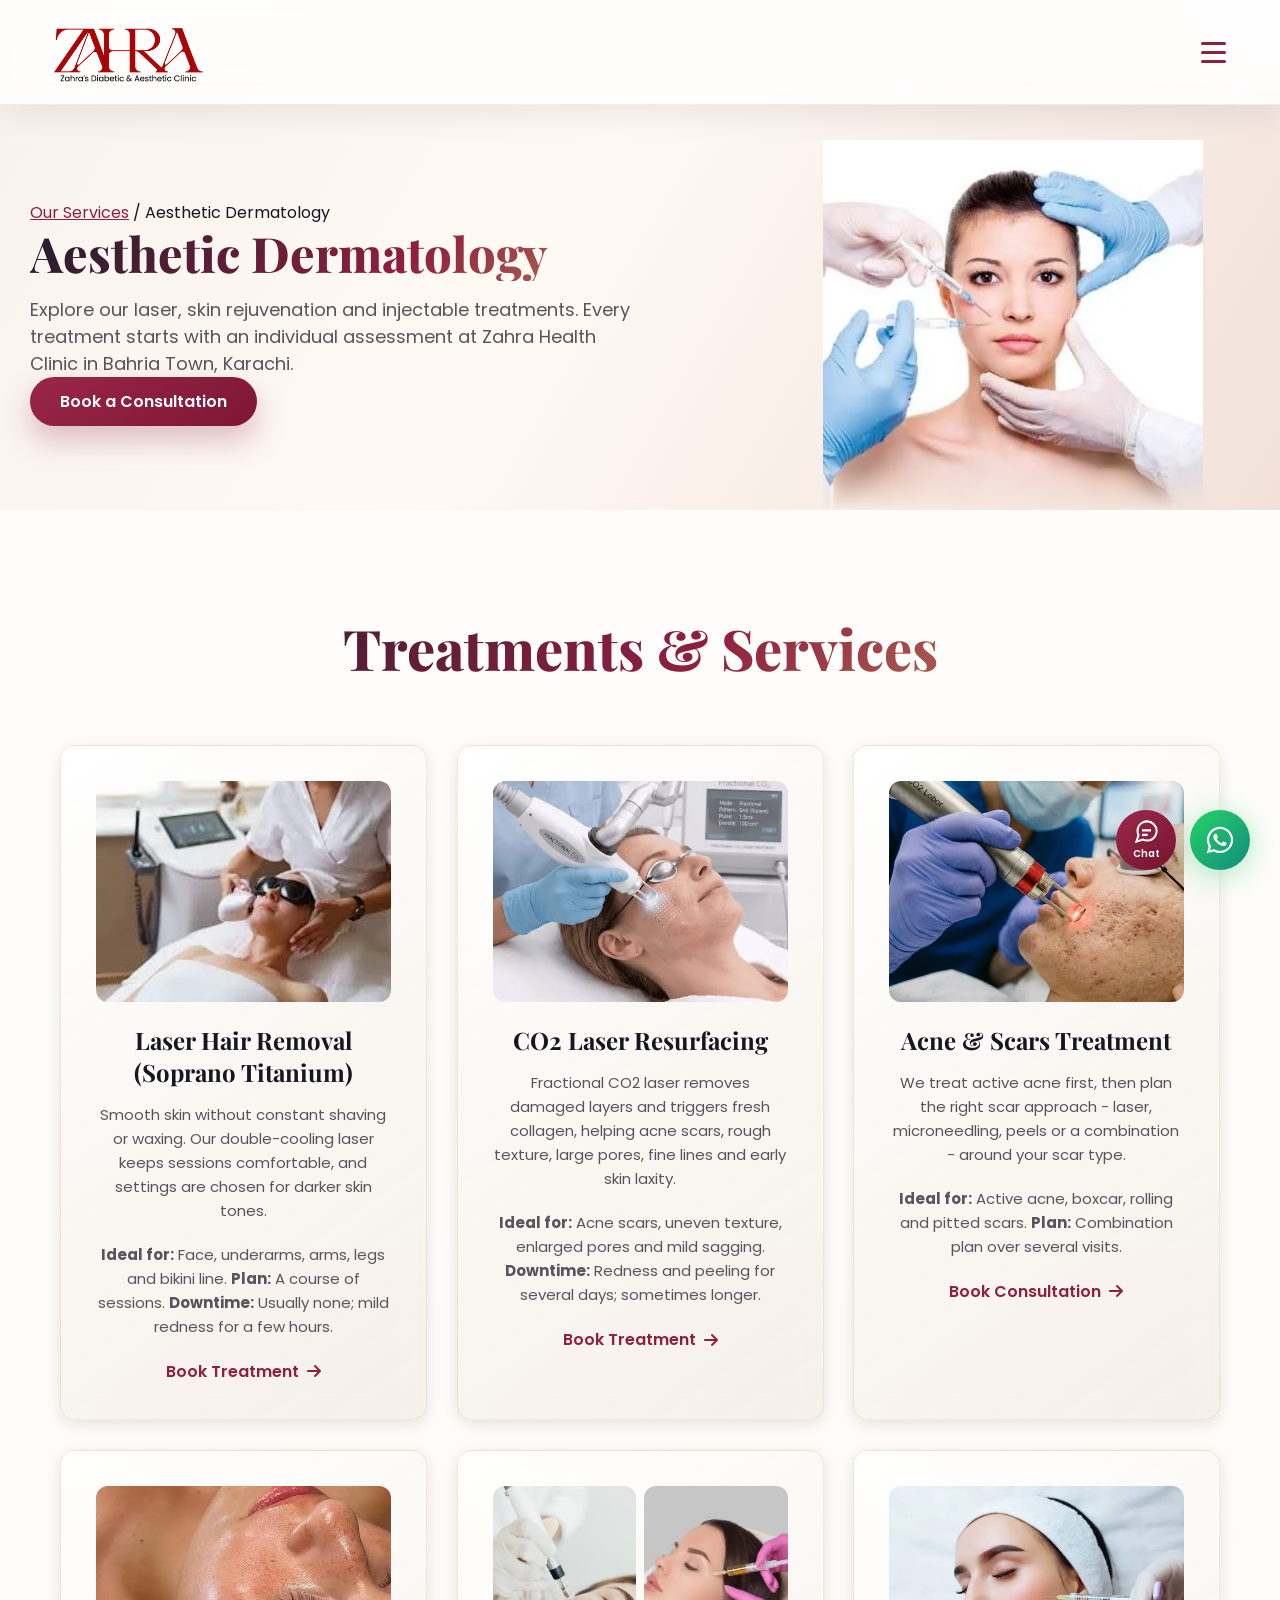
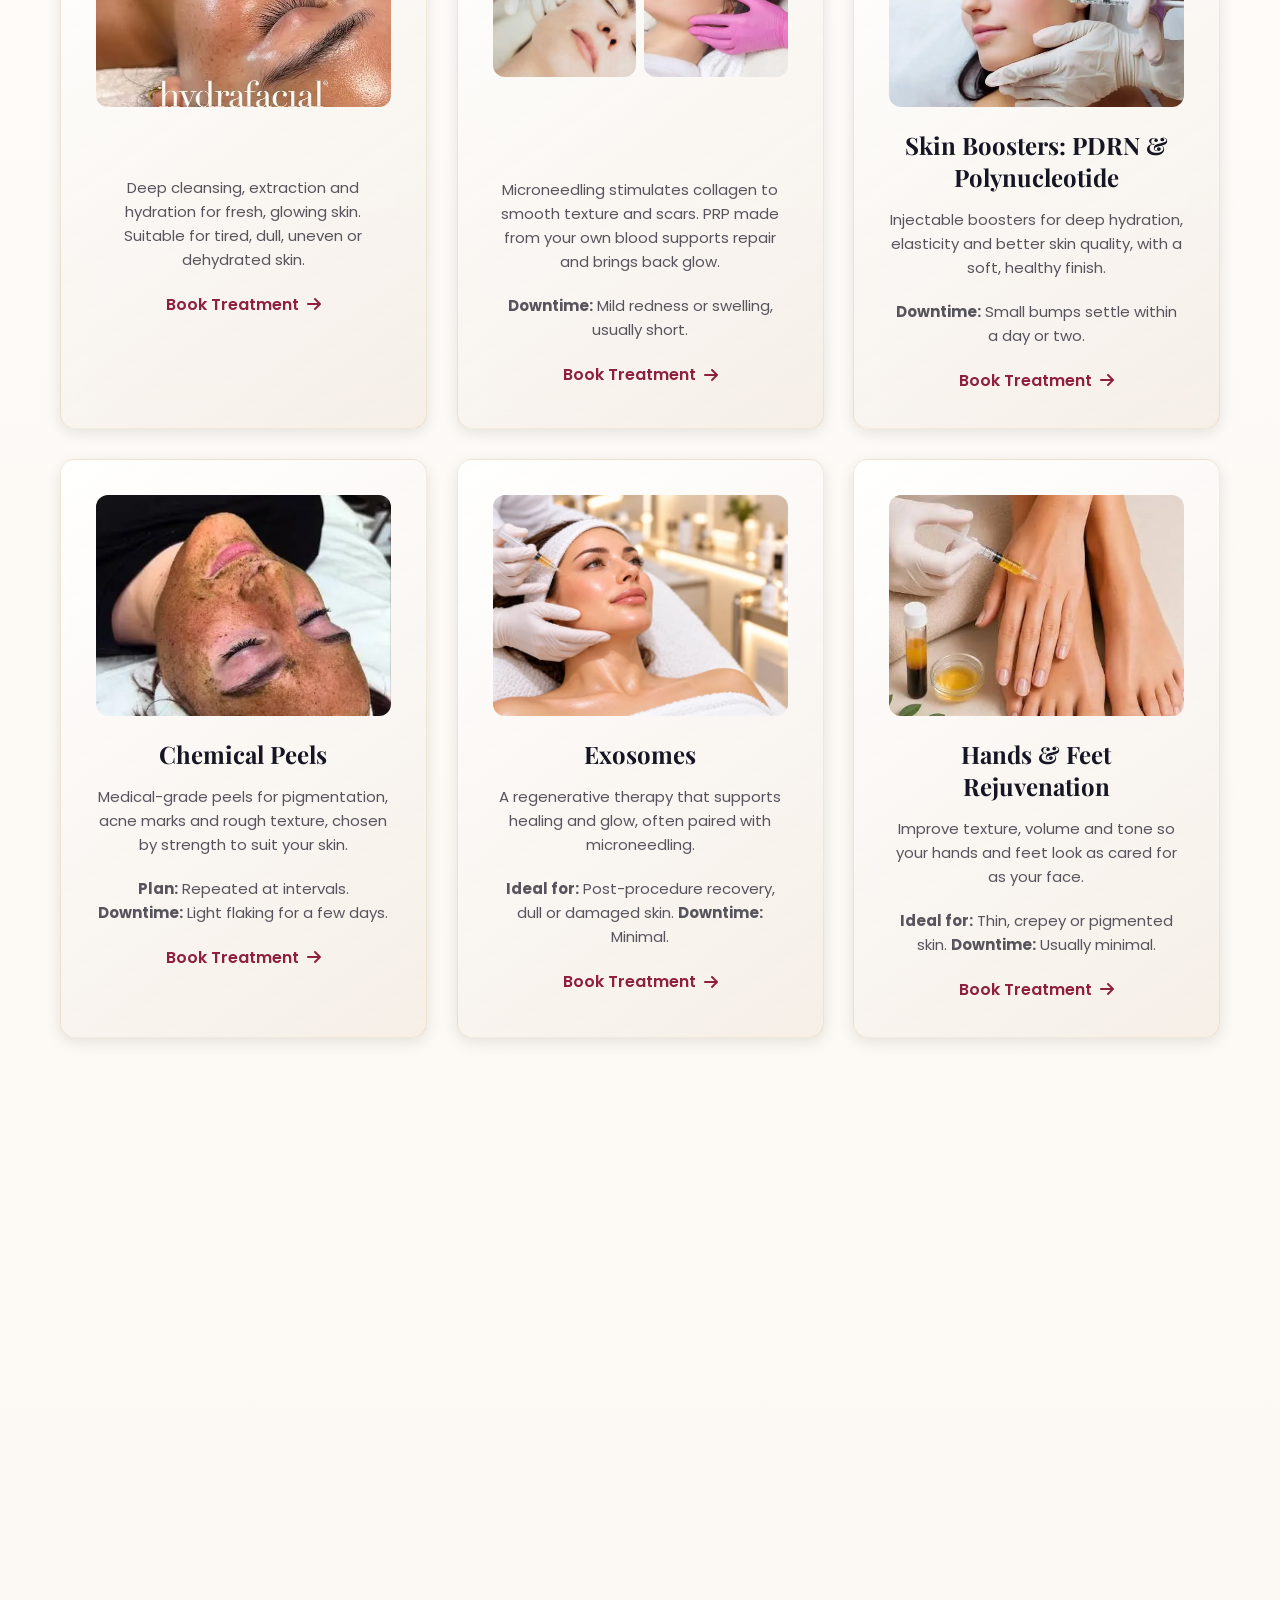
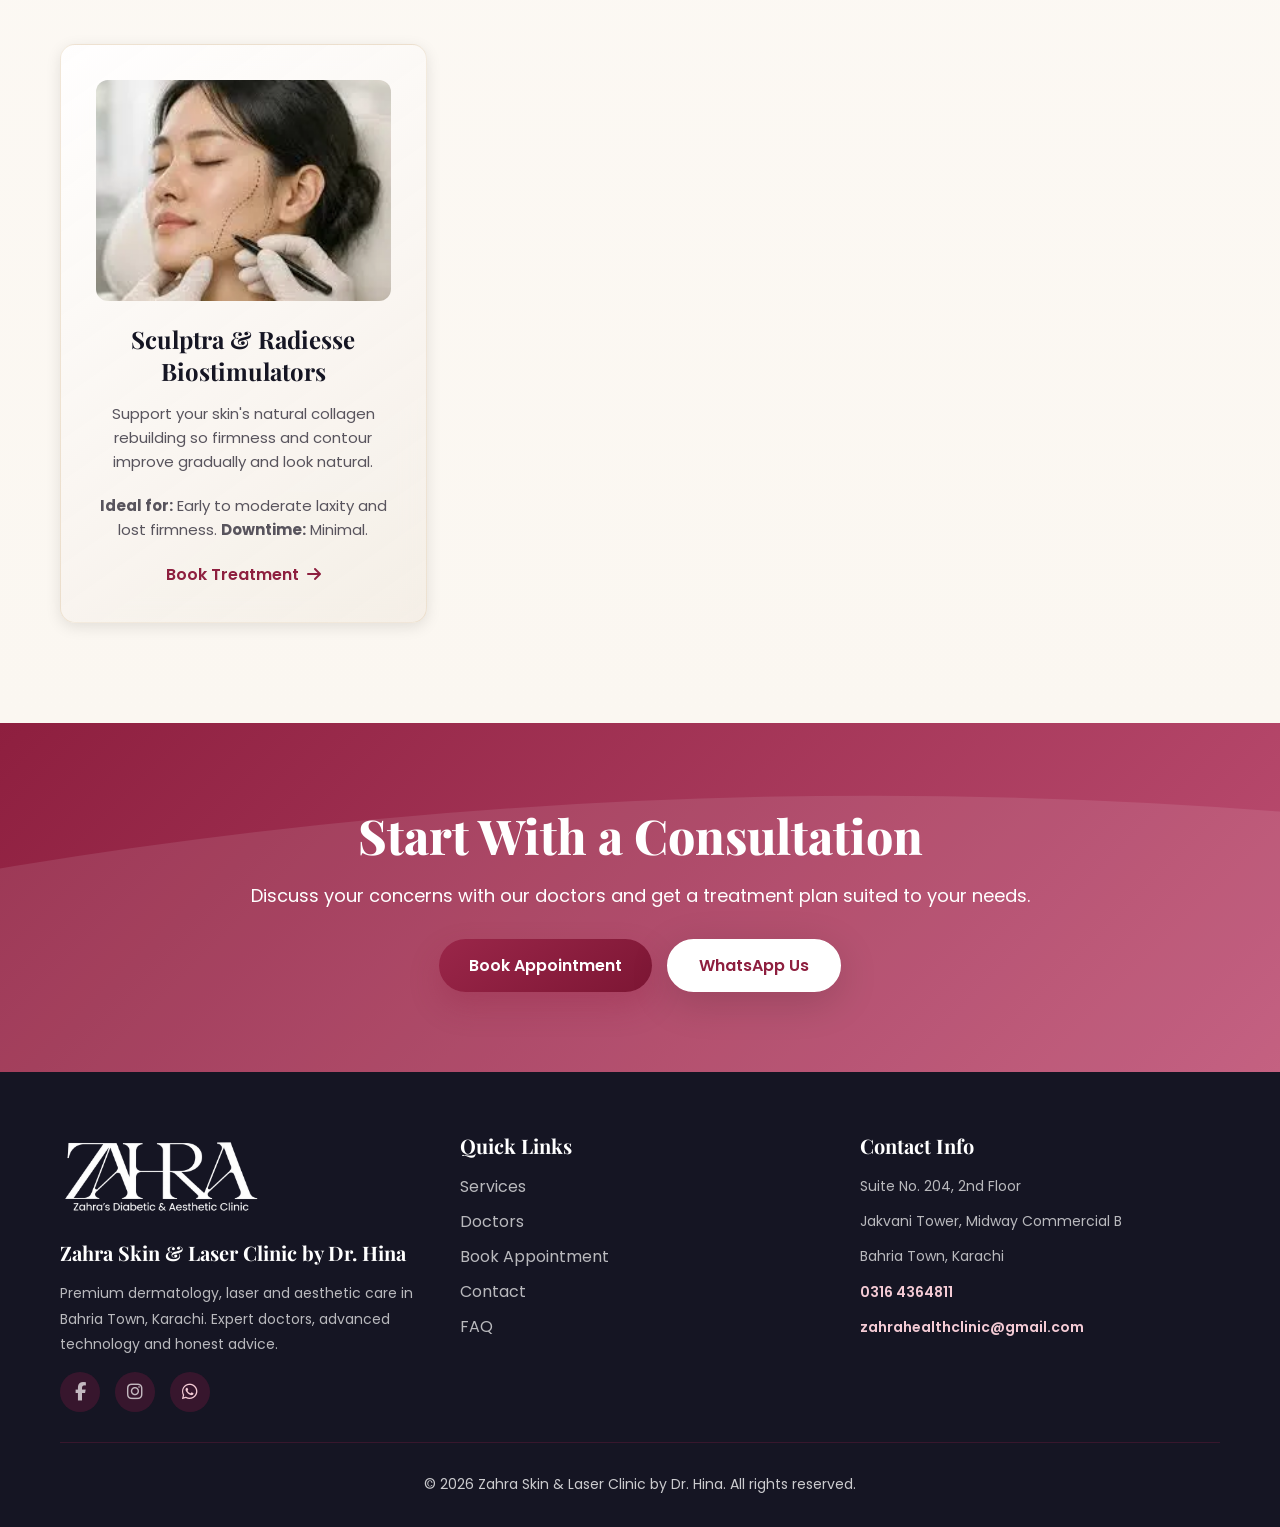
<file: aesthetic-dermatology.html>
<!DOCTYPE html>
<html lang="en">

<head>
    <meta name="robots" content="index, follow">
    <meta charset="UTF-8">
    <meta name="viewport" content="width=device-width, initial-scale=1.0">
    <meta name="description"
        content="Explore our laser, skin rejuvenation and injectable treatments. Every treatment starts with an individual assessment at Zahra Health Clinic in Bahria Town, Karachi.">
    <link rel="canonical" href="https://www.zahraskinlaserclinicbydrhina.com/aesthetic-dermatology.html">
    <link rel="icon" href="favicon.ico?v=20261024" sizes="any">
    <link rel="icon" type="image/png" sizes="32x32" href="assets/logo/favicon-32.png?v=20261024">
    <link rel="icon" type="image/png" sizes="192x192" href="assets/logo/favicon-192.png?v=20261024">
    <link rel="apple-touch-icon" sizes="180x180" href="assets/logo/apple-touch-icon.png?v=20261024">
    <title>Aesthetic Dermatology in Karachi | Zahra Health Clinic</title>
    <link rel="preconnect" href="https://fonts.googleapis.com">
    <link rel="preconnect" href="https://fonts.gstatic.com" crossorigin>
    <link rel="stylesheet"
        href="https://fonts.googleapis.com/css2?family=Poppins:wght@300;400;500;600;700;800&family=Playfair+Display:wght@700;800&display=swap" media="print" onload="this.media='all'">
    <noscript><link rel="stylesheet"
        href="https://fonts.googleapis.com/css2?family=Poppins:wght@300;400;500;600;700;800&family=Playfair+Display:wght@700;800&display=swap"></noscript>
    <link rel="stylesheet" href="https://cdnjs.cloudflare.com/ajax/libs/font-awesome/6.4.0/css/all.min.css" media="print" onload="this.media='all'">
    <noscript><link rel="stylesheet" href="https://cdnjs.cloudflare.com/ajax/libs/font-awesome/6.4.0/css/all.min.css"></noscript>
    <link rel="stylesheet" href="css/styles.css?v=20261026-carousel">
    <link rel="stylesheet" href="css/page-images.css?v=20261026-service-cards2">
    <link rel="stylesheet" href="css/mobile-navigation.css?v=20261024-review2">
    <link rel="stylesheet" href="css/chatbot.css?v=3">
</head>

<body>
    <div class="scroll-progress-bar"></div>
    <div class="loading-screen" id="loadingScreen">
        <div class="loading-container">
            <div class="clinic-logo-loader"><img class="logo-image-loader" src="assets/logo/zahra-clinic-logo-transparent.webp"
                    alt="Zahra's Diabetic &amp; Aesthetic Clinic"></div>
            <p class="loading-text">Zahra Health Clinic</p>
            <div class="loading-dots"><span></span><span></span><span></span></div>
        </div>
    </div>
    <nav class="navbar" id="navbar">
        <div class="nav-container"><a class="nav-logo" href="index.html">
                <img class="site-logo" src="assets/logo/zahra-clinic-logo-transparent.webp"
                    alt="Zahra's Diabetic &amp; Aesthetic Clinic">
            </a><button class="hamburger" id="hamburger" type="button" aria-label="Toggle navigation menu"
                aria-controls="navMenu" aria-expanded="false"><span></span><span></span><span></span></button>
            <ul class="nav-menu" id="navMenu">
                <li><a href="index.html" class="nav-link">Home</a></li>
                <li class="nav-dropdown">
                    <a href="services.html" class="nav-link nav-dropdown-page">Services</a>
                    <button class="nav-dropdown-toggle" type="button" aria-label="Toggle services submenu" aria-expanded="false" aria-controls="mobileServicesMenu"><span class="nav-dropdown-chevron" aria-hidden="true"></span></button>
                    <ul class="nav-dropdown-menu" id="mobileServicesMenu" hidden>
                        <li class="nav-dropdown-group">
                            <a href="aesthetic-dermatology.html">Aesthetic Dermatology</a>
                            <button class="nav-dropdown-toggle nav-submenu-toggle" type="button" aria-label="Toggle Aesthetic Dermatology treatments" aria-expanded="false" aria-controls="services-aesthetic-submenu"><span class="nav-dropdown-chevron" aria-hidden="true"></span></button>
                            <ul class="nav-dropdown-menu nav-flyout" id="services-aesthetic-submenu" hidden>
                                <li><a href="aesthetic-dermatology.html#service-laser-treatment">Laser Hair Removal (Soprano Titanium)</a></li>
                                <li><a href="aesthetic-dermatology.html#service-skincare">CO2 Laser Resurfacing</a></li>
                                <li><a href="aesthetic-dermatology.html#service-dermatology">Acne &amp; Scars Treatment</a></li>
                                <li><a href="aesthetic-dermatology.html#service-hydrafacial">HydraFacial</a></li>
                                <li><a href="aesthetic-dermatology.html#service-rf-microneedling">Microneedling &amp; PRP Face</a></li>
                                <li><a href="aesthetic-dermatology.html#service-glutathione">Skin Boosters: PDRN &amp; Polynucleotide</a></li>
                                <li><a href="aesthetic-dermatology.html#service-chemical-peels">Chemical Peels</a></li>
                                <li><a href="aesthetic-dermatology.html#service-exosomes">Exosomes</a></li>
                                <li><a href="aesthetic-dermatology.html#service-hands-feet-rejuvenation">Hands &amp; Feet Rejuvenation</a></li>
                                <li><a href="aesthetic-dermatology.html#service-botox">Botox</a></li>
                                <li><a href="aesthetic-dermatology.html#service-dermal-fillers">Dermal Fillers</a></li>
                                <li><a href="aesthetic-dermatology.html#service-thread-lifts">Thread Lifting</a></li>
                                <li><a href="aesthetic-dermatology.html#service-biostimulators">Sculptra &amp; Radiesse Biostimulators</a></li>
                            </ul>
                        </li>
                        <li class="nav-dropdown-group">
                            <a href="mole-body-minor-procedures.html">Mole, Body &amp; Minor Procedures</a>
                            <button class="nav-dropdown-toggle nav-submenu-toggle" type="button" aria-label="Toggle Mole, Body &amp; Minor Procedures treatments" aria-expanded="false" aria-controls="services-minor-submenu"><span class="nav-dropdown-chevron" aria-hidden="true"></span></button>
                            <ul class="nav-dropdown-menu nav-flyout" id="services-minor-submenu" hidden>
                                <li><a href="mole-body-minor-procedures.html#service-fat-dissolving">Fat Dissolving Injection</a></li>
                                <li><a href="mole-body-minor-procedures.html#service-hair-nails-diseases">PRP Scalp &amp; Hair Fall Treatment</a></li>
                                <li><a href="mole-body-minor-procedures.html#service-stretch-marks">Stretch Marks Treatment</a></li>
                                <li><a href="mole-body-minor-procedures.html#service-mole-removal">Mole Removal</a></li>
                                <li><a href="mole-body-minor-procedures.html#service-skin-tags-removal">Skin Tags Removal</a></li>
                                <li><a href="mole-body-minor-procedures.html#service-antioxidant-injections">Antioxidant Injections</a></li>
                            </ul>
                        </li>
                        <li class="nav-dropdown-group">
                            <a href="diabetes-weight-management.html">Diabetes &amp; Weight Management</a>
                            <button class="nav-dropdown-toggle nav-submenu-toggle" type="button" aria-label="Toggle Diabetes &amp; Weight Management treatments" aria-expanded="false" aria-controls="services-diabetes-submenu"><span class="nav-dropdown-chevron" aria-hidden="true"></span></button>
                            <ul class="nav-dropdown-menu nav-flyout" id="services-diabetes-submenu" hidden>
                                <li><a href="diabetes-weight-management.html#service-diabetes">Diabetes &amp; Weight Management Clinic</a></li>
                            </ul>
                        </li>
                    </ul>
                </li>
                <li class="nav-dropdown">
                    <a href="doctors.html" class="nav-link nav-dropdown-page">Doctors</a>
                    <button class="nav-dropdown-toggle" type="button" aria-label="Toggle doctors submenu" aria-expanded="false" aria-controls="mobileDoctorsMenu"><span class="nav-dropdown-chevron" aria-hidden="true"></span></button>
                    <ul class="nav-dropdown-menu" id="mobileDoctorsMenu" hidden>
                        <li><a href="doctors.html#dr-hina-wazir">Dr. Hina Wazir</a></li>
                        <li><a href="doctors.html#dr-ahmed-khalil">Dr. Ahmed Khalil</a></li>
                        <li><a href="doctors.html#dr-saher-fatima">Dr. Saher Fatima</a></li>
                    </ul>
                </li>
                <li><a href="why-us.html" class="nav-link">Why Choose Us</a></li>
                <li><a href="reviews.html" class="nav-link">Reviews</a></li>
                <li><a href="index.html#gallery" class="nav-link">Before &amp; After</a></li>
                <li><a href="contact.html" class="nav-link">Contact</a></li>
                <li><a href="booking.html" class="nav-cta">Book Appointment</a></li>
            </ul>
        </div>
    </nav>
    <main class="page-main">
        <section class="page-hero page-hero--illustrated">
            <div class="container page-image-layout">
                <div class="section-header">
                    <p><a href="services.html">Our Services</a> / Aesthetic Dermatology</p>
                    <h1 class="section-title">Aesthetic Dermatology</h1>
                    <p class="section-subtitle">Explore our laser, skin rejuvenation and injectable treatments. Every treatment starts with an individual assessment at Zahra Health Clinic in Bahria Town, Karachi.</p>
                    <p><a href="booking.html" class="btn btn-primary">Book a Consultation</a></p>
                </div>
                <div class="page-hero-visual page-hero-visual--portrait" aria-hidden="true">
                    <img class="service-hero-photo" src="assets/pages/treatments/aesthetic-care.webp" alt="" width="400" height="389" fetchpriority="high" decoding="async">
                </div>
            </div>
        </section>
        <section class="services" id="aesthetic-services">
            <div class="container">
                <div class="section-header"><h2 class="section-title">Treatments &amp; Services</h2></div>
                <div class="services-grid">
                    <div class="service-card mobile-nav-target" id="service-laser-treatment" data-service="laser-treatment">
                        <img class="service-treatment-photo" src="assets/pages/treatments/laser-treatment-care.webp" alt="Laser treatment with protective eyewear" width="275" height="183" loading="lazy" decoding="async">
                        <h3>Laser Hair Removal (Soprano Titanium)</h3>
                        <p>Smooth skin without constant shaving or waxing. Our double-cooling laser keeps sessions
                            comfortable, and settings are chosen for darker skin tones.</p>
                        <p><strong>Ideal for:</strong> Face, underarms, arms, legs and bikini line.
                            <strong>Plan:</strong> A course of sessions. <strong>Downtime:</strong> Usually none; mild
                            redness for a few hours.
                        </p><a href="booking.html?treatment=Hair%20Laser%20Removal" class="service-link">Book Treatment
                            <i class="fas fa-arrow-right"></i></a>
                    </div>
<div class="service-card mobile-nav-target" id="service-skincare" data-service="skincare">
                        <img class="service-treatment-photo" src="assets/pages/treatments/fractional-co2-treatment.webp" alt="Fractional CO2 laser treatment with protective eye shields" width="549" height="559" loading="lazy" decoding="async">
                        <h3>CO2 Laser Resurfacing</h3>
                        <p>Fractional CO2 laser removes damaged layers and triggers fresh collagen, helping acne scars,
                            rough texture, large pores, fine lines and early skin laxity.</p>
                        <p><strong>Ideal for:</strong> Acne scars, uneven texture, enlarged pores and mild sagging.
                            <strong>Downtime:</strong> Redness and peeling for several days; sometimes longer.
                        </p><a href="booking.html?treatment=CO2%20Laser%20Resurfacing" class="service-link">Book
                            Treatment
                            <i class="fas fa-arrow-right"></i></a>
                    </div>
<div class="service-card mobile-nav-target" id="service-dermatology" data-service="dermatology">
                        <img class="service-treatment-photo" src="assets/pages/treatments/acne-scar-laser-care.webp" alt="CO2 laser treatment for acne scars with protective eye shields" width="640" height="427" loading="lazy" decoding="async">
                        <h3>Acne &amp; Scars Treatment</h3>
                        <p>We treat active acne first, then plan the right scar approach - laser, microneedling, peels
                            or a combination - around your scar type.</p>
                        <p><strong>Ideal for:</strong> Active acne, boxcar, rolling and pitted scars.
                            <strong>Plan:</strong> Combination plan over several visits.
                        </p><a href="booking.html?treatment=Consultation" class="service-link">Book Consultation <i
                                class="fas fa-arrow-right"></i></a>
                    </div>
<div class="service-card mobile-nav-target" id="service-hydrafacial" data-service="hydrafacial">
                        <img class="service-treatment-photo" src="assets/pages/treatments/hydrafacial-care.webp" alt="HydraFacial skin care treatment" width="586" height="522" loading="lazy" decoding="async">
                        <h3>HydraFacial</h3>
                        <p>Deep cleansing, extraction and hydration for fresh, glowing skin. Suitable for tired, dull,
                            uneven or dehydrated skin.</p><a href="booking.html?treatment=HydraFacial"
                            class="service-link">Book Treatment <i class="fas fa-arrow-right"></i></a>
                    </div>
<div class="service-card mobile-nav-target" id="service-rf-microneedling" data-service="rf-microneedling">
                        <div class="service-treatment-photo-pair"><img class="service-treatment-photo" src="assets/pages/treatments/microneedling-care.webp" alt="Microneedling treatment on the cheek" width="452" height="678" loading="lazy" decoding="async"><img class="service-treatment-photo" src="assets/pages/treatments/prp-face-care.webp" alt="Illustrative PRP face treatment" width="640" height="427" loading="lazy" decoding="async"></div>
                        <h3>Microneedling &amp; PRP Face</h3>
                        <p>Microneedling stimulates collagen to smooth texture and scars. PRP made from your own blood
                            supports repair and brings back glow.</p>
                        <p><strong>Downtime:</strong> Mild redness or swelling, usually short.</p><a
                            href="booking.html?treatment=PRP%20Face%20%26%20Scalp" class="service-link">Book Treatment
                            <i class="fas fa-arrow-right"></i></a>
                    </div>
<div class="service-card mobile-nav-target" id="service-glutathione" data-service="glutathione">
                        <img class="service-treatment-photo" src="assets/pages/treatments/skin-booster-care.webp" alt="Illustrative facial injectable treatment" width="640" height="427" loading="lazy" decoding="async">
                        <h3>Skin Boosters: PDRN &amp; Polynucleotide</h3>
                        <p>Injectable boosters for deep hydration, elasticity and better skin quality, with a soft,
                            healthy finish.</p>
                        <p><strong>Downtime:</strong> Small bumps settle within a day or two.</p><a
                            href="booking.html?treatment=PDRN%20and%20Polynucleotide" class="service-link">Book Treatment <i
                                class="fas fa-arrow-right"></i></a>
                    </div>
<div class="service-card mobile-nav-target" id="service-chemical-peels" data-service="chemical-peels">
                        <img class="service-treatment-photo" src="assets/pages/treatments/chemical-peels-care.webp" alt="Illustrative facial skin treatment" width="399" height="501" loading="lazy" decoding="async">
                        <h3>Chemical Peels</h3>
                        <p>Medical-grade peels for pigmentation, acne marks and rough texture, chosen by strength to
                            suit your skin.</p>
                        <p><strong>Plan:</strong> Repeated at intervals. <strong>Downtime:</strong> Light flaking for a
                            few days.</p><a href="booking.html?treatment=Chemical%20Peels" class="service-link">Book
                            Treatment <i class="fas fa-arrow-right"></i></a>
                    </div>
<div class="service-card mobile-nav-target" id="service-exosomes" data-service="exosomes">
                        <img class="service-treatment-photo" src="assets/pages/treatments/exosomes-treatment-clean.webp" alt="Illustrative facial injectable treatment" width="640" height="480" loading="lazy" decoding="async">
                        <h3>Exosomes</h3>
                        <p>A regenerative therapy that supports healing and glow, often paired with microneedling.</p>
                        <p><strong>Ideal for:</strong> Post-procedure recovery, dull or damaged skin.
                            <strong>Downtime:</strong> Minimal.
                        </p>
                        <a href="booking.html?treatment=Exosomes" class="service-link">Book Treatment <i
                                class="fas fa-arrow-right"></i></a>
                    </div>
<div class="service-card mobile-nav-target" id="service-hands-feet-rejuvenation" data-service="hands-feet-rejuvenation">
                        <img class="service-treatment-photo" src="assets/pages/treatments/hands-feet-care.webp" alt="Hands and feet rejuvenation treatment" width="447" height="447" loading="lazy" decoding="async">
                        <h3>Hands &amp; Feet Rejuvenation</h3>
                        <p>Improve texture, volume and tone so your hands and feet look as cared for as your face.</p>
                        <p><strong>Ideal for:</strong> Thin, crepey or pigmented skin. <strong>Downtime:</strong>
                            Usually minimal.</p>
                        <a href="booking.html?treatment=Hands%20and%20Feet%20Rejuvenation" class="service-link">Book
                            Treatment <i class="fas fa-arrow-right"></i></a>
                    </div>
<div class="service-card mobile-nav-target" id="service-botox" data-service="botox">
                        <img class="service-treatment-photo" src="assets/pages/treatments/injectable-treatment-care.webp" alt="Facial injectable treatment" width="452" height="678" loading="lazy" decoding="async">
                        <h3>Botox</h3>
                        <p>Softens frown lines, forehead lines and crow's feet while keeping your expression natural.
                            Results typically last three to four months.</p><a href="booking.html?treatment=Botox"
                            class="service-link">Book Treatment <i class="fas fa-arrow-right"></i></a>
                    </div>
<div class="service-card mobile-nav-target" id="service-dermal-fillers" data-service="dermal-fillers">
                        <img class="service-treatment-photo" src="assets/pages/treatments/facial-treatment-planning.webp" alt="Facial assessment and injectable treatment planning" width="554" height="554" loading="lazy" decoding="async">
                        <h3>Dermal Fillers</h3>
                        <p>Restore lost volume, define cheeks, chin and lips, and smooth deeper lines with carefully
                            placed filler. Results often last six to twelve months.</p><a
                            href="booking.html?treatment=Filler" class="service-link">Book Treatment <i
                                class="fas fa-arrow-right"></i></a>
                    </div>
<div class="service-card mobile-nav-target" id="service-thread-lifts" data-service="thread-lifts">
                        <img class="service-treatment-photo" src="assets/pages/treatments/thread-lifting-care.webp" alt="Thread lifting treatment" width="640" height="427" loading="lazy" decoding="async">
                        <h3>Thread Lifting</h3>
                        <p>A non-surgical lift for mild to moderate sagging along the jawline, cheeks and neck.</p>
                        <p><strong>Downtime:</strong> Some swelling or bruising for several days.</p><a
                            href="booking.html?treatment=Thread%20Lift" class="service-link">Book Treatment <i
                                class="fas fa-arrow-right"></i></a>
                    </div>
<div class="service-card mobile-nav-target" id="service-biostimulators" data-service="biostimulators">
                        <img class="service-treatment-photo" src="assets/pages/treatments/biostimulator-planning.webp" alt="Facial assessment and treatment planning" width="225" height="225" loading="lazy" decoding="async">
                        <h3>Sculptra &amp; Radiesse Biostimulators</h3>
                        <p>Support your skin's natural collagen rebuilding so firmness and contour improve gradually and
                            look natural.</p>
                        <p><strong>Ideal for:</strong> Early to moderate laxity and lost firmness.
                            <strong>Downtime:</strong> Minimal.
                        </p>
                        <a href="booking.html?treatment=Biostimulator%20Treatments" class="service-link">Book Treatment
                            <i class="fas fa-arrow-right"></i></a>
                    </div>
                </div>
            </div>
        </section>
        <div class="service-modal" id="serviceModal" aria-hidden="true">
            <div class="service-modal-backdrop" id="serviceModalBackdrop"></div>
            <div class="service-modal-panel" role="dialog" aria-modal="true" aria-labelledby="serviceModalTitle">
                <button class="service-modal-close" id="serviceModalClose" type="button"
                    aria-label="Close service details"><i class="fas fa-times"></i></button>
                <div class="service-modal-header">
                    <div class="service-modal-icon" id="serviceModalIcon"><i class="fas fa-spa"></i></div>
                    <div>
                        <h3 id="serviceModalTitle">Service Title</h3>
                        <p id="serviceModalSubtitle">Service subtitle</p>
                    </div>
                </div>
                <p class="service-modal-description" id="serviceModalDescription">Service details go here.</p>
                <div class="service-modal-grid">
                    <div class="service-modal-card">
                        <h4>Ideal For</h4>
                        <p id="serviceModalIdealFor">-</p>
                    </div>
                    <div class="service-modal-card">
                        <h4>Session Duration</h4>
                        <p id="serviceModalDuration">-</p>
                    </div>
                    <div class="service-modal-card">
                        <h4>Downtime</h4>
                        <p id="serviceModalDowntime">-</p>
                    </div>
                </div>
                <div class="service-modal-actions">
                    <a href="booking.html" class="btn btn-primary" id="serviceModalBookBtn"><i
                            class="fas fa-calendar-check"></i> Book This Service</a>
                    <a href="https://wa.me/923164364811" target="_blank" rel="noopener noreferrer"
                        class="btn btn-secondary"><i class="fab fa-whatsapp"></i> WhatsApp Inquiry</a>
                </div>
            </div>
        </div>
        <section class="cta-banner">
            <div class="banner-content">
                <h2>Start With a Consultation</h2>
                <p>Discuss your concerns with our doctors and get a treatment plan suited to your needs.</p>
                <div class="banner-buttons"><a href="booking.html" class="btn btn-primary">Book Appointment</a><a href="https://wa.me/923164364811" target="_blank" rel="noopener noreferrer" class="btn btn-white">WhatsApp Us</a></div>
            </div>
        </section>
    </main>
    <footer class="footer">
        <div class="container">
            <div class="footer-content">
                <div class="footer-section">
                    <a class="footer-logo-link" href="index.html" aria-label="Zahra Health Clinic home">
                        <img class="footer-logo" src="assets/logo/zahra-clinic-logo-transparent.webp" alt="Zahra's Diabetic &amp; Aesthetic Clinic" width="616" height="254" loading="lazy" decoding="async">
                    </a>
                    <h4>Zahra Skin &amp; Laser Clinic by Dr. Hina</h4>
                    <p>Premium dermatology, laser and aesthetic care in Bahria Town, Karachi. Expert doctors, advanced
                        technology and honest advice.</p>
                    <div class="social-icons"><a href="https://www.facebook.com/711928275340270/" title="Facebook"
                            target="_blank" rel="noopener noreferrer"><i class="fab fa-facebook-f"></i></a><a
                            href="https://www.instagram.com/drhinawazir" title="Instagram" target="_blank"
                            rel="noopener noreferrer"><i class="fab fa-instagram"></i></a><a
                            href="https://wa.me/923164364811" title="WhatsApp" target="_blank"
                            rel="noopener noreferrer"><i class="fab fa-whatsapp"></i></a></div>
                </div>
                <div class="footer-section">
                    <h4>Quick Links</h4>
                    <ul>
                        <li><a href="services.html">Services</a></li>
                        <li><a href="doctors.html">Doctors</a></li>
                        <li><a href="booking.html">Book Appointment</a></li>
                        <li><a href="contact.html">Contact</a></li>
                        <li><a href="faq.html">FAQ</a></li>
                    </ul>
                </div>
                <div class="footer-section">
                    <h4>Contact Info</h4>
                    <p>Suite No. 204, 2nd Floor</p>
                    <p>Jakvani Tower, Midway Commercial B</p>
                    <p>Bahria Town, Karachi</p>
                    <p><a href="tel:03164364811">0316 4364811</a></p>
                    <p><a href="mailto:zahrahealthclinic@gmail.com">zahrahealthclinic@gmail.com</a></p>
                </div>
            </div>
            <div class="footer-bottom">
                <p>&copy; 2026 Zahra Skin &amp; Laser Clinic by Dr. Hina. All rights reserved.</p>
            </div>
        </div>
    </footer>
    <a href="https://wa.me/923164364811" target="_blank" rel="noopener noreferrer" class="whatsapp-float"><i
            class="fab fa-whatsapp"></i></a><button class="back-to-top" id="backToTop" aria-label="Back to top"><i
            class="fas fa-arrow-up"></i></button>
    <script src="scripts/script.js?v=20261026-carousel" defer></script>
    <script src="scripts/chatbot/chatbot-knowledge.js?v=2" defer></script>
    <script src="scripts/chatbot/chatbot-engine.js?v=1" defer></script>
    <script src="scripts/chatbot/chatbot.js?v=2" defer></script>
</body>

</html>
</file>
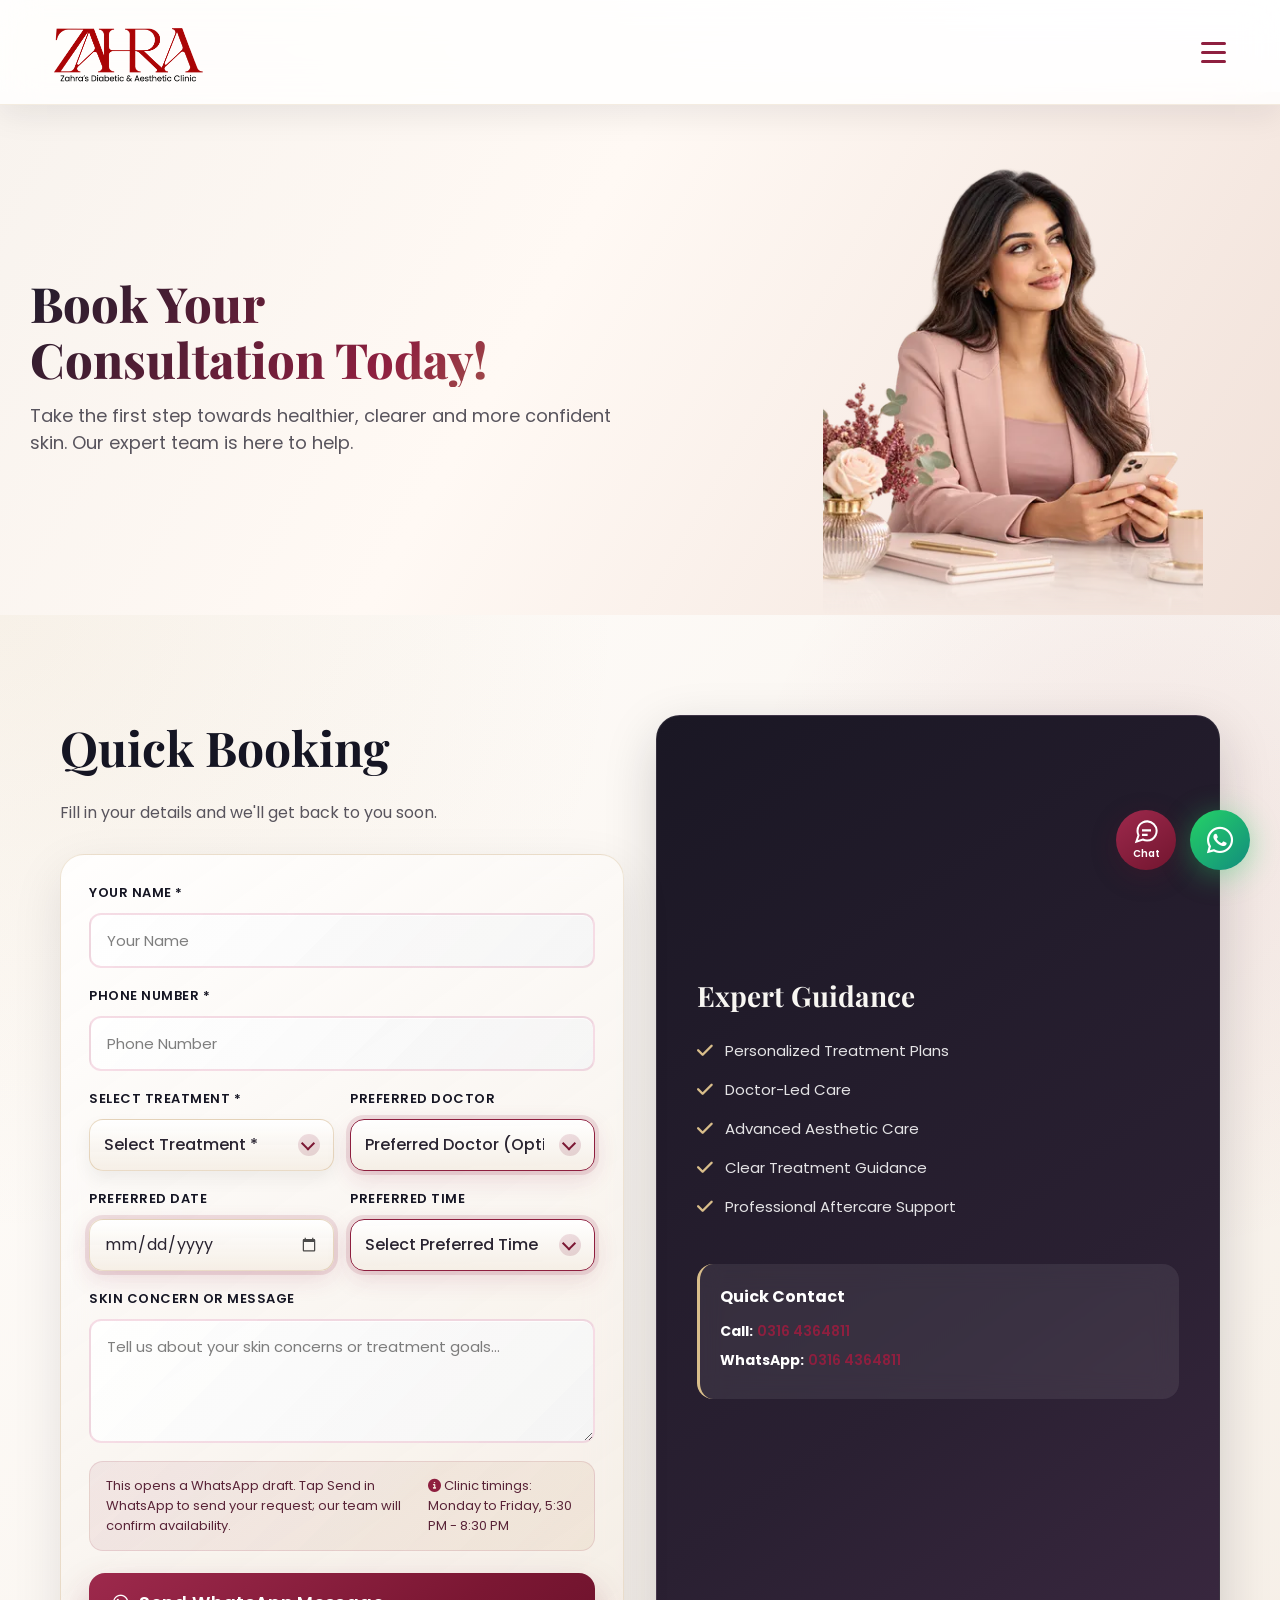
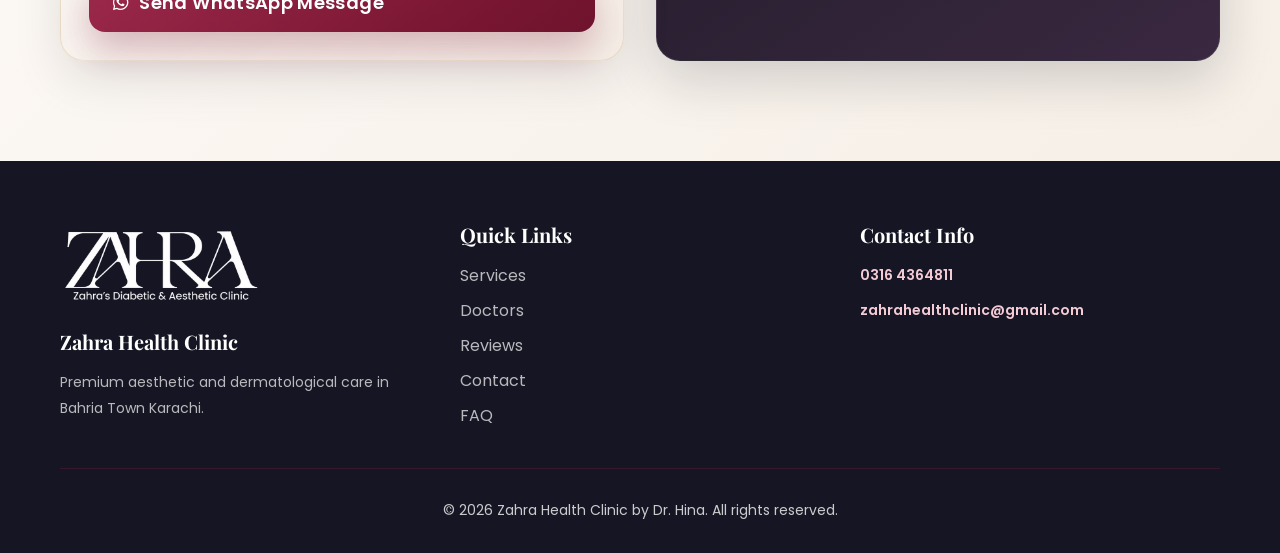
<file: booking.html>
<!DOCTYPE html>
<html lang="en">

<head>
    <meta name="robots" content="index, follow">
    <meta charset="UTF-8">
    <meta name="viewport" content="width=device-width, initial-scale=1.0">
    <meta name="description" content="Book your consultation at Zahra Health Clinic in Bahria Town Karachi for personalized dermatology, laser and aesthetic care.">
    <link rel="canonical" href="https://www.zahraskinlaserclinicbydrhina.com/booking.html">
    <link rel="icon" href="favicon.ico?v=20261024" sizes="any">
    <link rel="icon" type="image/png" sizes="32x32" href="assets/logo/favicon-32.png?v=20261024">
    <link rel="icon" type="image/png" sizes="192x192" href="assets/logo/favicon-192.png?v=20261024">
    <link rel="apple-touch-icon" sizes="180x180" href="assets/logo/apple-touch-icon.png?v=20261024">
    <title>Book Your Consultation Today | Zahra Health Clinic Karachi</title>
    <link rel="preconnect" href="https://fonts.googleapis.com">
    <link rel="preconnect" href="https://fonts.gstatic.com" crossorigin>
    <link rel="stylesheet"
        href="https://fonts.googleapis.com/css2?family=Poppins:wght@300;400;500;600;700;800&family=Playfair+Display:wght@700;800&display=swap" media="print" onload="this.media='all'">
    <noscript><link rel="stylesheet"
        href="https://fonts.googleapis.com/css2?family=Poppins:wght@300;400;500;600;700;800&family=Playfair+Display:wght@700;800&display=swap"></noscript>
    <link rel="stylesheet" href="https://cdnjs.cloudflare.com/ajax/libs/font-awesome/6.4.0/css/all.min.css" media="print" onload="this.media='all'">
    <noscript><link rel="stylesheet" href="https://cdnjs.cloudflare.com/ajax/libs/font-awesome/6.4.0/css/all.min.css"></noscript>
    <link rel="stylesheet" href="css/styles.css?v=20261026-carousel">
    <link rel="stylesheet" href="css/page-images.css?v=20261026-service-cards2">
    <link rel="stylesheet" href="css/mobile-navigation.css?v=20261024-review2">
    <link rel="stylesheet" href="css/chatbot.css?v=3">
</head>

<body>
    <div class="scroll-progress-bar"></div>
    <div class="loading-screen" id="loadingScreen">
        <div class="loading-container">
            <div class="clinic-logo-loader"><img class="logo-image-loader" src="assets/logo/zahra-clinic-logo-transparent.webp" alt="Zahra's Diabetic &amp; Aesthetic Clinic"></div>
            <p class="loading-text">Zahra Health Clinic</p>
            <div class="loading-dots"><span></span><span></span><span></span></div>
        </div>
    </div>
    <nav class="navbar" id="navbar">
        <div class="nav-container"><a class="nav-logo" href="index.html">
                <img class="site-logo" src="assets/logo/zahra-clinic-logo-transparent.webp" alt="Zahra's Diabetic &amp; Aesthetic Clinic">
            </a><button class="hamburger" id="hamburger" type="button" aria-label="Toggle navigation menu"
                aria-controls="navMenu" aria-expanded="false"><span></span><span></span><span></span></button>
            <ul class="nav-menu" id="navMenu">
                <li><a href="index.html" class="nav-link">Home</a></li>
                <li class="nav-dropdown">
                    <a href="services.html" class="nav-link nav-dropdown-page">Services</a>
                    <button class="nav-dropdown-toggle" type="button" aria-label="Toggle services submenu" aria-expanded="false" aria-controls="mobileServicesMenu"><span class="nav-dropdown-chevron" aria-hidden="true"></span></button>
                    <ul class="nav-dropdown-menu" id="mobileServicesMenu" hidden>
                        <li class="nav-dropdown-group">
                            <a href="aesthetic-dermatology.html">Aesthetic Dermatology</a>
                            <button class="nav-dropdown-toggle nav-submenu-toggle" type="button" aria-label="Toggle Aesthetic Dermatology treatments" aria-expanded="false" aria-controls="services-aesthetic-submenu"><span class="nav-dropdown-chevron" aria-hidden="true"></span></button>
                            <ul class="nav-dropdown-menu nav-flyout" id="services-aesthetic-submenu" hidden>
                                <li><a href="aesthetic-dermatology.html#service-laser-treatment">Laser Hair Removal (Soprano Titanium)</a></li>
                                <li><a href="aesthetic-dermatology.html#service-skincare">CO2 Laser Resurfacing</a></li>
                                <li><a href="aesthetic-dermatology.html#service-dermatology">Acne &amp; Scars Treatment</a></li>
                                <li><a href="aesthetic-dermatology.html#service-hydrafacial">HydraFacial</a></li>
                                <li><a href="aesthetic-dermatology.html#service-rf-microneedling">Microneedling &amp; PRP Face</a></li>
                                <li><a href="aesthetic-dermatology.html#service-glutathione">Skin Boosters: PDRN &amp; Polynucleotide</a></li>
                                <li><a href="aesthetic-dermatology.html#service-chemical-peels">Chemical Peels</a></li>
                                <li><a href="aesthetic-dermatology.html#service-exosomes">Exosomes</a></li>
                                <li><a href="aesthetic-dermatology.html#service-hands-feet-rejuvenation">Hands &amp; Feet Rejuvenation</a></li>
                                <li><a href="aesthetic-dermatology.html#service-botox">Botox</a></li>
                                <li><a href="aesthetic-dermatology.html#service-dermal-fillers">Dermal Fillers</a></li>
                                <li><a href="aesthetic-dermatology.html#service-thread-lifts">Thread Lifting</a></li>
                                <li><a href="aesthetic-dermatology.html#service-biostimulators">Sculptra &amp; Radiesse Biostimulators</a></li>
                            </ul>
                        </li>
                        <li class="nav-dropdown-group">
                            <a href="mole-body-minor-procedures.html">Mole, Body &amp; Minor Procedures</a>
                            <button class="nav-dropdown-toggle nav-submenu-toggle" type="button" aria-label="Toggle Mole, Body &amp; Minor Procedures treatments" aria-expanded="false" aria-controls="services-minor-submenu"><span class="nav-dropdown-chevron" aria-hidden="true"></span></button>
                            <ul class="nav-dropdown-menu nav-flyout" id="services-minor-submenu" hidden>
                                <li><a href="mole-body-minor-procedures.html#service-fat-dissolving">Fat Dissolving Injection</a></li>
                                <li><a href="mole-body-minor-procedures.html#service-hair-nails-diseases">PRP Scalp &amp; Hair Fall Treatment</a></li>
                                <li><a href="mole-body-minor-procedures.html#service-stretch-marks">Stretch Marks Treatment</a></li>
                                <li><a href="mole-body-minor-procedures.html#service-mole-removal">Mole Removal</a></li>
                                <li><a href="mole-body-minor-procedures.html#service-skin-tags-removal">Skin Tags Removal</a></li>
                                <li><a href="mole-body-minor-procedures.html#service-antioxidant-injections">Antioxidant Injections</a></li>
                            </ul>
                        </li>
                        <li class="nav-dropdown-group">
                            <a href="diabetes-weight-management.html">Diabetes &amp; Weight Management</a>
                            <button class="nav-dropdown-toggle nav-submenu-toggle" type="button" aria-label="Toggle Diabetes &amp; Weight Management treatments" aria-expanded="false" aria-controls="services-diabetes-submenu"><span class="nav-dropdown-chevron" aria-hidden="true"></span></button>
                            <ul class="nav-dropdown-menu nav-flyout" id="services-diabetes-submenu" hidden>
                                <li><a href="diabetes-weight-management.html#service-diabetes">Diabetes &amp; Weight Management Clinic</a></li>
                            </ul>
                        </li>
                    </ul>
                </li>
                <li class="nav-dropdown">
                    <a href="doctors.html" class="nav-link nav-dropdown-page">Doctors</a>
                    <button class="nav-dropdown-toggle" type="button" aria-label="Toggle doctors submenu" aria-expanded="false" aria-controls="mobileDoctorsMenu"><span class="nav-dropdown-chevron" aria-hidden="true"></span></button>
                    <ul class="nav-dropdown-menu" id="mobileDoctorsMenu" hidden>
                        <li><a href="doctors.html#dr-hina-wazir">Dr. Hina Wazir</a></li>
                        <li><a href="doctors.html#dr-ahmed-khalil">Dr. Ahmed Khalil</a></li>
                        <li><a href="doctors.html#dr-saher-fatima">Dr. Saher Fatima</a></li>
                    </ul>
                </li>
                <li><a href="why-us.html" class="nav-link">Why Choose Us</a></li>
                <li><a href="reviews.html" class="nav-link">Reviews</a></li>
                <li><a href="index.html#gallery" class="nav-link">Before &amp; After</a></li>
                <li><a href="contact.html" class="nav-link">Contact</a></li>
                <li><a href="booking.html" class="nav-cta">Book Appointment</a></li>
            </ul>
        </div>
    </nav>
    <main class="page-main booking-page">
        <section class="page-hero page-hero--illustrated">
            <div class="container page-image-layout">
                <div class="section-header">
                    <h1 class="section-title">Book Your Consultation Today!</h1>
                    <p class="section-subtitle">Take the first step towards healthier, clearer and more confident skin. Our expert team is here to help.</p>
                </div>
                <div class="page-hero-visual page-hero-visual--portrait" aria-hidden="true">
                    <img src="assets/pages/booking-hero.webp" srcset="assets/pages/booking-hero-small.webp 400w, assets/pages/booking-hero.webp 800w" sizes="(max-width: 900px) 280px, 380px" alt="" width="800" height="1000" fetchpriority="high" decoding="async">
                </div>
            </div>
        </section>
        <section class="booking" id="booking">
            <div class="container">
                <div class="booking-wrapper">
                    <div class="booking-content">
                        <h2>Quick Booking</h2>
                        <p>Fill in your details and we'll get back to you soon.</p>
                        <form class="booking-form" id="bookingForm">
                            <div class="form-group"><label for="name">Your Name *</label><input type="text" id="name"
                                name="name" placeholder="Your Name" required></div>
                            <div class="form-group"><label for="phone">Phone Number *</label><input type="tel"
                                id="phone" name="phone" placeholder="Phone Number" required></div>
                            <div class="form-row">
                                <div class="form-group"><label for="treatment">Select Treatment *</label>
                                    <div class="premium-select-wrap"><select id="treatment" name="treatment"
                                            class="premium-select" required>
                                            <option value="">Select Treatment *</option>
                                            <option value="Consultation">Consultation</option>
                                            <option value="HydraFacial">HydraFacial</option>
                                            <option value="Hair Laser Removal">Hair Laser Removal</option>
                                            <option value="Thread Lift">Thread Lift</option>
                                            <option value="Botox">Botox</option>
                                            <option value="Filler">Filler</option>
                                            <option value="Profhilo">Profhilo</option>
                                            <option value="CO2 Laser Resurfacing">CO2 Laser Resurfacing</option>
                                            <option value="Acne Scar Treatment">Acne Scar Treatment</option>
                                            <option value="PRP Face &amp; Scalp">PRP Face &amp; Scalp</option>
                                            <option value="Chemical Peels">Chemical Peels</option>
                                            <option value="Hair &amp; Nails Diseases">Hair &amp; Nails Diseases</option>
                                            <option value="Microneedling">Microneedling</option>
                                            <option value="PDRN and Polynucleotide">PDRN and Polynucleotide</option>
                                            <option value="Exosomes">Exosomes</option>
                                            <option value="Mole Removal">Mole Removal</option>
                                            <option value="Skin Tags Removal">Skin Tags Removal</option>
                                            <option value="Diabetes Consultation">Diabetes Consultation</option>
                                            <option value="Biostimulator Treatments">Biostimulator Treatments</option>
    <option value="Fat Dissolving Injection">Fat Dissolving Injection</option>
    <option value="Hands and Feet Rejuvenation">Hands and Feet Rejuvenation</option>
    <option value="Stretch Marks Treatment">Stretch Marks Treatment</option>
    <option value="Antioxidant Injections">Antioxidant Injections</option>
</select></div>
                                </div>
                                <div class="form-group"><label for="doctor">Preferred Doctor</label>
                                        <div class="premium-select-wrap"><select id="doctor" name="doctor"
                                            class="premium-select">
                                            <option value="">Preferred Doctor (Optional)</option>
                                            <option value="Dr. Hina Wazir">Dr. Hina Wazir</option>
                                            <option value="Dr. Ahmed Khalil">Dr. Ahmed Khalil</option>
                                            <option value="Dr. Saher Fatima">Dr. Saher Fatima</option>
                                        </select></div>
                                </div>
                            </div>
                            <div class="form-row">
                                <div class="form-group"><label for="date">Preferred Date</label><input type="date"
                                        id="date" name="date"></div>
                                <div class="form-group"><label for="time">Preferred Time</label>
                                    <div class="premium-select-wrap"><select id="time" name="time"
                                            class="premium-select">
                                            <option value="">Select Preferred Time</option>
                                            <option value="5:30 PM - 6:00 PM">5:30 PM - 6:00 PM</option>
                                            <option value="6:00 PM - 6:30 PM">6:00 PM - 6:30 PM</option>
                                            <option value="6:30 PM - 7:00 PM">6:30 PM - 7:00 PM</option>
                                            <option value="7:00 PM - 7:30 PM">7:00 PM - 7:30 PM</option>
                                            <option value="7:30 PM - 8:00 PM">7:30 PM - 8:00 PM</option>
                                            <option value="8:00 PM - 8:30 PM">8:00 PM - 8:30 PM</option>
                                        </select></div>
                                </div>
                            </div>
                                <div class="form-group"><label for="message">Skin Concern or Message</label><textarea
                                    id="message" name="message" placeholder="Tell us about your skin concerns or treatment goals..."
                                    rows="4"></textarea></div>
                            <div class="form-note">
                            <p>This opens a WhatsApp draft. Tap Send in WhatsApp to send your request; our team will confirm availability.</p>
                                <p><i class="fas fa-info-circle"></i> Clinic timings: Monday to Friday, 5:30 PM - 8:30
                                    PM</p>
                            </div><button type="submit" class="btn btn-primary btn-large"><i
                                    class="fab fa-whatsapp"></i> Send WhatsApp Message</button>
                        </form>
                    </div>
                    <div class="booking-info">
                        <h3>Expert Guidance</h3>
                        <ul class="benefits-list">
                            <li><i class="fas fa-check"></i> Personalized Treatment Plans</li>
                            <li><i class="fas fa-check"></i> Doctor-Led Care</li>
                            <li><i class="fas fa-check"></i> Advanced Aesthetic Care</li>
                            <li><i class="fas fa-check"></i> Clear Treatment Guidance</li>
                            <li><i class="fas fa-check"></i> Professional Aftercare Support</li>
                        </ul>
                        <div class="emergency-contact">
                            <h4>Quick Contact</h4>
                            <p><strong>Call:</strong> <a href="tel:03164364811">0316 4364811</a></p>
                            <p><strong>WhatsApp:</strong> <a href="https://wa.me/923164364811" target="_blank"
                                    rel="noopener noreferrer">0316 4364811</a></p>
                        </div>
                    </div>
                </div>
            </div>
        </section>
    </main>
    <footer class="footer">
        <div class="container">
            <div class="footer-content">
                <div class="footer-section">
                    <a class="footer-logo-link" href="index.html" aria-label="Zahra Health Clinic home">
                        <img class="footer-logo" src="assets/logo/zahra-clinic-logo-transparent.webp" alt="Zahra's Diabetic &amp; Aesthetic Clinic" width="616" height="254" loading="lazy" decoding="async">
                    </a>
                    <h4>Zahra Health Clinic</h4>
                    <p>Premium aesthetic and dermatological care in Bahria Town Karachi.</p>
                </div>
                <div class="footer-section">
                    <h4>Quick Links</h4>
                    <ul>
                        <li><a href="services.html">Services</a></li>
                        <li><a href="doctors.html">Doctors</a></li>
                        <li><a href="reviews.html">Reviews</a></li>
                        <li><a href="contact.html">Contact</a></li>
                        <li><a href="faq.html">FAQ</a></li>
                    </ul>
                </div>
                <div class="footer-section">
                    <h4>Contact Info</h4>
                    <p><a href="tel:03164364811">0316 4364811</a></p>
                    <p><a href="mailto:zahrahealthclinic@gmail.com">zahrahealthclinic@gmail.com</a></p>
                </div>
            </div>
            <div class="footer-bottom">
                <p>&copy; 2026 Zahra Health Clinic by Dr. Hina. All rights reserved.</p>
            </div>
        </div>
    </footer><a href="https://wa.me/923164364811" target="_blank" rel="noopener noreferrer" class="whatsapp-float"><i
            class="fab fa-whatsapp"></i></a><button class="back-to-top" id="backToTop" aria-label="Back to top"><i
            class="fas fa-arrow-up"></i></button>
    <script src="scripts/script.js?v=20261026-carousel" defer></script>
    <script>const treatment = new URLSearchParams(window.location.search).get('treatment'); if (treatment) document.getElementById('treatment').value = treatment;</script>
    <script src="scripts/chatbot/chatbot-knowledge.js?v=2" defer></script>
    <script src="scripts/chatbot/chatbot-engine.js?v=1" defer></script>
    <script src="scripts/chatbot/chatbot.js?v=2" defer></script>
</body>

</html>
</file>
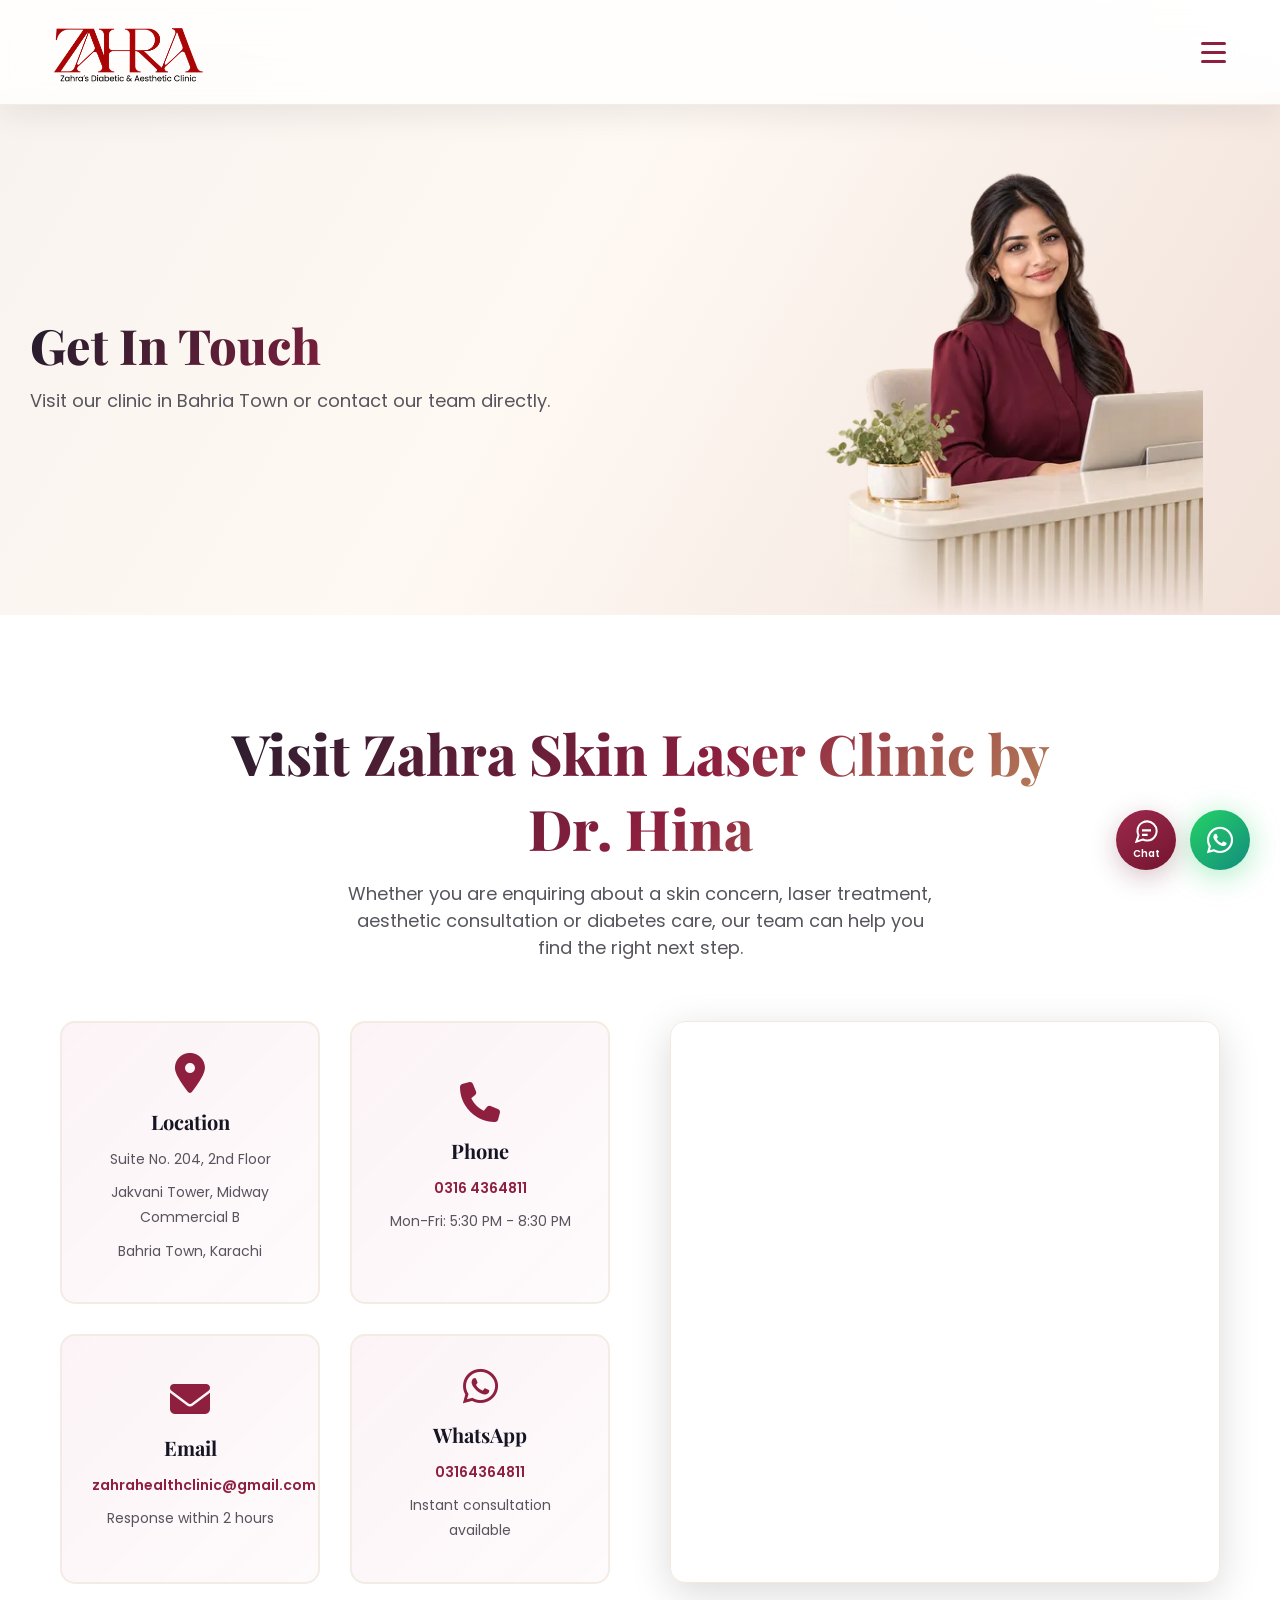
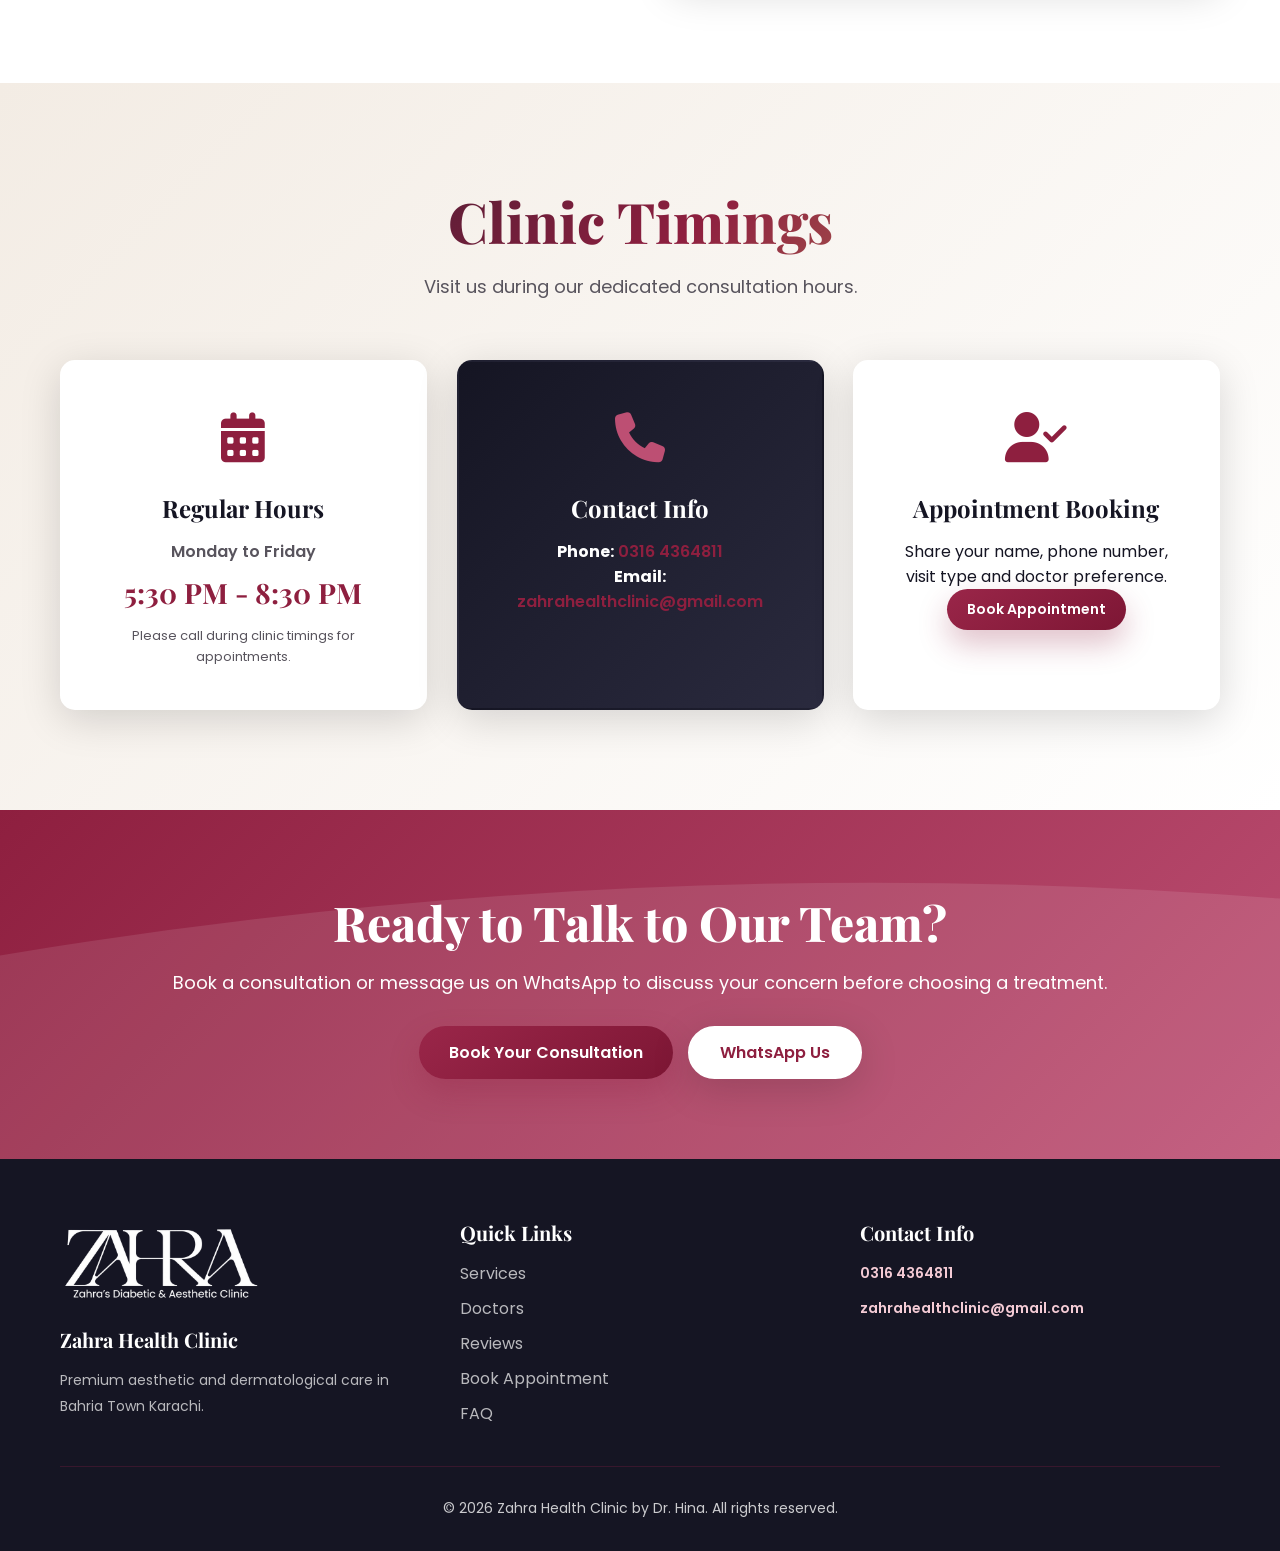
<file: contact.html>
<!DOCTYPE html>
<html lang="en">

<head>
    <meta name="robots" content="index, follow">
    <meta charset="UTF-8">
    <meta name="viewport" content="width=device-width, initial-scale=1.0">
    <meta name="description" content="Contact Zahra Health Clinic in Bahria Town Karachi for dermatology and aesthetic care.">
    <link rel="canonical" href="https://www.zahraskinlaserclinicbydrhina.com/contact.html">
    <link rel="icon" href="favicon.ico?v=20261024" sizes="any">
    <link rel="icon" type="image/png" sizes="32x32" href="assets/logo/favicon-32.png?v=20261024">
    <link rel="icon" type="image/png" sizes="192x192" href="assets/logo/favicon-192.png?v=20261024">
    <link rel="apple-touch-icon" sizes="180x180" href="assets/logo/apple-touch-icon.png?v=20261024">
    <title>Contact | Zahra Health Clinic</title>
    <link rel="preconnect" href="https://fonts.googleapis.com">
    <link rel="preconnect" href="https://fonts.gstatic.com" crossorigin>
    <link rel="stylesheet" href="https://fonts.googleapis.com/css2?family=Poppins:wght@300;400;500;600;700;800&family=Playfair+Display:wght@700;800&display=swap" media="print" onload="this.media='all'">
    <noscript><link rel="stylesheet" href="https://fonts.googleapis.com/css2?family=Poppins:wght@300;400;500;600;700;800&family=Playfair+Display:wght@700;800&display=swap"></noscript>
    <link rel="stylesheet" href="https://cdnjs.cloudflare.com/ajax/libs/font-awesome/6.4.0/css/all.min.css" media="print" onload="this.media='all'">
    <noscript><link rel="stylesheet" href="https://cdnjs.cloudflare.com/ajax/libs/font-awesome/6.4.0/css/all.min.css"></noscript>
    <link rel="stylesheet" href="css/styles.css?v=20261026-carousel">
    <link rel="stylesheet" href="css/page-images.css?v=20261026-service-cards2">
    <link rel="stylesheet" href="css/mobile-navigation.css?v=20261024-review2">
    <link rel="stylesheet" href="css/chatbot.css?v=3">
</head>

<body>
    <div class="scroll-progress-bar"></div>
    <div class="loading-screen" id="loadingScreen">
        <div class="loading-container">
            <div class="clinic-logo-loader"><img class="logo-image-loader" src="assets/logo/zahra-clinic-logo-transparent.webp" alt="Zahra's Diabetic &amp; Aesthetic Clinic"></div>
            <p class="loading-text">Zahra Health Clinic</p>
            <div class="loading-dots"><span></span><span></span><span></span></div>
        </div>
    </div>
    <nav class="navbar" id="navbar">
        <div class="nav-container"><a class="nav-logo" href="index.html">
                <img class="site-logo" src="assets/logo/zahra-clinic-logo-transparent.webp" alt="Zahra's Diabetic &amp; Aesthetic Clinic">
            </a><button class="hamburger" id="hamburger" type="button" aria-label="Toggle navigation menu"
                aria-controls="navMenu" aria-expanded="false"><span></span><span></span><span></span></button>
            <ul class="nav-menu" id="navMenu">
                <li><a href="index.html" class="nav-link">Home</a></li>
                <li class="nav-dropdown">
                    <a href="services.html" class="nav-link nav-dropdown-page">Services</a>
                    <button class="nav-dropdown-toggle" type="button" aria-label="Toggle services submenu" aria-expanded="false" aria-controls="mobileServicesMenu"><span class="nav-dropdown-chevron" aria-hidden="true"></span></button>
                    <ul class="nav-dropdown-menu" id="mobileServicesMenu" hidden>
                        <li class="nav-dropdown-group">
                            <a href="aesthetic-dermatology.html">Aesthetic Dermatology</a>
                            <button class="nav-dropdown-toggle nav-submenu-toggle" type="button" aria-label="Toggle Aesthetic Dermatology treatments" aria-expanded="false" aria-controls="services-aesthetic-submenu"><span class="nav-dropdown-chevron" aria-hidden="true"></span></button>
                            <ul class="nav-dropdown-menu nav-flyout" id="services-aesthetic-submenu" hidden>
                                <li><a href="aesthetic-dermatology.html#service-laser-treatment">Laser Hair Removal (Soprano Titanium)</a></li>
                                <li><a href="aesthetic-dermatology.html#service-skincare">CO2 Laser Resurfacing</a></li>
                                <li><a href="aesthetic-dermatology.html#service-dermatology">Acne &amp; Scars Treatment</a></li>
                                <li><a href="aesthetic-dermatology.html#service-hydrafacial">HydraFacial</a></li>
                                <li><a href="aesthetic-dermatology.html#service-rf-microneedling">Microneedling &amp; PRP Face</a></li>
                                <li><a href="aesthetic-dermatology.html#service-glutathione">Skin Boosters: PDRN &amp; Polynucleotide</a></li>
                                <li><a href="aesthetic-dermatology.html#service-chemical-peels">Chemical Peels</a></li>
                                <li><a href="aesthetic-dermatology.html#service-exosomes">Exosomes</a></li>
                                <li><a href="aesthetic-dermatology.html#service-hands-feet-rejuvenation">Hands &amp; Feet Rejuvenation</a></li>
                                <li><a href="aesthetic-dermatology.html#service-botox">Botox</a></li>
                                <li><a href="aesthetic-dermatology.html#service-dermal-fillers">Dermal Fillers</a></li>
                                <li><a href="aesthetic-dermatology.html#service-thread-lifts">Thread Lifting</a></li>
                                <li><a href="aesthetic-dermatology.html#service-biostimulators">Sculptra &amp; Radiesse Biostimulators</a></li>
                            </ul>
                        </li>
                        <li class="nav-dropdown-group">
                            <a href="mole-body-minor-procedures.html">Mole, Body &amp; Minor Procedures</a>
                            <button class="nav-dropdown-toggle nav-submenu-toggle" type="button" aria-label="Toggle Mole, Body &amp; Minor Procedures treatments" aria-expanded="false" aria-controls="services-minor-submenu"><span class="nav-dropdown-chevron" aria-hidden="true"></span></button>
                            <ul class="nav-dropdown-menu nav-flyout" id="services-minor-submenu" hidden>
                                <li><a href="mole-body-minor-procedures.html#service-fat-dissolving">Fat Dissolving Injection</a></li>
                                <li><a href="mole-body-minor-procedures.html#service-hair-nails-diseases">PRP Scalp &amp; Hair Fall Treatment</a></li>
                                <li><a href="mole-body-minor-procedures.html#service-stretch-marks">Stretch Marks Treatment</a></li>
                                <li><a href="mole-body-minor-procedures.html#service-mole-removal">Mole Removal</a></li>
                                <li><a href="mole-body-minor-procedures.html#service-skin-tags-removal">Skin Tags Removal</a></li>
                                <li><a href="mole-body-minor-procedures.html#service-antioxidant-injections">Antioxidant Injections</a></li>
                            </ul>
                        </li>
                        <li class="nav-dropdown-group">
                            <a href="diabetes-weight-management.html">Diabetes &amp; Weight Management</a>
                            <button class="nav-dropdown-toggle nav-submenu-toggle" type="button" aria-label="Toggle Diabetes &amp; Weight Management treatments" aria-expanded="false" aria-controls="services-diabetes-submenu"><span class="nav-dropdown-chevron" aria-hidden="true"></span></button>
                            <ul class="nav-dropdown-menu nav-flyout" id="services-diabetes-submenu" hidden>
                                <li><a href="diabetes-weight-management.html#service-diabetes">Diabetes &amp; Weight Management Clinic</a></li>
                            </ul>
                        </li>
                    </ul>
                </li>
                <li class="nav-dropdown">
                    <a href="doctors.html" class="nav-link nav-dropdown-page">Doctors</a>
                    <button class="nav-dropdown-toggle" type="button" aria-label="Toggle doctors submenu" aria-expanded="false" aria-controls="mobileDoctorsMenu"><span class="nav-dropdown-chevron" aria-hidden="true"></span></button>
                    <ul class="nav-dropdown-menu" id="mobileDoctorsMenu" hidden>
                        <li><a href="doctors.html#dr-hina-wazir">Dr. Hina Wazir</a></li>
                        <li><a href="doctors.html#dr-ahmed-khalil">Dr. Ahmed Khalil</a></li>
                        <li><a href="doctors.html#dr-saher-fatima">Dr. Saher Fatima</a></li>
                    </ul>
                </li>
                <li><a href="why-us.html"  class="nav-link">Why Choose Us</a></li>
                <li><a href="reviews.html" class="nav-link">Reviews</a></li>
                <li><a href="index.html#gallery" class="nav-link">Before &amp; After</a></li>
                <li><a href="contact.html" class="nav-link">Contact</a></li>
                <li><a href="booking.html" class="nav-cta">Book Appointment</a></li>
            </ul>
        </div>
    </nav>
    <main class="page-main contact-page">
        <section class="page-hero page-hero--illustrated">
            <div class="container page-image-layout">
                <div class="section-header">
                    <h1 class="section-title">Get In Touch</h1>
                    <p class="section-subtitle">Visit our clinic in Bahria Town or contact our team directly.</p>
                </div>
                <div class="page-hero-visual page-hero-visual--portrait" aria-hidden="true">
                    <img src="assets/pages/contact-hero.webp" srcset="assets/pages/contact-hero-small.webp 400w, assets/pages/contact-hero.webp 800w" sizes="(max-width: 900px) 280px, 380px" alt="" width="800" height="1000" fetchpriority="high" decoding="async">
                </div>
            </div>
        </section>
        <section class="contact">
            <div class="container">
                <div class="section-header contact-intro">
                    <h2 class="section-title">Visit Zahra Skin Laser Clinic by Dr. Hina</h2>
                    <p class="section-subtitle">Whether you are enquiring about a skin concern, laser treatment, aesthetic consultation or diabetes care, our team can help you find the right next step.</p>
                </div>
                <div class="contact-grid">
                    <div class="contact-info">
                        <div class="contact-card"><i class="fas fa-map-marker-alt"></i>
                            <h3>Location</h3>
                            <p>Suite No. 204, 2nd Floor</p>
                            <p>Jakvani Tower, Midway Commercial B</p>
                            <p>Bahria Town, Karachi</p>
                        </div>
                        <div class="contact-card"><i class="fas fa-phone"></i>
                            <h3>Phone</h3>
                            <p><a href="tel:03164364811">0316 4364811</a></p>
                            <p>Mon-Fri: 5:30 PM - 8:30 PM</p>
                        </div>
                        <div class="contact-card"><i class="fas fa-envelope"></i>
                            <h3>Email</h3>
                            <p><a href="mailto:zahrahealthclinic@gmail.com">zahrahealthclinic@gmail.com</a></p>
                            <p>Response within 2 hours</p>
                        </div>
                        <div class="contact-card"><i class="fab fa-whatsapp"></i>
                            <h3>WhatsApp</h3>
                            <p><a href="https://wa.me/923164364811" target="_blank" rel="noopener noreferrer">03164364811</a></p>
                            <p>Instant consultation available</p>
                        </div>
                    </div>
                    <div class="map-container"><iframe
                            src="https://www.google.com/maps/embed?pb=!1m18!1m12!1m3!1d3616.5885254865576!2d74.91404!3d24.824999!2m3!1f0!2f0!3f0!3m2!1i1024!2i768!4f13.1!3m3!1m2!1s0x3eb343f6f4f4f4f5%3A0x0!2sBahria%20Town%20Karachi!5e0!3m2!1sen!2s!4v1234567890"
                            width="100%" height="400" style="border:0; border-radius:10px;" allowfullscreen=""
                            loading="lazy" referrerpolicy="no-referrer-when-downgrade"
                            title="Zahra Health Clinic location map"></iframe></div>
                </div>
            </div>
        </section>
        <section class="timings">
            <div class="container">
                <div class="section-header">
                    <h2 class="section-title">Clinic Timings</h2>
                    <p class="section-subtitle">Visit us during our dedicated consultation hours.</p>
                </div>
                <div class="timings-content">
                    <div class="timing-card">
                        <div class="timing-icon"><i class="fas fa-calendar-days"></i></div>
                        <h3>Regular Hours</h3>
                        <p class="timing-days">Monday to Friday</p>
                        <p class="timing-hours">5:30 PM - 8:30 PM</p>
                        <p class="timing-note">Please call during clinic timings for appointments.</p>
                    </div>
                    <div class="timing-card special">
                        <div class="timing-icon"><i class="fas fa-phone"></i></div>
                        <h3>Contact Info</h3>
                        <p><strong>Phone:</strong> <a href="tel:03164364811">0316 4364811</a></p>
                        <p><strong>Email:</strong> <a href="mailto:zahrahealthclinic@gmail.com">zahrahealthclinic@gmail.com</a></p>
                    </div>
                    <div class="timing-card">
                        <div class="timing-icon"><i class="fas fa-user-check"></i></div>
                        <h3>Appointment Booking</h3>
                        <p>Share your name, phone number, visit type and doctor preference.</p>
                        <a href="booking.html" class="btn btn-primary btn-small">Book Appointment</a>
                    </div>
                </div>
            </div>
        </section>
        <section class="cta-banner contact-cta">
            <div class="banner-content">
                <h2>Ready to Talk to Our Team?</h2>
                <p>Book a consultation or message us on WhatsApp to discuss your concern before choosing a treatment.</p>
                <div class="banner-buttons">
                    <a href="booking.html" class="btn btn-primary">Book Your Consultation</a>
                    <a href="https://wa.me/923164364811" target="_blank" rel="noopener noreferrer" class="btn btn-white">WhatsApp Us</a>
                </div>
            </div>
        </section>
    </main>
    <footer class="footer">
        <div class="container">
            <div class="footer-content">
                <div class="footer-section">
                    <a class="footer-logo-link" href="index.html" aria-label="Zahra Health Clinic home">
                        <img class="footer-logo" src="assets/logo/zahra-clinic-logo-transparent.webp" alt="Zahra's Diabetic &amp; Aesthetic Clinic" width="616" height="254" loading="lazy" decoding="async">
                    </a>
                    <h4>Zahra Health Clinic</h4>
                    <p>Premium aesthetic and dermatological care in Bahria Town Karachi.</p>
                </div>
                <div class="footer-section">
                    <h4>Quick Links</h4>
                    <ul>
                        <li><a href="services.html">Services</a></li>
                        <li><a href="doctors.html">Doctors</a></li>
                        <li><a href="reviews.html">Reviews</a></li>
                        <li><a href="booking.html">Book Appointment</a></li>
                        <li><a href="faq.html">FAQ</a></li>
                    </ul>
                </div>
                <div class="footer-section">
                    <h4>Contact Info</h4>
                    <p><a href="tel:03164364811">0316 4364811</a></p>
                    <p><a href="mailto:zahrahealthclinic@gmail.com">zahrahealthclinic@gmail.com</a></p>
                </div>
            </div>
            <div class="footer-bottom">
                <p>&copy; 2026 Zahra Health Clinic by Dr. Hina. All rights reserved.</p>
            </div>
        </div>
    </footer><a href="https://wa.me/923164364811" target="_blank" rel="noopener noreferrer" class="whatsapp-float"><i
            class="fab fa-whatsapp"></i></a><button class="back-to-top" id="backToTop" aria-label="Back to top"><i
            class="fas fa-arrow-up"></i></button>
    <script src="scripts/script.js?v=20261026-carousel" defer></script>
    <script src="scripts/chatbot/chatbot-knowledge.js?v=2" defer></script>
    <script src="scripts/chatbot/chatbot-engine.js?v=1" defer></script>
    <script src="scripts/chatbot/chatbot.js?v=2" defer></script>
</body>

</html>
</file>
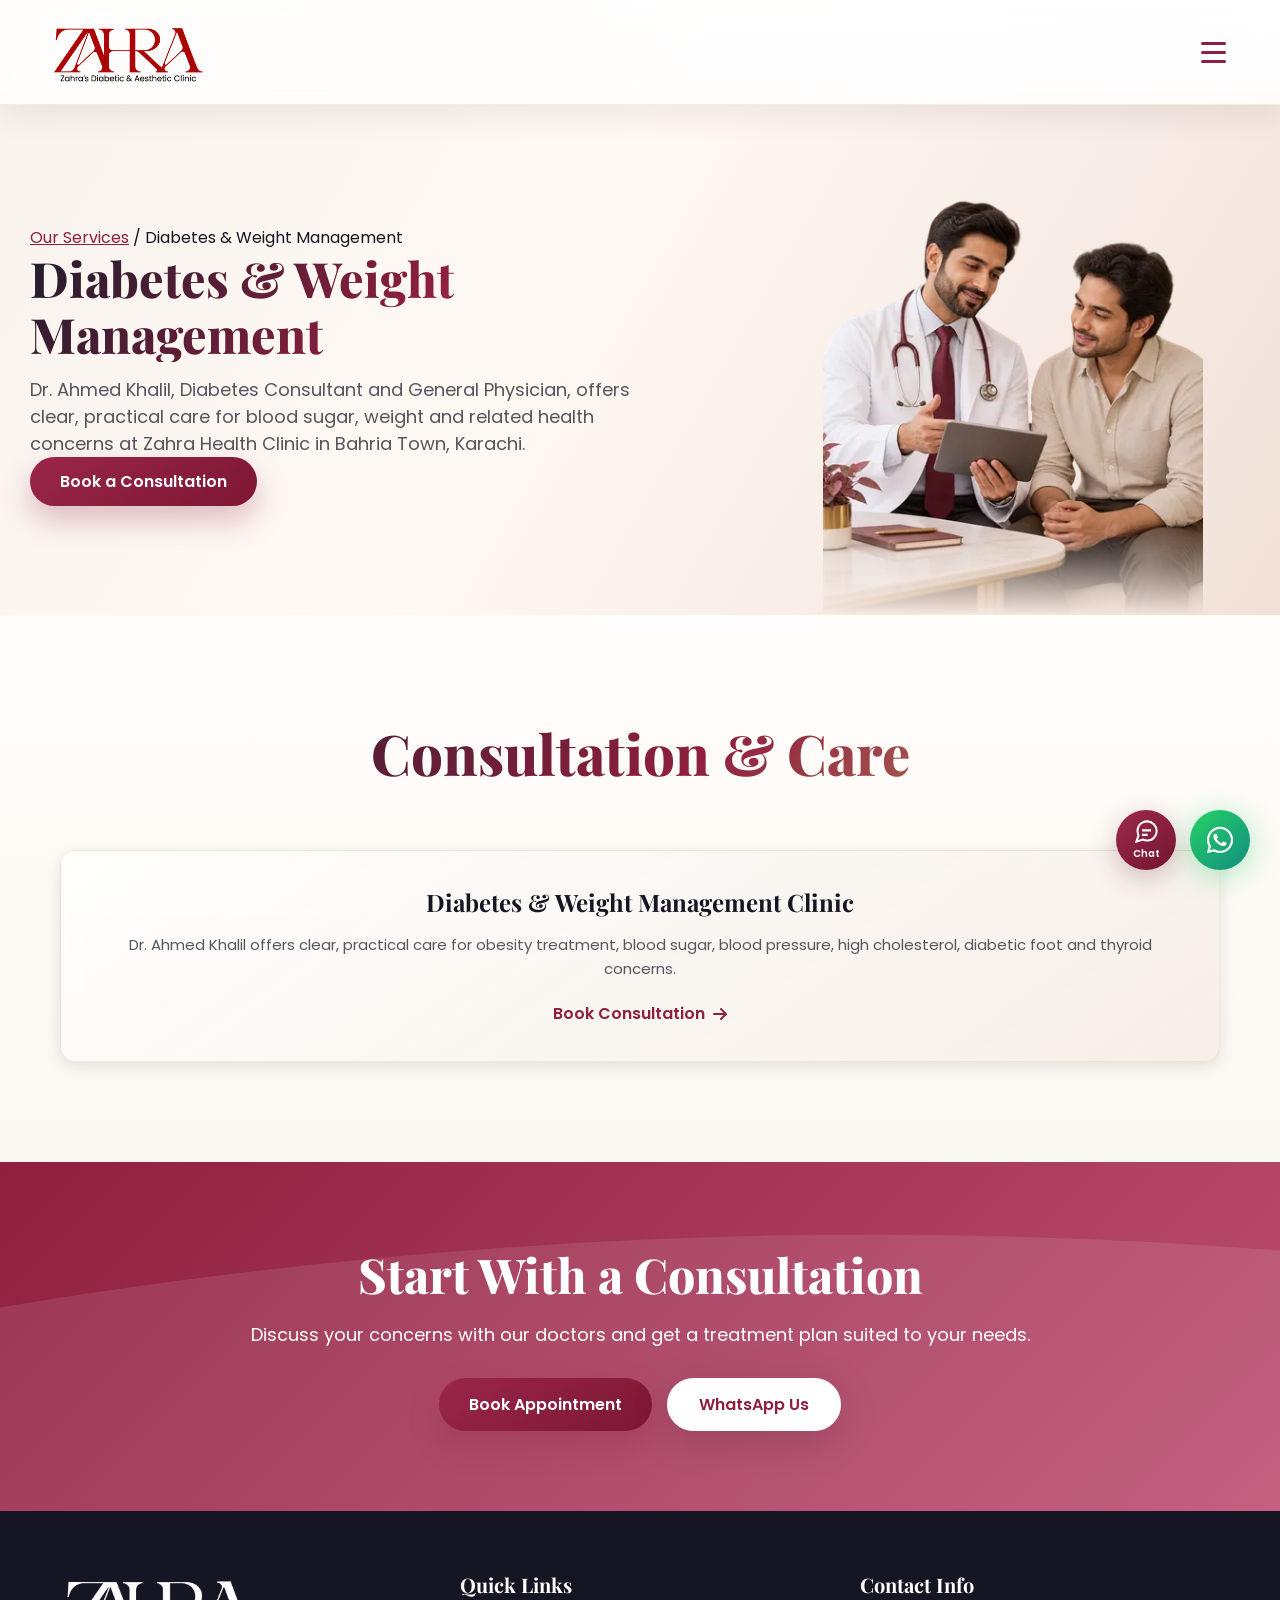
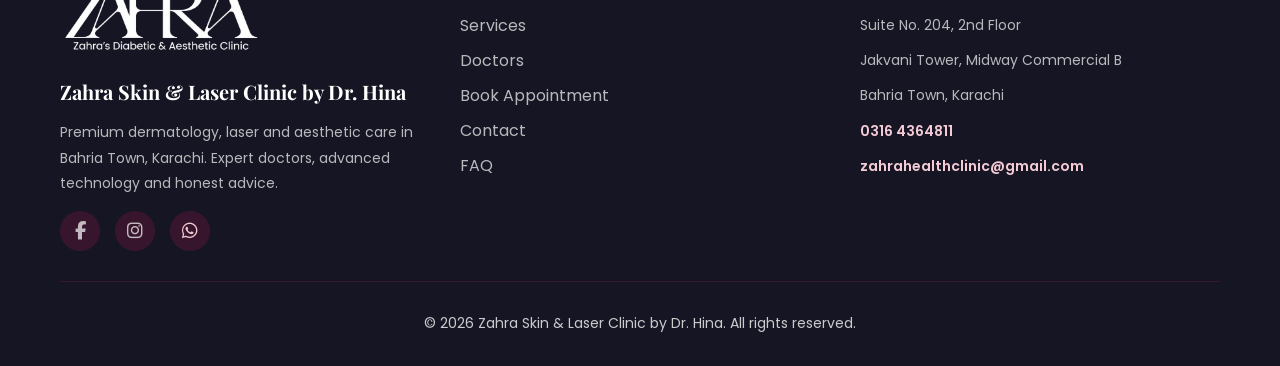
<file: diabetes-weight-management.html>
<!DOCTYPE html>
<html lang="en">

<head>
    <meta name="robots" content="index, follow">
    <meta charset="UTF-8">
    <meta name="viewport" content="width=device-width, initial-scale=1.0">
    <meta name="description"
        content="Dr. Ahmed Khalil, Diabetes Consultant and General Physician, offers clear, practical care for blood sugar, weight and related health concerns at Zahra Health Clinic in Bahria Town, Karachi.">
    <link rel="canonical" href="https://www.zahraskinlaserclinicbydrhina.com/diabetes-weight-management.html">
    <link rel="icon" href="favicon.ico?v=20261024" sizes="any">
    <link rel="icon" type="image/png" sizes="32x32" href="assets/logo/favicon-32.png?v=20261024">
    <link rel="icon" type="image/png" sizes="192x192" href="assets/logo/favicon-192.png?v=20261024">
    <link rel="apple-touch-icon" sizes="180x180" href="assets/logo/apple-touch-icon.png?v=20261024">
    <title>Diabetes &amp; Weight Management in Karachi | Zahra Health Clinic</title>
    <link rel="preconnect" href="https://fonts.googleapis.com">
    <link rel="preconnect" href="https://fonts.gstatic.com" crossorigin>
    <link rel="stylesheet"
        href="https://fonts.googleapis.com/css2?family=Poppins:wght@300;400;500;600;700;800&family=Playfair+Display:wght@700;800&display=swap" media="print" onload="this.media='all'">
    <noscript><link rel="stylesheet"
        href="https://fonts.googleapis.com/css2?family=Poppins:wght@300;400;500;600;700;800&family=Playfair+Display:wght@700;800&display=swap"></noscript>
    <link rel="stylesheet" href="https://cdnjs.cloudflare.com/ajax/libs/font-awesome/6.4.0/css/all.min.css" media="print" onload="this.media='all'">
    <noscript><link rel="stylesheet" href="https://cdnjs.cloudflare.com/ajax/libs/font-awesome/6.4.0/css/all.min.css"></noscript>
    <link rel="stylesheet" href="css/styles.css?v=20261026-carousel">
    <link rel="stylesheet" href="css/page-images.css?v=20261026-service-cards2">
    <link rel="stylesheet" href="css/mobile-navigation.css?v=20261024-review2">
    <link rel="stylesheet" href="css/chatbot.css?v=3">
</head>

<body>
    <div class="scroll-progress-bar"></div>
    <div class="loading-screen" id="loadingScreen">
        <div class="loading-container">
            <div class="clinic-logo-loader"><img class="logo-image-loader" src="assets/logo/zahra-clinic-logo-transparent.webp"
                    alt="Zahra's Diabetic &amp; Aesthetic Clinic"></div>
            <p class="loading-text">Zahra Health Clinic</p>
            <div class="loading-dots"><span></span><span></span><span></span></div>
        </div>
    </div>
    <nav class="navbar" id="navbar">
        <div class="nav-container"><a class="nav-logo" href="index.html">
                <img class="site-logo" src="assets/logo/zahra-clinic-logo-transparent.webp"
                    alt="Zahra's Diabetic &amp; Aesthetic Clinic">
            </a><button class="hamburger" id="hamburger" type="button" aria-label="Toggle navigation menu"
                aria-controls="navMenu" aria-expanded="false"><span></span><span></span><span></span></button>
            <ul class="nav-menu" id="navMenu">
                <li><a href="index.html" class="nav-link">Home</a></li>
                <li class="nav-dropdown">
                    <a href="services.html" class="nav-link nav-dropdown-page">Services</a>
                    <button class="nav-dropdown-toggle" type="button" aria-label="Toggle services submenu" aria-expanded="false" aria-controls="mobileServicesMenu"><span class="nav-dropdown-chevron" aria-hidden="true"></span></button>
                    <ul class="nav-dropdown-menu" id="mobileServicesMenu" hidden>
                        <li class="nav-dropdown-group">
                            <a href="aesthetic-dermatology.html">Aesthetic Dermatology</a>
                            <button class="nav-dropdown-toggle nav-submenu-toggle" type="button" aria-label="Toggle Aesthetic Dermatology treatments" aria-expanded="false" aria-controls="services-aesthetic-submenu"><span class="nav-dropdown-chevron" aria-hidden="true"></span></button>
                            <ul class="nav-dropdown-menu nav-flyout" id="services-aesthetic-submenu" hidden>
                                <li><a href="aesthetic-dermatology.html#service-laser-treatment">Laser Hair Removal (Soprano Titanium)</a></li>
                                <li><a href="aesthetic-dermatology.html#service-skincare">CO2 Laser Resurfacing</a></li>
                                <li><a href="aesthetic-dermatology.html#service-dermatology">Acne &amp; Scars Treatment</a></li>
                                <li><a href="aesthetic-dermatology.html#service-hydrafacial">HydraFacial</a></li>
                                <li><a href="aesthetic-dermatology.html#service-rf-microneedling">Microneedling &amp; PRP Face</a></li>
                                <li><a href="aesthetic-dermatology.html#service-glutathione">Skin Boosters: PDRN &amp; Polynucleotide</a></li>
                                <li><a href="aesthetic-dermatology.html#service-chemical-peels">Chemical Peels</a></li>
                                <li><a href="aesthetic-dermatology.html#service-exosomes">Exosomes</a></li>
                                <li><a href="aesthetic-dermatology.html#service-hands-feet-rejuvenation">Hands &amp; Feet Rejuvenation</a></li>
                                <li><a href="aesthetic-dermatology.html#service-botox">Botox</a></li>
                                <li><a href="aesthetic-dermatology.html#service-dermal-fillers">Dermal Fillers</a></li>
                                <li><a href="aesthetic-dermatology.html#service-thread-lifts">Thread Lifting</a></li>
                                <li><a href="aesthetic-dermatology.html#service-biostimulators">Sculptra &amp; Radiesse Biostimulators</a></li>
                            </ul>
                        </li>
                        <li class="nav-dropdown-group">
                            <a href="mole-body-minor-procedures.html">Mole, Body &amp; Minor Procedures</a>
                            <button class="nav-dropdown-toggle nav-submenu-toggle" type="button" aria-label="Toggle Mole, Body &amp; Minor Procedures treatments" aria-expanded="false" aria-controls="services-minor-submenu"><span class="nav-dropdown-chevron" aria-hidden="true"></span></button>
                            <ul class="nav-dropdown-menu nav-flyout" id="services-minor-submenu" hidden>
                                <li><a href="mole-body-minor-procedures.html#service-fat-dissolving">Fat Dissolving Injection</a></li>
                                <li><a href="mole-body-minor-procedures.html#service-hair-nails-diseases">PRP Scalp &amp; Hair Fall Treatment</a></li>
                                <li><a href="mole-body-minor-procedures.html#service-stretch-marks">Stretch Marks Treatment</a></li>
                                <li><a href="mole-body-minor-procedures.html#service-mole-removal">Mole Removal</a></li>
                                <li><a href="mole-body-minor-procedures.html#service-skin-tags-removal">Skin Tags Removal</a></li>
                                <li><a href="mole-body-minor-procedures.html#service-antioxidant-injections">Antioxidant Injections</a></li>
                            </ul>
                        </li>
                        <li class="nav-dropdown-group">
                            <a href="diabetes-weight-management.html">Diabetes &amp; Weight Management</a>
                            <button class="nav-dropdown-toggle nav-submenu-toggle" type="button" aria-label="Toggle Diabetes &amp; Weight Management treatments" aria-expanded="false" aria-controls="services-diabetes-submenu"><span class="nav-dropdown-chevron" aria-hidden="true"></span></button>
                            <ul class="nav-dropdown-menu nav-flyout" id="services-diabetes-submenu" hidden>
                                <li><a href="diabetes-weight-management.html#service-diabetes">Diabetes &amp; Weight Management Clinic</a></li>
                            </ul>
                        </li>
                    </ul>
                </li>
                <li class="nav-dropdown">
                    <a href="doctors.html" class="nav-link nav-dropdown-page">Doctors</a>
                    <button class="nav-dropdown-toggle" type="button" aria-label="Toggle doctors submenu" aria-expanded="false" aria-controls="mobileDoctorsMenu"><span class="nav-dropdown-chevron" aria-hidden="true"></span></button>
                    <ul class="nav-dropdown-menu" id="mobileDoctorsMenu" hidden>
                        <li><a href="doctors.html#dr-hina-wazir">Dr. Hina Wazir</a></li>
                        <li><a href="doctors.html#dr-ahmed-khalil">Dr. Ahmed Khalil</a></li>
                        <li><a href="doctors.html#dr-saher-fatima">Dr. Saher Fatima</a></li>
                    </ul>
                </li>
                <li><a href="why-us.html" class="nav-link">Why Choose Us</a></li>
                <li><a href="reviews.html" class="nav-link">Reviews</a></li>
                <li><a href="index.html#gallery" class="nav-link">Before &amp; After</a></li>
                <li><a href="contact.html" class="nav-link">Contact</a></li>
                <li><a href="booking.html" class="nav-cta">Book Appointment</a></li>
            </ul>
        </div>
    </nav>
    <main class="page-main">
        <section class="page-hero page-hero--illustrated">
            <div class="container page-image-layout">
                <div class="section-header">
                    <p><a href="services.html">Our Services</a> / Diabetes &amp; Weight Management</p>
                    <h1 class="section-title">Diabetes &amp; Weight Management</h1>
                    <p class="section-subtitle">Dr. Ahmed Khalil, Diabetes Consultant and General Physician, offers clear, practical care for blood sugar, weight and related health concerns at Zahra Health Clinic in Bahria Town, Karachi.</p>
                    <p><a href="booking.html" class="btn btn-primary">Book a Consultation</a></p>
                </div>
                <div class="page-hero-visual page-hero-visual--portrait" aria-hidden="true">
                    <img src="assets/pages/diabetes-hero.webp" srcset="assets/pages/diabetes-hero-small.webp 400w, assets/pages/diabetes-hero.webp 800w" sizes="(max-width: 900px) 280px, 380px" alt="" width="800" height="1000" fetchpriority="high" decoding="async">
                </div>
            </div>
        </section>
        <section class="services" id="diabetes-services">
            <div class="container">
                <div class="section-header"><h2 class="section-title">Consultation &amp; Care</h2></div>
                <div class="services-grid">
                    <div class="service-card mobile-nav-target" id="service-diabetes" data-service="diabetes">
                        <h3>Diabetes &amp; Weight Management Clinic</h3>
                        <p>Dr. Ahmed Khalil offers clear, practical care for obesity treatment, blood sugar, blood
                            pressure, high cholesterol, diabetic foot and thyroid concerns.</p><a
                            href="booking.html?treatment=Consultation" class="service-link">Book Consultation <i
                                class="fas fa-arrow-right"></i></a>
                    </div>
                </div>
            </div>
        </section>
        <div class="service-modal" id="serviceModal" aria-hidden="true">
            <div class="service-modal-backdrop" id="serviceModalBackdrop"></div>
            <div class="service-modal-panel" role="dialog" aria-modal="true" aria-labelledby="serviceModalTitle">
                <button class="service-modal-close" id="serviceModalClose" type="button"
                    aria-label="Close service details"><i class="fas fa-times"></i></button>
                <div class="service-modal-header">
                    <div class="service-modal-icon" id="serviceModalIcon"><i class="fas fa-spa"></i></div>
                    <div>
                        <h3 id="serviceModalTitle">Service Title</h3>
                        <p id="serviceModalSubtitle">Service subtitle</p>
                    </div>
                </div>
                <p class="service-modal-description" id="serviceModalDescription">Service details go here.</p>
                <div class="service-modal-grid">
                    <div class="service-modal-card">
                        <h4>Ideal For</h4>
                        <p id="serviceModalIdealFor">-</p>
                    </div>
                    <div class="service-modal-card">
                        <h4>Session Duration</h4>
                        <p id="serviceModalDuration">-</p>
                    </div>
                    <div class="service-modal-card">
                        <h4>Downtime</h4>
                        <p id="serviceModalDowntime">-</p>
                    </div>
                </div>
                <div class="service-modal-actions">
                    <a href="booking.html" class="btn btn-primary" id="serviceModalBookBtn"><i
                            class="fas fa-calendar-check"></i> Book This Service</a>
                    <a href="https://wa.me/923164364811" target="_blank" rel="noopener noreferrer"
                        class="btn btn-secondary"><i class="fab fa-whatsapp"></i> WhatsApp Inquiry</a>
                </div>
            </div>
        </div>
        <section class="cta-banner">
            <div class="banner-content">
                <h2>Start With a Consultation</h2>
                <p>Discuss your concerns with our doctors and get a treatment plan suited to your needs.</p>
                <div class="banner-buttons"><a href="booking.html" class="btn btn-primary">Book Appointment</a><a href="https://wa.me/923164364811" target="_blank" rel="noopener noreferrer" class="btn btn-white">WhatsApp Us</a></div>
            </div>
        </section>
    </main>
    <footer class="footer">
        <div class="container">
            <div class="footer-content">
                <div class="footer-section">
                    <a class="footer-logo-link" href="index.html" aria-label="Zahra Health Clinic home">
                        <img class="footer-logo" src="assets/logo/zahra-clinic-logo-transparent.webp" alt="Zahra's Diabetic &amp; Aesthetic Clinic" width="616" height="254" loading="lazy" decoding="async">
                    </a>
                    <h4>Zahra Skin &amp; Laser Clinic by Dr. Hina</h4>
                    <p>Premium dermatology, laser and aesthetic care in Bahria Town, Karachi. Expert doctors, advanced
                        technology and honest advice.</p>
                    <div class="social-icons"><a href="https://www.facebook.com/711928275340270/" title="Facebook"
                            target="_blank" rel="noopener noreferrer"><i class="fab fa-facebook-f"></i></a><a
                            href="https://www.instagram.com/drhinawazir" title="Instagram" target="_blank"
                            rel="noopener noreferrer"><i class="fab fa-instagram"></i></a><a
                            href="https://wa.me/923164364811" title="WhatsApp" target="_blank"
                            rel="noopener noreferrer"><i class="fab fa-whatsapp"></i></a></div>
                </div>
                <div class="footer-section">
                    <h4>Quick Links</h4>
                    <ul>
                        <li><a href="services.html">Services</a></li>
                        <li><a href="doctors.html">Doctors</a></li>
                        <li><a href="booking.html">Book Appointment</a></li>
                        <li><a href="contact.html">Contact</a></li>
                        <li><a href="faq.html">FAQ</a></li>
                    </ul>
                </div>
                <div class="footer-section">
                    <h4>Contact Info</h4>
                    <p>Suite No. 204, 2nd Floor</p>
                    <p>Jakvani Tower, Midway Commercial B</p>
                    <p>Bahria Town, Karachi</p>
                    <p><a href="tel:03164364811">0316 4364811</a></p>
                    <p><a href="mailto:zahrahealthclinic@gmail.com">zahrahealthclinic@gmail.com</a></p>
                </div>
            </div>
            <div class="footer-bottom">
                <p>&copy; 2026 Zahra Skin &amp; Laser Clinic by Dr. Hina. All rights reserved.</p>
            </div>
        </div>
    </footer>
    <a href="https://wa.me/923164364811" target="_blank" rel="noopener noreferrer" class="whatsapp-float"><i
            class="fab fa-whatsapp"></i></a><button class="back-to-top" id="backToTop" aria-label="Back to top"><i
            class="fas fa-arrow-up"></i></button>
    <script src="scripts/script.js?v=20261026-carousel" defer></script>
    <script src="scripts/chatbot/chatbot-knowledge.js?v=2" defer></script>
    <script src="scripts/chatbot/chatbot-engine.js?v=1" defer></script>
    <script src="scripts/chatbot/chatbot.js?v=2" defer></script>
</body>

</html>
</file>
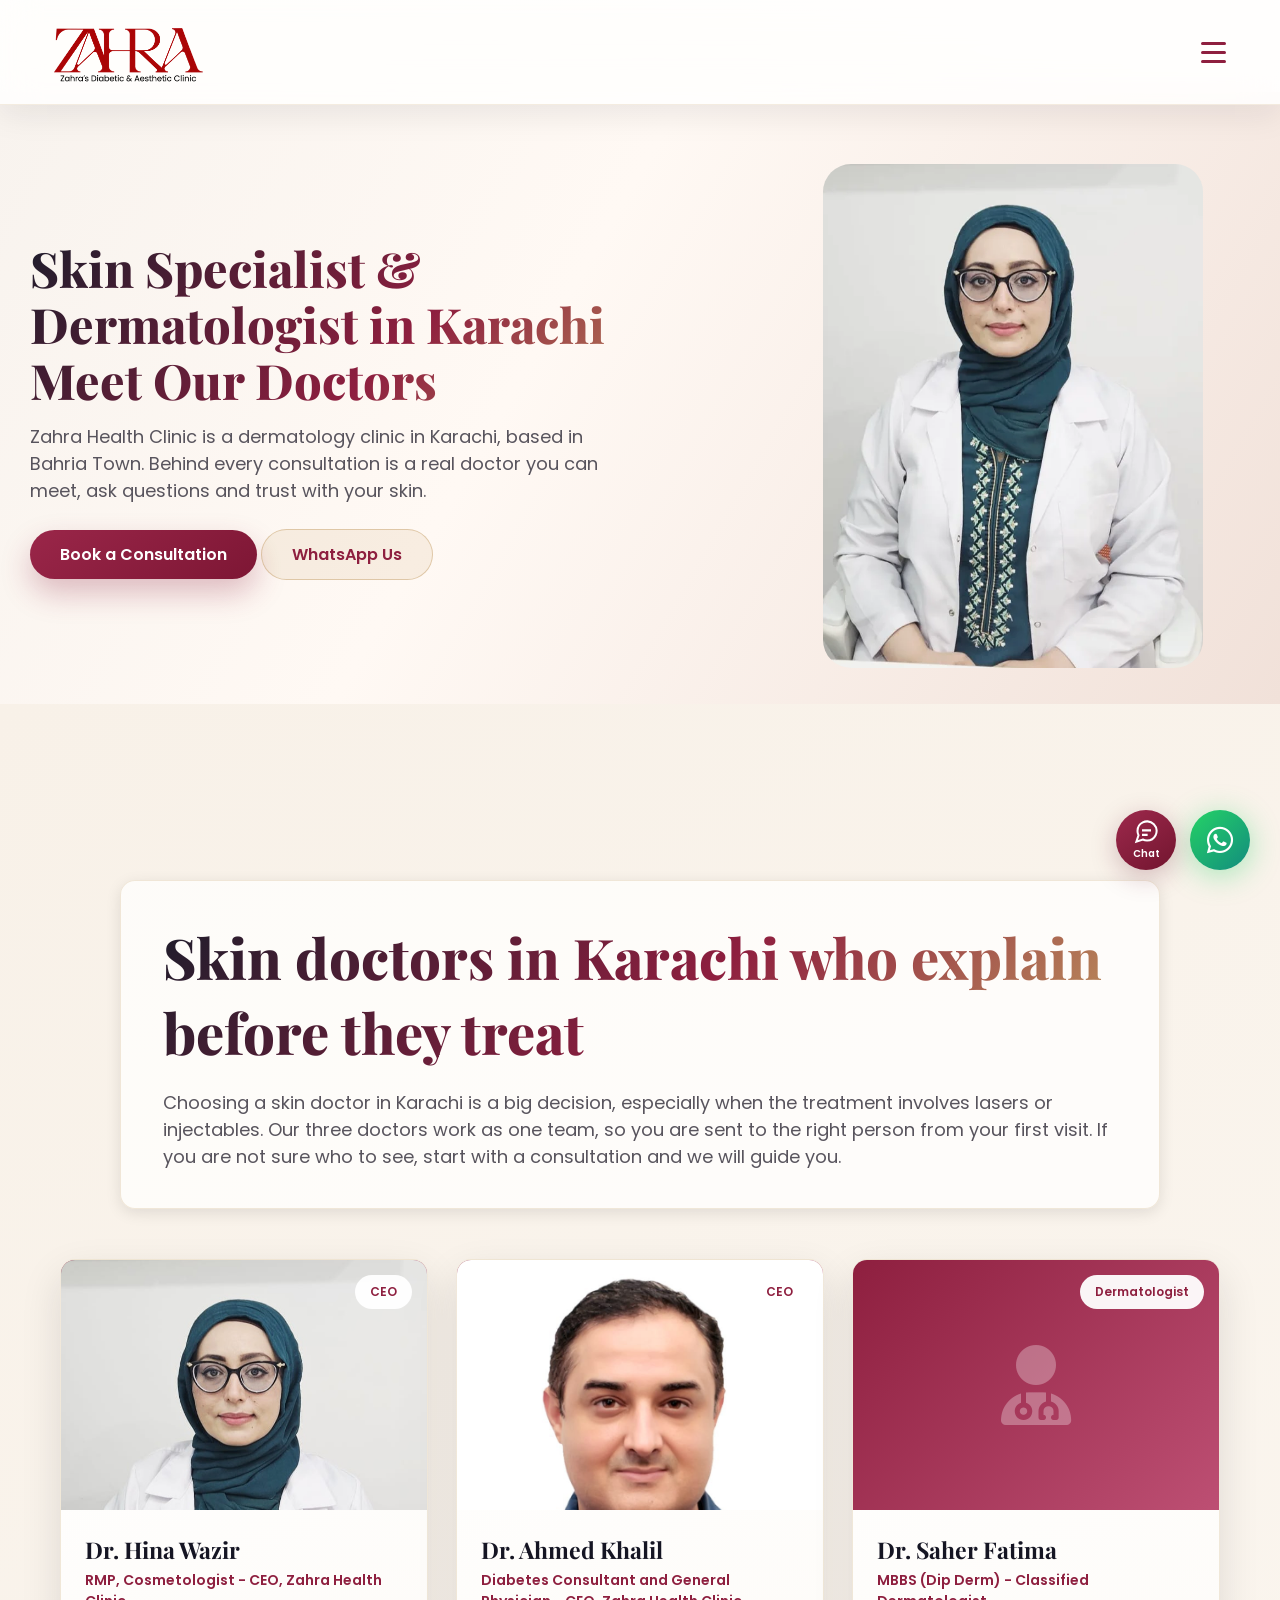
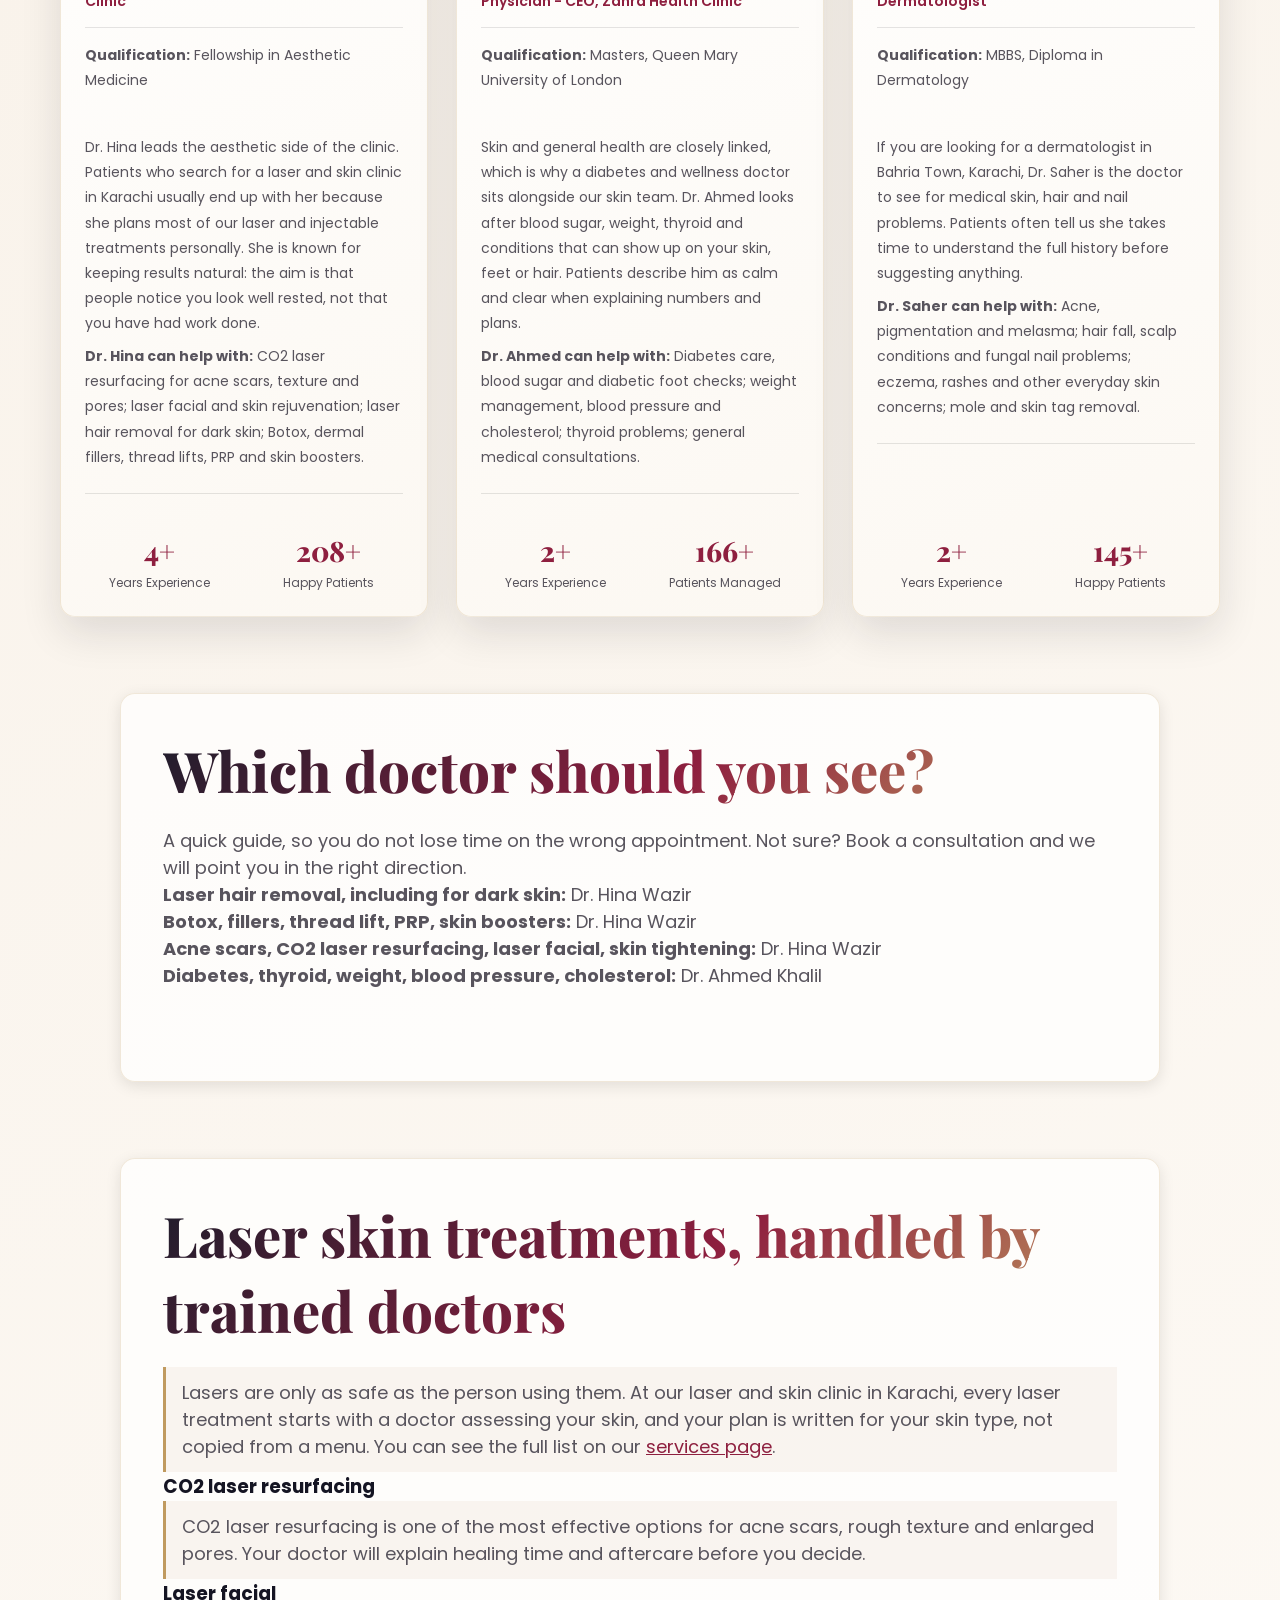
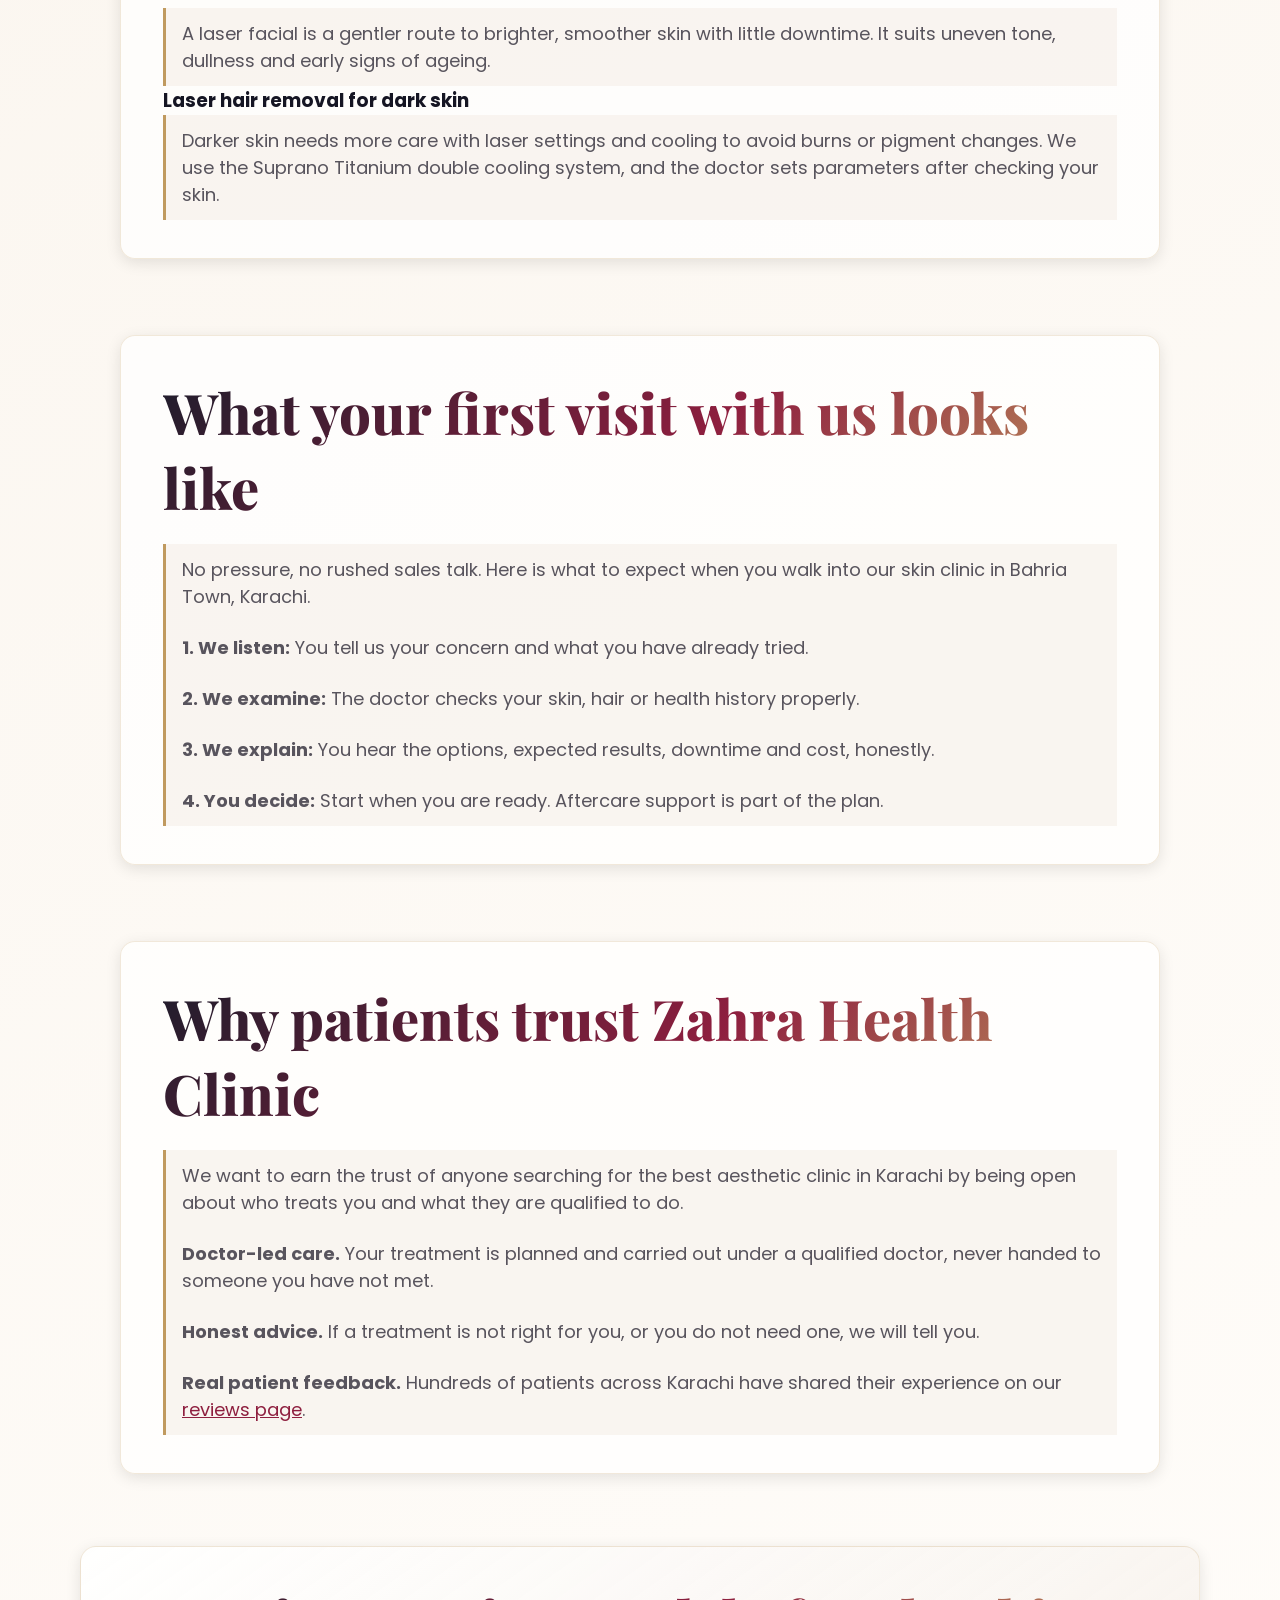
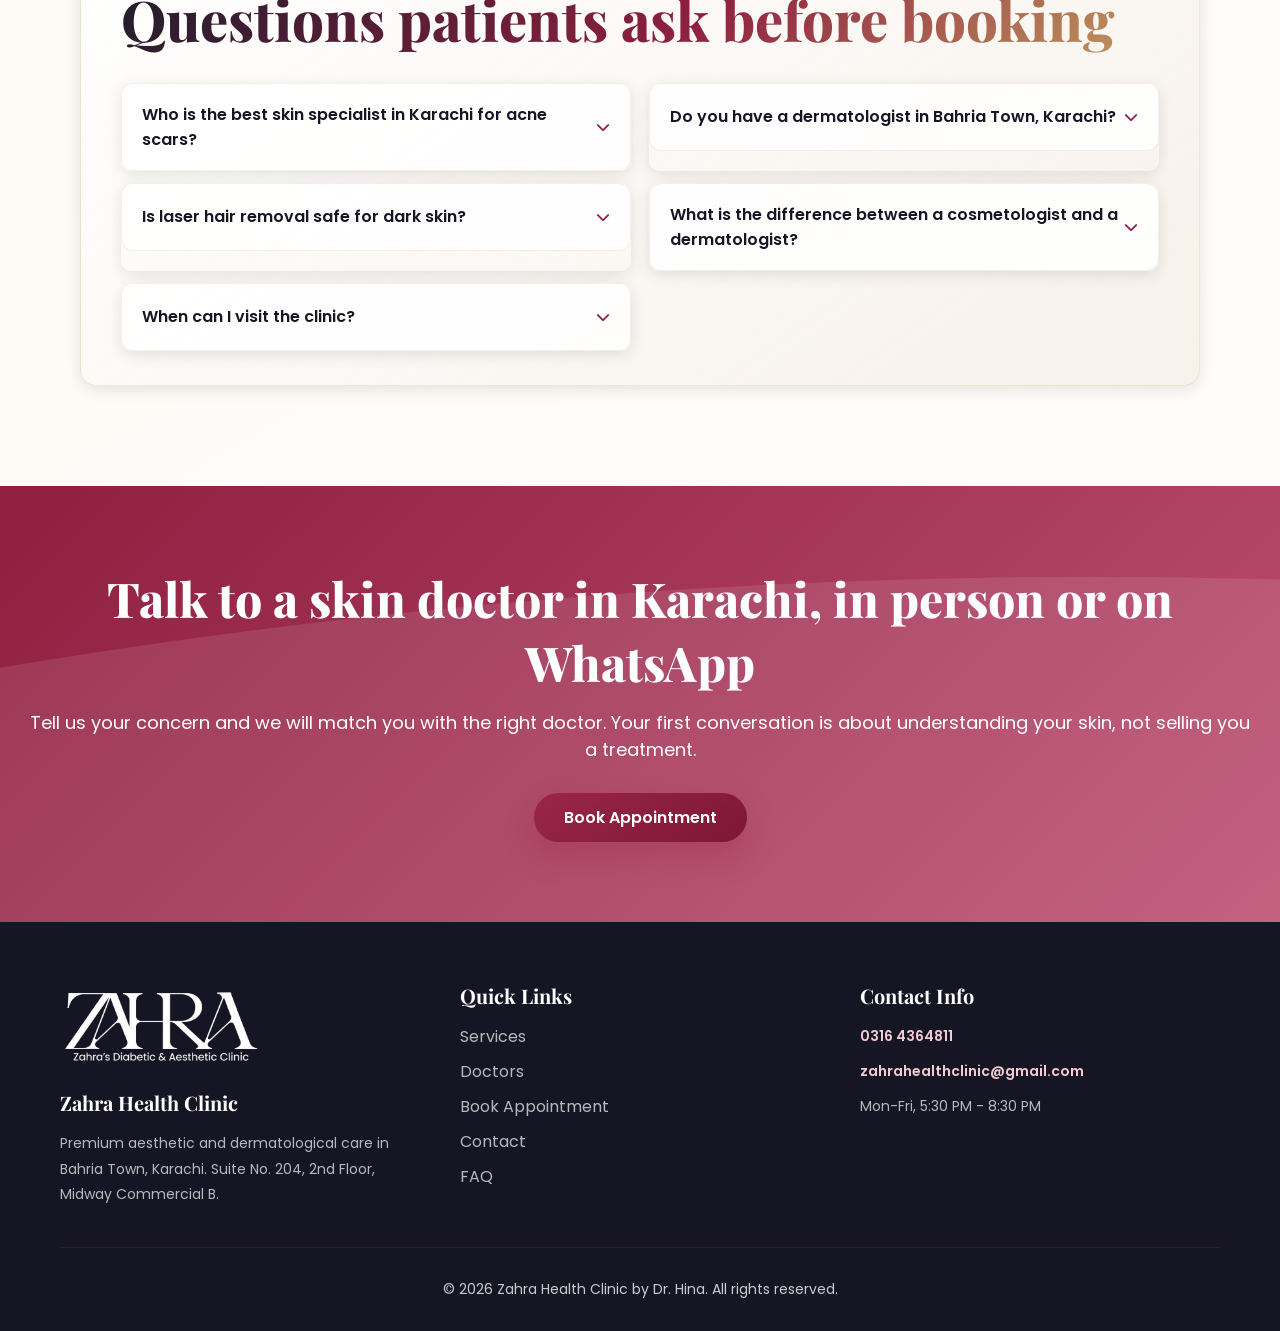
<file: doctors.html>
<!DOCTYPE html>
<html lang="en">

<head>
    <meta name="robots" content="index, follow">
    <meta charset="UTF-8">
    <meta name="viewport" content="width=device-width, initial-scale=1.0">
    <meta name="description"
        content="Meet the skin specialists, dermatologist, cosmetologist and diabetes consultant at Zahra Health Clinic in Bahria Town Karachi.">
    <link rel="canonical" href="https://www.zahraskinlaserclinicbydrhina.com/doctors.html">
    <link rel="icon" href="favicon.ico?v=20261024" sizes="any">
    <link rel="icon" type="image/png" sizes="32x32" href="assets/logo/favicon-32.png?v=20261024">
    <link rel="icon" type="image/png" sizes="192x192" href="assets/logo/favicon-192.png?v=20261024">
    <link rel="apple-touch-icon" sizes="180x180" href="assets/logo/apple-touch-icon.png?v=20261024">
    <title>Skin Specialist &amp; Dermatologist in Karachi | Meet Our Doctors</title>
    <link rel="preconnect" href="https://fonts.googleapis.com">
    <link rel="preconnect" href="https://fonts.gstatic.com" crossorigin>
    <link rel="stylesheet"
        href="https://fonts.googleapis.com/css2?family=Poppins:wght@300;400;500;600;700;800&family=Playfair+Display:wght@700;800&display=swap" media="print" onload="this.media='all'">
    <noscript><link rel="stylesheet"
        href="https://fonts.googleapis.com/css2?family=Poppins:wght@300;400;500;600;700;800&family=Playfair+Display:wght@700;800&display=swap"></noscript>
    <link rel="stylesheet" href="https://cdnjs.cloudflare.com/ajax/libs/font-awesome/6.4.0/css/all.min.css" media="print" onload="this.media='all'">
    <noscript><link rel="stylesheet" href="https://cdnjs.cloudflare.com/ajax/libs/font-awesome/6.4.0/css/all.min.css"></noscript>
    <link rel="stylesheet" href="css/styles.css?v=20261026-carousel">
    <link rel="stylesheet" href="css/page-images.css?v=20261026-service-cards2">
    <link rel="stylesheet" href="css/mobile-navigation.css?v=20261024-review2">
    <link rel="stylesheet" href="css/chatbot.css?v=3">
</head>

<body>
    <div class="scroll-progress-bar"></div>
    <div class="loading-screen" id="loadingScreen">
        <div class="loading-container">
            <div class="clinic-logo-loader"><img class="logo-image-loader" src="assets/logo/zahra-clinic-logo-transparent.webp"
                    alt="Zahra's Diabetic &amp; Aesthetic Clinic"></div>
            <p class="loading-text">Zahra Health Clinic</p>
            <div class="loading-dots"><span></span><span></span><span></span></div>
        </div>
    </div>
    <nav class="navbar" id="navbar">
        <div class="nav-container"><a class="nav-logo" href="index.html">
                <img class="site-logo" src="assets/logo/zahra-clinic-logo-transparent.webp"
                    alt="Zahra's Diabetic &amp; Aesthetic Clinic">
            </a><button class="hamburger" id="hamburger" type="button" aria-label="Toggle navigation menu"
                aria-controls="navMenu" aria-expanded="false"><span></span><span></span><span></span></button>
            <ul class="nav-menu" id="navMenu">
                <li><a href="index.html" class="nav-link">Home</a></li>
                <li class="nav-dropdown">
                    <a href="services.html" class="nav-link nav-dropdown-page">Services</a>
                    <button class="nav-dropdown-toggle" type="button" aria-label="Toggle services submenu" aria-expanded="false" aria-controls="mobileServicesMenu"><span class="nav-dropdown-chevron" aria-hidden="true"></span></button>
                    <ul class="nav-dropdown-menu" id="mobileServicesMenu" hidden>
                        <li class="nav-dropdown-group">
                            <a href="aesthetic-dermatology.html">Aesthetic Dermatology</a>
                            <button class="nav-dropdown-toggle nav-submenu-toggle" type="button" aria-label="Toggle Aesthetic Dermatology treatments" aria-expanded="false" aria-controls="services-aesthetic-submenu"><span class="nav-dropdown-chevron" aria-hidden="true"></span></button>
                            <ul class="nav-dropdown-menu nav-flyout" id="services-aesthetic-submenu" hidden>
                                <li><a href="aesthetic-dermatology.html#service-laser-treatment">Laser Hair Removal (Soprano Titanium)</a></li>
                                <li><a href="aesthetic-dermatology.html#service-skincare">CO2 Laser Resurfacing</a></li>
                                <li><a href="aesthetic-dermatology.html#service-dermatology">Acne &amp; Scars Treatment</a></li>
                                <li><a href="aesthetic-dermatology.html#service-hydrafacial">HydraFacial</a></li>
                                <li><a href="aesthetic-dermatology.html#service-rf-microneedling">Microneedling &amp; PRP Face</a></li>
                                <li><a href="aesthetic-dermatology.html#service-glutathione">Skin Boosters: PDRN &amp; Polynucleotide</a></li>
                                <li><a href="aesthetic-dermatology.html#service-chemical-peels">Chemical Peels</a></li>
                                <li><a href="aesthetic-dermatology.html#service-exosomes">Exosomes</a></li>
                                <li><a href="aesthetic-dermatology.html#service-hands-feet-rejuvenation">Hands &amp; Feet Rejuvenation</a></li>
                                <li><a href="aesthetic-dermatology.html#service-botox">Botox</a></li>
                                <li><a href="aesthetic-dermatology.html#service-dermal-fillers">Dermal Fillers</a></li>
                                <li><a href="aesthetic-dermatology.html#service-thread-lifts">Thread Lifting</a></li>
                                <li><a href="aesthetic-dermatology.html#service-biostimulators">Sculptra &amp; Radiesse Biostimulators</a></li>
                            </ul>
                        </li>
                        <li class="nav-dropdown-group">
                            <a href="mole-body-minor-procedures.html">Mole, Body &amp; Minor Procedures</a>
                            <button class="nav-dropdown-toggle nav-submenu-toggle" type="button" aria-label="Toggle Mole, Body &amp; Minor Procedures treatments" aria-expanded="false" aria-controls="services-minor-submenu"><span class="nav-dropdown-chevron" aria-hidden="true"></span></button>
                            <ul class="nav-dropdown-menu nav-flyout" id="services-minor-submenu" hidden>
                                <li><a href="mole-body-minor-procedures.html#service-fat-dissolving">Fat Dissolving Injection</a></li>
                                <li><a href="mole-body-minor-procedures.html#service-hair-nails-diseases">PRP Scalp &amp; Hair Fall Treatment</a></li>
                                <li><a href="mole-body-minor-procedures.html#service-stretch-marks">Stretch Marks Treatment</a></li>
                                <li><a href="mole-body-minor-procedures.html#service-mole-removal">Mole Removal</a></li>
                                <li><a href="mole-body-minor-procedures.html#service-skin-tags-removal">Skin Tags Removal</a></li>
                                <li><a href="mole-body-minor-procedures.html#service-antioxidant-injections">Antioxidant Injections</a></li>
                            </ul>
                        </li>
                        <li class="nav-dropdown-group">
                            <a href="diabetes-weight-management.html">Diabetes &amp; Weight Management</a>
                            <button class="nav-dropdown-toggle nav-submenu-toggle" type="button" aria-label="Toggle Diabetes &amp; Weight Management treatments" aria-expanded="false" aria-controls="services-diabetes-submenu"><span class="nav-dropdown-chevron" aria-hidden="true"></span></button>
                            <ul class="nav-dropdown-menu nav-flyout" id="services-diabetes-submenu" hidden>
                                <li><a href="diabetes-weight-management.html#service-diabetes">Diabetes &amp; Weight Management Clinic</a></li>
                            </ul>
                        </li>
                    </ul>
                </li>
                <li class="nav-dropdown">
                    <a href="doctors.html" class="nav-link nav-dropdown-page">Doctors</a>
                    <button class="nav-dropdown-toggle" type="button" aria-label="Toggle doctors submenu" aria-expanded="false" aria-controls="mobileDoctorsMenu"><span class="nav-dropdown-chevron" aria-hidden="true"></span></button>
                    <ul class="nav-dropdown-menu" id="mobileDoctorsMenu" hidden>
                        <li><a href="doctors.html#dr-hina-wazir">Dr. Hina Wazir</a></li>
                        <li><a href="doctors.html#dr-ahmed-khalil">Dr. Ahmed Khalil</a></li>
                        <li><a href="doctors.html#dr-saher-fatima">Dr. Saher Fatima</a></li>
                    </ul>
                </li>
                <li><a href="why-us.html" class="nav-link">Why Choose Us</a></li>
                <li><a href="reviews.html" class="nav-link">Reviews</a></li>
                <li><a href="index.html#gallery" class="nav-link">Before &amp; After</a></li>
                <li><a href="contact.html" class="nav-link">Contact</a></li>
                <li><a href="booking.html" class="nav-cta">Book Appointment</a></li>
            </ul>
        </div>
    </nav>
    <main class="page-main doctors-page">
        <section class="page-hero page-hero--illustrated">
            <div class="container page-image-layout">
                <div class="section-header doctor-intro">
                    <h1 class="section-title">Skin Specialist &amp; Dermatologist in Karachi <br> Meet Our Doctors</h1>
                    <p class="section-subtitle">Zahra Health Clinic is a dermatology clinic in Karachi, based in Bahria
                        Town. Behind every consultation is a real doctor you can meet, ask questions and trust with your
                        skin.</p>
                    <br>
                    <p><a href="booking.html" class="btn btn-primary">Book a Consultation</a> <a
                            href="https://wa.me/923164364811?text=Hello%2C%20I%20would%20like%20to%20consult%20a%20doctor%20at%20Zahra%20Health%20Clinic"
                            target="_blank" rel="noopener noreferrer" class="btn btn-secondary">WhatsApp Us</a></p>
                </div>
                <div class="page-hero-visual page-hero-visual--portrait page-hero-visual--doctor-photo">
                    <img src="assets/doctors/dr-hina-wazir-hero.webp" alt="Dr. Hina Wazir, RMP and Cosmetologist" width="600" height="795" fetchpriority="high" decoding="async">
                </div>
            </div>
        </section>


        <section class="doctors">
            <div class="container">
                <div class="section-header doctor-guide">
                    <h2 class="section-title">Skin doctors in Karachi who explain before they treat</h2>
                    <p class="section-subtitle">Choosing a skin doctor in Karachi is a big decision, especially when the
                        treatment involves lasers or injectables. Our three doctors work as one team, so you are sent to
                        the right person from your first visit. If you are not sure who to see, start with a
                        consultation and we will guide you.</p>
                </div>

                <br>
                <br>

                <div class="doctors-grid">
                    <div class="doctor-card mobile-nav-target" id="dr-hina-wazir">
                        <div class="doctor-image"><img src="assets/doctors/dr-hina-wazir.jpeg"
                                alt="Dr. Hina Wazir, cosmetologist and founder of Zahra Health Clinic, Bahria Town Karachi"
                                loading="lazy">
                            <div class="doctor-badge"><span>CEO</span></div>
                        </div>
                        <div class="doctor-info">
                            <h3>Dr. Hina Wazir</h3>
                            <p class="doctor-specialty">RMP, Cosmetologist - CEO, Zahra Health Clinic</p>
                            <div class="doctor-details">
                                <p><strong>Qualification:</strong> Fellowship in Aesthetic Medicine</p>
                                <p><strong>Experience:</strong> 10 years</p>
                                <p>Dr. Hina leads the aesthetic side of the clinic. Patients who search for a laser and
                                    skin clinic in Karachi usually end up with her because she plans most of our laser
                                    and injectable treatments personally. She is known for keeping results natural: the
                                    aim is that people notice you look well rested, not that you have had work done.</p>
                                <p><strong>Dr. Hina can help with:</strong> CO2 laser resurfacing for acne scars,
                                    texture and pores; laser facial and skin rejuvenation; laser hair removal for dark
                                    skin; Botox, dermal fillers, thread lifts, PRP and skin boosters.</p>
                            </div>
                            <div class="doctor-stats">
                                <div class="stat"><span class="stat-number">10+</span><span class="stat-label">Years
                                        Experience</span></div>
                                <div class="stat"><span class="stat-number">500+</span><span class="stat-label">Happy
                                        Patients</span></div>
                            </div>
                        </div>
                    </div>

                    <div class="doctor-card mobile-nav-target" id="dr-ahmed-khalil">
                        <div class="doctor-image"><img src="assets/doctors/dr-ahmed-khalil.jpeg"
                                alt="Dr. Ahmed Khalil, diabetes consultant and general physician at Zahra Health Clinic"
                                loading="lazy">
                            <div class="doctor-badge"><span>CEO</span></div>
                        </div>
                        <div class="doctor-info">
                            <h3>Dr. Ahmed Khalil</h3>
                            <p class="doctor-specialty">Diabetes Consultant and General Physician - CEO, Zahra Health
                                Clinic</p>
                            <div class="doctor-details">
                                <p><strong>Qualification:</strong> Masters, Queen Mary University of London</p>
                                <p><strong>Experience:</strong> 5 years</p>
                                <p>Skin and general health are closely linked, which is why a diabetes and wellness
                                    doctor sits alongside our skin team. Dr. Ahmed looks after blood sugar, weight,
                                    thyroid and conditions that can show up on your skin, feet or hair. Patients
                                    describe him as calm and clear when explaining numbers and plans.</p>
                                <p><strong>Dr. Ahmed can help with:</strong> Diabetes care, blood sugar and diabetic
                                    foot checks; weight management, blood pressure and cholesterol; thyroid problems;
                                    general medical consultations.</p>
                            </div>
                            <div class="doctor-stats">
                                <div class="stat"><span class="stat-number">5+</span><span class="stat-label">Years
                                        Experience</span></div>
                                <div class="stat"><span class="stat-number">400+</span><span class="stat-label">Patients
                                        Managed</span></div>
                            </div>
                        </div>
                    </div>

                    <div class="doctor-card mobile-nav-target" id="dr-saher-fatima">
                        <div class="doctor-image">
                            <div class="doctor-image-placeholder"><i class="fas fa-user-md"></i></div>
                            <div class="doctor-badge"><span>Dermatologist</span></div>
                        </div>
                        <div class="doctor-info">
                            <h3>Dr. Saher Fatima</h3>
                            <p class="doctor-specialty">MBBS (Dip Derm) - Classified Dermatologist</p>
                            <div class="doctor-details">
                                <p><strong>Qualification:</strong> MBBS, Diploma in Dermatology</p>
                                <p><strong>Experience:</strong> 5 years</p>
                                <p>If you are looking for a dermatologist in Bahria Town, Karachi, Dr. Saher is the
                                    doctor to see for medical skin, hair and nail problems. Patients often tell us she
                                    takes time to understand the full history before suggesting anything.</p>
                                <p><strong>Dr. Saher can help with:</strong> Acne, pigmentation and melasma; hair fall,
                                    scalp conditions and fungal nail problems; eczema, rashes and other everyday skin
                                    concerns; mole and skin tag removal.</p>
                            </div>
                            <div class="doctor-stats">
                                <div class="stat"><span class="stat-number">5+</span><span class="stat-label">Years
                                        Experience</span></div>
                                <div class="stat"><span class="stat-number">350+</span><span class="stat-label">Happy
                                        Patients</span></div>
                            </div>
                        </div>
                    </div>

                </div>

                <div class="section-header doctor-laser">
                    <h2 class="section-title">Which doctor should you see?</h2>
                    <p class="section-subtitle">A quick guide, so you do not lose time on the wrong appointment. Not
                        sure? Book a consultation and we will point you in the right direction.</p>
                    <p class="section-subtitle"><strong>Laser hair removal, including for dark skin:</strong> Dr. Hina
                        Wazir</p>
                    <p class="section-subtitle"><strong>Botox, fillers, thread lift, PRP, skin boosters:</strong> Dr.
                        Hina Wazir</p>
                    <p class="section-subtitle"><strong>Acne scars, CO2 laser resurfacing, laser facial, skin
                            tightening:</strong> Dr. Hina Wazir</p>
                    <p class="section-subtitle"><strong>Diabetes, thyroid, weight, blood pressure, cholesterol:</strong>
                        Dr. Ahmed Khalil</p>
                    <p class="section-subtitle"><strong>Acne, melasma, pigmentation, eczema, rashes:</strong> Dr. Saher
                        Fatima</p>
                    <p class="section-subtitle"><strong>Hair fall, scalp and nail problems:</strong> Dr. Saher Fatima
                    </p>

                </div>

                <div class="section-header doctor-visit">
                    <h2 class="section-title">Laser skin treatments, handled by trained doctors</h2>
                    <p class="section-subtitle">Lasers are only as safe as the person using them. At our laser and skin
                        clinic in Karachi, every laser treatment starts with a doctor assessing your skin, and your plan
                        is written for your skin type, not copied from a menu. You can see the full list on our <a
                            href="services.html">services page</a>.</p>
                    <h3>CO2 laser resurfacing</h3>
                    <p class="section-subtitle">CO2 laser resurfacing is one of the most effective options for acne
                        scars, rough texture and enlarged pores. Your doctor will explain healing time and aftercare
                        before you decide.</p>
                    <h3>Laser facial</h3>
                    <p class="section-subtitle">A laser facial is a gentler route to brighter, smoother skin with little
                        downtime. It suits uneven tone, dullness and early signs of ageing.</p>
                    <h3>Laser hair removal for dark skin</h3>
                    <p class="section-subtitle">Darker skin needs more care with laser settings and cooling to avoid
                        burns or pigment changes. We use the Suprano Titanium double cooling system, and the doctor sets
                        parameters after checking your skin.</p>
                </div>

                <div class="section-header doctor-trust">
                    <h2 class="section-title">What your first visit with us looks like</h2>
                    <p class="section-subtitle">No pressure, no rushed sales talk. Here is what to expect when you walk
                        into our skin clinic in Bahria Town, Karachi.</p>
                    <p class="section-subtitle"><strong>1. We listen:</strong> You tell us your concern and what you
                        have already tried.</p>
                    <p class="section-subtitle"><strong>2. We examine:</strong> The doctor checks your skin, hair or
                        health history properly.</p>
                    <p class="section-subtitle"><strong>3. We explain:</strong> You hear the options, expected results,
                        downtime and cost, honestly.</p>
                    <p class="section-subtitle"><strong>4. You decide:</strong> Start when you are ready. Aftercare
                        support is part of the plan.</p>
                </div>

                <div class="section-header doctor-faq">
                    <h2 class="section-title">Why patients trust Zahra Health Clinic</h2>
                    <p class="section-subtitle">We want to earn the trust of anyone searching for the best aesthetic
                        clinic in Karachi by being open about who treats you and what they are qualified to do.</p>
                    <p class="section-subtitle"><strong>Doctor-led care.</strong> Your treatment is planned and carried
                        out under a qualified doctor, never handed to someone you have not met.</p>
                    <p class="section-subtitle"><strong>Honest advice.</strong> If a treatment is not right for you, or
                        you do not need one, we will tell you.</p>
                    <p class="section-subtitle"><strong>Real patient feedback.</strong> Hundreds of patients across
                        Karachi have shared their experience on our <a href="reviews.html">reviews page</a>.</p>
                </div>

                <div class="section-header doctor-questions">
                    <h2 class="section-title">Questions patients ask before booking</h2>
                    <div class="faq-item generated-faq-item"><button class="faq-question" type="button" aria-expanded="false"><span>Who is the best skin specialist in Karachi for acne
                            scars?</span><i class="fas fa-chevron-down" aria-hidden="true"></i></button><div class="faq-answer"><p>The suitable acne-scar plan depends on your scar type, skin condition and treatment history. A doctor may discuss laser, microneedling, peels or a combination.</p></div></div>
                    <div class="faq-item generated-faq-item"><button class="faq-question" type="button" aria-expanded="false"><span>Do you have a dermatologist in Bahria Town, Karachi?</span><i class="fas fa-chevron-down" aria-hidden="true"></i></button><div class="faq-answer"><p>Dr. Saher Fatima provides dermatology consultations at our Bahria Town clinic. When booking, mention whether your concern involves skin, hair or nails so the team can direct your appointment.</p></div></div>
                    <div class="faq-item generated-faq-item"><button class="faq-question" type="button" aria-expanded="false"><span>Is laser hair removal safe for dark skin?</span><i class="fas fa-chevron-down" aria-hidden="true"></i></button><div class="faq-answer"><p>For a hair-removal consultation, Dr. Hina can review your skin tone, hair characteristics and treatment history before discussing whether laser is suitable for you.</p></div></div>
                    <div class="faq-item generated-faq-item"><button class="faq-question" type="button" aria-expanded="false"><span>What is the difference between a cosmetologist and a
                            dermatologist?</span><i class="fas fa-chevron-down" aria-hidden="true"></i></button><div class="faq-answer"><p>At our clinic, Dr. Hina focuses on aesthetic and cosmetic care, while Dr. Saher handles medical skin, hair and nail concerns. Tell the booking team your main concern if you are unsure who to see.</p></div></div>
                    <div class="faq-item generated-faq-item"><button class="faq-question" type="button" aria-expanded="false"><span>When can I visit the clinic?</span><i class="fas fa-chevron-down" aria-hidden="true"></i></button><div class="faq-answer"><p>Consultation hours are Monday to Friday, 5:30 PM to 8:30 PM. Contact the team before visiting to confirm a slot with your preferred doctor.</p></div></div>
                </div>
            </div>
        </section>

        <section class="cta-banner">
            <div class="banner-content">
                <h2>Talk to a skin doctor in Karachi, in person or on WhatsApp</h2>
                <p>Tell us your concern and we will match you with the right doctor. Your first conversation is about
                    understanding your skin, not selling you a treatment.</p>
                <a href="booking.html" class="btn btn-primary">Book Appointment</a>
            </div>
        </section>
    </main>

    <footer class="footer">
        <div class="container">
            <div class="footer-content">
                <div class="footer-section">
                    <a class="footer-logo-link" href="index.html" aria-label="Zahra Health Clinic home">
                        <img class="footer-logo" src="assets/logo/zahra-clinic-logo-transparent.webp" alt="Zahra's Diabetic &amp; Aesthetic Clinic" width="616" height="254" loading="lazy" decoding="async">
                    </a>
                    <h4>Zahra Health Clinic</h4>
                    <p>Premium aesthetic and dermatological care in Bahria Town, Karachi. Suite No. 204, 2nd Floor,
                        Midway Commercial B.</p>
                </div>
                <div class="footer-section">
                    <h4>Quick Links</h4>
                    <ul>
                        <li><a href="services.html">Services</a></li>
                        <li><a href="doctors.html">Doctors</a></li>
                        <li><a href="booking.html">Book Appointment</a></li>
                        <li><a href="contact.html">Contact</a></li>
                        <li><a href="faq.html">FAQ</a></li>
                    </ul>
                </div>
                <div class="footer-section">
                    <h4>Contact Info</h4>
                    <p><a href="tel:03164364811">0316 4364811</a></p>
                    <p><a href="mailto:zahrahealthclinic@gmail.com">zahrahealthclinic@gmail.com</a></p>
                    <p>Mon-Fri, 5:30 PM - 8:30 PM</p>
                </div>
            </div>
            <div class="footer-bottom">
                <p>&copy; 2026 Zahra Health Clinic by Dr. Hina. All rights reserved.</p>
            </div>
        </div>
    </footer>
    <a href="https://wa.me/923164364811" target="_blank" rel="noopener noreferrer" class="whatsapp-float"><i
            class="fab fa-whatsapp"></i></a>
    <button class="back-to-top" id="backToTop" aria-label="Back to top"><i class="fas fa-arrow-up"></i></button>
    <script src="scripts/script.js?v=20261026-carousel" defer></script>
    <script src="scripts/chatbot/chatbot-knowledge.js?v=2" defer></script>
    <script src="scripts/chatbot/chatbot-engine.js?v=1" defer></script>
    <script src="scripts/chatbot/chatbot.js?v=2" defer></script>
</body>

</html>
</file>
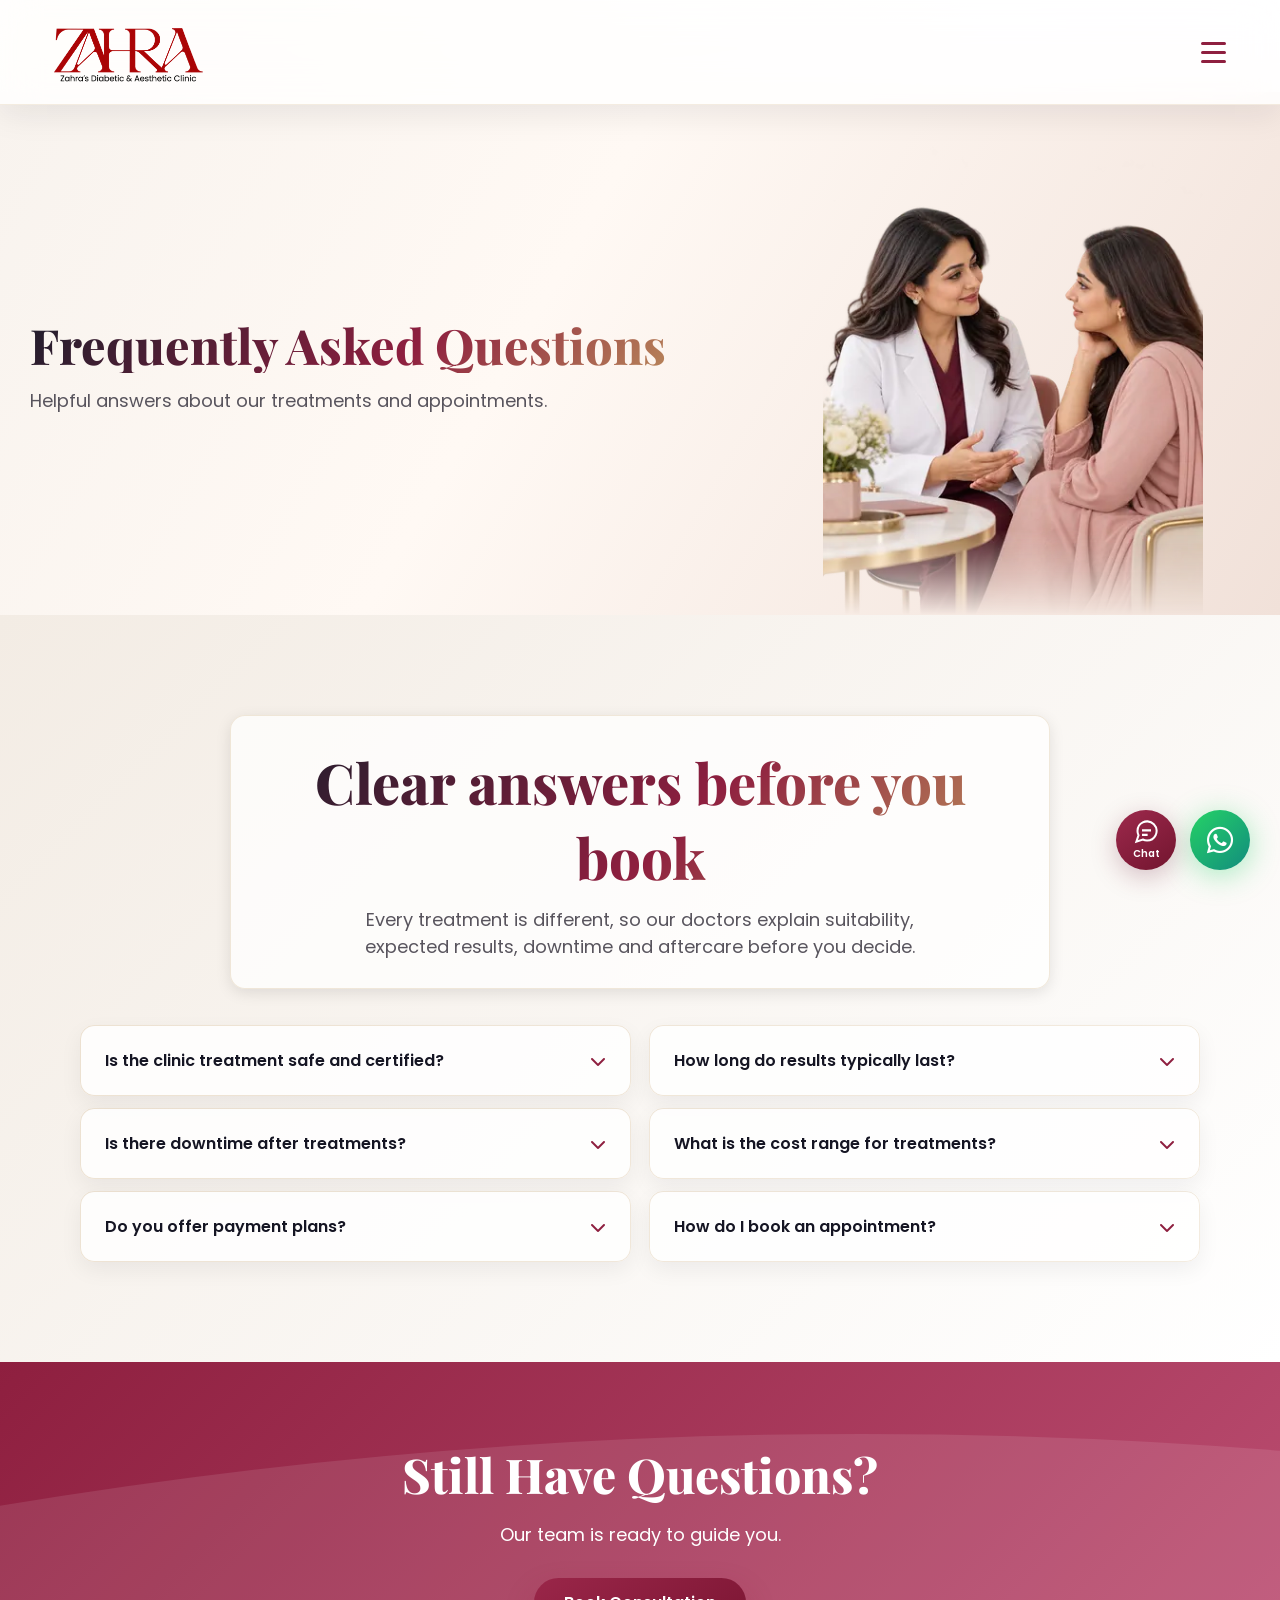
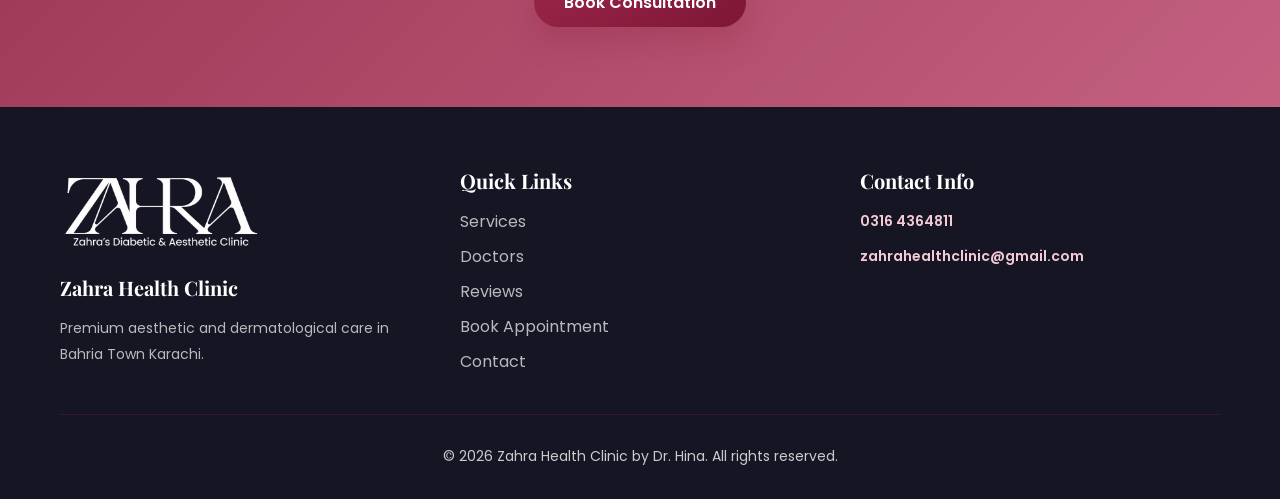
<file: faq.html>
<!DOCTYPE html>
<html lang="en">

<head>
    <meta name="robots" content="index, follow">
    <meta charset="UTF-8">
    <meta name="viewport" content="width=device-width, initial-scale=1.0">
    <meta name="description"
        content="Frequently asked questions about Zahra Health Clinic treatments and appointments.">
    <link rel="canonical" href="https://www.zahraskinlaserclinicbydrhina.com/faq.html">
    <link rel="icon" href="favicon.ico?v=20261024" sizes="any">
    <link rel="icon" type="image/png" sizes="32x32" href="assets/logo/favicon-32.png?v=20261024">
    <link rel="icon" type="image/png" sizes="192x192" href="assets/logo/favicon-192.png?v=20261024">
    <link rel="apple-touch-icon" sizes="180x180" href="assets/logo/apple-touch-icon.png?v=20261024">
    <title>FAQ | Zahra Health Clinic</title>
    <link rel="preconnect" href="https://fonts.googleapis.com">
    <link rel="preconnect" href="https://fonts.gstatic.com" crossorigin>
    <link rel="stylesheet"
        href="https://fonts.googleapis.com/css2?family=Poppins:wght@300;400;500;600;700;800&family=Playfair+Display:wght@700;800&display=swap" media="print" onload="this.media='all'">
    <noscript><link rel="stylesheet"
        href="https://fonts.googleapis.com/css2?family=Poppins:wght@300;400;500;600;700;800&family=Playfair+Display:wght@700;800&display=swap"></noscript>
    <link rel="stylesheet" href="https://cdnjs.cloudflare.com/ajax/libs/font-awesome/6.4.0/css/all.min.css" media="print" onload="this.media='all'">
    <noscript><link rel="stylesheet" href="https://cdnjs.cloudflare.com/ajax/libs/font-awesome/6.4.0/css/all.min.css"></noscript>
    <link rel="stylesheet" href="css/styles.css?v=20261026-carousel">
    <link rel="stylesheet" href="css/page-images.css?v=20261026-service-cards2">
    <link rel="stylesheet" href="css/mobile-navigation.css?v=20261024-review2">
    <link rel="stylesheet" href="css/chatbot.css?v=3">
</head>

<body>
    <div class="scroll-progress-bar"></div>
    <div class="loading-screen" id="loadingScreen">
        <div class="loading-container">
            <div class="clinic-logo-loader"><img class="logo-image-loader" src="assets/logo/zahra-clinic-logo-transparent.webp" alt="Zahra's Diabetic &amp; Aesthetic Clinic"></div>
            <p class="loading-text">Zahra Health Clinic</p>
            <div class="loading-dots"><span></span><span></span><span></span></div>
        </div>
    </div>
    <nav class="navbar" id="navbar">
        <div class="nav-container"><a class="nav-logo" href="index.html">
                <img class="site-logo" src="assets/logo/zahra-clinic-logo-transparent.webp" alt="Zahra's Diabetic &amp; Aesthetic Clinic">
            </a><button class="hamburger" id="hamburger" type="button" aria-label="Toggle navigation menu"
                aria-controls="navMenu" aria-expanded="false"><span></span><span></span><span></span></button>
            <ul class="nav-menu" id="navMenu">
                <li><a href="index.html" class="nav-link">Home</a></li>
                <li class="nav-dropdown">
                    <a href="services.html" class="nav-link nav-dropdown-page">Services</a>
                    <button class="nav-dropdown-toggle" type="button" aria-label="Toggle services submenu" aria-expanded="false" aria-controls="mobileServicesMenu"><span class="nav-dropdown-chevron" aria-hidden="true"></span></button>
                    <ul class="nav-dropdown-menu" id="mobileServicesMenu" hidden>
                        <li class="nav-dropdown-group">
                            <a href="aesthetic-dermatology.html">Aesthetic Dermatology</a>
                            <button class="nav-dropdown-toggle nav-submenu-toggle" type="button" aria-label="Toggle Aesthetic Dermatology treatments" aria-expanded="false" aria-controls="services-aesthetic-submenu"><span class="nav-dropdown-chevron" aria-hidden="true"></span></button>
                            <ul class="nav-dropdown-menu nav-flyout" id="services-aesthetic-submenu" hidden>
                                <li><a href="aesthetic-dermatology.html#service-laser-treatment">Laser Hair Removal (Soprano Titanium)</a></li>
                                <li><a href="aesthetic-dermatology.html#service-skincare">CO2 Laser Resurfacing</a></li>
                                <li><a href="aesthetic-dermatology.html#service-dermatology">Acne &amp; Scars Treatment</a></li>
                                <li><a href="aesthetic-dermatology.html#service-hydrafacial">HydraFacial</a></li>
                                <li><a href="aesthetic-dermatology.html#service-rf-microneedling">Microneedling &amp; PRP Face</a></li>
                                <li><a href="aesthetic-dermatology.html#service-glutathione">Skin Boosters: PDRN &amp; Polynucleotide</a></li>
                                <li><a href="aesthetic-dermatology.html#service-chemical-peels">Chemical Peels</a></li>
                                <li><a href="aesthetic-dermatology.html#service-exosomes">Exosomes</a></li>
                                <li><a href="aesthetic-dermatology.html#service-hands-feet-rejuvenation">Hands &amp; Feet Rejuvenation</a></li>
                                <li><a href="aesthetic-dermatology.html#service-botox">Botox</a></li>
                                <li><a href="aesthetic-dermatology.html#service-dermal-fillers">Dermal Fillers</a></li>
                                <li><a href="aesthetic-dermatology.html#service-thread-lifts">Thread Lifting</a></li>
                                <li><a href="aesthetic-dermatology.html#service-biostimulators">Sculptra &amp; Radiesse Biostimulators</a></li>
                            </ul>
                        </li>
                        <li class="nav-dropdown-group">
                            <a href="mole-body-minor-procedures.html">Mole, Body &amp; Minor Procedures</a>
                            <button class="nav-dropdown-toggle nav-submenu-toggle" type="button" aria-label="Toggle Mole, Body &amp; Minor Procedures treatments" aria-expanded="false" aria-controls="services-minor-submenu"><span class="nav-dropdown-chevron" aria-hidden="true"></span></button>
                            <ul class="nav-dropdown-menu nav-flyout" id="services-minor-submenu" hidden>
                                <li><a href="mole-body-minor-procedures.html#service-fat-dissolving">Fat Dissolving Injection</a></li>
                                <li><a href="mole-body-minor-procedures.html#service-hair-nails-diseases">PRP Scalp &amp; Hair Fall Treatment</a></li>
                                <li><a href="mole-body-minor-procedures.html#service-stretch-marks">Stretch Marks Treatment</a></li>
                                <li><a href="mole-body-minor-procedures.html#service-mole-removal">Mole Removal</a></li>
                                <li><a href="mole-body-minor-procedures.html#service-skin-tags-removal">Skin Tags Removal</a></li>
                                <li><a href="mole-body-minor-procedures.html#service-antioxidant-injections">Antioxidant Injections</a></li>
                            </ul>
                        </li>
                        <li class="nav-dropdown-group">
                            <a href="diabetes-weight-management.html">Diabetes &amp; Weight Management</a>
                            <button class="nav-dropdown-toggle nav-submenu-toggle" type="button" aria-label="Toggle Diabetes &amp; Weight Management treatments" aria-expanded="false" aria-controls="services-diabetes-submenu"><span class="nav-dropdown-chevron" aria-hidden="true"></span></button>
                            <ul class="nav-dropdown-menu nav-flyout" id="services-diabetes-submenu" hidden>
                                <li><a href="diabetes-weight-management.html#service-diabetes">Diabetes &amp; Weight Management Clinic</a></li>
                            </ul>
                        </li>
                    </ul>
                </li>
                <li class="nav-dropdown">
                    <a href="doctors.html" class="nav-link nav-dropdown-page">Doctors</a>
                    <button class="nav-dropdown-toggle" type="button" aria-label="Toggle doctors submenu" aria-expanded="false" aria-controls="mobileDoctorsMenu"><span class="nav-dropdown-chevron" aria-hidden="true"></span></button>
                    <ul class="nav-dropdown-menu" id="mobileDoctorsMenu" hidden>
                        <li><a href="doctors.html#dr-hina-wazir">Dr. Hina Wazir</a></li>
                        <li><a href="doctors.html#dr-ahmed-khalil">Dr. Ahmed Khalil</a></li>
                        <li><a href="doctors.html#dr-saher-fatima">Dr. Saher Fatima</a></li>
                    </ul>
                </li>
                <li><a href="why-us.html" class="nav-link">Why Choose Us</a></li>
                <li><a href="reviews.html" class="nav-link">Reviews</a></li>
                <li><a href="index.html#gallery" class="nav-link">Before &amp; After</a></li>
                <li><a href="contact.html" class="nav-link">Contact</a></li>
                <li><a href="booking.html" class="nav-cta">Book Appointment</a></li>
            </ul>
        </div>
    </nav>
    <main class="page-main faq-page">
        <section class="page-hero page-hero--illustrated">
            <div class="container page-image-layout">
                <div class="section-header">
                    <h1 class="section-title">Frequently Asked Questions</h1>
                    <p class="section-subtitle">Helpful answers about our treatments and appointments.</p>
                </div>
                <div class="page-hero-visual page-hero-visual--portrait" aria-hidden="true">
                    <img src="assets/pages/faq-hero.webp" srcset="assets/pages/faq-hero-small.webp 400w, assets/pages/faq-hero.webp 800w" sizes="(max-width: 900px) 280px, 380px" alt="" width="800" height="1000" fetchpriority="high" decoding="async">
                </div>
            </div>
        </section>
        <section class="faq">
            <div class="container">
                <div class="section-header faq-intro">
                    <h2 class="section-title">Clear answers before you book</h2>
                    <p class="section-subtitle">Every treatment is different, so our doctors explain suitability, expected results, downtime and aftercare before you decide.</p>
                </div>
                <div class="faq-container">
                    <div class="faq-item"><button class="faq-question" type="button"><span>Is the clinic treatment safe
                                and certified?</span><i class="fas fa-chevron-down"></i></button>
                        <div class="faq-answer">
                            <p>Our equipment and treatment protocols are selected for clinical safety and treatments are
                                performed by qualified medical professionals.</p>
                        </div>
                    </div>
                    <div class="faq-item"><button class="faq-question" type="button"><span>How long do results typically
                                last?</span><i class="fas fa-chevron-down"></i></button>
                        <div class="faq-answer">
                            <p>Results vary by treatment. Your doctor will explain expected timelines during your
                                consultation.</p>
                        </div>
                    </div>
                    <div class="faq-item"><button class="faq-question" type="button"><span>Is there downtime after
                                treatments?</span><i class="fas fa-chevron-down"></i></button>
                        <div class="faq-answer">
                            <p>Many treatments have minimal downtime. Some may cause temporary redness or swelling, and
                                aftercare guidance will be provided.</p>
                        </div>
                    </div>
                    <div class="faq-item"><button class="faq-question" type="button"><span>What is the cost range for
                                treatments?</span><i class="fas fa-chevron-down"></i></button>
                        <div class="faq-answer">
                            <p>Pricing depends on the treatment and area. Contact us for a consultation and detailed
                                quote.</p>
                        </div>
                    </div>
                    <div class="faq-item"><button class="faq-question" type="button"><span>Do you offer payment
                                plans?</span><i class="fas fa-chevron-down"></i></button>
                        <div class="faq-answer">
                            <p>Flexible payment options may be available. Our team can explain the current options
                                during booking.</p>
                        </div>
                    </div>
                    <div class="faq-item"><button class="faq-question" type="button"><span>How do I book an
                                appointment?</span><i class="fas fa-chevron-down"></i></button>
                        <div class="faq-answer">
                            <p>Use the online booking form, call 0316 4364811 or message us on WhatsApp. We will confirm
                                your appointment during clinic timings.</p>
                        </div>
                    </div>
                </div>
            </div>
        </section>
        <section class="cta-banner">
            <div class="banner-content">
                <h2>Still Have Questions?</h2>
                <p>Our team is ready to guide you.</p><a href="booking.html" class="btn btn-primary">Book
                    Consultation</a>
            </div>
        </section>
    </main>
    <footer class="footer">
        <div class="container">
            <div class="footer-content">
                <div class="footer-section">
                    <a class="footer-logo-link" href="index.html" aria-label="Zahra Health Clinic home">
                        <img class="footer-logo" src="assets/logo/zahra-clinic-logo-transparent.webp" alt="Zahra's Diabetic &amp; Aesthetic Clinic" width="616" height="254" loading="lazy" decoding="async">
                    </a>
                    <h4>Zahra Health Clinic</h4>
                    <p>Premium aesthetic and dermatological care in Bahria Town Karachi.</p>
                </div>
                <div class="footer-section">
                    <h4>Quick Links</h4>
                    <ul>
                        <li><a href="services.html">Services</a></li>
                        <li><a href="doctors.html">Doctors</a></li>
                        <li><a href="reviews.html">Reviews</a></li>
                        <li><a href="booking.html">Book Appointment</a></li>
                        <li><a href="contact.html">Contact</a></li>
                    </ul>
                </div>
                <div class="footer-section">
                    <h4>Contact Info</h4>
                    <p><a href="tel:03164364811">0316 4364811</a></p>
                    <p><a href="mailto:zahrahealthclinic@gmail.com">zahrahealthclinic@gmail.com</a></p>
                </div>
            </div>
            <div class="footer-bottom">
                <p>&copy; 2026 Zahra Health Clinic by Dr. Hina. All rights reserved.</p>
            </div>
        </div>
    </footer><a href="https://wa.me/923164364811" target="_blank" rel="noopener noreferrer" class="whatsapp-float"><i
            class="fab fa-whatsapp"></i></a><button class="back-to-top" id="backToTop" aria-label="Back to top"><i
            class="fas fa-arrow-up"></i></button>
    <script src="scripts/script.js?v=20261026-carousel" defer></script>
    <script src="scripts/chatbot/chatbot-knowledge.js?v=2" defer></script>
    <script src="scripts/chatbot/chatbot-engine.js?v=1" defer></script>
    <script src="scripts/chatbot/chatbot.js?v=2" defer></script>
</body>

</html>
</file>
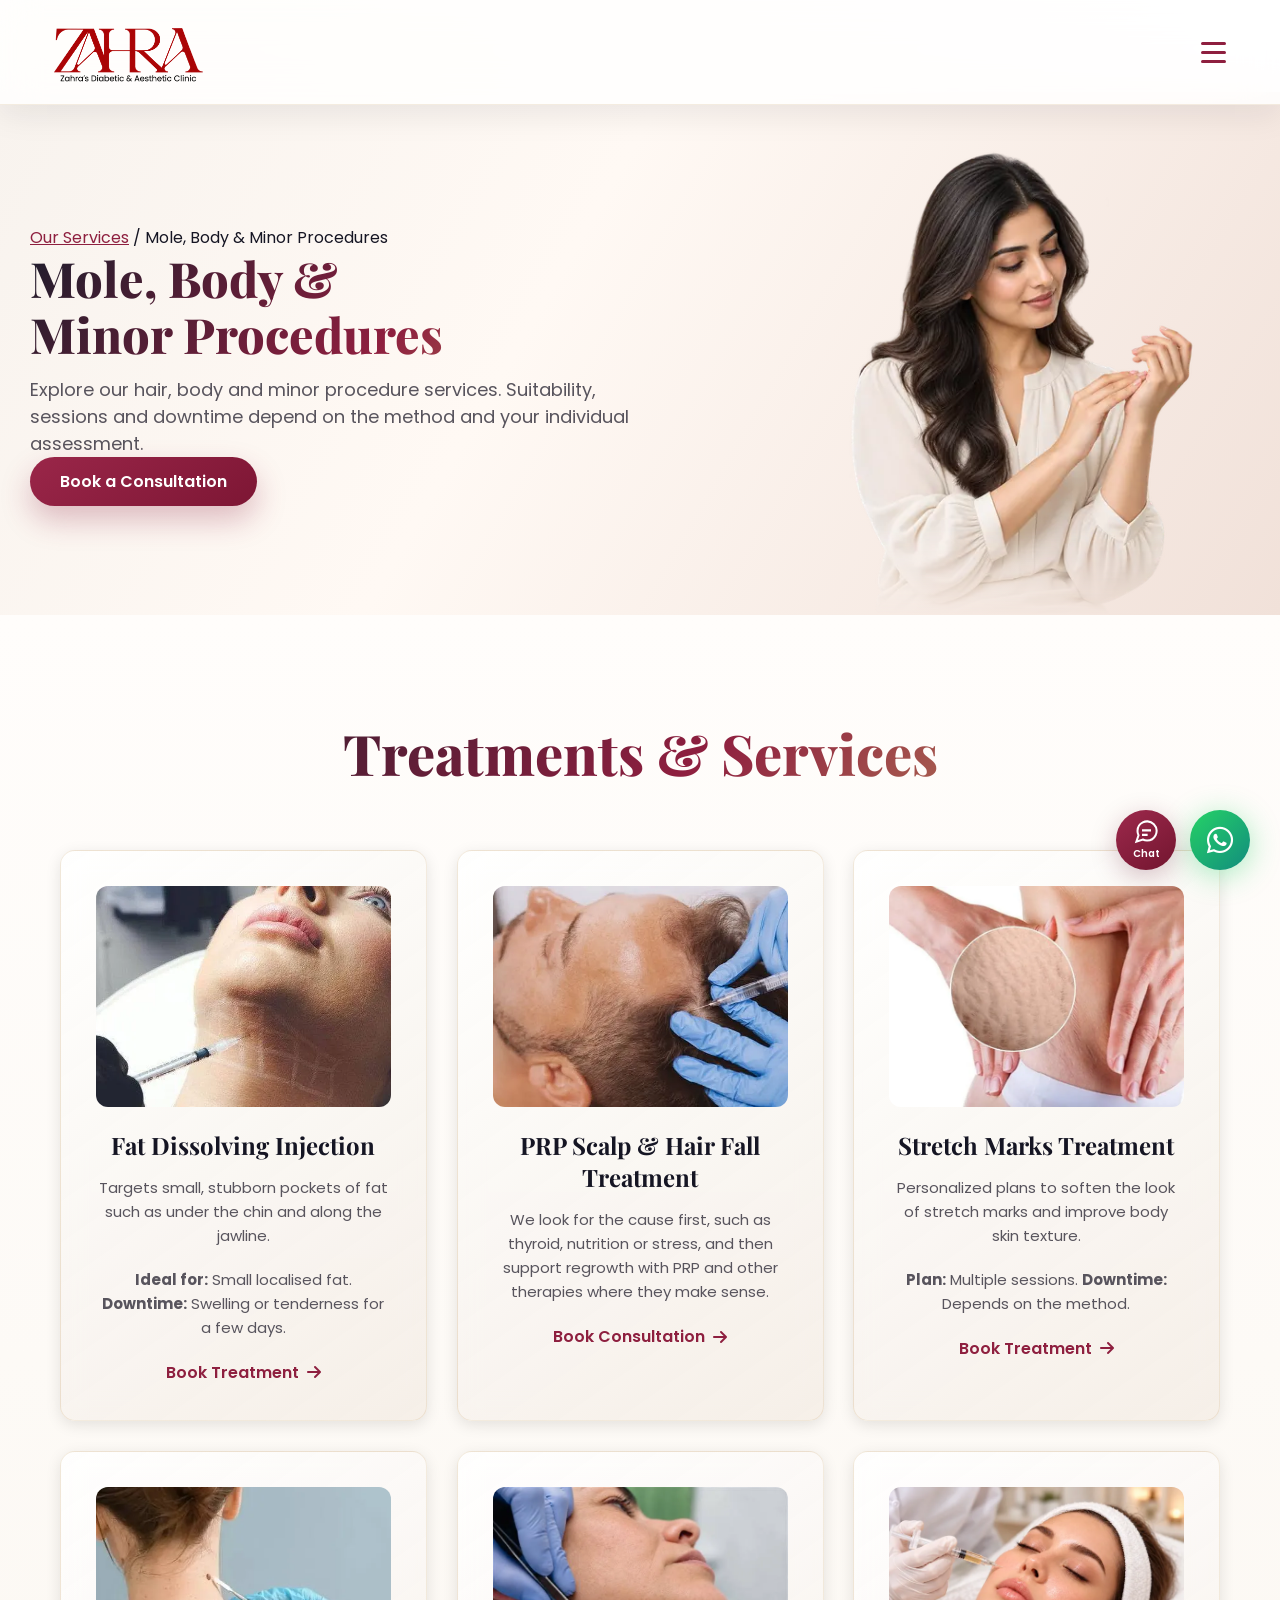
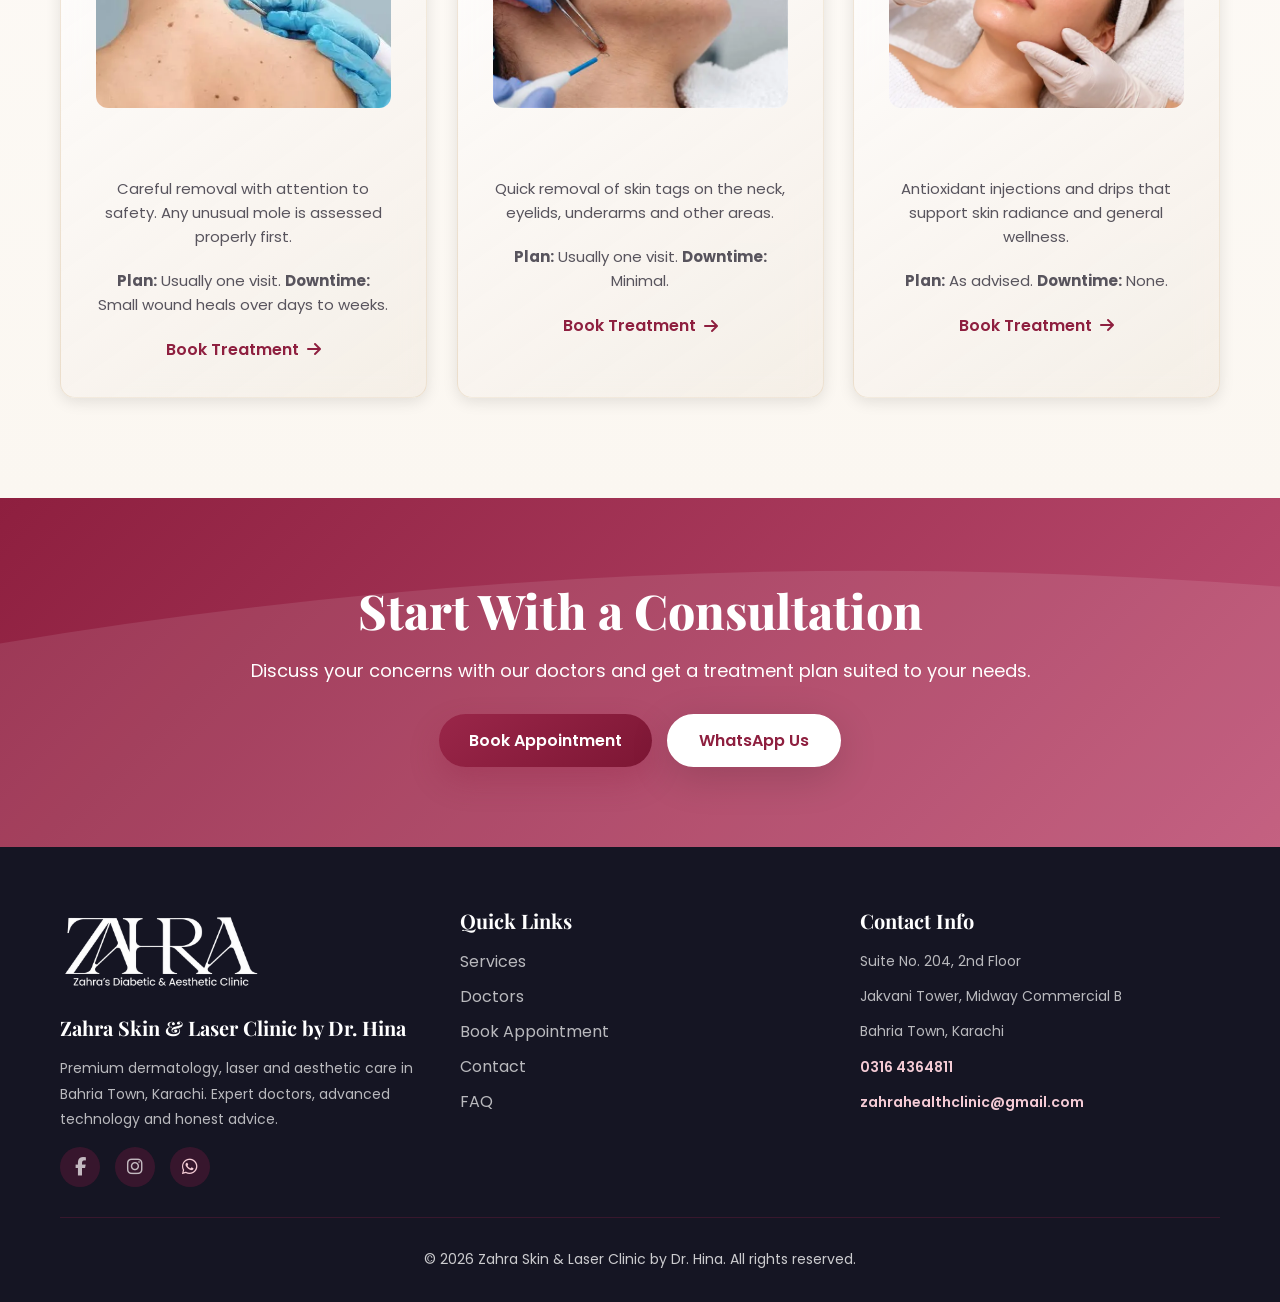
<file: mole-body-minor-procedures.html>
<!DOCTYPE html>
<html lang="en">

<head>
    <meta name="robots" content="index, follow">
    <meta charset="UTF-8">
    <meta name="viewport" content="width=device-width, initial-scale=1.0">
    <meta name="description"
        content="Explore our hair, body and minor procedure services. Suitability, sessions and downtime depend on the method and your individual assessment.">
    <link rel="canonical" href="https://www.zahraskinlaserclinicbydrhina.com/mole-body-minor-procedures.html">
    <link rel="icon" href="favicon.ico?v=20261024" sizes="any">
    <link rel="icon" type="image/png" sizes="32x32" href="assets/logo/favicon-32.png?v=20261024">
    <link rel="icon" type="image/png" sizes="192x192" href="assets/logo/favicon-192.png?v=20261024">
    <link rel="apple-touch-icon" sizes="180x180" href="assets/logo/apple-touch-icon.png?v=20261024">
    <title>Mole, Body &amp; Minor Procedures in Karachi | Zahra Health Clinic</title>
    <link rel="preconnect" href="https://fonts.googleapis.com">
    <link rel="preconnect" href="https://fonts.gstatic.com" crossorigin>
    <link rel="stylesheet"
        href="https://fonts.googleapis.com/css2?family=Poppins:wght@300;400;500;600;700;800&family=Playfair+Display:wght@700;800&display=swap" media="print" onload="this.media='all'">
    <noscript><link rel="stylesheet"
        href="https://fonts.googleapis.com/css2?family=Poppins:wght@300;400;500;600;700;800&family=Playfair+Display:wght@700;800&display=swap"></noscript>
    <link rel="stylesheet" href="https://cdnjs.cloudflare.com/ajax/libs/font-awesome/6.4.0/css/all.min.css" media="print" onload="this.media='all'">
    <noscript><link rel="stylesheet" href="https://cdnjs.cloudflare.com/ajax/libs/font-awesome/6.4.0/css/all.min.css"></noscript>
    <link rel="stylesheet" href="css/styles.css?v=20261026-carousel">
    <link rel="stylesheet" href="css/page-images.css?v=20261026-service-cards2">
    <link rel="stylesheet" href="css/mobile-navigation.css?v=20261024-review2">
    <link rel="stylesheet" href="css/chatbot.css?v=3">
</head>

<body>
    <div class="scroll-progress-bar"></div>
    <div class="loading-screen" id="loadingScreen">
        <div class="loading-container">
            <div class="clinic-logo-loader"><img class="logo-image-loader" src="assets/logo/zahra-clinic-logo-transparent.webp"
                    alt="Zahra's Diabetic &amp; Aesthetic Clinic"></div>
            <p class="loading-text">Zahra Health Clinic</p>
            <div class="loading-dots"><span></span><span></span><span></span></div>
        </div>
    </div>
    <nav class="navbar" id="navbar">
        <div class="nav-container"><a class="nav-logo" href="index.html">
                <img class="site-logo" src="assets/logo/zahra-clinic-logo-transparent.webp"
                    alt="Zahra's Diabetic &amp; Aesthetic Clinic">
            </a><button class="hamburger" id="hamburger" type="button" aria-label="Toggle navigation menu"
                aria-controls="navMenu" aria-expanded="false"><span></span><span></span><span></span></button>
            <ul class="nav-menu" id="navMenu">
                <li><a href="index.html" class="nav-link">Home</a></li>
                <li class="nav-dropdown">
                    <a href="services.html" class="nav-link nav-dropdown-page">Services</a>
                    <button class="nav-dropdown-toggle" type="button" aria-label="Toggle services submenu" aria-expanded="false" aria-controls="mobileServicesMenu"><span class="nav-dropdown-chevron" aria-hidden="true"></span></button>
                    <ul class="nav-dropdown-menu" id="mobileServicesMenu" hidden>
                        <li class="nav-dropdown-group">
                            <a href="aesthetic-dermatology.html">Aesthetic Dermatology</a>
                            <button class="nav-dropdown-toggle nav-submenu-toggle" type="button" aria-label="Toggle Aesthetic Dermatology treatments" aria-expanded="false" aria-controls="services-aesthetic-submenu"><span class="nav-dropdown-chevron" aria-hidden="true"></span></button>
                            <ul class="nav-dropdown-menu nav-flyout" id="services-aesthetic-submenu" hidden>
                                <li><a href="aesthetic-dermatology.html#service-laser-treatment">Laser Hair Removal (Soprano Titanium)</a></li>
                                <li><a href="aesthetic-dermatology.html#service-skincare">CO2 Laser Resurfacing</a></li>
                                <li><a href="aesthetic-dermatology.html#service-dermatology">Acne &amp; Scars Treatment</a></li>
                                <li><a href="aesthetic-dermatology.html#service-hydrafacial">HydraFacial</a></li>
                                <li><a href="aesthetic-dermatology.html#service-rf-microneedling">Microneedling &amp; PRP Face</a></li>
                                <li><a href="aesthetic-dermatology.html#service-glutathione">Skin Boosters: PDRN &amp; Polynucleotide</a></li>
                                <li><a href="aesthetic-dermatology.html#service-chemical-peels">Chemical Peels</a></li>
                                <li><a href="aesthetic-dermatology.html#service-exosomes">Exosomes</a></li>
                                <li><a href="aesthetic-dermatology.html#service-hands-feet-rejuvenation">Hands &amp; Feet Rejuvenation</a></li>
                                <li><a href="aesthetic-dermatology.html#service-botox">Botox</a></li>
                                <li><a href="aesthetic-dermatology.html#service-dermal-fillers">Dermal Fillers</a></li>
                                <li><a href="aesthetic-dermatology.html#service-thread-lifts">Thread Lifting</a></li>
                                <li><a href="aesthetic-dermatology.html#service-biostimulators">Sculptra &amp; Radiesse Biostimulators</a></li>
                            </ul>
                        </li>
                        <li class="nav-dropdown-group">
                            <a href="mole-body-minor-procedures.html">Mole, Body &amp; Minor Procedures</a>
                            <button class="nav-dropdown-toggle nav-submenu-toggle" type="button" aria-label="Toggle Mole, Body &amp; Minor Procedures treatments" aria-expanded="false" aria-controls="services-minor-submenu"><span class="nav-dropdown-chevron" aria-hidden="true"></span></button>
                            <ul class="nav-dropdown-menu nav-flyout" id="services-minor-submenu" hidden>
                                <li><a href="mole-body-minor-procedures.html#service-fat-dissolving">Fat Dissolving Injection</a></li>
                                <li><a href="mole-body-minor-procedures.html#service-hair-nails-diseases">PRP Scalp &amp; Hair Fall Treatment</a></li>
                                <li><a href="mole-body-minor-procedures.html#service-stretch-marks">Stretch Marks Treatment</a></li>
                                <li><a href="mole-body-minor-procedures.html#service-mole-removal">Mole Removal</a></li>
                                <li><a href="mole-body-minor-procedures.html#service-skin-tags-removal">Skin Tags Removal</a></li>
                                <li><a href="mole-body-minor-procedures.html#service-antioxidant-injections">Antioxidant Injections</a></li>
                            </ul>
                        </li>
                        <li class="nav-dropdown-group">
                            <a href="diabetes-weight-management.html">Diabetes &amp; Weight Management</a>
                            <button class="nav-dropdown-toggle nav-submenu-toggle" type="button" aria-label="Toggle Diabetes &amp; Weight Management treatments" aria-expanded="false" aria-controls="services-diabetes-submenu"><span class="nav-dropdown-chevron" aria-hidden="true"></span></button>
                            <ul class="nav-dropdown-menu nav-flyout" id="services-diabetes-submenu" hidden>
                                <li><a href="diabetes-weight-management.html#service-diabetes">Diabetes &amp; Weight Management Clinic</a></li>
                            </ul>
                        </li>
                    </ul>
                </li>
                <li class="nav-dropdown">
                    <a href="doctors.html" class="nav-link nav-dropdown-page">Doctors</a>
                    <button class="nav-dropdown-toggle" type="button" aria-label="Toggle doctors submenu" aria-expanded="false" aria-controls="mobileDoctorsMenu"><span class="nav-dropdown-chevron" aria-hidden="true"></span></button>
                    <ul class="nav-dropdown-menu" id="mobileDoctorsMenu" hidden>
                        <li><a href="doctors.html#dr-hina-wazir">Dr. Hina Wazir</a></li>
                        <li><a href="doctors.html#dr-ahmed-khalil">Dr. Ahmed Khalil</a></li>
                        <li><a href="doctors.html#dr-saher-fatima">Dr. Saher Fatima</a></li>
                    </ul>
                </li>
                <li><a href="why-us.html" class="nav-link">Why Choose Us</a></li>
                <li><a href="reviews.html" class="nav-link">Reviews</a></li>
                <li><a href="index.html#gallery" class="nav-link">Before &amp; After</a></li>
                <li><a href="contact.html" class="nav-link">Contact</a></li>
                <li><a href="booking.html" class="nav-cta">Book Appointment</a></li>
            </ul>
        </div>
    </nav>
    <main class="page-main">
        <section class="page-hero page-hero--illustrated">
            <div class="container page-image-layout">
                <div class="section-header">
                    <p><a href="services.html">Our Services</a> / Mole, Body &amp; Minor Procedures</p>
                    <h1 class="section-title">Mole, Body &amp; Minor Procedures</h1>
                    <p class="section-subtitle">Explore our hair, body and minor procedure services. Suitability, sessions and downtime depend on the method and your individual assessment.</p>
                    <p><a href="booking.html" class="btn btn-primary">Book a Consultation</a></p>
                </div>
                <div class="page-hero-visual page-hero-visual--portrait" aria-hidden="true">
                    <img src="assets/pages/minor-hero.webp" srcset="assets/pages/minor-hero-small.webp 400w, assets/pages/minor-hero.webp 800w" sizes="(max-width: 900px) 280px, 380px" alt="" width="800" height="1000" fetchpriority="high" decoding="async">
                </div>
            </div>
        </section>
        <section class="services" id="minor-procedures">
            <div class="container">
                <div class="section-header"><h2 class="section-title">Treatments &amp; Services</h2></div>
                <div class="services-grid">
                    <div class="service-card mobile-nav-target" id="service-fat-dissolving" data-service="fat-dissolving">
                        <img class="service-treatment-photo" src="assets/pages/treatments/fat-dissolving-care.webp" alt="Injectable treatment beneath the chin" width="547" height="365" loading="lazy" decoding="async">
                        <h3>Fat Dissolving Injection</h3>
                        <p>Targets small, stubborn pockets of fat such as under the chin and along the jawline.</p>
                        <p><strong>Ideal for:</strong> Small localised fat. <strong>Downtime:</strong> Swelling or
                            tenderness for a few days.</p>
                        <a href="booking.html?treatment=Fat%20Dissolving%20Injection" class="service-link">Book
                            Treatment <i class="fas fa-arrow-right"></i></a>
                    </div>
<div class="service-card mobile-nav-target" id="service-hair-nails-diseases" data-service="hair-nails-diseases">
                        <img class="service-treatment-photo" src="assets/pages/treatments/prp-scalp-care.webp" alt="PRP scalp treatment for hair concerns" width="640" height="364" loading="lazy" decoding="async">
                        <h3>PRP Scalp &amp; Hair Fall Treatment</h3>
                        <p>We look for the cause first, such as thyroid, nutrition or stress, and then support regrowth
                            with PRP and other therapies where they make sense.</p><a
                            href="booking.html?treatment=PRP%20Face%20%26%20Scalp" class="service-link">Book
                            Consultation <i class="fas fa-arrow-right"></i></a>
                    </div>
<div class="service-card mobile-nav-target" id="service-stretch-marks" data-service="stretch-marks">
                        <img class="service-treatment-photo" src="assets/pages/treatments/stretch-marks-care.webp" alt="Illustration of stretch marks on body skin" width="638" height="480" loading="lazy" decoding="async">
                        <h3>Stretch Marks Treatment</h3>
                        <p>Personalized plans to soften the look of stretch marks and improve body skin texture.</p>
                        <p><strong>Plan:</strong> Multiple sessions. <strong>Downtime:</strong> Depends on the method.
                        </p>
                        <a href="booking.html?treatment=Stretch%20Marks%20Treatment" class="service-link">Book Treatment
                            <i class="fas fa-arrow-right"></i></a>
                    </div>
<div class="service-card mobile-nav-target" id="service-mole-removal" data-service="mole-removal">
                        <img class="service-treatment-photo" src="assets/pages/treatments/mole-removal-care.webp" alt="Assessment and treatment of a mole" width="576" height="347" loading="lazy" decoding="async">
                        <h3>Mole Removal</h3>
                        <p>Careful removal with attention to safety. Any unusual mole is assessed properly first.</p>
                        <p><strong>Plan:</strong> Usually one visit. <strong>Downtime:</strong> Small wound heals over
                            days to weeks.</p>
                        <a href="booking.html?treatment=Mole%20Removal" class="service-link">Book Treatment <i
                                class="fas fa-arrow-right"></i></a>
                    </div>
<div class="service-card mobile-nav-target" id="service-skin-tags-removal" data-service="skin-tags-removal">
                        <img class="service-treatment-photo" src="assets/pages/treatments/skin-tags-care.webp" alt="Removal of a small skin growth" width="638" height="480" loading="lazy" decoding="async">
                        <h3>Skin Tags Removal</h3>
                        <p>Quick removal of skin tags on the neck, eyelids, underarms and other areas.</p>
                        <p><strong>Plan:</strong> Usually one visit. <strong>Downtime:</strong> Minimal.</p>
                        <a href="booking.html?treatment=Skin%20Tags%20Removal" class="service-link">Book Treatment <i
                                class="fas fa-arrow-right"></i></a>
                    </div>
<div class="service-card mobile-nav-target" id="service-antioxidant-injections" data-service="antioxidant-injections">
                        <img class="service-treatment-photo" src="assets/pages/treatments/antioxidant-treatment-clean.webp" alt="Illustrative facial injectable treatment" width="640" height="480" loading="lazy" decoding="async">
                        <h3>Antioxidant Injections</h3>
                        <p>Antioxidant injections and drips that support skin radiance and general wellness.</p>
                        <p><strong>Plan:</strong> As advised. <strong>Downtime:</strong> None.</p>
                        <a href="booking.html?treatment=Antioxidant%20Injections" class="service-link">Book Treatment <i
                                class="fas fa-arrow-right"></i></a>
                    </div>
                </div>
            </div>
        </section>
        <div class="service-modal" id="serviceModal" aria-hidden="true">
            <div class="service-modal-backdrop" id="serviceModalBackdrop"></div>
            <div class="service-modal-panel" role="dialog" aria-modal="true" aria-labelledby="serviceModalTitle">
                <button class="service-modal-close" id="serviceModalClose" type="button"
                    aria-label="Close service details"><i class="fas fa-times"></i></button>
                <div class="service-modal-header">
                    <div class="service-modal-icon" id="serviceModalIcon"><i class="fas fa-spa"></i></div>
                    <div>
                        <h3 id="serviceModalTitle">Service Title</h3>
                        <p id="serviceModalSubtitle">Service subtitle</p>
                    </div>
                </div>
                <p class="service-modal-description" id="serviceModalDescription">Service details go here.</p>
                <div class="service-modal-grid">
                    <div class="service-modal-card">
                        <h4>Ideal For</h4>
                        <p id="serviceModalIdealFor">-</p>
                    </div>
                    <div class="service-modal-card">
                        <h4>Session Duration</h4>
                        <p id="serviceModalDuration">-</p>
                    </div>
                    <div class="service-modal-card">
                        <h4>Downtime</h4>
                        <p id="serviceModalDowntime">-</p>
                    </div>
                </div>
                <div class="service-modal-actions">
                    <a href="booking.html" class="btn btn-primary" id="serviceModalBookBtn"><i
                            class="fas fa-calendar-check"></i> Book This Service</a>
                    <a href="https://wa.me/923164364811" target="_blank" rel="noopener noreferrer"
                        class="btn btn-secondary"><i class="fab fa-whatsapp"></i> WhatsApp Inquiry</a>
                </div>
            </div>
        </div>
        <section class="cta-banner">
            <div class="banner-content">
                <h2>Start With a Consultation</h2>
                <p>Discuss your concerns with our doctors and get a treatment plan suited to your needs.</p>
                <div class="banner-buttons"><a href="booking.html" class="btn btn-primary">Book Appointment</a><a href="https://wa.me/923164364811" target="_blank" rel="noopener noreferrer" class="btn btn-white">WhatsApp Us</a></div>
            </div>
        </section>
    </main>
    <footer class="footer">
        <div class="container">
            <div class="footer-content">
                <div class="footer-section">
                    <a class="footer-logo-link" href="index.html" aria-label="Zahra Health Clinic home">
                        <img class="footer-logo" src="assets/logo/zahra-clinic-logo-transparent.webp" alt="Zahra's Diabetic &amp; Aesthetic Clinic" width="616" height="254" loading="lazy" decoding="async">
                    </a>
                    <h4>Zahra Skin &amp; Laser Clinic by Dr. Hina</h4>
                    <p>Premium dermatology, laser and aesthetic care in Bahria Town, Karachi. Expert doctors, advanced
                        technology and honest advice.</p>
                    <div class="social-icons"><a href="https://www.facebook.com/711928275340270/" title="Facebook"
                            target="_blank" rel="noopener noreferrer"><i class="fab fa-facebook-f"></i></a><a
                            href="https://www.instagram.com/drhinawazir" title="Instagram" target="_blank"
                            rel="noopener noreferrer"><i class="fab fa-instagram"></i></a><a
                            href="https://wa.me/923164364811" title="WhatsApp" target="_blank"
                            rel="noopener noreferrer"><i class="fab fa-whatsapp"></i></a></div>
                </div>
                <div class="footer-section">
                    <h4>Quick Links</h4>
                    <ul>
                        <li><a href="services.html">Services</a></li>
                        <li><a href="doctors.html">Doctors</a></li>
                        <li><a href="booking.html">Book Appointment</a></li>
                        <li><a href="contact.html">Contact</a></li>
                        <li><a href="faq.html">FAQ</a></li>
                    </ul>
                </div>
                <div class="footer-section">
                    <h4>Contact Info</h4>
                    <p>Suite No. 204, 2nd Floor</p>
                    <p>Jakvani Tower, Midway Commercial B</p>
                    <p>Bahria Town, Karachi</p>
                    <p><a href="tel:03164364811">0316 4364811</a></p>
                    <p><a href="mailto:zahrahealthclinic@gmail.com">zahrahealthclinic@gmail.com</a></p>
                </div>
            </div>
            <div class="footer-bottom">
                <p>&copy; 2026 Zahra Skin &amp; Laser Clinic by Dr. Hina. All rights reserved.</p>
            </div>
        </div>
    </footer>
    <a href="https://wa.me/923164364811" target="_blank" rel="noopener noreferrer" class="whatsapp-float"><i
            class="fab fa-whatsapp"></i></a><button class="back-to-top" id="backToTop" aria-label="Back to top"><i
            class="fas fa-arrow-up"></i></button>
    <script src="scripts/script.js?v=20261026-carousel" defer></script>
    <script src="scripts/chatbot/chatbot-knowledge.js?v=2" defer></script>
    <script src="scripts/chatbot/chatbot-engine.js?v=1" defer></script>
    <script src="scripts/chatbot/chatbot.js?v=2" defer></script>
</body>

</html>
</file>
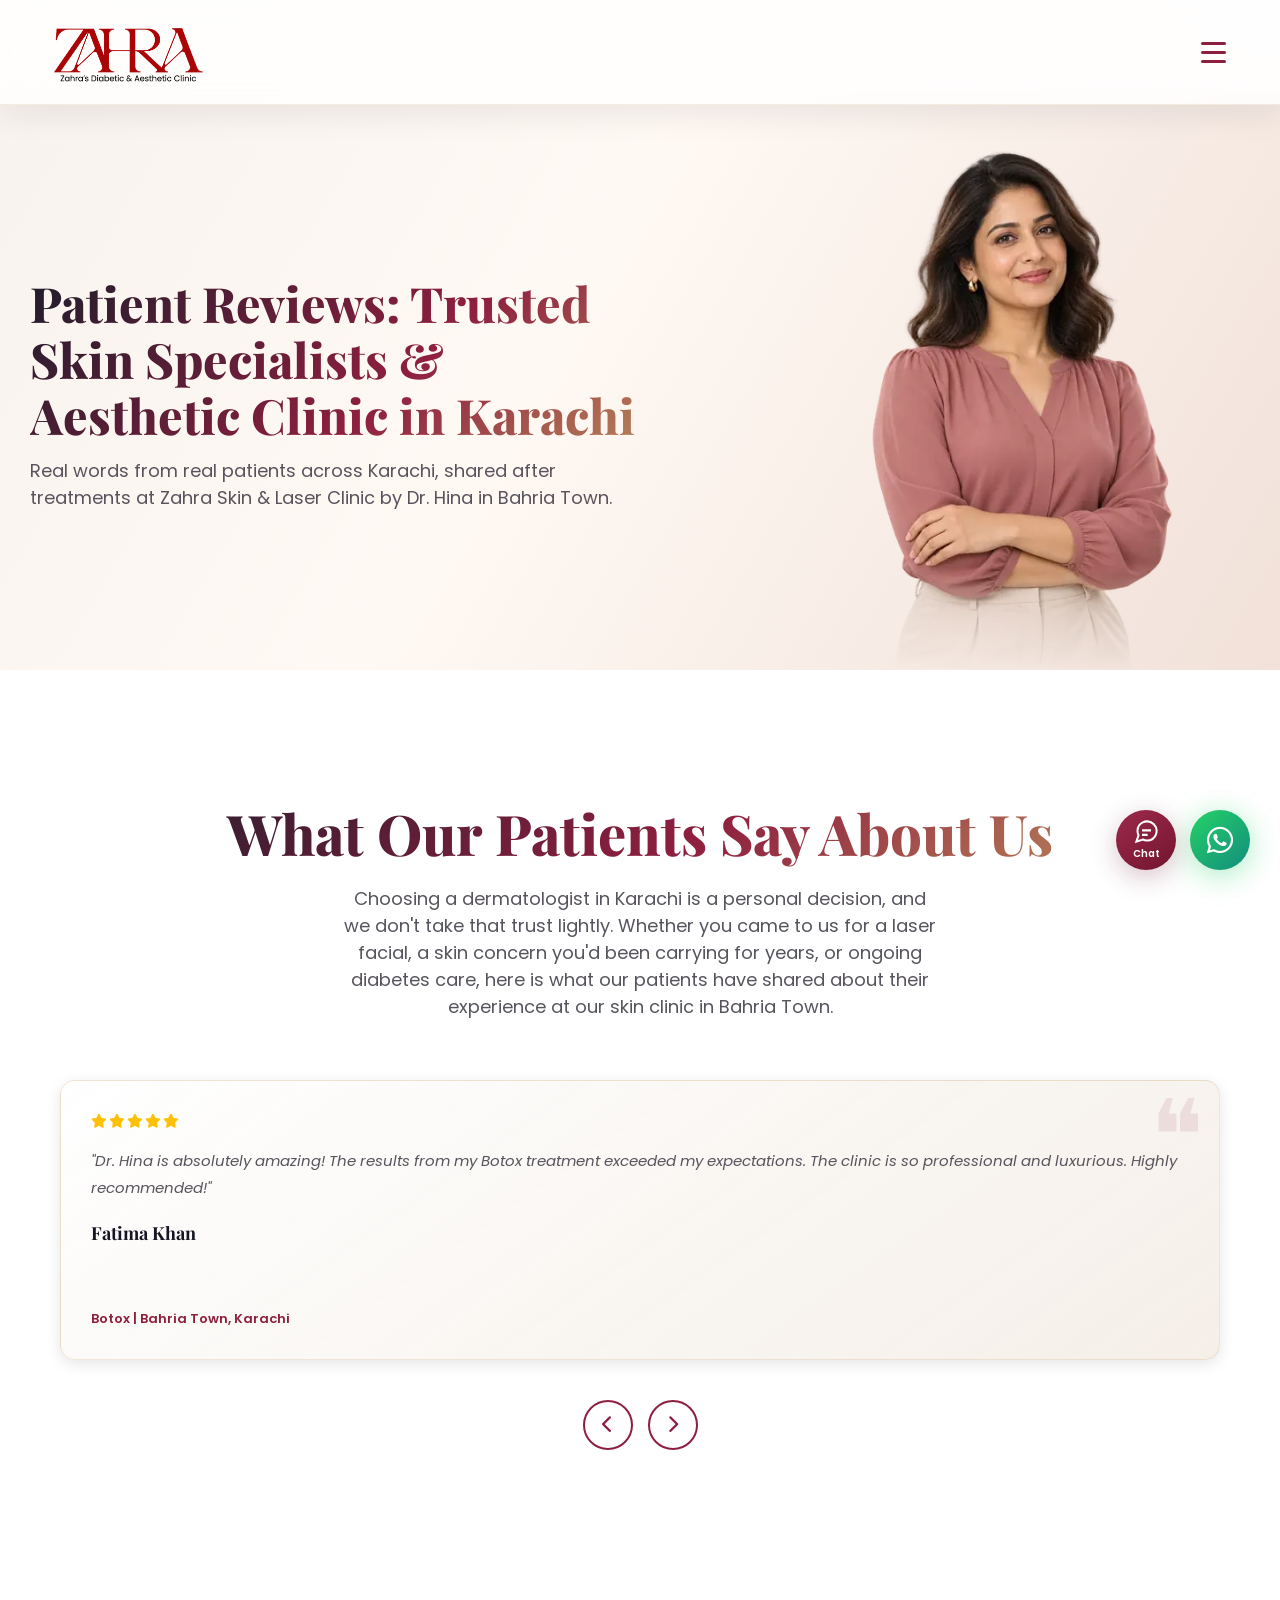
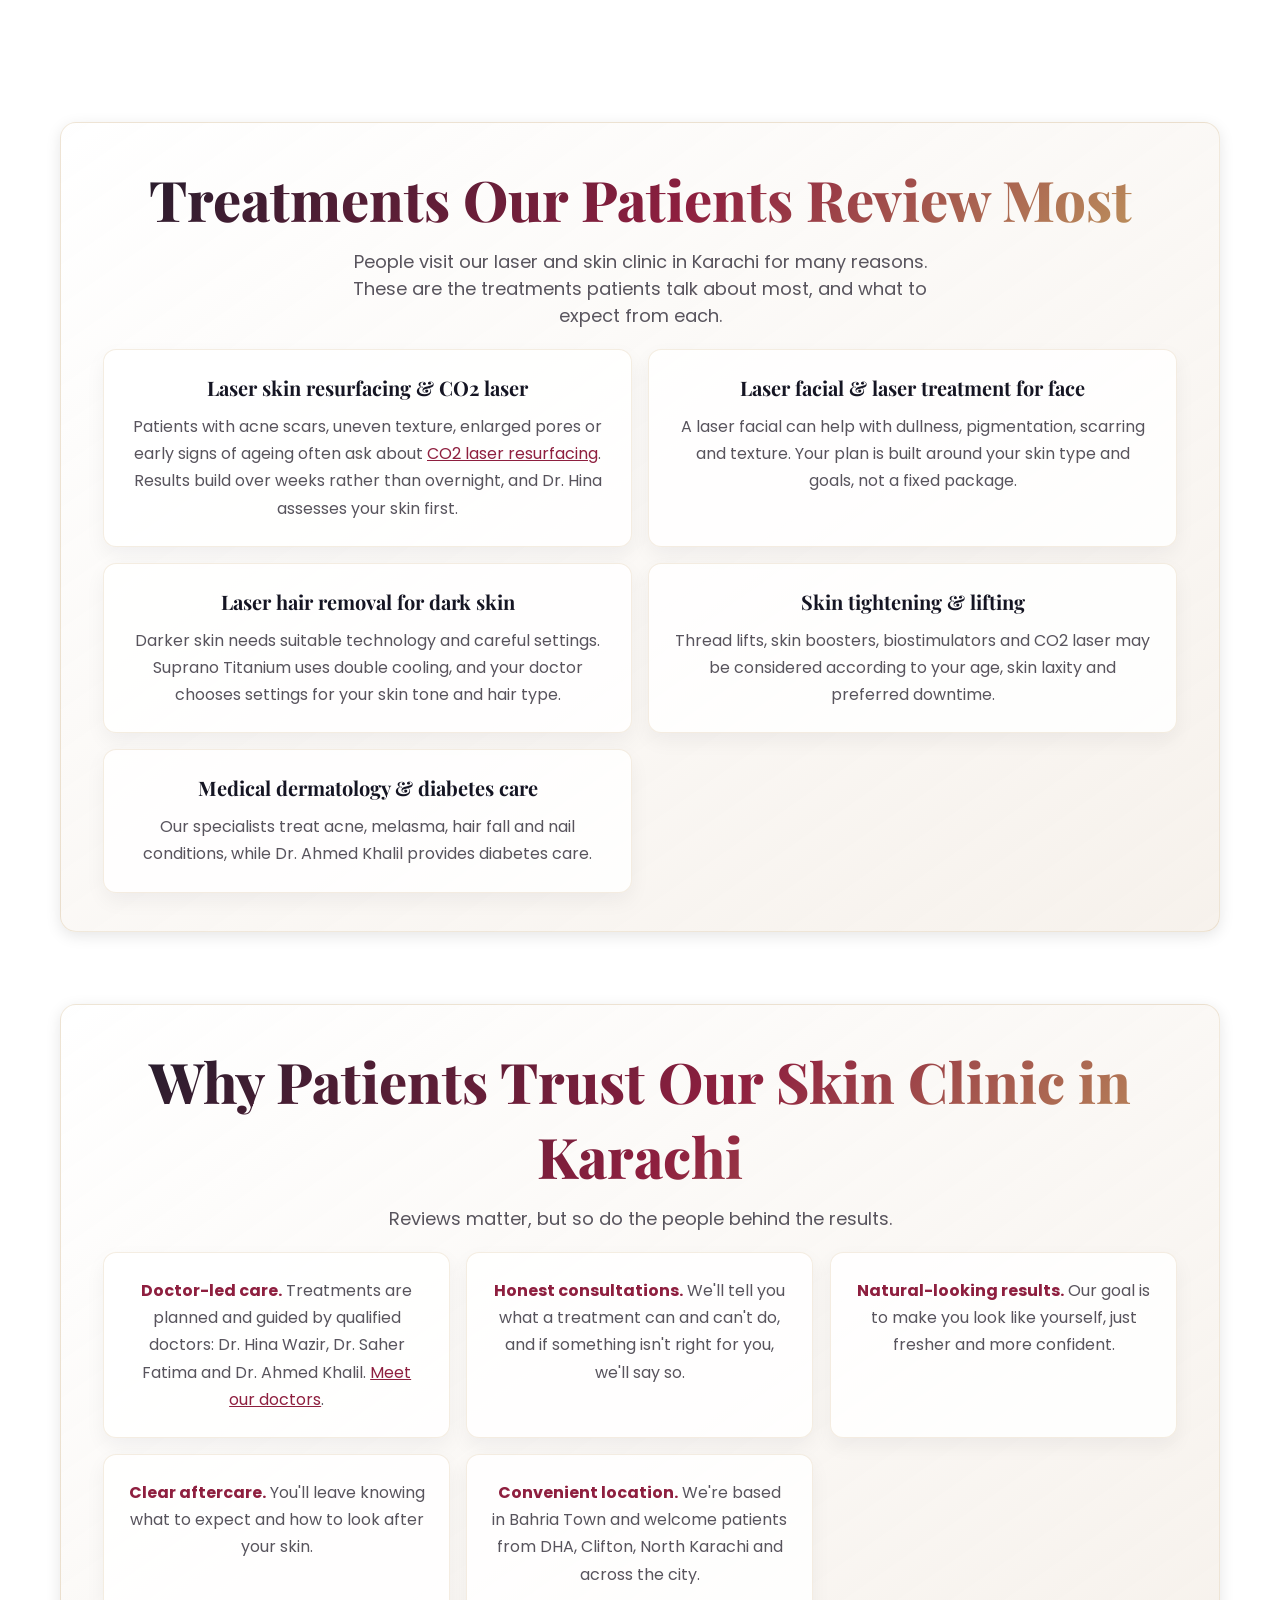
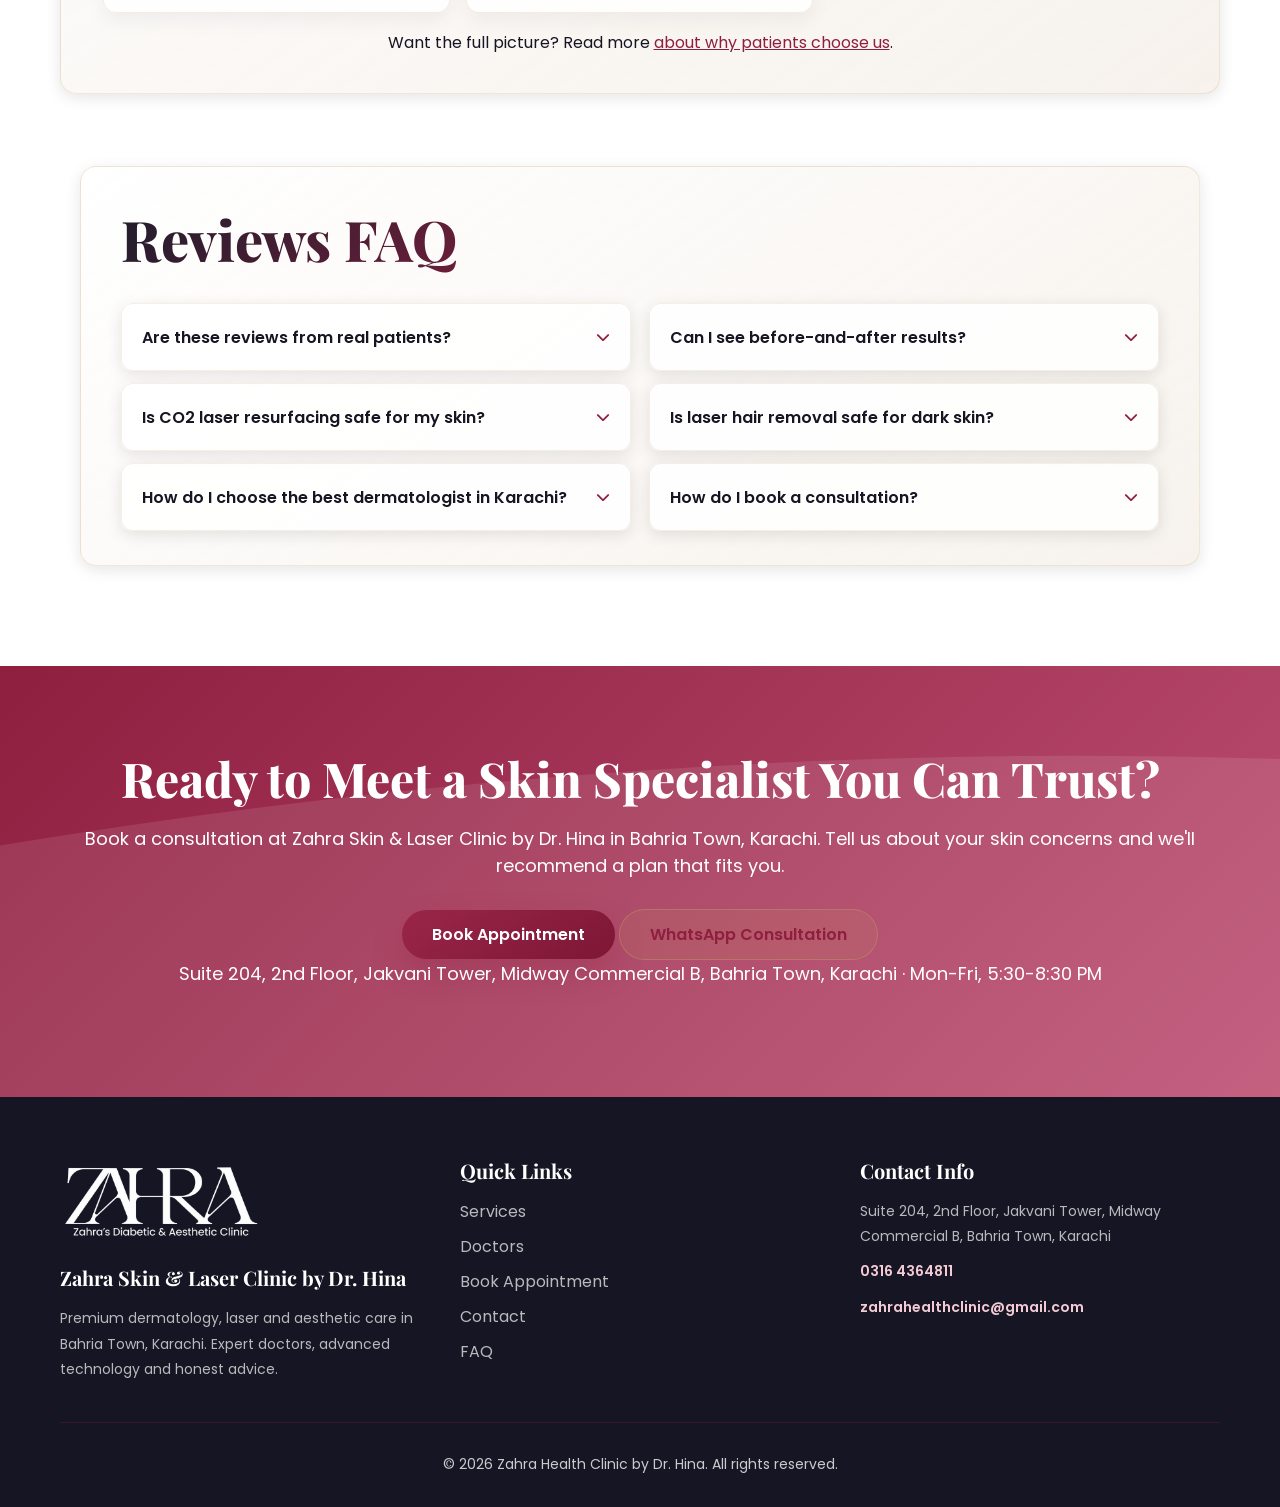
<file: reviews.html>
<!DOCTYPE html>
<html lang="en">

<head>
    <meta name="robots" content="index, follow">
    <meta charset="UTF-8">
    <meta name="viewport" content="width=device-width, initial-scale=1.0">
    <meta name="description"
        content="Read patient reviews for Zahra Skin & Laser Clinic by Dr. Hina in Bahria Town Karachi, including experiences with Botox, HydraFacial, dermatology, diabetes care and thread lifts.">
    <link rel="canonical" href="https://www.zahraskinlaserclinicbydrhina.com/reviews.html">
    <link rel="icon" href="favicon.ico?v=20261024" sizes="any">
    <link rel="icon" type="image/png" sizes="32x32" href="assets/logo/favicon-32.png?v=20261024">
    <link rel="icon" type="image/png" sizes="192x192" href="assets/logo/favicon-192.png?v=20261024">
    <link rel="apple-touch-icon" sizes="180x180" href="assets/logo/apple-touch-icon.png?v=20261024">
    <title>Patient Reviews: Trusted Skin Specialists &amp; Aesthetic Clinic in Karachi</title>
    <link rel="preconnect" href="https://fonts.googleapis.com">
    <link rel="preconnect" href="https://fonts.gstatic.com" crossorigin>
    <link rel="stylesheet"
        href="https://fonts.googleapis.com/css2?family=Poppins:wght@300;400;500;600;700;800&family=Playfair+Display:wght@700;800&display=swap" media="print" onload="this.media='all'">
    <noscript><link rel="stylesheet"
        href="https://fonts.googleapis.com/css2?family=Poppins:wght@300;400;500;600;700;800&family=Playfair+Display:wght@700;800&display=swap"></noscript>
    <link rel="stylesheet" href="https://cdnjs.cloudflare.com/ajax/libs/font-awesome/6.4.0/css/all.min.css" media="print" onload="this.media='all'">
    <noscript><link rel="stylesheet" href="https://cdnjs.cloudflare.com/ajax/libs/font-awesome/6.4.0/css/all.min.css"></noscript>
    <link rel="stylesheet" href="css/styles.css?v=20261026-carousel">
    <link rel="stylesheet" href="css/page-images.css?v=20261026-service-cards2">
    <link rel="stylesheet" href="css/mobile-navigation.css?v=20261024-review2">
    <link rel="stylesheet" href="css/chatbot.css?v=3">
</head>

<body>
    <div class="scroll-progress-bar"></div>
    <div class="loading-screen" id="loadingScreen">
        <div class="loading-container">
            <div class="clinic-logo-loader"><img class="logo-image-loader" src="assets/logo/zahra-clinic-logo-transparent.webp" alt="Zahra's Diabetic &amp; Aesthetic Clinic"></div>
            <p class="loading-text">Zahra Health Clinic</p>
            <div class="loading-dots"><span></span><span></span><span></span></div>
        </div>
    </div>
    <nav class="navbar" id="navbar">
        <div class="nav-container"><a class="nav-logo" href="index.html">
                <img class="site-logo" src="assets/logo/zahra-clinic-logo-transparent.webp" alt="Zahra's Diabetic &amp; Aesthetic Clinic">
            </a><button class="hamburger" id="hamburger" type="button" aria-label="Toggle navigation menu"
                aria-controls="navMenu" aria-expanded="false"><span></span><span></span><span></span></button>
            <ul class="nav-menu" id="navMenu">
                <li><a href="index.html" class="nav-link">Home</a></li>
                <li class="nav-dropdown">
                    <a href="services.html" class="nav-link nav-dropdown-page">Services</a>
                    <button class="nav-dropdown-toggle" type="button" aria-label="Toggle services submenu" aria-expanded="false" aria-controls="mobileServicesMenu"><span class="nav-dropdown-chevron" aria-hidden="true"></span></button>
                    <ul class="nav-dropdown-menu" id="mobileServicesMenu" hidden>
                        <li class="nav-dropdown-group">
                            <a href="aesthetic-dermatology.html">Aesthetic Dermatology</a>
                            <button class="nav-dropdown-toggle nav-submenu-toggle" type="button" aria-label="Toggle Aesthetic Dermatology treatments" aria-expanded="false" aria-controls="services-aesthetic-submenu"><span class="nav-dropdown-chevron" aria-hidden="true"></span></button>
                            <ul class="nav-dropdown-menu nav-flyout" id="services-aesthetic-submenu" hidden>
                                <li><a href="aesthetic-dermatology.html#service-laser-treatment">Laser Hair Removal (Soprano Titanium)</a></li>
                                <li><a href="aesthetic-dermatology.html#service-skincare">CO2 Laser Resurfacing</a></li>
                                <li><a href="aesthetic-dermatology.html#service-dermatology">Acne &amp; Scars Treatment</a></li>
                                <li><a href="aesthetic-dermatology.html#service-hydrafacial">HydraFacial</a></li>
                                <li><a href="aesthetic-dermatology.html#service-rf-microneedling">Microneedling &amp; PRP Face</a></li>
                                <li><a href="aesthetic-dermatology.html#service-glutathione">Skin Boosters: PDRN &amp; Polynucleotide</a></li>
                                <li><a href="aesthetic-dermatology.html#service-chemical-peels">Chemical Peels</a></li>
                                <li><a href="aesthetic-dermatology.html#service-exosomes">Exosomes</a></li>
                                <li><a href="aesthetic-dermatology.html#service-hands-feet-rejuvenation">Hands &amp; Feet Rejuvenation</a></li>
                                <li><a href="aesthetic-dermatology.html#service-botox">Botox</a></li>
                                <li><a href="aesthetic-dermatology.html#service-dermal-fillers">Dermal Fillers</a></li>
                                <li><a href="aesthetic-dermatology.html#service-thread-lifts">Thread Lifting</a></li>
                                <li><a href="aesthetic-dermatology.html#service-biostimulators">Sculptra &amp; Radiesse Biostimulators</a></li>
                            </ul>
                        </li>
                        <li class="nav-dropdown-group">
                            <a href="mole-body-minor-procedures.html">Mole, Body &amp; Minor Procedures</a>
                            <button class="nav-dropdown-toggle nav-submenu-toggle" type="button" aria-label="Toggle Mole, Body &amp; Minor Procedures treatments" aria-expanded="false" aria-controls="services-minor-submenu"><span class="nav-dropdown-chevron" aria-hidden="true"></span></button>
                            <ul class="nav-dropdown-menu nav-flyout" id="services-minor-submenu" hidden>
                                <li><a href="mole-body-minor-procedures.html#service-fat-dissolving">Fat Dissolving Injection</a></li>
                                <li><a href="mole-body-minor-procedures.html#service-hair-nails-diseases">PRP Scalp &amp; Hair Fall Treatment</a></li>
                                <li><a href="mole-body-minor-procedures.html#service-stretch-marks">Stretch Marks Treatment</a></li>
                                <li><a href="mole-body-minor-procedures.html#service-mole-removal">Mole Removal</a></li>
                                <li><a href="mole-body-minor-procedures.html#service-skin-tags-removal">Skin Tags Removal</a></li>
                                <li><a href="mole-body-minor-procedures.html#service-antioxidant-injections">Antioxidant Injections</a></li>
                            </ul>
                        </li>
                        <li class="nav-dropdown-group">
                            <a href="diabetes-weight-management.html">Diabetes &amp; Weight Management</a>
                            <button class="nav-dropdown-toggle nav-submenu-toggle" type="button" aria-label="Toggle Diabetes &amp; Weight Management treatments" aria-expanded="false" aria-controls="services-diabetes-submenu"><span class="nav-dropdown-chevron" aria-hidden="true"></span></button>
                            <ul class="nav-dropdown-menu nav-flyout" id="services-diabetes-submenu" hidden>
                                <li><a href="diabetes-weight-management.html#service-diabetes">Diabetes &amp; Weight Management Clinic</a></li>
                            </ul>
                        </li>
                    </ul>
                </li>
                <li class="nav-dropdown">
                    <a href="doctors.html" class="nav-link nav-dropdown-page">Doctors</a>
                    <button class="nav-dropdown-toggle" type="button" aria-label="Toggle doctors submenu" aria-expanded="false" aria-controls="mobileDoctorsMenu"><span class="nav-dropdown-chevron" aria-hidden="true"></span></button>
                    <ul class="nav-dropdown-menu" id="mobileDoctorsMenu" hidden>
                        <li><a href="doctors.html#dr-hina-wazir">Dr. Hina Wazir</a></li>
                        <li><a href="doctors.html#dr-ahmed-khalil">Dr. Ahmed Khalil</a></li>
                        <li><a href="doctors.html#dr-saher-fatima">Dr. Saher Fatima</a></li>
                    </ul>
                </li>
                <li><a href="why-us.html" class="nav-link">Why Choose Us</a></li>
                <li><a href="reviews.html" class="nav-link">Reviews</a></li>
                <li><a href="index.html#gallery" class="nav-link">Before &amp; After</a></li>
                <li><a href="contact.html" class="nav-link">Contact</a></li>
                <li><a href="booking.html" class="nav-cta">Book Appointment</a></li>
            </ul>
        </div>
    </nav>
    <main class="page-main reviews-page">
        <section class="page-hero page-hero--illustrated">
            <div class="container page-image-layout">
                <div class="section-header">
                    <h1 class="section-title">Patient Reviews: Trusted Skin Specialists &amp; Aesthetic Clinic in
                        Karachi</h1>
                    <p class="section-subtitle">Real words from real patients across Karachi, shared after treatments at
                        Zahra Skin &amp; Laser Clinic by Dr. Hina in Bahria Town.</p>
                </div>
                <div class="page-hero-visual page-hero-visual--portrait" aria-hidden="true">
                    <img src="assets/pages/reviews-portrait.webp" srcset="assets/pages/reviews-portrait-small.webp 400w, assets/pages/reviews-portrait.webp 800w" sizes="(max-width: 900px) 280px, 380px" alt="" width="1024" height="1536" fetchpriority="high" decoding="async">
                </div>
            </div>
        </section>
        <section class="testimonials">
            <div class="container">
                <div class="section-header">
                   
                    <br>
                    <h2 class="section-title">What Our Patients Say About Us</h2>
                    <p class="section-subtitle">Choosing a dermatologist in Karachi is a personal decision, and we don't
                        take that trust lightly. Whether you came to us for a laser facial, a skin concern you'd been
                        carrying for years, or ongoing diabetes care, here is what our patients have shared about their
                        experience at our skin clinic in Bahria Town.</p>
                </div>
                <div class="testimonials-carousel">
                    <div class="testimonial-card">
                        <div class="testimonial-rating"><i class="fas fa-star"></i><i class="fas fa-star"></i><i
                                class="fas fa-star"></i><i class="fas fa-star"></i><i class="fas fa-star"></i></div>
                        <p class="testimonial-text">"Dr. Hina is absolutely amazing! The results from my Botox treatment
                            exceeded my expectations. The clinic is so professional and luxurious. Highly recommended!"
                        </p>
                        <h4 class="testimonial-author">Fatima Khan</h4>
                        <p class="testimonial-title">Botox | Bahria Town, Karachi</p>
                    </div>
                    <div class="testimonial-card">
                        <div class="testimonial-rating"><i class="fas fa-star"></i><i class="fas fa-star"></i><i
                                class="fas fa-star"></i><i class="fas fa-star"></i><i class="fas fa-star"></i></div>
                        <p class="testimonial-text">"The HydraFacial treatment completely transformed my skin. My
                            complexion is now glowing and hydrated. The staff is so caring and professional. Worth every
                            penny!"</p>
                        <h4 class="testimonial-author">Ayesha Malik</h4>
                        <p class="testimonial-title">HydraFacial | Karachi</p>
                    </div>
                    <div class="testimonial-card">
                        <div class="testimonial-rating"><i class="fas fa-star"></i><i class="fas fa-star"></i><i
                                class="fas fa-star"></i><i class="fas fa-star"></i><i class="fas fa-star"></i></div>
                        <p class="testimonial-text">"Dr. Saher is incredibly knowledgeable and took so much time to
                            understand my skin concerns. The RF Microneedling results are phenomenal. Best dermatologist
                            in Karachi!"</p>
                        <h4 class="testimonial-author">Sarah Ahmed</h4>
                        <p class="testimonial-title">Dermatology consultation &amp; RF Microneedling | DHA, Karachi</p>
                    </div>
                    <div class="testimonial-card">
                        <div class="testimonial-rating"><i class="fas fa-star"></i><i class="fas fa-star"></i><i
                                class="fas fa-star"></i><i class="fas fa-star"></i><i class="fas fa-star"></i></div>
                        <p class="testimonial-text">"My diabetes management has improved significantly under Dr. Ahmed's
                            care. He's very compassionate and explains everything clearly. Highly trustworthy
                            professional!"</p>
                        <h4 class="testimonial-author">Hassan Ali</h4>
                        <p class="testimonial-title">Diabetes clinic | North Karachi</p>
                    </div>
                    <div class="testimonial-card">
                        <div class="testimonial-rating"><i class="fas fa-star"></i><i class="fas fa-star"></i><i
                                class="fas fa-star"></i><i class="fas fa-star"></i><i class="fas fa-star"></i></div>
                        <p class="testimonial-text">"The thread lift treatment gave my face the lift I needed without
                            surgery. The before and after results are incredible. Dr. Hina's expertise is unmatched!"
                        </p>
                        <h4 class="testimonial-author">Zainab Hassan</h4>
                        <p class="testimonial-title">Thread lift | Clifton, Karachi</p>
                    </div>
                </div>
                <div class="carousel-controls"><button class="carousel-btn prev" id="prevBtn"
                        aria-label="Previous review"><i class="fas fa-chevron-left"></i></button><button
                        class="carousel-btn next" id="nextBtn" aria-label="Next review"><i
                            class="fas fa-chevron-right"></i></button></div>
            </div>
        </section>
        <section class="testimonials">
            <div class="container">
                <div class="section-header reviews-treatments">
                    <h2 class="section-title">Treatments Our Patients Review Most</h2>
                    <p class="section-subtitle">People visit our laser and skin clinic in Karachi for many reasons.
                        These are the treatments patients talk about most, and what to expect from each.</p>
                    <div class="review-treatment-grid">
                        <article class="review-info-card"><h3>Laser skin resurfacing &amp; CO2 laser</h3><p>Patients with acne scars, uneven texture, enlarged pores or early signs of ageing often ask about <a href="services.html">CO2 laser resurfacing</a>. Results build over weeks rather than overnight, and Dr. Hina assesses your skin first.</p></article>
                        <article class="review-info-card"><h3>Laser facial &amp; laser treatment for face</h3><p>A laser facial can help with dullness, pigmentation, scarring and texture. Your plan is built around your skin type and goals, not a fixed package.</p></article>
                        <article class="review-info-card"><h3>Laser hair removal for dark skin</h3><p>Darker skin needs suitable technology and careful settings. Suprano Titanium uses double cooling, and your doctor chooses settings for your skin tone and hair type.</p></article>
                        <article class="review-info-card"><h3>Skin tightening &amp; lifting</h3><p>Thread lifts, skin boosters, biostimulators and CO2 laser may be considered according to your age, skin laxity and preferred downtime.</p></article>
                        <article class="review-info-card"><h3>Medical dermatology &amp; diabetes care</h3><p>Our specialists treat acne, melasma, hair fall and nail conditions, while Dr. Ahmed Khalil provides diabetes care.</p></article>
                    </div>
                </div>
                <div class="section-header reviews-trust">
                    <h2 class="section-title">Why Patients Trust Our Skin Clinic in Karachi</h2>
                    <p class="section-subtitle">Reviews matter, but so do the people behind the results.</p>
                    <div class="review-trust-grid">
                        <p><strong>Doctor-led care.</strong> Treatments are planned and guided by qualified doctors: Dr. Hina Wazir, Dr. Saher Fatima and Dr. Ahmed Khalil. <a href="doctors.html">Meet our doctors</a>.</p>
                        <p><strong>Honest consultations.</strong> We'll tell you what a treatment can and can't do, and if something isn't right for you, we'll say so.</p>
                        <p><strong>Natural-looking results.</strong> Our goal is to make you look like yourself, just fresher and more confident.</p>
                        <p><strong>Clear aftercare.</strong> You'll leave knowing what to expect and how to look after your skin.</p>
                        <p><strong>Convenient location.</strong> We're based in Bahria Town and welcome patients from DHA, Clifton, North Karachi and across the city.</p>
                    </div>
                    <p class="reviews-trust-link">Want the full picture? Read more <a href="why-us.html">about why patients choose us</a>.</p>
                </div>
                <div class="section-header reviews-faq">
                    <h2 class="section-title">Reviews FAQ</h2>
                    <div class="faq-item generated-faq-item"><button class="faq-question" type="button" aria-expanded="false"><span>Are these reviews from real patients?</span><i class="fas fa-chevron-down" aria-hidden="true"></i></button><div class="faq-answer"><p>These reviews
                        represent patient experiences shared after treatment at Zahra Skin &amp; Laser Clinic by Dr.
                        Hina.</p></div></div>
                    <div class="faq-item generated-faq-item"><button class="faq-question" type="button" aria-expanded="false"><span>Can I see before-and-after results?</span><i class="fas fa-chevron-down" aria-hidden="true"></i></button><div class="faq-answer"><p>Visit our <a
                            href="index.html#gallery">before-and-after results</a> section to explore available
                        examples.</p></div></div>
                    <div class="faq-item generated-faq-item"><button class="faq-question" type="button" aria-expanded="false"><span>Is CO2 laser resurfacing safe for my skin?</span><i class="fas fa-chevron-down" aria-hidden="true"></i></button><div class="faq-answer"><p>Treatment
                        suitability should be assessed by a professional according to your skin type, concern and
                        individual circumstances.</p></div></div>
                    <div class="faq-item generated-faq-item"><button class="faq-question" type="button" aria-expanded="false"><span>Is laser hair removal safe for dark skin?</span><i class="fas fa-chevron-down" aria-hidden="true"></i></button><div class="faq-answer"><p>Darker
                        skin requires suitable technology, careful settings and professional assessment before
                        treatment.</p></div></div>
                    <div class="faq-item generated-faq-item"><button class="faq-question" type="button" aria-expanded="false"><span>How do I choose the best dermatologist in
                            Karachi?</span><i class="fas fa-chevron-down" aria-hidden="true"></i></button><div class="faq-answer"><p>Consider professional qualifications, treatment experience,
                        consultation quality, appropriate technology and care suited to your individual needs.</p></div></div>
                    <div class="faq-item generated-faq-item"><button class="faq-question" type="button" aria-expanded="false"><span>How do I book a consultation?</span><i class="fas fa-chevron-down" aria-hidden="true"></i></button><div class="faq-answer"><p>Book through our <a
                            href="booking.html">appointment page</a>, call 0316 4364811 or contact us on WhatsApp.</p></div></div>
                </div>
            </div>
        </section>
        <section class="cta-banner">
            <div class="banner-content">
                <h2>Ready to Meet a Skin Specialist You Can Trust?</h2>
                <p>Book a consultation at Zahra Skin &amp; Laser Clinic by Dr. Hina in Bahria Town, Karachi. Tell us
                    about your skin concerns and we'll recommend a plan that fits you.</p>
                <a href="booking.html" class="btn btn-primary">Book Appointment</a>
                <a href="https://wa.me/923164364811" target="_blank" rel="noopener noreferrer"
                    class="btn btn-secondary">WhatsApp Consultation</a>
                <p>Suite 204, 2nd Floor, Jakvani Tower, Midway Commercial B, Bahria Town, Karachi · Mon-Fri, 5:30-8:30
                    PM</p>
            </div>
        </section>
    </main>
    <footer class="footer">
        <div class="container">
            <div class="footer-content">
                <div class="footer-section">
                    <a class="footer-logo-link" href="index.html" aria-label="Zahra Health Clinic home">
                        <img class="footer-logo" src="assets/logo/zahra-clinic-logo-transparent.webp" alt="Zahra's Diabetic &amp; Aesthetic Clinic" width="616" height="254" loading="lazy" decoding="async">
                    </a>
                    <h4>Zahra Skin &amp; Laser Clinic by Dr. Hina</h4>
                    <p>Premium dermatology, laser and aesthetic care in Bahria Town, Karachi. Expert doctors, advanced
                        technology and honest advice.</p>
                </div>
                <div class="footer-section">
                    <h4>Quick Links</h4>
                    <ul>
                        <li><a href="services.html">Services</a></li>
                        <li><a href="doctors.html">Doctors</a></li>
                        <li><a href="booking.html">Book Appointment</a></li>
                        <li><a href="contact.html">Contact</a></li>
                        <li><a href="faq.html">FAQ</a></li>
                    </ul>
                </div>
                <div class="footer-section">
                    <h4>Contact Info</h4>
                    <p>Suite 204, 2nd Floor, Jakvani Tower, Midway Commercial B, Bahria Town, Karachi</p>
                    <p><a href="tel:03164364811">0316 4364811</a></p>
                    <p><a href="mailto:zahrahealthclinic@gmail.com">zahrahealthclinic@gmail.com</a></p>
                </div>
            </div>
            <div class="footer-bottom">
                <p>&copy; 2026 Zahra Health Clinic by Dr. Hina. All rights reserved.</p>
            </div>
        </div>
    </footer><a href="https://wa.me/923164364811" target="_blank" rel="noopener noreferrer" class="whatsapp-float"><i
            class="fab fa-whatsapp"></i></a><button class="back-to-top" id="backToTop" aria-label="Back to top"><i
            class="fas fa-arrow-up"></i></button>
    <script src="scripts/script.js?v=20261026-carousel" defer></script>
    <script src="scripts/chatbot/chatbot-knowledge.js?v=2" defer></script>
    <script src="scripts/chatbot/chatbot-engine.js?v=1" defer></script>
    <script src="scripts/chatbot/chatbot.js?v=2" defer></script>
</body>

</html>
</file>
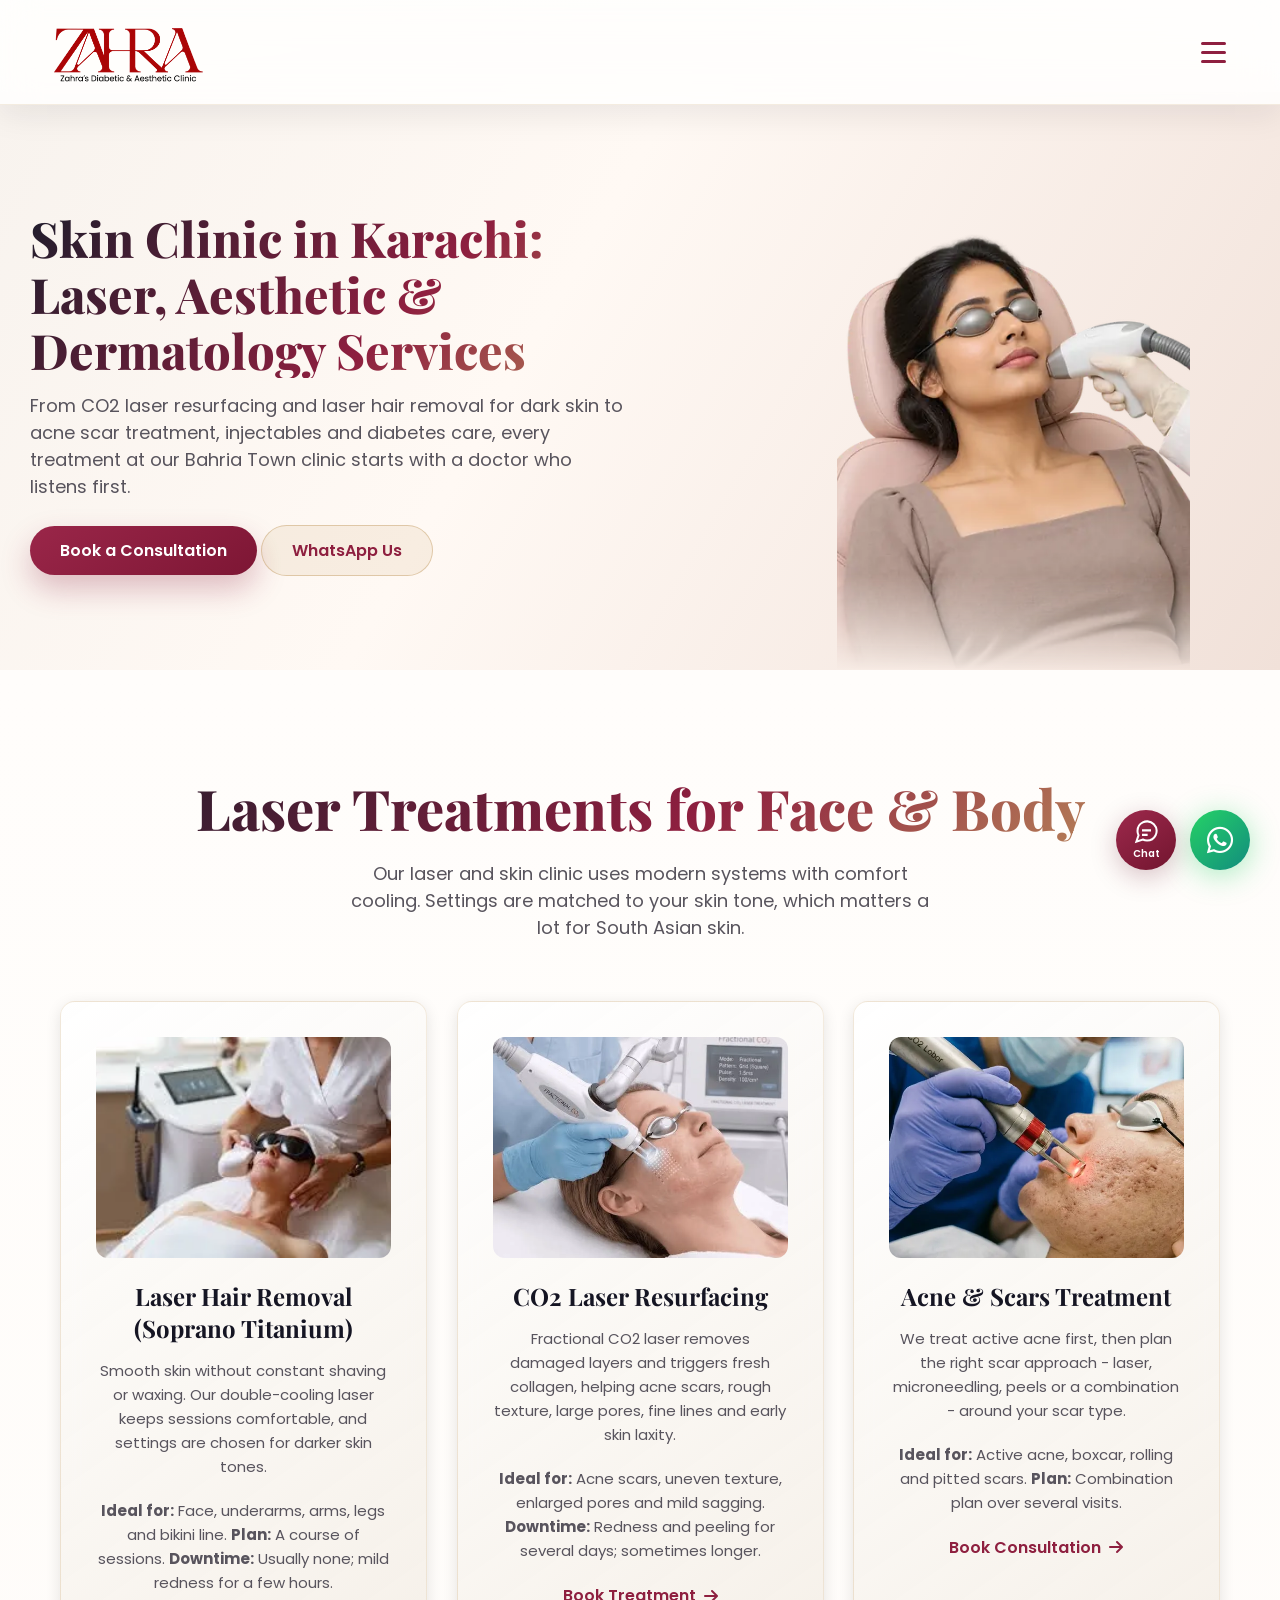
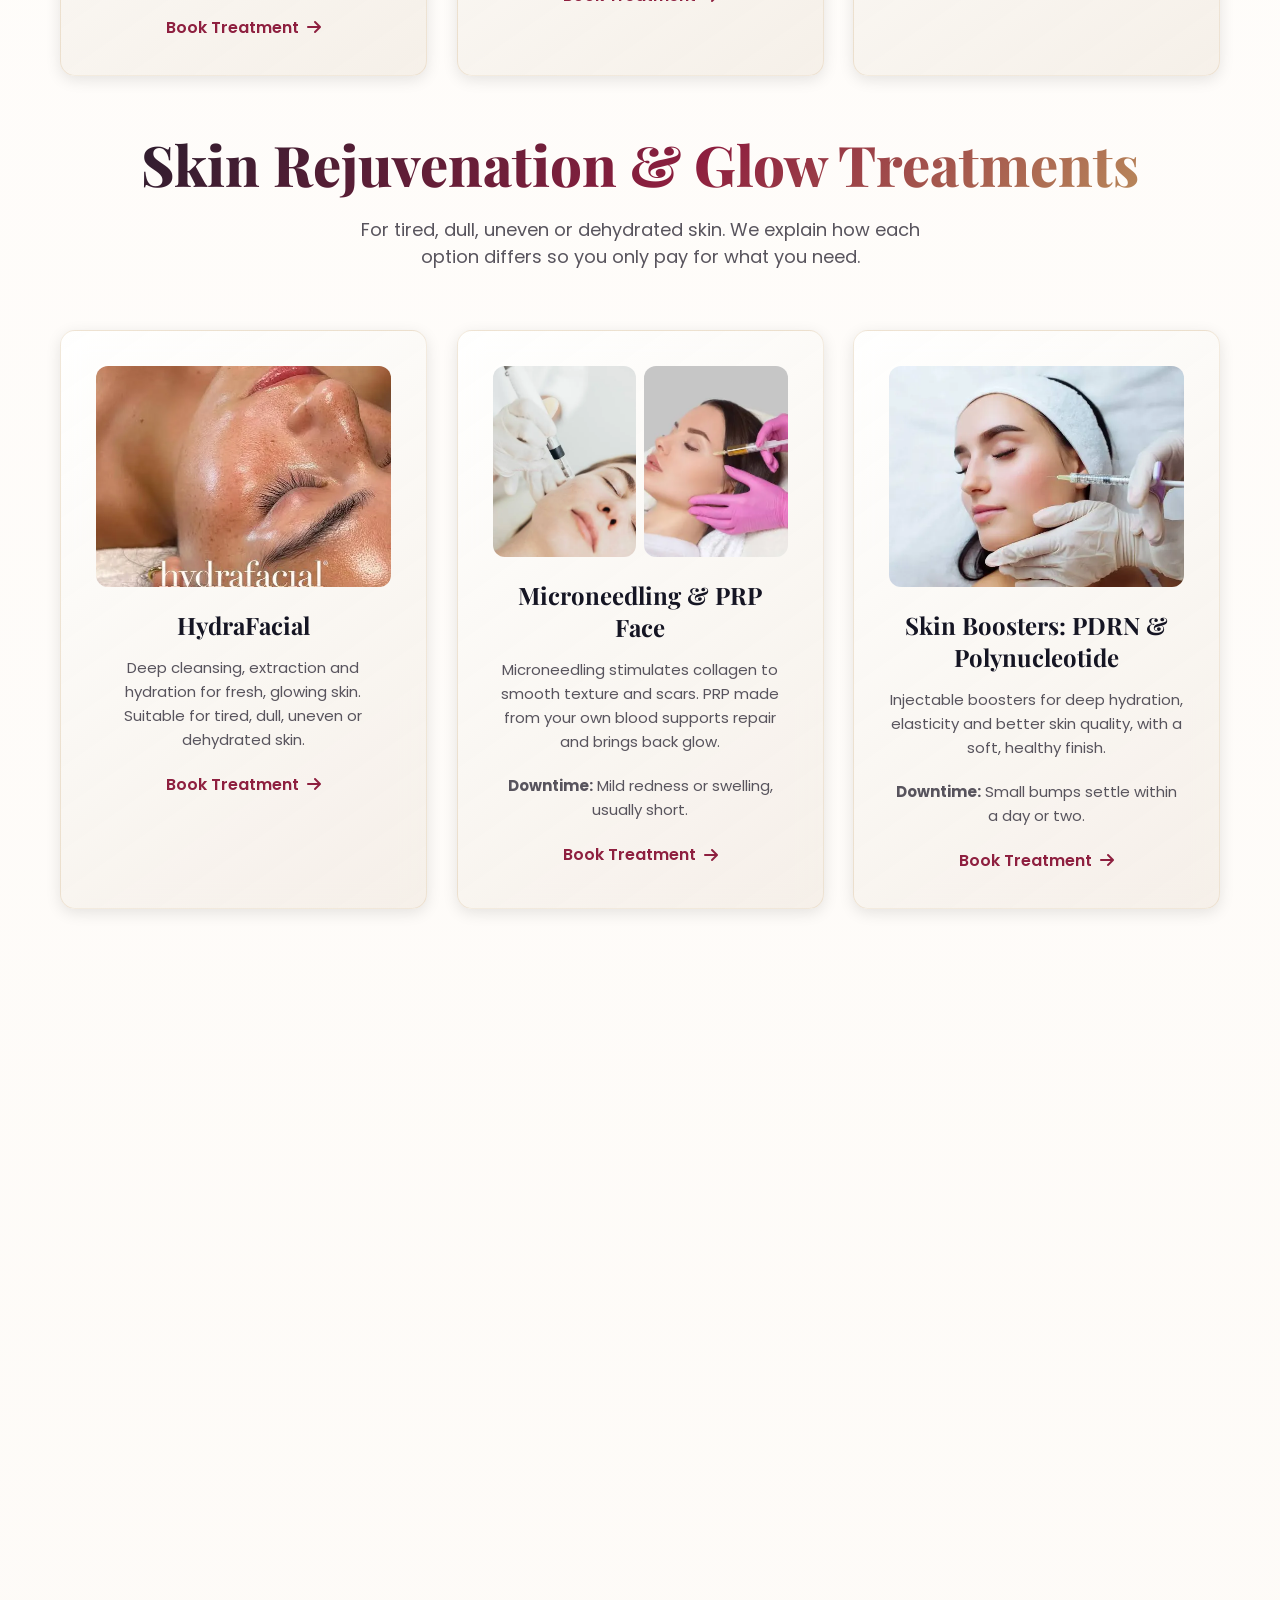
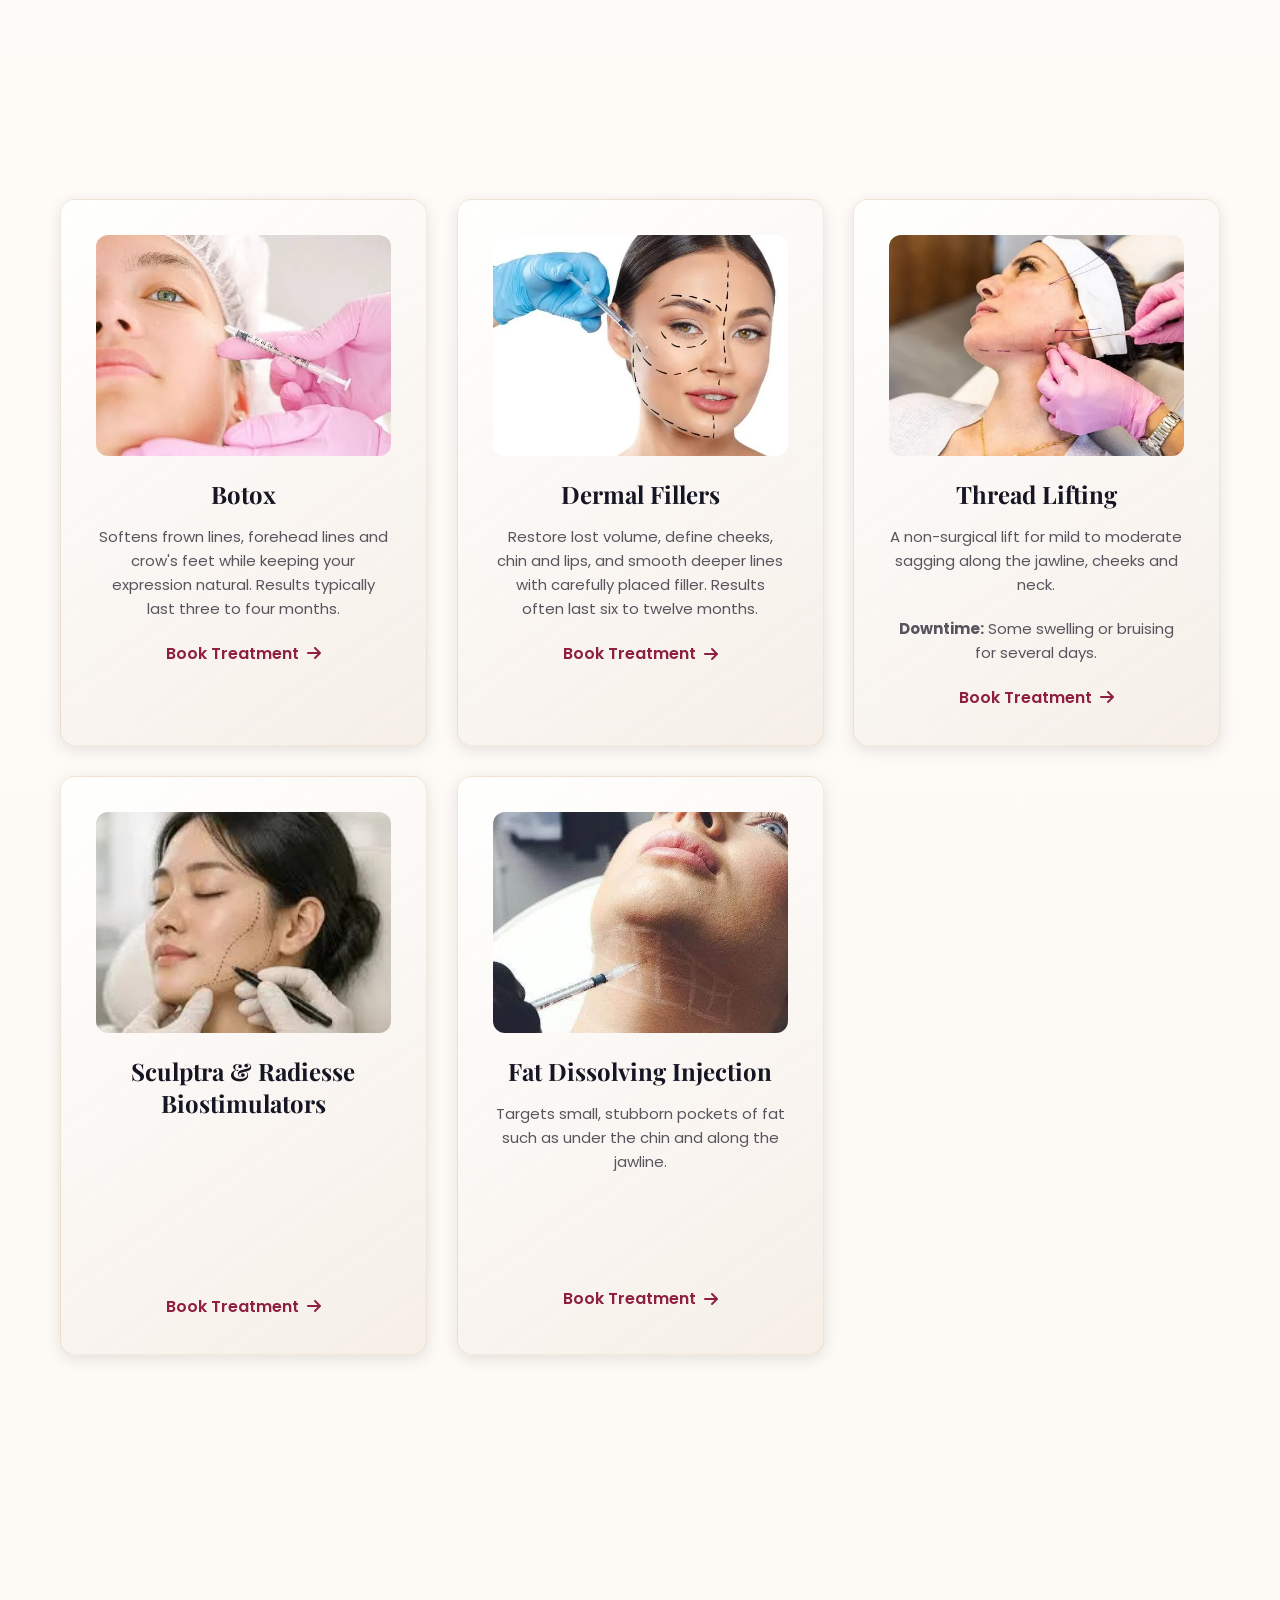
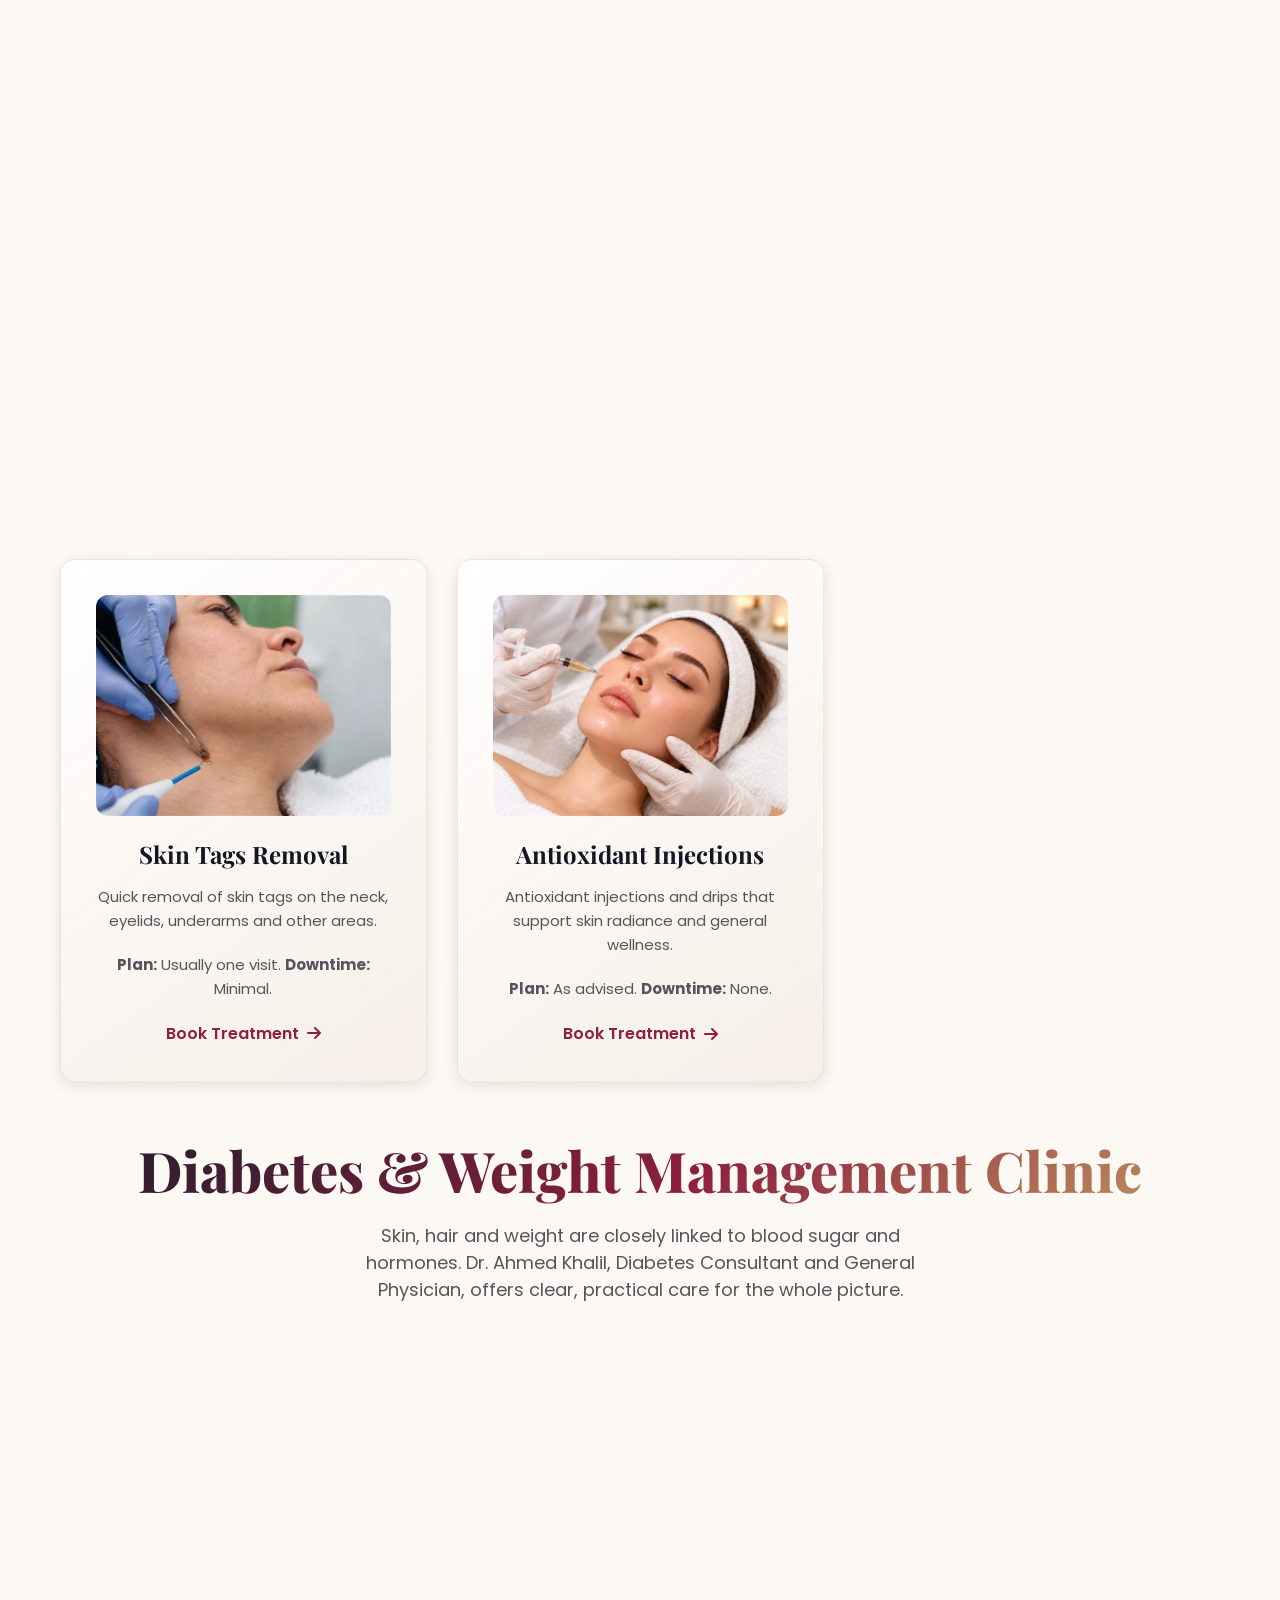
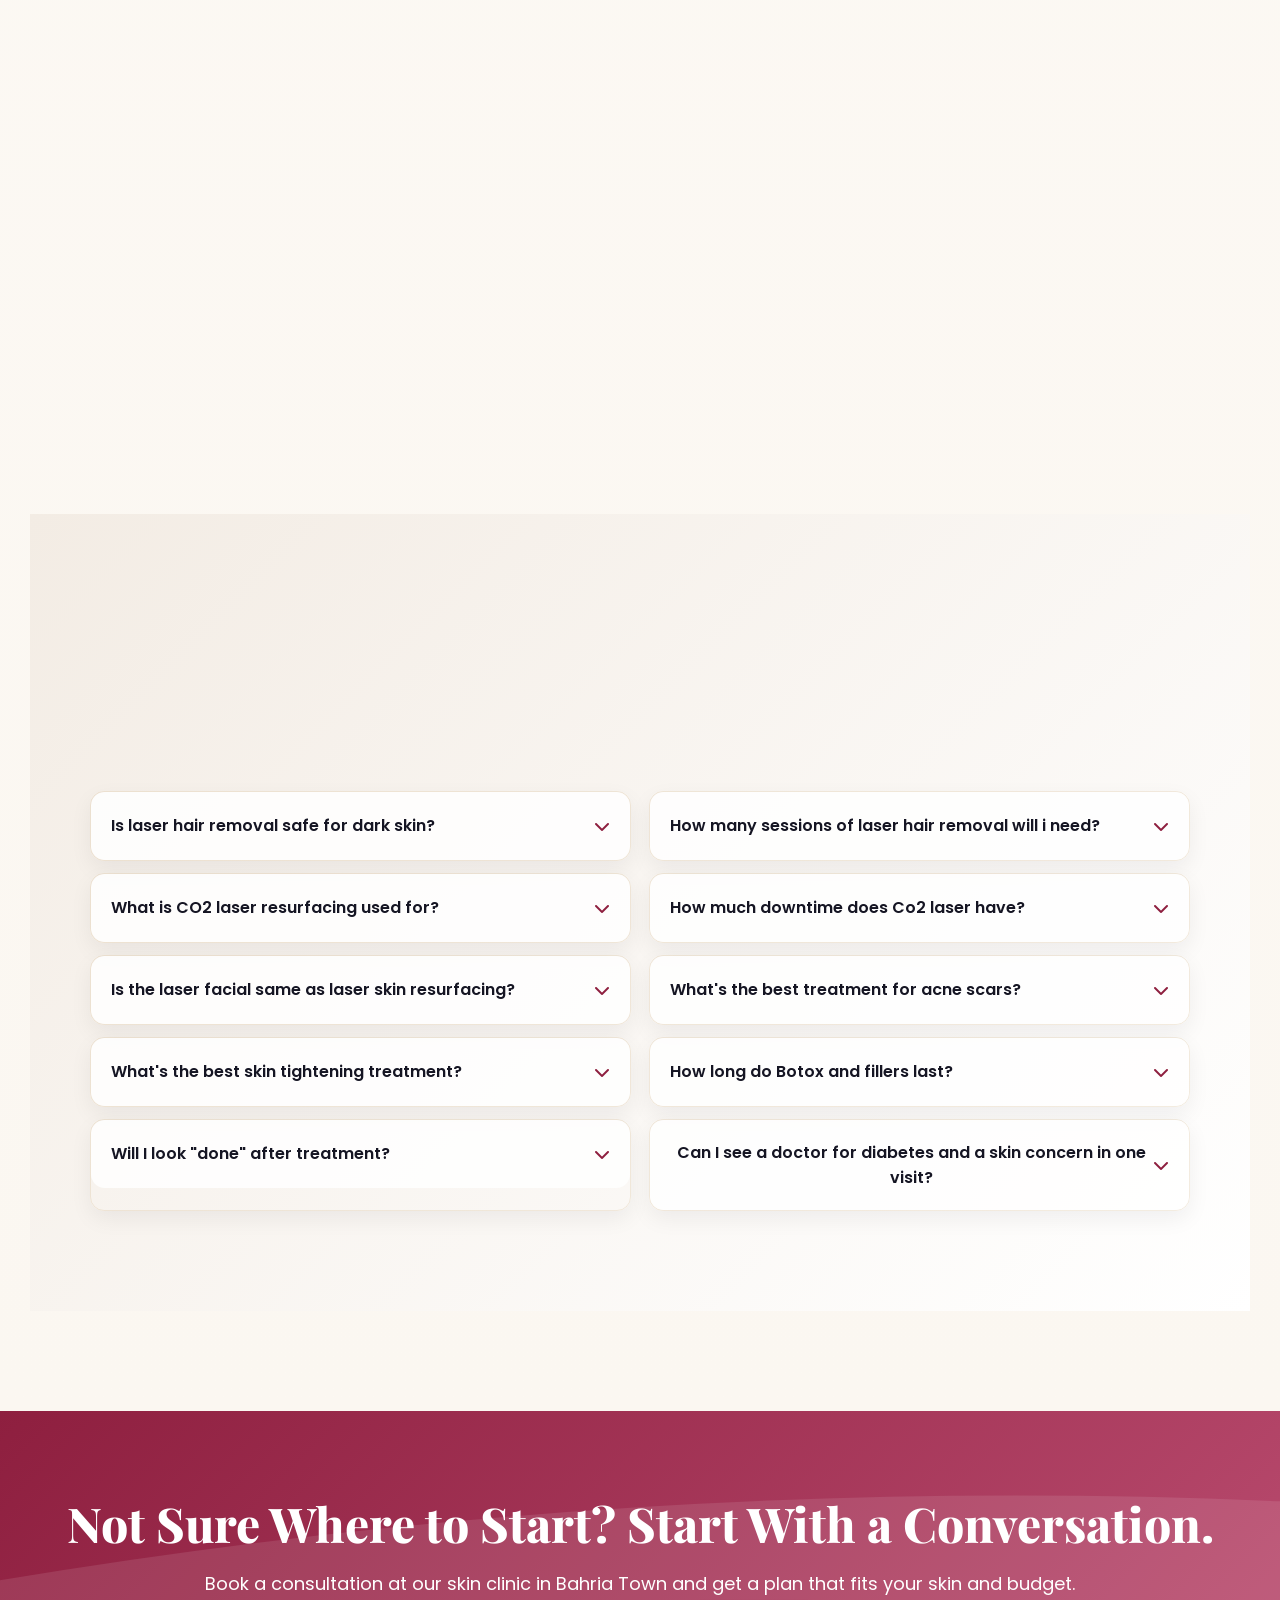
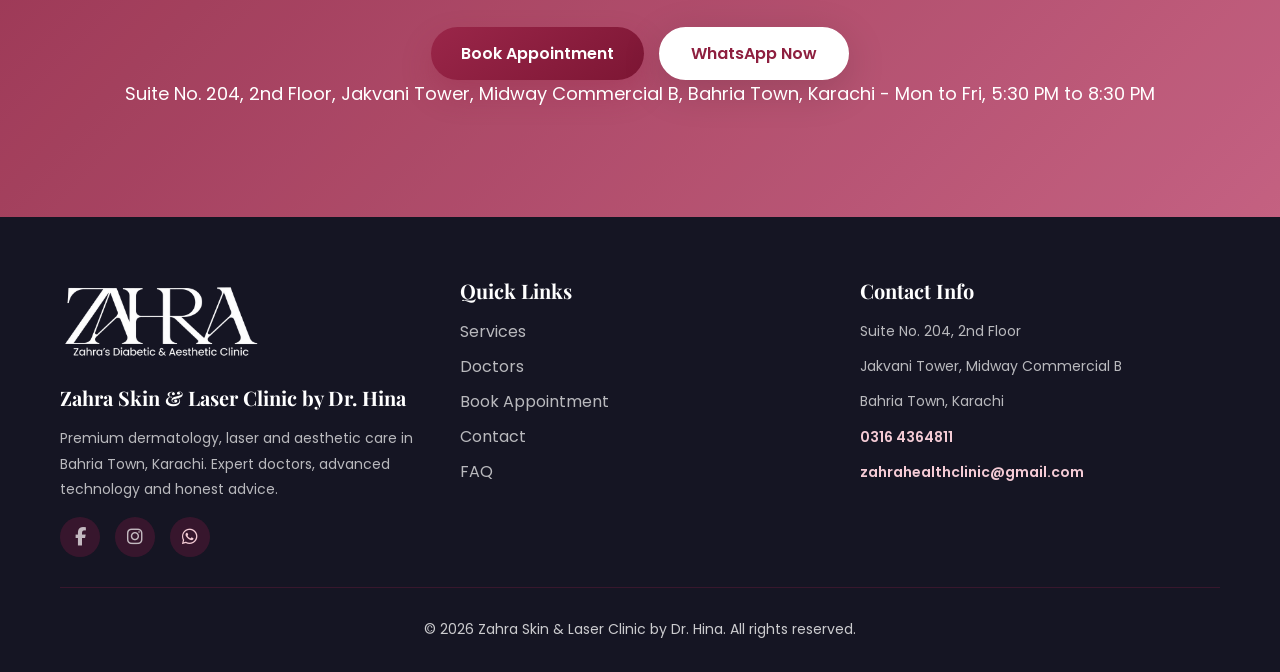
<file: services.html>
<!DOCTYPE html>
<html lang="en">

<head>
    <meta name="robots" content="index, follow">
    <meta charset="UTF-8">
    <meta name="viewport" content="width=device-width, initial-scale=1.0">
    <meta name="description"
        content="Explore laser, aesthetic, dermatology, hair, body, diabetes and weight management services at Zahra Health Clinic in Bahria Town Karachi.">
    <link rel="canonical" href="https://www.zahraskinlaserclinicbydrhina.com/services.html">
    <link rel="icon" href="favicon.ico?v=20261024" sizes="any">
    <link rel="icon" type="image/png" sizes="32x32" href="assets/logo/favicon-32.png?v=20261024">
    <link rel="icon" type="image/png" sizes="192x192" href="assets/logo/favicon-192.png?v=20261024">
    <link rel="apple-touch-icon" sizes="180x180" href="assets/logo/apple-touch-icon.png?v=20261024">
    <title>Skin Clinic in Karachi: Laser, Aesthetic &amp; Dermatology Services</title>
    <link rel="preconnect" href="https://fonts.googleapis.com">
    <link rel="preconnect" href="https://fonts.gstatic.com" crossorigin>
    <link rel="stylesheet"
        href="https://fonts.googleapis.com/css2?family=Poppins:wght@300;400;500;600;700;800&family=Playfair+Display:wght@700;800&display=swap" media="print" onload="this.media='all'">
    <noscript><link rel="stylesheet"
        href="https://fonts.googleapis.com/css2?family=Poppins:wght@300;400;500;600;700;800&family=Playfair+Display:wght@700;800&display=swap"></noscript>
    <link rel="stylesheet" href="https://cdnjs.cloudflare.com/ajax/libs/font-awesome/6.4.0/css/all.min.css" media="print" onload="this.media='all'">
    <noscript><link rel="stylesheet" href="https://cdnjs.cloudflare.com/ajax/libs/font-awesome/6.4.0/css/all.min.css"></noscript>
    <link rel="stylesheet" href="css/styles.css?v=20261026-carousel">
    <link rel="stylesheet" href="css/page-images.css?v=20261026-service-cards2">
    <link rel="stylesheet" href="css/mobile-navigation.css?v=20261024-review2">
    <link rel="stylesheet" href="css/chatbot.css?v=3">
</head>

<body>
    <div class="scroll-progress-bar"></div>
    <div class="loading-screen" id="loadingScreen">
        <div class="loading-container">
            <div class="clinic-logo-loader"><img class="logo-image-loader" src="assets/logo/zahra-clinic-logo-transparent.webp"
                    alt="Zahra's Diabetic &amp; Aesthetic Clinic"></div>
            <p class="loading-text">Zahra Health Clinic</p>
            <div class="loading-dots"><span></span><span></span><span></span></div>
        </div>
    </div>
    <nav class="navbar" id="navbar">
        <div class="nav-container"><a class="nav-logo" href="index.html">
                <img class="site-logo" src="assets/logo/zahra-clinic-logo-transparent.webp"
                    alt="Zahra's Diabetic &amp; Aesthetic Clinic">
            </a><button class="hamburger" id="hamburger" type="button" aria-label="Toggle navigation menu"
                aria-controls="navMenu" aria-expanded="false"><span></span><span></span><span></span></button>
            <ul class="nav-menu" id="navMenu">
                <li><a href="index.html" class="nav-link">Home</a></li>
                <li class="nav-dropdown">
                    <a href="services.html" class="nav-link nav-dropdown-page">Services</a>
                    <button class="nav-dropdown-toggle" type="button" aria-label="Toggle services submenu" aria-expanded="false" aria-controls="mobileServicesMenu"><span class="nav-dropdown-chevron" aria-hidden="true"></span></button>
                    <ul class="nav-dropdown-menu" id="mobileServicesMenu" hidden>
                        <li class="nav-dropdown-group">
                            <a href="aesthetic-dermatology.html">Aesthetic Dermatology</a>
                            <button class="nav-dropdown-toggle nav-submenu-toggle" type="button" aria-label="Toggle Aesthetic Dermatology treatments" aria-expanded="false" aria-controls="services-aesthetic-submenu"><span class="nav-dropdown-chevron" aria-hidden="true"></span></button>
                            <ul class="nav-dropdown-menu nav-flyout" id="services-aesthetic-submenu" hidden>
                                <li><a href="aesthetic-dermatology.html#service-laser-treatment">Laser Hair Removal (Soprano Titanium)</a></li>
                                <li><a href="aesthetic-dermatology.html#service-skincare">CO2 Laser Resurfacing</a></li>
                                <li><a href="aesthetic-dermatology.html#service-dermatology">Acne &amp; Scars Treatment</a></li>
                                <li><a href="aesthetic-dermatology.html#service-hydrafacial">HydraFacial</a></li>
                                <li><a href="aesthetic-dermatology.html#service-rf-microneedling">Microneedling &amp; PRP Face</a></li>
                                <li><a href="aesthetic-dermatology.html#service-glutathione">Skin Boosters: PDRN &amp; Polynucleotide</a></li>
                                <li><a href="aesthetic-dermatology.html#service-chemical-peels">Chemical Peels</a></li>
                                <li><a href="aesthetic-dermatology.html#service-exosomes">Exosomes</a></li>
                                <li><a href="aesthetic-dermatology.html#service-hands-feet-rejuvenation">Hands &amp; Feet Rejuvenation</a></li>
                                <li><a href="aesthetic-dermatology.html#service-botox">Botox</a></li>
                                <li><a href="aesthetic-dermatology.html#service-dermal-fillers">Dermal Fillers</a></li>
                                <li><a href="aesthetic-dermatology.html#service-thread-lifts">Thread Lifting</a></li>
                                <li><a href="aesthetic-dermatology.html#service-biostimulators">Sculptra &amp; Radiesse Biostimulators</a></li>
                            </ul>
                        </li>
                        <li class="nav-dropdown-group">
                            <a href="mole-body-minor-procedures.html">Mole, Body &amp; Minor Procedures</a>
                            <button class="nav-dropdown-toggle nav-submenu-toggle" type="button" aria-label="Toggle Mole, Body &amp; Minor Procedures treatments" aria-expanded="false" aria-controls="services-minor-submenu"><span class="nav-dropdown-chevron" aria-hidden="true"></span></button>
                            <ul class="nav-dropdown-menu nav-flyout" id="services-minor-submenu" hidden>
                                <li><a href="mole-body-minor-procedures.html#service-fat-dissolving">Fat Dissolving Injection</a></li>
                                <li><a href="mole-body-minor-procedures.html#service-hair-nails-diseases">PRP Scalp &amp; Hair Fall Treatment</a></li>
                                <li><a href="mole-body-minor-procedures.html#service-stretch-marks">Stretch Marks Treatment</a></li>
                                <li><a href="mole-body-minor-procedures.html#service-mole-removal">Mole Removal</a></li>
                                <li><a href="mole-body-minor-procedures.html#service-skin-tags-removal">Skin Tags Removal</a></li>
                                <li><a href="mole-body-minor-procedures.html#service-antioxidant-injections">Antioxidant Injections</a></li>
                            </ul>
                        </li>
                        <li class="nav-dropdown-group">
                            <a href="diabetes-weight-management.html">Diabetes &amp; Weight Management</a>
                            <button class="nav-dropdown-toggle nav-submenu-toggle" type="button" aria-label="Toggle Diabetes &amp; Weight Management treatments" aria-expanded="false" aria-controls="services-diabetes-submenu"><span class="nav-dropdown-chevron" aria-hidden="true"></span></button>
                            <ul class="nav-dropdown-menu nav-flyout" id="services-diabetes-submenu" hidden>
                                <li><a href="diabetes-weight-management.html#service-diabetes">Diabetes &amp; Weight Management Clinic</a></li>
                            </ul>
                        </li>
                    </ul>
                </li>
                <li class="nav-dropdown">
                    <a href="doctors.html" class="nav-link nav-dropdown-page">Doctors</a>
                    <button class="nav-dropdown-toggle" type="button" aria-label="Toggle doctors submenu" aria-expanded="false" aria-controls="mobileDoctorsMenu"><span class="nav-dropdown-chevron" aria-hidden="true"></span></button>
                    <ul class="nav-dropdown-menu" id="mobileDoctorsMenu" hidden>
                        <li><a href="doctors.html#dr-hina-wazir">Dr. Hina Wazir</a></li>
                        <li><a href="doctors.html#dr-ahmed-khalil">Dr. Ahmed Khalil</a></li>
                        <li><a href="doctors.html#dr-saher-fatima">Dr. Saher Fatima</a></li>
                    </ul>
                </li>
                <li><a href="why-us.html" class="nav-link">Why Choose Us</a></li>
                <li><a href="reviews.html" class="nav-link">Reviews</a></li>
                <li><a href="index.html#gallery" class="nav-link">Before &amp; After</a></li>
                <li><a href="contact.html" class="nav-link">Contact</a></li>
                <li><a href="booking.html" class="nav-cta">Book Appointment</a></li>
            </ul>
        </div>
    </nav>
    <main class="page-main">
        <section class="page-hero page-hero--illustrated">
            <div class="container page-image-layout">
                <div class="section-header">
                    <h1 class="section-title">Skin Clinic in Karachi: Laser, Aesthetic &amp; Dermatology Services</h1>
                    <p class="section-subtitle">From CO2 laser resurfacing and laser hair removal for dark skin to acne
                        scar treatment, injectables and diabetes care, every treatment at our Bahria Town clinic starts
                        with a doctor who listens first.</p>
                    <br>
                    <p><a href="booking.html" class="btn btn-primary">Book a Consultation</a> <a
                            href="https://wa.me/923164364811" target="_blank" rel="noopener noreferrer"
                            class="btn btn-secondary">WhatsApp Us</a></p>
                </div>
                <div class="page-hero-visual page-hero-visual--portrait" aria-hidden="true">
                    <img src="assets/pages/services-treatment.webp" srcset="assets/pages/services-treatment-small.webp 400w, assets/pages/services-treatment.webp 800w" sizes="(max-width: 900px) 280px, 380px" alt="" width="1024" height="1536" fetchpriority="high" decoding="async">
                </div>
            </div>
        </section>
        <section class="services" id="services">
            <div class="container">

                <div class="section-header">
                    <h2 id="aesthetic-services" class="section-title"><a href="aesthetic-dermatology.html">Laser Treatments for Face &amp; Body</a></h2>
                    <p class="section-subtitle">Our laser and skin clinic uses modern systems with comfort cooling.
                        Settings are matched to your skin tone, which matters a lot for South Asian skin.</p>
                </div>
                <div class="services-grid">
                    <div class="service-card mobile-nav-target" id="service-laser-treatment" data-service="laser-treatment">
                        <img class="service-treatment-photo" src="assets/pages/treatments/laser-treatment-care.webp" alt="Laser treatment with protective eyewear" width="275" height="183" loading="lazy" decoding="async">
                        <h3>Laser Hair Removal (Soprano Titanium)</h3>
                        <p>Smooth skin without constant shaving or waxing. Our double-cooling laser keeps sessions
                            comfortable, and settings are chosen for darker skin tones.</p>
                        <p><strong>Ideal for:</strong> Face, underarms, arms, legs and bikini line.
                            <strong>Plan:</strong> A course of sessions. <strong>Downtime:</strong> Usually none; mild
                            redness for a few hours.
                        </p><a href="booking.html?treatment=Hair%20Laser%20Removal" class="service-link">Book Treatment
                            <i class="fas fa-arrow-right"></i></a>
                    </div>
                    <div class="service-card mobile-nav-target" id="service-skincare" data-service="skincare">
                        <img class="service-treatment-photo" src="assets/pages/treatments/fractional-co2-treatment.webp" alt="Fractional CO2 laser treatment with protective eye shields" width="549" height="559" loading="lazy" decoding="async">
                        <h3>CO2 Laser Resurfacing</h3>
                        <p>Fractional CO2 laser removes damaged layers and triggers fresh collagen, helping acne scars,
                            rough texture, large pores, fine lines and early skin laxity.</p>
                        <p><strong>Ideal for:</strong> Acne scars, uneven texture, enlarged pores and mild sagging.
                            <strong>Downtime:</strong> Redness and peeling for several days; sometimes longer.
                        </p><a href="booking.html?treatment=CO2%20Laser%20Resurfacing" class="service-link">Book
                            Treatment
                            <i class="fas fa-arrow-right"></i></a>
                    </div>
                    <div class="service-card mobile-nav-target" id="service-dermatology" data-service="dermatology">
                        <img class="service-treatment-photo" src="assets/pages/treatments/acne-scar-laser-care.webp" alt="CO2 laser treatment for acne scars with protective eye shields" width="640" height="427" loading="lazy" decoding="async">
                        <h3>Acne &amp; Scars Treatment</h3>
                        <p>We treat active acne first, then plan the right scar approach - laser, microneedling, peels
                            or a combination - around your scar type.</p>
                        <p><strong>Ideal for:</strong> Active acne, boxcar, rolling and pitted scars.
                            <strong>Plan:</strong> Combination plan over several visits.
                        </p><a href="booking.html?treatment=Consultation" class="service-link">Book Consultation <i
                                class="fas fa-arrow-right"></i></a>
                    </div>
                </div>
                <br>
                <br>
                <div class="section-header">
                    <h2 class="section-title">Skin Rejuvenation &amp; Glow Treatments</h2>
                    <p class="section-subtitle">For tired, dull, uneven or dehydrated skin. We explain how each option
                        differs so you only pay for what you need.</p>
                </div>
                <div class="services-grid">
                    <div class="service-card mobile-nav-target" id="service-hydrafacial" data-service="hydrafacial">
                        <img class="service-treatment-photo" src="assets/pages/treatments/hydrafacial-care.webp" alt="HydraFacial skin care treatment" width="586" height="522" loading="lazy" decoding="async">
                        <h3>HydraFacial</h3>
                        <p>Deep cleansing, extraction and hydration for fresh, glowing skin. Suitable for tired, dull,
                            uneven or dehydrated skin.</p><a href="booking.html?treatment=HydraFacial"
                            class="service-link">Book Treatment <i class="fas fa-arrow-right"></i></a>
                    </div>
                    <div class="service-card mobile-nav-target" id="service-rf-microneedling" data-service="rf-microneedling">
                        <div class="service-treatment-photo-pair"><img class="service-treatment-photo" src="assets/pages/treatments/microneedling-care.webp" alt="Microneedling treatment on the cheek" width="452" height="678" loading="lazy" decoding="async"><img class="service-treatment-photo" src="assets/pages/treatments/prp-face-care.webp" alt="Illustrative PRP face treatment" width="640" height="427" loading="lazy" decoding="async"></div>
                        <h3>Microneedling &amp; PRP Face</h3>
                        <p>Microneedling stimulates collagen to smooth texture and scars. PRP made from your own blood
                            supports repair and brings back glow.</p>
                        <p><strong>Downtime:</strong> Mild redness or swelling, usually short.</p><a
                            href="booking.html?treatment=PRP%20Face%20%26%20Scalp" class="service-link">Book Treatment
                            <i class="fas fa-arrow-right"></i></a>
                    </div>
                    <div class="service-card mobile-nav-target" id="service-glutathione" data-service="glutathione">
                        <img class="service-treatment-photo" src="assets/pages/treatments/skin-booster-care.webp" alt="Illustrative facial injectable treatment" width="640" height="427" loading="lazy" decoding="async">
                        <h3>Skin Boosters: PDRN &amp; Polynucleotide</h3>
                        <p>Injectable boosters for deep hydration, elasticity and better skin quality, with a soft,
                            healthy finish.</p>
                        <p><strong>Downtime:</strong> Small bumps settle within a day or two.</p><a
                            href="booking.html?treatment=PDRN%20and%20Polynucleotide" class="service-link">Book Treatment <i
                                class="fas fa-arrow-right"></i></a>
                    </div>
                    <div class="service-card mobile-nav-target" id="service-chemical-peels" data-service="chemical-peels">
                        <img class="service-treatment-photo" src="assets/pages/treatments/chemical-peels-care.webp" alt="Illustrative facial skin treatment" width="399" height="501" loading="lazy" decoding="async">
                        <h3>Chemical Peels</h3>
                        <p>Medical-grade peels for pigmentation, acne marks and rough texture, chosen by strength to
                            suit your skin.</p>
                        <p><strong>Plan:</strong> Repeated at intervals. <strong>Downtime:</strong> Light flaking for a
                            few days.</p><a href="booking.html?treatment=Chemical%20Peels" class="service-link">Book
                            Treatment <i class="fas fa-arrow-right"></i></a>
                    </div>
                    <div class="service-card mobile-nav-target" id="service-exosomes" data-service="exosomes">
                        <img class="service-treatment-photo" src="assets/pages/treatments/exosomes-treatment-clean.webp" alt="Illustrative facial injectable treatment" width="640" height="480" loading="lazy" decoding="async">
                        <h3>Exosomes</h3>
                        <p>A regenerative therapy that supports healing and glow, often paired with microneedling.</p>
                        <p><strong>Ideal for:</strong> Post-procedure recovery, dull or damaged skin.
                            <strong>Downtime:</strong> Minimal.
                        </p>
                        <a href="booking.html?treatment=Exosomes" class="service-link">Book Treatment <i
                                class="fas fa-arrow-right"></i></a>
                    </div>
                    <div class="service-card mobile-nav-target" id="service-hands-feet-rejuvenation" data-service="hands-feet-rejuvenation">
                        <img class="service-treatment-photo" src="assets/pages/treatments/hands-feet-care.webp" alt="Hands and feet rejuvenation treatment" width="447" height="447" loading="lazy" decoding="async">
                        <h3>Hands &amp; Feet Rejuvenation</h3>
                        <p>Improve texture, volume and tone so your hands and feet look as cared for as your face.</p>
                        <p><strong>Ideal for:</strong> Thin, crepey or pigmented skin. <strong>Downtime:</strong>
                            Usually minimal.</p>
                        <a href="booking.html?treatment=Hands%20and%20Feet%20Rejuvenation" class="service-link">Book
                            Treatment <i class="fas fa-arrow-right"></i></a>
                    </div>
                </div>
                <br>
                <br>
                <div class="section-header">
                    <h2 class="section-title">Injectables, Lifting &amp; Skin Tightening</h2>
                    <p class="section-subtitle">Looking for the best skin tightening treatment? It depends on how much
                        laxity you have. We'll tell you plainly which option fits, and when it's better to wait.</p>
                </div>
                <div class="services-grid">
                    <div class="service-card mobile-nav-target" id="service-botox" data-service="botox">
                        <img class="service-treatment-photo" src="assets/pages/treatments/injectable-treatment-care.webp" alt="Facial injectable treatment" width="452" height="678" loading="lazy" decoding="async">
                        <h3>Botox</h3>
                        <p>Softens frown lines, forehead lines and crow's feet while keeping your expression natural.
                            Results typically last three to four months.</p><a href="booking.html?treatment=Botox"
                            class="service-link">Book Treatment <i class="fas fa-arrow-right"></i></a>
                    </div>
                    <div class="service-card mobile-nav-target" id="service-dermal-fillers" data-service="dermal-fillers">
                        <img class="service-treatment-photo" src="assets/pages/treatments/facial-treatment-planning.webp" alt="Facial assessment and injectable treatment planning" width="554" height="554" loading="lazy" decoding="async">
                        <h3>Dermal Fillers</h3>
                        <p>Restore lost volume, define cheeks, chin and lips, and smooth deeper lines with carefully
                            placed filler. Results often last six to twelve months.</p><a
                            href="booking.html?treatment=Filler" class="service-link">Book Treatment <i
                                class="fas fa-arrow-right"></i></a>
                    </div>
                    <div class="service-card mobile-nav-target" id="service-thread-lifts" data-service="thread-lifts">
                        <img class="service-treatment-photo" src="assets/pages/treatments/thread-lifting-care.webp" alt="Thread lifting treatment" width="640" height="427" loading="lazy" decoding="async">
                        <h3>Thread Lifting</h3>
                        <p>A non-surgical lift for mild to moderate sagging along the jawline, cheeks and neck.</p>
                        <p><strong>Downtime:</strong> Some swelling or bruising for several days.</p><a
                            href="booking.html?treatment=Thread%20Lift" class="service-link">Book Treatment <i
                                class="fas fa-arrow-right"></i></a>
                    </div>
                    <div class="service-card mobile-nav-target" id="service-biostimulators" data-service="biostimulators">
                        <img class="service-treatment-photo" src="assets/pages/treatments/biostimulator-planning.webp" alt="Facial assessment and treatment planning" width="225" height="225" loading="lazy" decoding="async">
                        <h3>Sculptra &amp; Radiesse Biostimulators</h3>
                        <p>Support your skin's natural collagen rebuilding so firmness and contour improve gradually and
                            look natural.</p>
                        <p><strong>Ideal for:</strong> Early to moderate laxity and lost firmness.
                            <strong>Downtime:</strong> Minimal.
                        </p>
                        <a href="booking.html?treatment=Biostimulator%20Treatments" class="service-link">Book Treatment
                            <i class="fas fa-arrow-right"></i></a>
                    </div>
                    <div class="service-card mobile-nav-target" id="service-fat-dissolving" data-service="fat-dissolving">
                        <img class="service-treatment-photo" src="assets/pages/treatments/fat-dissolving-care.webp" alt="Injectable treatment beneath the chin" width="547" height="365" loading="lazy" decoding="async">
                        <h3>Fat Dissolving Injection</h3>
                        <p>Targets small, stubborn pockets of fat such as under the chin and along the jawline.</p>
                        <p><strong>Ideal for:</strong> Small localised fat. <strong>Downtime:</strong> Swelling or
                            tenderness for a few days.</p>
                        <a href="booking.html?treatment=Fat%20Dissolving%20Injection" class="service-link">Book
                            Treatment <i class="fas fa-arrow-right"></i></a>
                    </div>
                </div>
                <br>
                <br>
                <div class="section-header">
                    <h2 id="minor-procedures" class="section-title"><a href="mole-body-minor-procedures.html">Hair, Body &amp; Minor Procedures</a></h2>
                    <p class="section-subtitle">Everyday concerns, treated with proper medical care.</p>
                </div>
                <div class="services-grid">
                    <div class="service-card mobile-nav-target" id="service-hair-nails-diseases" data-service="hair-nails-diseases">
                        <img class="service-treatment-photo" src="assets/pages/treatments/prp-scalp-care.webp" alt="PRP scalp treatment for hair concerns" width="640" height="364" loading="lazy" decoding="async">
                        <h3>PRP Scalp &amp; Hair Fall Treatment</h3>
                        <p>We look for the cause first, such as thyroid, nutrition or stress, and then support regrowth
                            with PRP and other therapies where they make sense.</p><a
                            href="booking.html?treatment=PRP%20Face%20%26%20Scalp" class="service-link">Book
                            Consultation <i class="fas fa-arrow-right"></i></a>
                    </div>
                    <div class="service-card mobile-nav-target" id="service-stretch-marks" data-service="stretch-marks">
                        <img class="service-treatment-photo" src="assets/pages/treatments/stretch-marks-care.webp" alt="Illustration of stretch marks on body skin" width="638" height="480" loading="lazy" decoding="async">
                        <h3>Stretch Marks Treatment</h3>
                        <p>Personalized plans to soften the look of stretch marks and improve body skin texture.</p>
                        <p><strong>Plan:</strong> Multiple sessions. <strong>Downtime:</strong> Depends on the method.
                        </p>
                        <a href="booking.html?treatment=Stretch%20Marks%20Treatment" class="service-link">Book Treatment
                            <i class="fas fa-arrow-right"></i></a>
                    </div>
                    <div class="service-card mobile-nav-target" id="service-mole-removal" data-service="mole-removal">
                        <img class="service-treatment-photo" src="assets/pages/treatments/mole-removal-care.webp" alt="Assessment and treatment of a mole" width="576" height="347" loading="lazy" decoding="async">
                        <h3>Mole Removal</h3>
                        <p>Careful removal with attention to safety. Any unusual mole is assessed properly first.</p>
                        <p><strong>Plan:</strong> Usually one visit. <strong>Downtime:</strong> Small wound heals over
                            days to weeks.</p>
                        <a href="booking.html?treatment=Mole%20Removal" class="service-link">Book Treatment <i
                                class="fas fa-arrow-right"></i></a>
                    </div>
                    <div class="service-card mobile-nav-target" id="service-skin-tags-removal" data-service="skin-tags-removal">
                        <img class="service-treatment-photo" src="assets/pages/treatments/skin-tags-care.webp" alt="Removal of a small skin growth" width="638" height="480" loading="lazy" decoding="async">
                        <h3>Skin Tags Removal</h3>
                        <p>Quick removal of skin tags on the neck, eyelids, underarms and other areas.</p>
                        <p><strong>Plan:</strong> Usually one visit. <strong>Downtime:</strong> Minimal.</p>
                        <a href="booking.html?treatment=Skin%20Tags%20Removal" class="service-link">Book Treatment <i
                                class="fas fa-arrow-right"></i></a>
                    </div>
                    <div class="service-card mobile-nav-target" id="service-antioxidant-injections" data-service="antioxidant-injections">
                        <img class="service-treatment-photo" src="assets/pages/treatments/antioxidant-treatment-clean.webp" alt="Illustrative facial injectable treatment" width="640" height="480" loading="lazy" decoding="async">
                        <h3>Antioxidant Injections</h3>
                        <p>Antioxidant injections and drips that support skin radiance and general wellness.</p>
                        <p><strong>Plan:</strong> As advised. <strong>Downtime:</strong> None.</p>
                        <a href="booking.html?treatment=Antioxidant%20Injections" class="service-link">Book Treatment <i
                                class="fas fa-arrow-right"></i></a>
                    </div>
                </div>
                <br>
                <br>

                <div class="section-header">
                    <h2 id="diabetes-services" class="section-title"><a href="diabetes-weight-management.html">Diabetes &amp; Weight Management Clinic</a></h2>
                    <p class="section-subtitle">Skin, hair and weight are closely linked to blood sugar and hormones.
                        Dr. Ahmed Khalil, Diabetes Consultant and General Physician, offers clear, practical care for
                        the whole picture.</p>
                </div>
                <div class="services-grid">
                    <div class="service-card mobile-nav-target" id="service-diabetes" data-service="diabetes">
                        <h3>Diabetes &amp; Weight Management Clinic</h3>
                        <p>Dr. Ahmed Khalil offers clear, practical care for obesity treatment, blood sugar, blood
                            pressure, high cholesterol, diabetic foot and thyroid concerns.</p><a
                            href="booking.html?treatment=Consultation" class="service-link">Book Consultation <i
                                class="fas fa-arrow-right"></i></a>
                    </div>
                </div>
                <br>
                <br>

                <div class="section-header services-detail-copy">
                    <h2 class="section-title">Additional Treatments</h2>
                    <p class="section-subtitle">We also provide stretch marks treatment, mole removal, skin tags
                        removal, antioxidant injections, Exosomes, Hands &amp; Feet Rejuvenation, Sculptra &amp;
                        Radiesse biostimulators and Fat Dissolving Injections. Suitability, sessions and downtime depend
                        on the method and your individual assessment.</p>
                </div>
                <div class="section-header services-detail-copy">
                    <h2 class="section-title">How Your First Visit Works</h2>
                    <p class="section-subtitle"><strong>We listen:</strong> Tell us your concern, goals and medical
                        history.</p>
                    <p class="section-subtitle"><strong>We examine:</strong> Your doctor assesses your skin type and
                        suggests suitable options.</p>
                    <p class="section-subtitle"><strong>You decide:</strong> You get a plan, honest timelines and
                        prices. Start now or take your time.</p>
                    <p class="section-subtitle">Sessions, results and downtime are typical. Your doctor confirms them at
                        consultation, as every skin responds differently.</p>
                </div>

            </div>
            <!-- FAQ section -->
            <section class="faq" id="faq">
                <div class="container">
                    <div class="section-header">
                        <h2 class="section-title">Frequently Asked Questions</h2>
                        <p class="section-subtitle">Common questions about our treatments and services</p>
                    </div>

                    <div class="faq-container">
                        <div class="faq-item">
                            <button class="faq-question">
                                <span>Is laser hair removal safe for dark skin? </span>
                                <i class="fas fa-chevron-down"></i>
                            </button>
                            <div class="faq-answer">
                                <p>Laser hair removal can be considered for many skin types, but darker skin requires
                                    suitable technology, careful settings and professional assessment.</p>
                            </div>
                        </div>

                        <div class="faq-item">
                            <button class="faq-question">
                                <span>How many sessions of laser hair removal will i need?</span>
                                <i class="fas fa-chevron-down"></i>
                            </button>
                            <div class="faq-answer">
                                <p>There is 8 to 10 sessions is no hormonal issues.</p>
                            </div>
                        </div>

                        <div class="faq-item">
                            <button class="faq-question">
                                <span>What is CO2 laser resurfacing used for?</span>
                                <i class="fas fa-chevron-down"></i>
                            </button>
                            <div class="faq-answer">
                                <p>CO2 laser resurfacing may help selected concerns such as acne scars, uneven texture
                                    and enlarged pores. Your doctor confirms suitability, recovery and aftercare during
                                    consultation.</p>
                            </div>
                        </div>

                        <div class="faq-item">
                            <button class="faq-question">
                                <span>How much downtime does Co2 laser have?</span>
                                <i class="fas fa-chevron-down"></i>
                            </button>
                            <div class="faq-answer">
                                <p>Downtime typically ranges from 5 to 7 days, during which you may experience mild
                                    redness, peeling, and skin healing.</p>
                            </div>
                        </div>

                        <div class="faq-item">
                            <button class="faq-question">
                                <span>Is the laser facial same as laser skin resurfacing?</span>
                                <i class="fas fa-chevron-down"></i>
                            </button>
                            <div class="faq-answer">
                                <p>No. A laser facial is a gentle procedure with zero downtime designed to brighten and
                                    refresh the skin, whereas laser resurfacing is a deeper treatment designed to target
                                    structural issues like deep scars and wrinkles.</p>
                            </div>
                        </div>

                        <div class="faq-item">
                            <button class="faq-question">
                                <span>What's the best treatment for acne scars?</span>
                                <i class="fas fa-chevron-down"></i>
                            </button>
                            <div class="faq-answer">
                                <p>Fractional CO2 laser, microneedling (PRP/RF), and subcision are among the most
                                    effective treatments, chosen based on the specific depth and type of your scars.</p>
                            </div>
                        </div>

                        <div class="faq-item">
                            <button class="faq-question">
                                <span>What's the best skin tightening treatment?</span>
                                <i class="fas fa-chevron-down"></i>
                            </button>
                            <div class="faq-answer">
                                <p>There are many options your doctor will discuss during consultation depending on skin
                                    laxity, amount of collagen loss, some of them are CO2 laser resurfacing, thread
                                    lift, biostimulator or combination.</p>
                            </div>
                        </div>

                        <div class="faq-item">
                            <button class="faq-question">
                                <span>How long do Botox and fillers last?</span>
                                <i class="fas fa-chevron-down"></i>
                            </button>
                            <div class="faq-answer">
                                <p>Botox for 3 to 4 months and filler can last form 6 months till 1 year. </p>
                            </div>
                        </div>

                        <div class="faq-item">
                            <button class="faq-question">
                                <span>Will I look "done" after treatment?</span>
                                <i class="fas fa-chevron-down"></i>
                            </button>
                            <div class="faq-answer">
                                <p>Not at all. Our goal is to enhance your natural beauty with subtle, precise
                                    adjustments so you look refreshed and rejuvenated, never overdone. </p>
                            </div>
                        </div>
                        <div class="faq-item">
                            <button class="faq-question">
                                <span>Can I see a doctor for diabetes and a skin concern in one visit?</span>
                                <i class="fas fa-chevron-down"></i>
                            </button>
                            <div class="faq-answer">
                                <p>Yes, you can consult with our qualified specialists to address both internal health
                                    conditions like diabetes and skin concerns during your appointment. </p>
                            </div>
                        </div>
                    </div>
                </div>
            </section>

        </section>
        <div class="service-modal" id="serviceModal" aria-hidden="true">
            <div class="service-modal-backdrop" id="serviceModalBackdrop"></div>
            <div class="service-modal-panel" role="dialog" aria-modal="true" aria-labelledby="serviceModalTitle">
                <button class="service-modal-close" id="serviceModalClose" type="button"
                    aria-label="Close service details"><i class="fas fa-times"></i></button>
                <div class="service-modal-header">
                    <div class="service-modal-icon" id="serviceModalIcon"><i class="fas fa-spa"></i></div>
                    <div>
                        <h3 id="serviceModalTitle">Service Title</h3>
                        <p id="serviceModalSubtitle">Service subtitle</p>
                    </div>
                </div>
                <p class="service-modal-description" id="serviceModalDescription">Service details go here.</p>
                <div class="service-modal-grid">
                    <div class="service-modal-card">
                        <h4>Ideal For</h4>
                        <p id="serviceModalIdealFor">-</p>
                    </div>
                    <div class="service-modal-card">
                        <h4>Session Duration</h4>
                        <p id="serviceModalDuration">-</p>
                    </div>
                    <div class="service-modal-card">
                        <h4>Downtime</h4>
                        <p id="serviceModalDowntime">-</p>
                    </div>
                </div>
                <div class="service-modal-actions">
                    <a href="booking.html" class="btn btn-primary" id="serviceModalBookBtn"><i
                            class="fas fa-calendar-check"></i> Book This Service</a>
                    <a href="https://wa.me/923164364811" target="_blank" rel="noopener noreferrer"
                        class="btn btn-secondary"><i class="fab fa-whatsapp"></i> WhatsApp Inquiry</a>
                </div>
            </div>
        </div>
        <section class="cta-banner">
            <div class="banner-content">
                <h2>Not Sure Where to Start? Start With a Conversation.</h2>
                <p>Book a consultation at our skin clinic in Bahria Town and get a plan that fits your skin and budget.
                </p>
                <div class="banner-buttons"><a href="booking.html" class="btn btn-primary">Book Appointment</a><a
                        href="https://wa.me/923164364811" target="_blank" rel="noopener noreferrer"
                        class="btn btn-white">WhatsApp Now</a></div>
                <p>Suite No. 204, 2nd Floor, Jakvani Tower, Midway Commercial B, Bahria Town, Karachi - Mon to Fri, 5:30
                    PM to 8:30 PM</p>
            </div>
        </section>
    </main>
    <footer class="footer">
        <div class="container">
            <div class="footer-content">
                <div class="footer-section">
                    <a class="footer-logo-link" href="index.html" aria-label="Zahra Health Clinic home">
                        <img class="footer-logo" src="assets/logo/zahra-clinic-logo-transparent.webp" alt="Zahra's Diabetic &amp; Aesthetic Clinic" width="616" height="254" loading="lazy" decoding="async">
                    </a>
                    <h4>Zahra Skin &amp; Laser Clinic by Dr. Hina</h4>
                    <p>Premium dermatology, laser and aesthetic care in Bahria Town, Karachi. Expert doctors, advanced
                        technology and honest advice.</p>
                    <div class="social-icons"><a href="https://www.facebook.com/711928275340270/" title="Facebook"
                            target="_blank" rel="noopener noreferrer"><i class="fab fa-facebook-f"></i></a><a
                            href="https://www.instagram.com/drhinawazir" title="Instagram" target="_blank"
                            rel="noopener noreferrer"><i class="fab fa-instagram"></i></a><a
                            href="https://wa.me/923164364811" title="WhatsApp" target="_blank"
                            rel="noopener noreferrer"><i class="fab fa-whatsapp"></i></a></div>
                </div>
                <div class="footer-section">
                    <h4>Quick Links</h4>
                    <ul>
                        <li><a href="services.html">Services</a></li>
                        <li><a href="doctors.html">Doctors</a></li>
                        <li><a href="booking.html">Book Appointment</a></li>
                        <li><a href="contact.html">Contact</a></li>
                        <li><a href="faq.html">FAQ</a></li>
                    </ul>
                </div>
                <div class="footer-section">
                    <h4>Contact Info</h4>
                    <p>Suite No. 204, 2nd Floor</p>
                    <p>Jakvani Tower, Midway Commercial B</p>
                    <p>Bahria Town, Karachi</p>
                    <p><a href="tel:03164364811">0316 4364811</a></p>
                    <p><a href="mailto:zahrahealthclinic@gmail.com">zahrahealthclinic@gmail.com</a></p>
                </div>
            </div>
            <div class="footer-bottom">
                <p>&copy; 2026 Zahra Skin &amp; Laser Clinic by Dr. Hina. All rights reserved.</p>
            </div>
        </div>
    </footer>
    <a href="https://wa.me/923164364811" target="_blank" rel="noopener noreferrer" class="whatsapp-float"><i
            class="fab fa-whatsapp"></i></a><button class="back-to-top" id="backToTop" aria-label="Back to top"><i
            class="fas fa-arrow-up"></i></button>
    <script src="scripts/script.js?v=20261026-carousel" defer></script>
    <script src="scripts/chatbot/chatbot-knowledge.js?v=2" defer></script>
    <script src="scripts/chatbot/chatbot-engine.js?v=1" defer></script>
    <script src="scripts/chatbot/chatbot.js?v=2" defer></script>
</body>

</html>
</file>
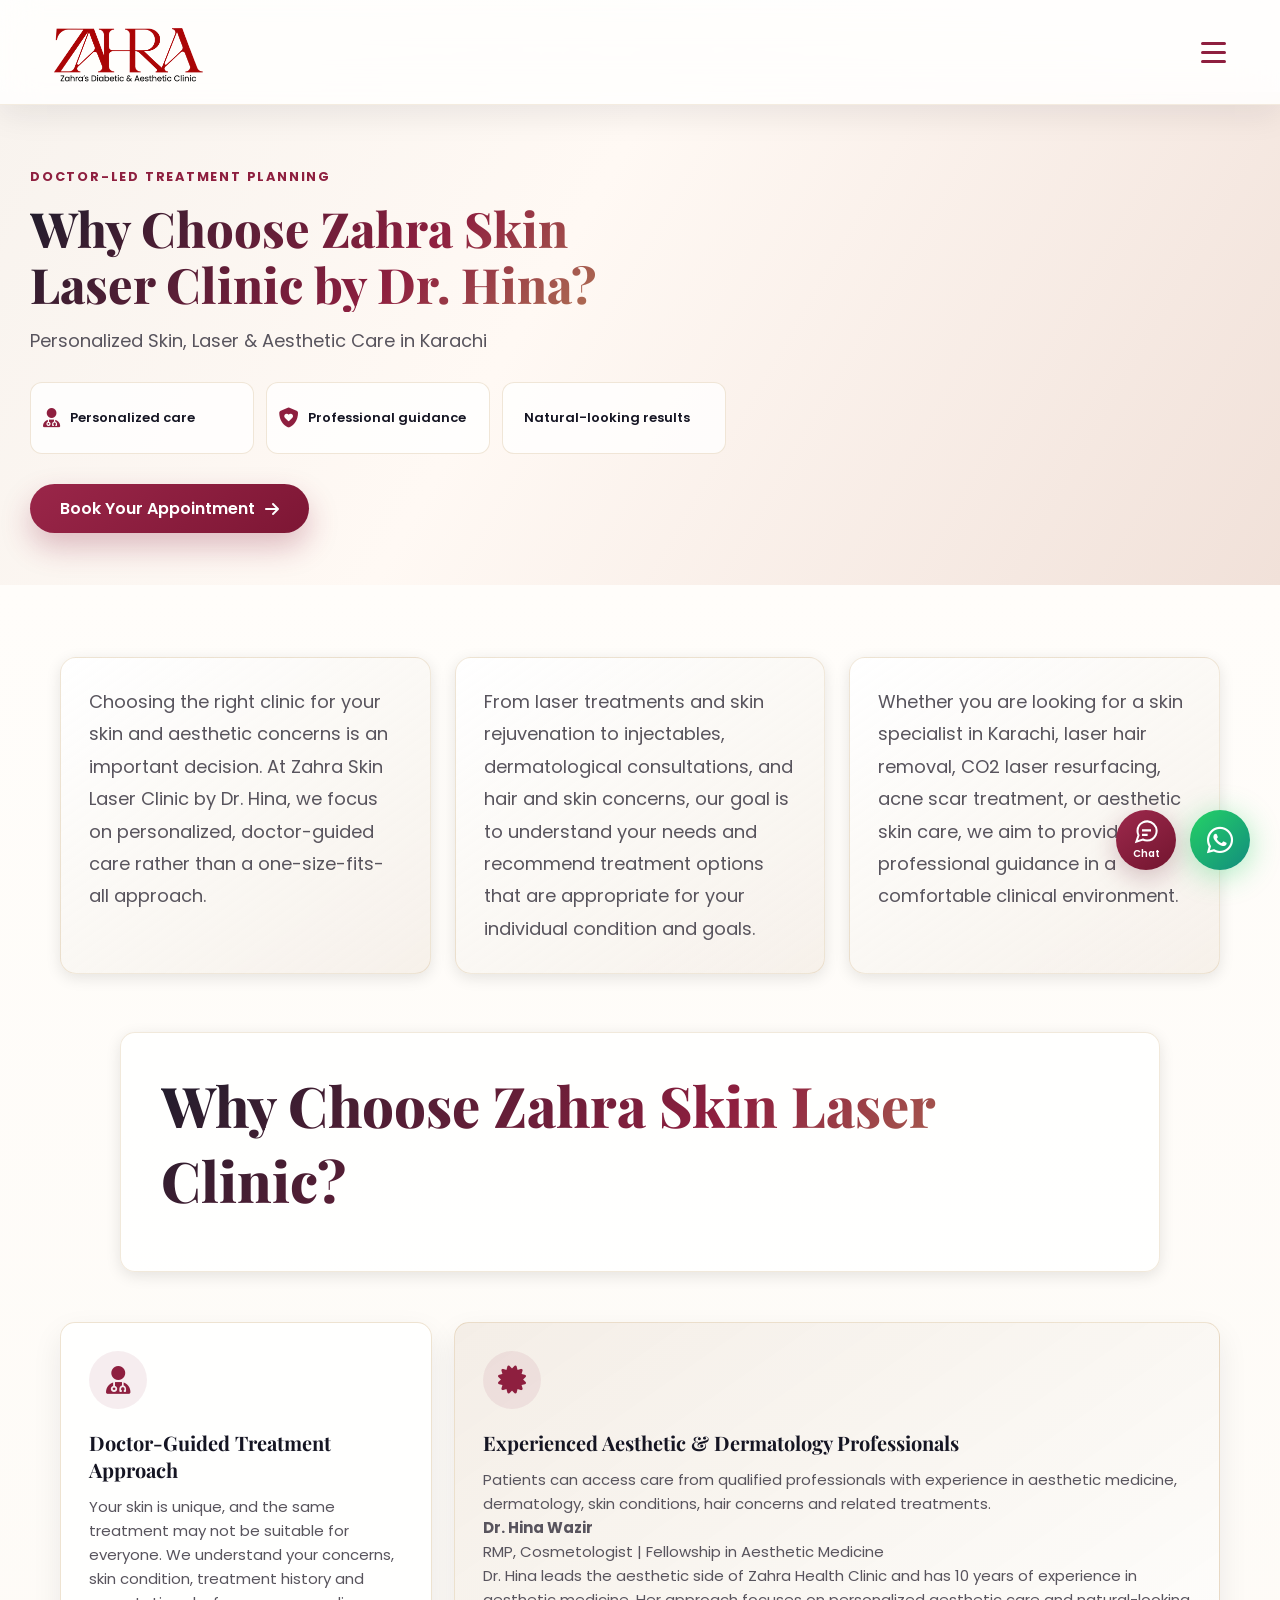
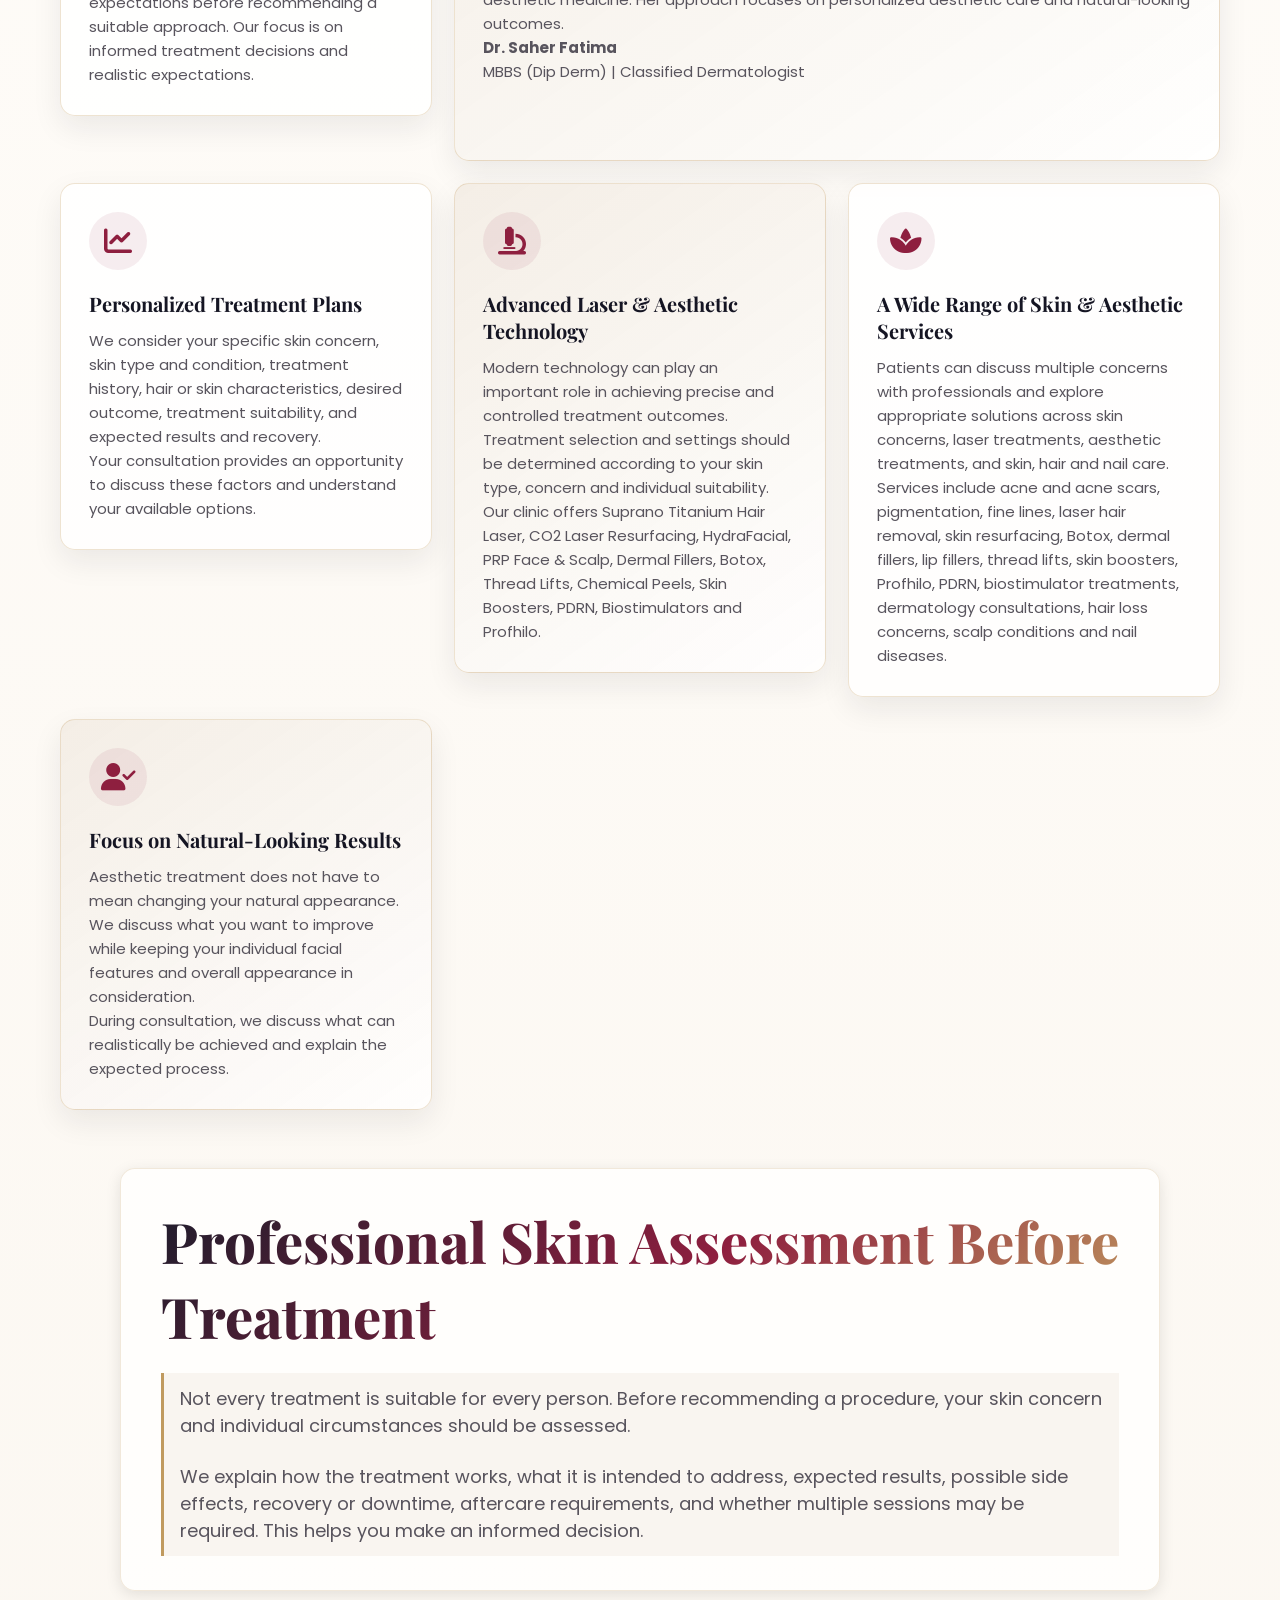
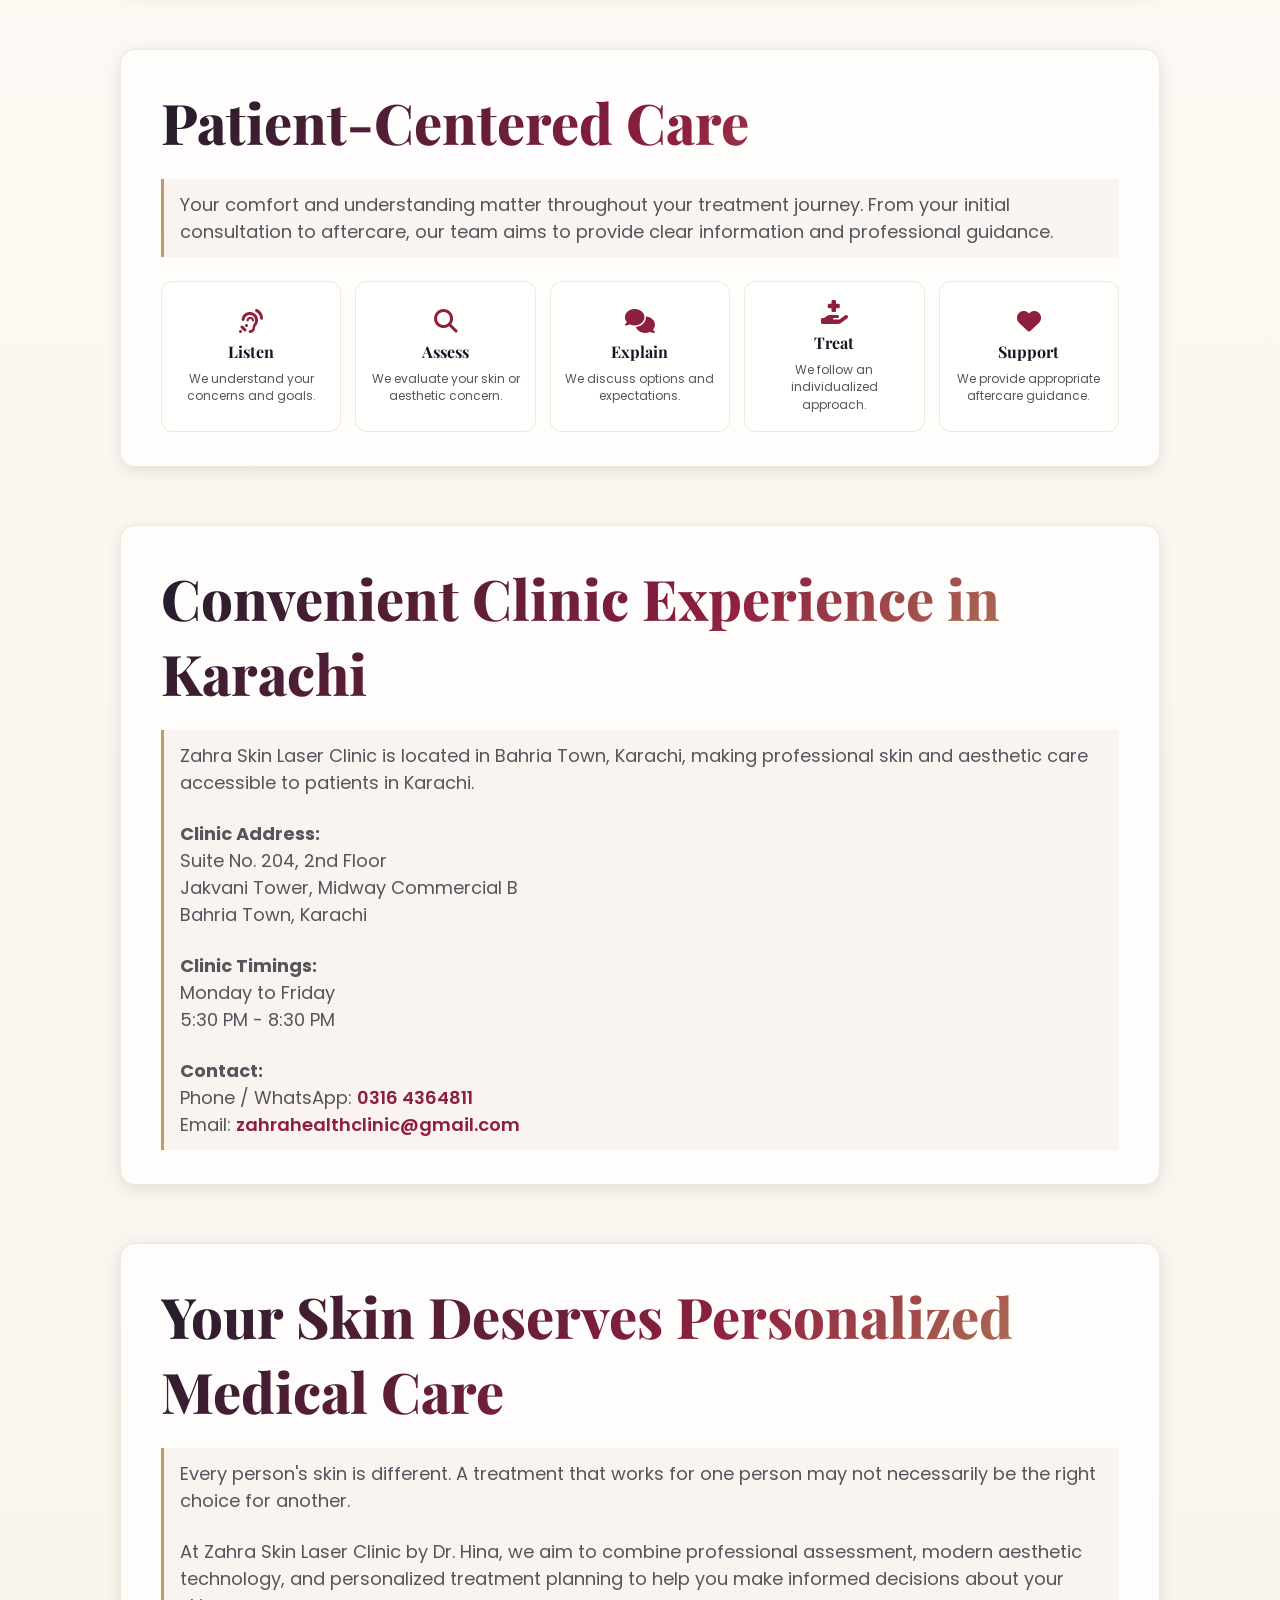
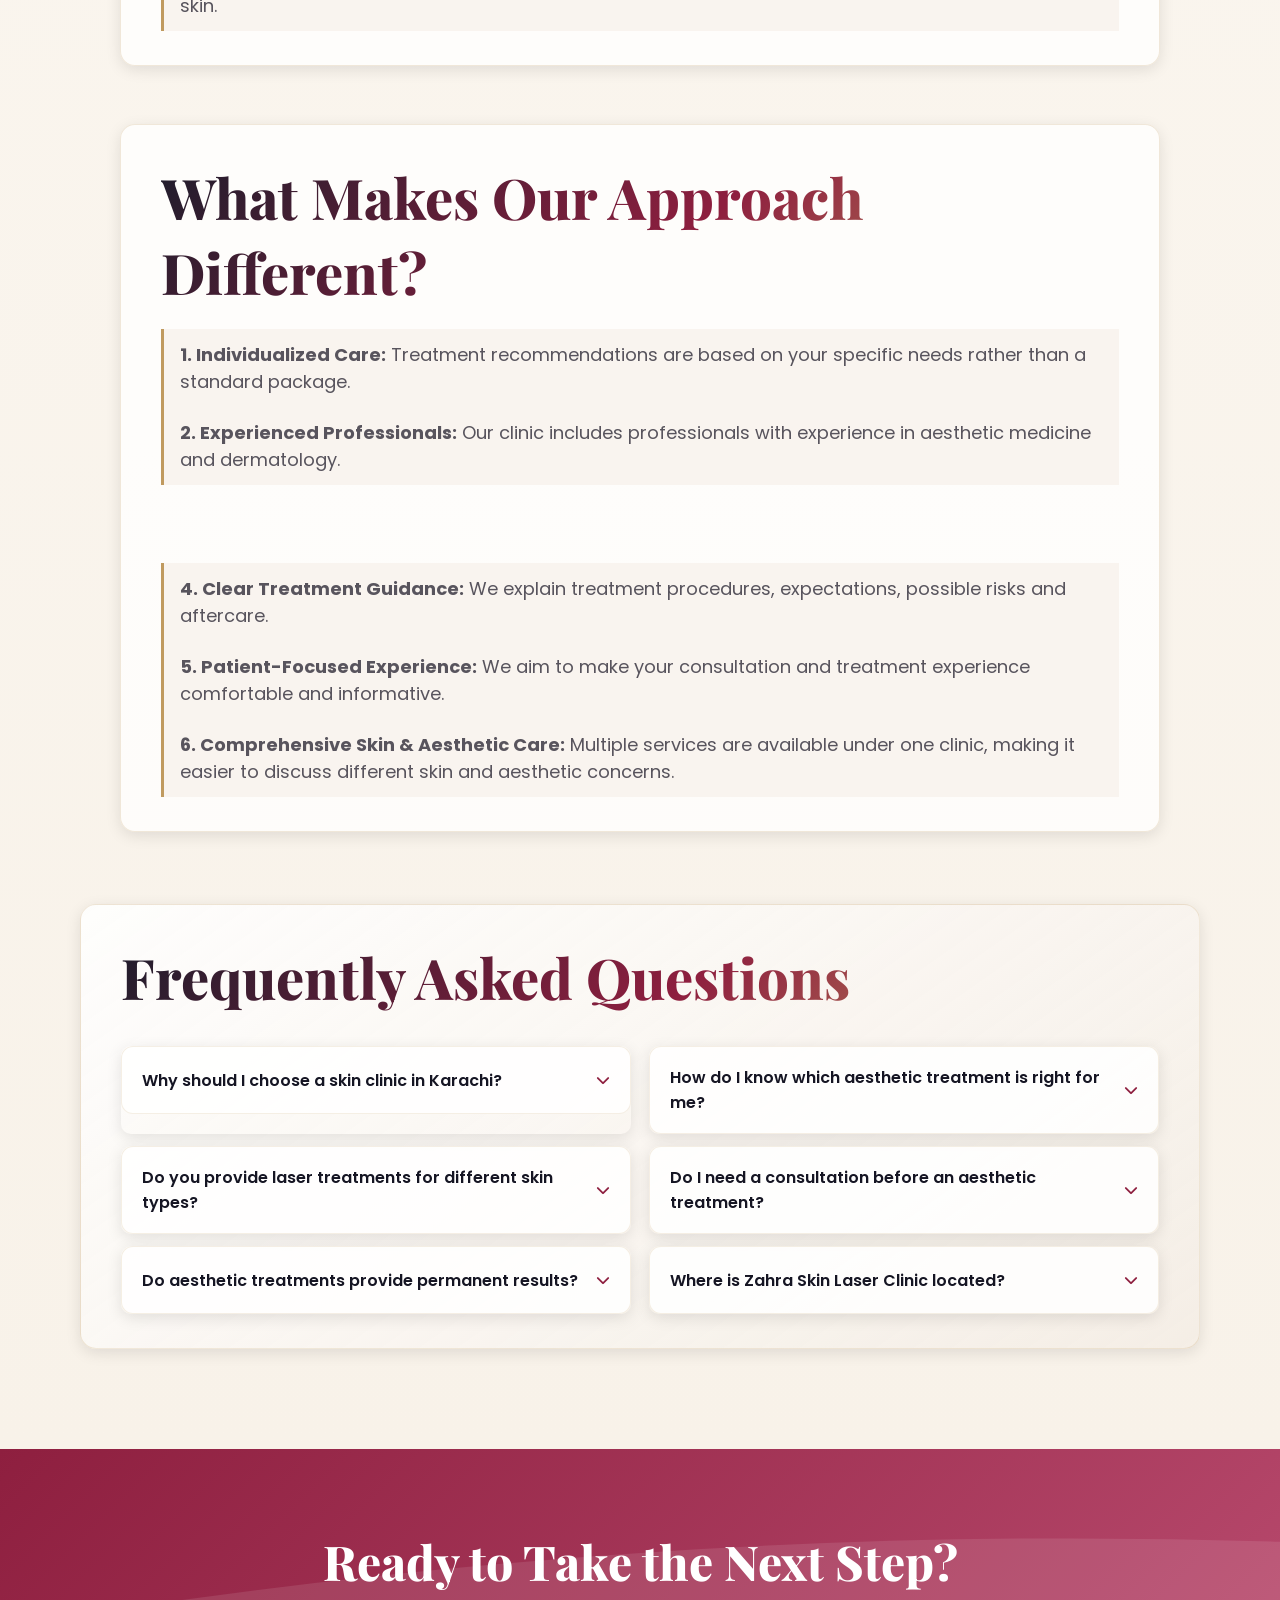
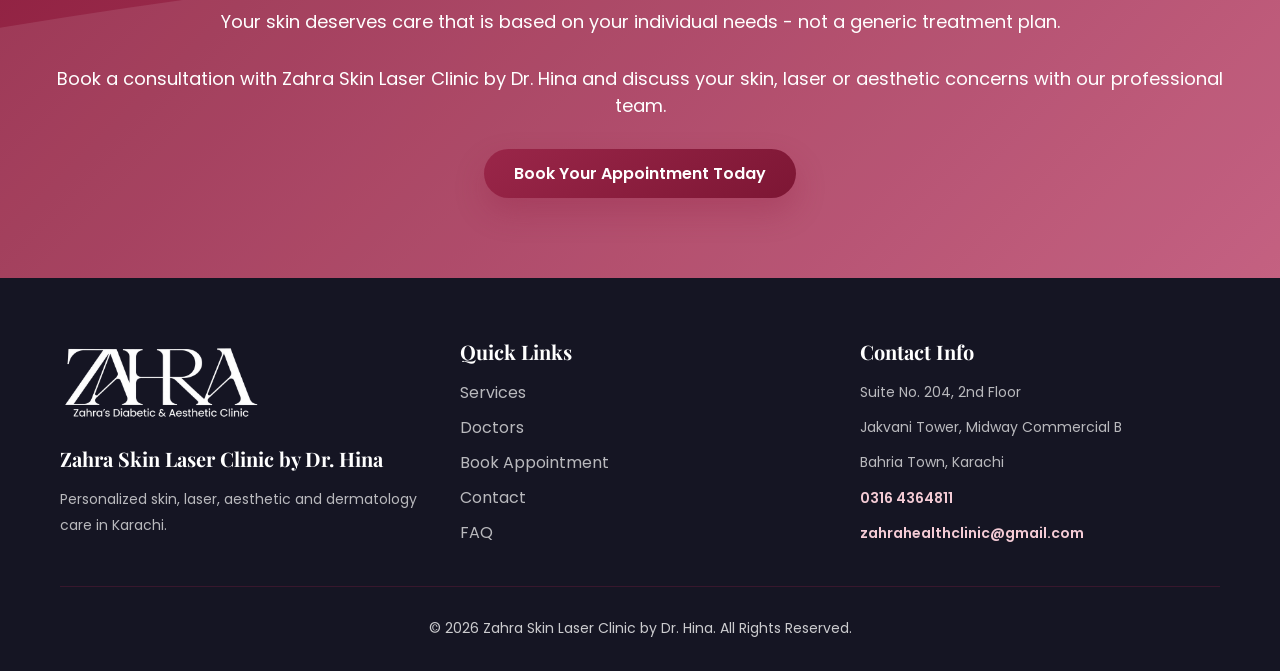
<file: why-us.html>
<!DOCTYPE html>
<html lang="en">

<head>
    <meta name="robots" content="index, follow">
    <meta charset="UTF-8">
    <meta name="viewport" content="width=device-width, initial-scale=1.0">
    <meta name="description"
        content="Discover why patients choose Zahra Skin Laser Clinic by Dr. Hina for personalized skin, laser and aesthetic care in Karachi.">
    <link rel="canonical" href="https://www.zahraskinlaserclinicbydrhina.com/why-us.html">
    <link rel="icon" href="favicon.ico?v=20261024" sizes="any">
    <link rel="icon" type="image/png" sizes="32x32" href="assets/logo/favicon-32.png?v=20261024">
    <link rel="icon" type="image/png" sizes="192x192" href="assets/logo/favicon-192.png?v=20261024">
    <link rel="apple-touch-icon" sizes="180x180" href="assets/logo/apple-touch-icon.png?v=20261024">
    <title>Why Choose Zahra Skin Laser Clinic by Dr. Hina | Karachi</title>
    <link rel="preconnect" href="https://fonts.googleapis.com">
    <link rel="preconnect" href="https://fonts.gstatic.com" crossorigin>
    <link rel="stylesheet"
        href="https://fonts.googleapis.com/css2?family=Poppins:wght@300;400;500;600;700;800&family=Playfair+Display:wght@700;800&display=swap" media="print" onload="this.media='all'">
    <noscript><link rel="stylesheet"
        href="https://fonts.googleapis.com/css2?family=Poppins:wght@300;400;500;600;700;800&family=Playfair+Display:wght@700;800&display=swap"></noscript>
    <link rel="stylesheet" href="https://cdnjs.cloudflare.com/ajax/libs/font-awesome/6.4.0/css/all.min.css" media="print" onload="this.media='all'">
    <noscript><link rel="stylesheet" href="https://cdnjs.cloudflare.com/ajax/libs/font-awesome/6.4.0/css/all.min.css"></noscript>
    <link rel="stylesheet" href="css/styles.css?v=20261026-carousel">
    <link rel="stylesheet" href="css/page-images.css?v=20261026-service-cards2">
    <link rel="stylesheet" href="css/mobile-navigation.css?v=20261024-review2">
    <link rel="stylesheet" href="css/chatbot.css?v=3">
</head>

<body>
    <div class="scroll-progress-bar"></div>
    <div class="loading-screen" id="loadingScreen">
        <div class="loading-container">
            <div class="clinic-logo-loader"><img class="logo-image-loader" src="assets/logo/zahra-clinic-logo-transparent.webp" alt="Zahra's Diabetic &amp; Aesthetic Clinic"></div>
            <p class="loading-text">Zahra Health Clinic</p>
            <div class="loading-dots"><span></span><span></span><span></span></div>
        </div>
    </div>
    <nav class="navbar" id="navbar">
        <div class="nav-container"><a class="nav-logo" href="index.html">
                <img class="site-logo" src="assets/logo/zahra-clinic-logo-transparent.webp" alt="Zahra's Diabetic &amp; Aesthetic Clinic">
            </a><button class="hamburger" id="hamburger" type="button" aria-label="Toggle navigation menu"
                aria-controls="navMenu" aria-expanded="false"><span></span><span></span><span></span></button>
            <ul class="nav-menu" id="navMenu">
                <li><a href="index.html" class="nav-link">Home</a></li>
                <li class="nav-dropdown">
                    <a href="services.html" class="nav-link nav-dropdown-page">Services</a>
                    <button class="nav-dropdown-toggle" type="button" aria-label="Toggle services submenu" aria-expanded="false" aria-controls="mobileServicesMenu"><span class="nav-dropdown-chevron" aria-hidden="true"></span></button>
                    <ul class="nav-dropdown-menu" id="mobileServicesMenu" hidden>
                        <li class="nav-dropdown-group">
                            <a href="aesthetic-dermatology.html">Aesthetic Dermatology</a>
                            <button class="nav-dropdown-toggle nav-submenu-toggle" type="button" aria-label="Toggle Aesthetic Dermatology treatments" aria-expanded="false" aria-controls="services-aesthetic-submenu"><span class="nav-dropdown-chevron" aria-hidden="true"></span></button>
                            <ul class="nav-dropdown-menu nav-flyout" id="services-aesthetic-submenu" hidden>
                                <li><a href="aesthetic-dermatology.html#service-laser-treatment">Laser Hair Removal (Soprano Titanium)</a></li>
                                <li><a href="aesthetic-dermatology.html#service-skincare">CO2 Laser Resurfacing</a></li>
                                <li><a href="aesthetic-dermatology.html#service-dermatology">Acne &amp; Scars Treatment</a></li>
                                <li><a href="aesthetic-dermatology.html#service-hydrafacial">HydraFacial</a></li>
                                <li><a href="aesthetic-dermatology.html#service-rf-microneedling">Microneedling &amp; PRP Face</a></li>
                                <li><a href="aesthetic-dermatology.html#service-glutathione">Skin Boosters: PDRN &amp; Polynucleotide</a></li>
                                <li><a href="aesthetic-dermatology.html#service-chemical-peels">Chemical Peels</a></li>
                                <li><a href="aesthetic-dermatology.html#service-exosomes">Exosomes</a></li>
                                <li><a href="aesthetic-dermatology.html#service-hands-feet-rejuvenation">Hands &amp; Feet Rejuvenation</a></li>
                                <li><a href="aesthetic-dermatology.html#service-botox">Botox</a></li>
                                <li><a href="aesthetic-dermatology.html#service-dermal-fillers">Dermal Fillers</a></li>
                                <li><a href="aesthetic-dermatology.html#service-thread-lifts">Thread Lifting</a></li>
                                <li><a href="aesthetic-dermatology.html#service-biostimulators">Sculptra &amp; Radiesse Biostimulators</a></li>
                            </ul>
                        </li>
                        <li class="nav-dropdown-group">
                            <a href="mole-body-minor-procedures.html">Mole, Body &amp; Minor Procedures</a>
                            <button class="nav-dropdown-toggle nav-submenu-toggle" type="button" aria-label="Toggle Mole, Body &amp; Minor Procedures treatments" aria-expanded="false" aria-controls="services-minor-submenu"><span class="nav-dropdown-chevron" aria-hidden="true"></span></button>
                            <ul class="nav-dropdown-menu nav-flyout" id="services-minor-submenu" hidden>
                                <li><a href="mole-body-minor-procedures.html#service-fat-dissolving">Fat Dissolving Injection</a></li>
                                <li><a href="mole-body-minor-procedures.html#service-hair-nails-diseases">PRP Scalp &amp; Hair Fall Treatment</a></li>
                                <li><a href="mole-body-minor-procedures.html#service-stretch-marks">Stretch Marks Treatment</a></li>
                                <li><a href="mole-body-minor-procedures.html#service-mole-removal">Mole Removal</a></li>
                                <li><a href="mole-body-minor-procedures.html#service-skin-tags-removal">Skin Tags Removal</a></li>
                                <li><a href="mole-body-minor-procedures.html#service-antioxidant-injections">Antioxidant Injections</a></li>
                            </ul>
                        </li>
                        <li class="nav-dropdown-group">
                            <a href="diabetes-weight-management.html">Diabetes &amp; Weight Management</a>
                            <button class="nav-dropdown-toggle nav-submenu-toggle" type="button" aria-label="Toggle Diabetes &amp; Weight Management treatments" aria-expanded="false" aria-controls="services-diabetes-submenu"><span class="nav-dropdown-chevron" aria-hidden="true"></span></button>
                            <ul class="nav-dropdown-menu nav-flyout" id="services-diabetes-submenu" hidden>
                                <li><a href="diabetes-weight-management.html#service-diabetes">Diabetes &amp; Weight Management Clinic</a></li>
                            </ul>
                        </li>
                    </ul>
                </li>
                <li class="nav-dropdown">
                    <a href="doctors.html" class="nav-link nav-dropdown-page">Doctors</a>
                    <button class="nav-dropdown-toggle" type="button" aria-label="Toggle doctors submenu" aria-expanded="false" aria-controls="mobileDoctorsMenu"><span class="nav-dropdown-chevron" aria-hidden="true"></span></button>
                    <ul class="nav-dropdown-menu" id="mobileDoctorsMenu" hidden>
                        <li><a href="doctors.html#dr-hina-wazir">Dr. Hina Wazir</a></li>
                        <li><a href="doctors.html#dr-ahmed-khalil">Dr. Ahmed Khalil</a></li>
                        <li><a href="doctors.html#dr-saher-fatima">Dr. Saher Fatima</a></li>
                    </ul>
                </li>
                <li><a href="why-us.html" class="nav-link">Why Choose Us</a></li>
                <li><a href="reviews.html" class="nav-link">Reviews</a></li>
                <li><a href="index.html#gallery" class="nav-link">Before &amp; After</a></li>
                <li><a href="contact.html" class="nav-link">Contact</a></li>
                <li><a href="booking.html" class="nav-cta">Book Appointment</a></li>
            </ul>
        </div>
    </nav>
    <main class="page-main why-us-page">
        <section class="page-hero page-hero--illustrated">
            <div class="container page-image-layout">
                <div class="section-header why-intro">
                    <p class="why-hero-kicker">Doctor-led treatment planning</p>
                    <h1 class="section-title">Why Choose Zahra Skin Laser Clinic by Dr. Hina?</h1>
                    <p class="section-subtitle">Personalized Skin, Laser &amp; Aesthetic Care in Karachi</p>
                    <div class="why-hero-points">
                        <span><i class="fas fa-user-md"></i> Personalized care</span>
                        <span><i class="fas fa-shield-heart"></i> Professional guidance</span>
                        <span><i class="fas fa-sparkles"></i> Natural-looking results</span>
                    </div>
                    <a href="booking.html" class="btn btn-primary">Book Your Appointment <i
                            class="fas fa-arrow-right"></i></a>
                </div>
                <div class="page-hero-visual page-hero-visual--scene" aria-hidden="true">
                    <img src="assets/pages/why-us-consultation.webp" srcset="assets/pages/why-us-consultation-small.webp 400w, assets/pages/why-us-consultation.webp 1000w" sizes="(max-width: 900px) calc(100vw - 40px), 480px" alt="" width="1536" height="1024" fetchpriority="high" decoding="async">
                </div>
            </div>
        </section>
        <section class="why-us">
            <div class="container">
                <div class="why-overview">
                    <div class="why-overview-card"><p>Choosing the right clinic for your skin and aesthetic concerns is an
                        important decision. At Zahra Skin Laser Clinic by Dr. Hina, we focus on personalized,
                        doctor-guided care rather than a one-size-fits-all approach.</p></div>
                    <div class="why-overview-card"><p>From laser treatments and skin rejuvenation to injectables,
                        dermatological consultations, and hair and skin concerns, our goal is to understand your needs
                        and recommend treatment options that are appropriate for your individual condition and goals.
                    </p></div>
                    <div class="why-overview-card"><p>Whether you are looking for a skin specialist in Karachi, laser hair
                        removal, CO2 laser resurfacing, acne scar treatment, or aesthetic skin care, we aim to provide
                        professional guidance in a comfortable clinical environment.</p></div>
                </div>


                <div class="section-header why-assessment">
                    <h2 class="section-title">Why Choose Zahra Skin Laser Clinic?</h2>
                </div>
                <br>
                <br>


                <div class="why-us-grid">
                    <div class="why-card">
                        <div class="why-icon"><i class="fas fa-user-md"></i></div>
                        <h3>Doctor-Guided Treatment Approach</h3>
                        <p>Your skin is unique, and the same treatment may not be suitable for everyone. We understand
                            your concerns, skin condition, treatment history and expectations before recommending a
                            suitable approach. Our focus is on informed treatment decisions and realistic expectations.
                        </p>
                    </div>
                    <div class="why-card">
                        <div class="why-icon"><i class="fas fa-certificate"></i></div>
                        <h3>Experienced Aesthetic &amp; Dermatology Professionals</h3>
                        <p>Patients can access care from qualified professionals with experience in aesthetic medicine,
                            dermatology, skin conditions, hair concerns and related treatments.</p>
                        <p><strong>Dr. Hina Wazir</strong><br>RMP, Cosmetologist | Fellowship in Aesthetic Medicine</p>
                        <p>Dr. Hina leads the aesthetic side of Zahra Health Clinic and has 10 years of experience in
                            aesthetic medicine. Her approach focuses on personalized aesthetic care and natural-looking
                            outcomes.</p>
                        <p><strong>Dr. Saher Fatima</strong><br>MBBS (Dip Derm) | Classified Dermatologist</p>
                        <p>Dr. Saher specializes in skin, hair and nail diseases and has 5 years of experience. Her
                            expertise allows patients to receive professional assessment for a range of dermatological
                            concerns.</p>
                    </div>
                    
                     <div class="why-card">
                        <div class="why-icon"><i class="fas fa-chart-line"></i></div>
                        <h3>Personalized Treatment Plans</h3>
                        <p>We consider your specific skin concern, skin type and condition, treatment history, hair or
                            skin characteristics, desired outcome, treatment suitability, and expected results and
                            recovery.</p>
                        <p>Your consultation provides an opportunity to discuss these factors and understand your
                            available options.</p>
                    </div>
                    <div class="why-card">
                        <div class="why-icon"><i class="fas fa-microscope"></i></div>
                        <h3>Advanced Laser &amp; Aesthetic Technology</h3>
                        <p>Modern technology can play an important role in achieving precise and controlled treatment
                            outcomes. Treatment selection and settings should be determined according to your skin type,
                            concern and individual suitability.</p>
                        <p>Our clinic offers Suprano Titanium Hair Laser, CO2 Laser Resurfacing, HydraFacial, PRP Face
                            &amp; Scalp, Dermal Fillers, Botox, Thread Lifts, Chemical Peels, Skin Boosters, PDRN,
                            Biostimulators and Profhilo.</p>
                    </div>
                   
                    <div class="why-card">
                        <div class="why-icon"><i class="fas fa-spa"></i></div>
                        <h3>A Wide Range of Skin &amp; Aesthetic Services</h3>
                        <p>Patients can discuss multiple concerns with professionals and explore appropriate solutions
                            across skin concerns, laser treatments, aesthetic treatments, and skin, hair and nail care.
                        </p>
                        <p>Services include acne and acne scars, pigmentation, fine lines, laser hair removal, skin
                            resurfacing, Botox, dermal fillers, lip fillers, thread lifts, skin boosters, Profhilo,
                            PDRN, biostimulator treatments, dermatology consultations, hair loss concerns, scalp
                            conditions and nail diseases.</p>
                    </div>
                    <div class="why-card">
                        <div class="why-icon"><i class="fas fa-user-check"></i></div>
                        <h3>Focus on Natural-Looking Results</h3>
                        <p>Aesthetic treatment does not have to mean changing your natural appearance. We discuss what
                            you want to improve while keeping your individual facial features and overall appearance in
                            consideration.</p>
                        <p>During consultation, we discuss what can realistically be achieved and explain the expected
                            process.</p>
                    </div>
                </div>

                <div class="section-header why-assessment">
                    <h2 class="section-title">Professional Skin Assessment Before Treatment</h2>
                    <p class="section-subtitle">Not every treatment is suitable for every person. Before recommending a
                        procedure, your skin concern and individual circumstances should be assessed.</p>
                    <p class="section-subtitle">We explain how the treatment works, what it is intended to address,
                        expected results, possible side effects, recovery or downtime, aftercare requirements, and
                        whether multiple sessions may be required. This helps you make an informed decision.</p>
                </div>

                <div class="section-header why-patient-care">
                    <h2 class="section-title">Patient-Centered Care</h2>
                    <p class="section-subtitle">Your comfort and understanding matter throughout your treatment journey.
                        From your initial consultation to aftercare, our team aims to provide clear information and
                        professional guidance.</p>
                    <div class="why-process-grid">
                        <div class="why-process-step"><i class="fas fa-ear-listen"></i><strong>Listen</strong><span>We
                                understand your concerns and goals.</span></div>
                        <div class="why-process-step"><i
                                class="fas fa-magnifying-glass"></i><strong>Assess</strong><span>We evaluate your skin
                                or aesthetic concern.</span></div>
                        <div class="why-process-step"><i class="fas fa-comments"></i><strong>Explain</strong><span>We
                                discuss options and expectations.</span></div>
                        <div class="why-process-step"><i
                                class="fas fa-hand-holding-medical"></i><strong>Treat</strong><span>We follow an
                                individualized approach.</span></div>
                        <div class="why-process-step"><i class="fas fa-heart"></i><strong>Support</strong><span>We
                                provide appropriate aftercare guidance.</span></div>
                    </div>
                </div>

                <div class="section-header why-clinic">
                    <h2 class="section-title">Convenient Clinic Experience in Karachi</h2>
                    <p class="section-subtitle">Zahra Skin Laser Clinic is located in Bahria Town, Karachi, making
                        professional skin and aesthetic care accessible to patients in Karachi.</p>
                    <p class="section-subtitle"><strong>Clinic Address:</strong><br>Suite No. 204, 2nd Floor<br>Jakvani
                        Tower, Midway Commercial B<br>Bahria Town, Karachi</p>
                    <p class="section-subtitle"><strong>Clinic Timings:</strong><br>Monday to Friday<br>5:30 PM - 8:30
                        PM</p>
                    <p class="section-subtitle"><strong>Contact:</strong><br>Phone / WhatsApp: <a
                            href="tel:03164364811">0316 4364811</a><br>Email: <a
                            href="mailto:zahrahealthclinic@gmail.com">zahrahealthclinic@gmail.com</a></p>
                </div>

                <div class="section-header why-personalized">
                    <h2 class="section-title">Your Skin Deserves Personalized Medical Care</h2>
                    <p class="section-subtitle">Every person's skin is different. A treatment that works for one person
                        may not necessarily be the right choice for another.</p>
                    <p class="section-subtitle">At Zahra Skin Laser Clinic by Dr. Hina, we aim to combine professional
                        assessment, modern aesthetic technology, and personalized treatment planning to help you make
                        informed decisions about your skin.</p>
                </div>

                <div class="section-header why-approach">
                    <h2 class="section-title">What Makes Our Approach Different?</h2>
                    <p class="section-subtitle"><strong>1. Individualized Care:</strong> Treatment recommendations are
                        based on your specific needs rather than a standard package.</p>
                    <p class="section-subtitle"><strong>2. Experienced Professionals:</strong> Our clinic includes
                        professionals with experience in aesthetic medicine and dermatology.</p>
                    <p class="section-subtitle"><strong>3. Modern Treatment Options:</strong> We provide a range of
                        laser, aesthetic, skin, hair and rejuvenation treatments.</p>
                    <p class="section-subtitle"><strong>4. Clear Treatment Guidance:</strong> We explain treatment
                        procedures, expectations, possible risks and aftercare.</p>
                    <p class="section-subtitle"><strong>5. Patient-Focused Experience:</strong> We aim to make your
                        consultation and treatment experience comfortable and informative.</p>
                    <p class="section-subtitle"><strong>6. Comprehensive Skin &amp; Aesthetic Care:</strong> Multiple
                        services are available under one clinic, making it easier to discuss different skin and
                        aesthetic concerns.</p>
                </div>

                <div class="section-header why-faq">
                    <h2 class="section-title">Frequently Asked Questions</h2>
                    <div class="faq-item generated-faq-item"><button class="faq-question" type="button" aria-expanded="false"><span>Why should I choose a skin clinic in
                            Karachi?</span><i class="fas fa-chevron-down" aria-hidden="true"></i></button><div class="faq-answer"><p>Choosing a skin clinic should be based on professional qualifications,
                        treatment experience, appropriate technology, consultation quality, and whether the clinic
                        provides treatment suited to your individual needs.</p></div></div>
                    <div class="faq-item generated-faq-item"><button class="faq-question" type="button" aria-expanded="false"><span>How do I know which aesthetic treatment is right for
                            me?</span><i class="fas fa-chevron-down" aria-hidden="true"></i></button><div class="faq-answer"><p>The appropriate treatment depends on your skin condition, concern, treatment
                        history and goals. A consultation allows the doctor to assess your concern and discuss suitable
                        options.</p></div></div>
                    <div class="faq-item generated-faq-item"><button class="faq-question" type="button" aria-expanded="false"><span>Do you provide laser treatments for different skin
                            types?</span><i class="fas fa-chevron-down" aria-hidden="true"></i></button><div class="faq-answer"><p>Laser treatment suitability depends on the specific technology, skin
                        type, hair characteristics, treatment area and individual circumstances. A professional
                        assessment should be completed before treatment.</p></div></div>
                    <div class="faq-item generated-faq-item"><button class="faq-question" type="button" aria-expanded="false"><span>Do I need a consultation before an aesthetic
                            treatment?</span><i class="fas fa-chevron-down" aria-hidden="true"></i></button><div class="faq-answer"><p>A consultation is recommended because not every treatment is
                        appropriate for every patient. It also gives you an opportunity to discuss expected results,
                        possible risks, recovery and aftercare.</p></div></div>
                    <div class="faq-item generated-faq-item"><button class="faq-question" type="button" aria-expanded="false"><span>Do aesthetic treatments provide permanent
                            results?</span><i class="fas fa-chevron-down" aria-hidden="true"></i></button><div class="faq-answer"><p>Results vary depending on the treatment and individual factors. Some
                        treatments require maintenance or multiple sessions. During your consultation, you can discuss
                        realistic expectations for your selected treatment.</p></div></div>
                    <div class="faq-item generated-faq-item"><button class="faq-question" type="button" aria-expanded="false"><span>Where is Zahra Skin Laser Clinic located?</span><i class="fas fa-chevron-down" aria-hidden="true"></i></button><div class="faq-answer"><p>Zahra Skin
                        Laser Clinic is located at Suite No. 204, 2nd Floor, Jakvani Tower, Midway Commercial B, Bahria
                        Town, Karachi.</p></div></div>
                </div>
            </div>
        </section>
        <section class="cta-banner">
            <div class="banner-content">
                <h2>Ready to Take the Next Step?</h2>
                <p>Your skin deserves care that is based on your individual needs - not a generic treatment plan.</p>
                <p>Book a consultation with Zahra Skin Laser Clinic by Dr. Hina and discuss your skin, laser or
                    aesthetic concerns with our professional team.</p>
                <a href="booking.html" class="btn btn-primary">Book Your Appointment Today</a>
            </div>
        </section>
    </main>
    <footer class="footer">
        <div class="container">
            <div class="footer-content">
                <div class="footer-section">
                    <a class="footer-logo-link" href="index.html" aria-label="Zahra Health Clinic home">
                        <img class="footer-logo" src="assets/logo/zahra-clinic-logo-transparent.webp" alt="Zahra's Diabetic &amp; Aesthetic Clinic" width="616" height="254" loading="lazy" decoding="async">
                    </a>
                    
                    <h4>Zahra Skin Laser Clinic by Dr. Hina</h4>
                    <p>Personalized skin, laser, aesthetic and dermatology care in Karachi.</p>
                </div>
                <div class="footer-section">
                    <h4>Quick Links</h4>
                    <ul>
                        <li><a href="services.html">Services</a></li>
                        <li><a href="doctors.html">Doctors</a></li>
                        <li><a href="booking.html">Book Appointment</a></li>
                        <li><a href="contact.html">Contact</a></li>
                        <li><a href="faq.html">FAQ</a></li>
                    </ul>
                </div>
                <div class="footer-section">
                    <h4>Contact Info</h4>
                    <p>Suite No. 204, 2nd Floor</p>
                    <p>Jakvani Tower, Midway Commercial B</p>
                    <p>Bahria Town, Karachi</p>
                    <p><a href="tel:03164364811">0316 4364811</a></p>
                    <p><a href="mailto:zahrahealthclinic@gmail.com">zahrahealthclinic@gmail.com</a></p>
                </div>
            </div>
            <div class="footer-bottom">
                <p>&copy; 2026 Zahra Skin Laser Clinic by Dr. Hina. All Rights Reserved.</p>
            </div>
        </div>
    </footer><a href="https://wa.me/923164364811" target="_blank" rel="noopener noreferrer" class="whatsapp-float"><i
            class="fab fa-whatsapp"></i></a><button class="back-to-top" id="backToTop" aria-label="Back to top"><i
            class="fas fa-arrow-up"></i></button>
    <script src="scripts/script.js?v=20261026-carousel" defer></script>
    <script src="scripts/chatbot/chatbot-knowledge.js?v=2" defer></script>
    <script src="scripts/chatbot/chatbot-engine.js?v=1" defer></script>
    <script src="scripts/chatbot/chatbot.js?v=2" defer></script>
</body>

</html>
</file>
<file: css/styles.css>
/* ============================================
   ZAHRA HEALTH CLINIC - PREMIUM CSS STYLING
   ============================================ */

/* Buniyadi variables */
:root {
    --color-primary: #8e1f3f;
    --color-primary-light: #bd4f73;
    --color-dark: #151523;
    --color-light: #f8f6f2;
    --color-beige: #f3ece4;
    --color-white: #ffffff;
    --color-gray: #58545d;
    --color-accent: #c09a5f;
    
    --font-heading: 'Playfair Display', serif;
    --font-body: 'Poppins', sans-serif;
    
    --transition: all 0.3s cubic-bezier(0.4, 0, 0.2, 1);
    --shadow-sm: 0 4px 15px rgba(0, 0, 0, 0.1);
    --shadow-md: 0 10px 40px rgba(0, 0, 0, 0.15);
    --shadow-lg: 0 20px 60px rgba(0, 0, 0, 0.2);
    --shadow-glass: 0 8px 32px rgba(0, 0, 0, 0.1);
}

/* ============================================
   GLOBAL STYLES
   ============================================ */

* {
    margin: 0;
    padding: 0;
    box-sizing: border-box;
}

html {
    scroll-behavior: smooth;
}

body {
    font-family: var(--font-body);
    color: var(--color-dark);
    background:
        radial-gradient(circle at 15% 10%, rgba(192, 154, 95, 0.12) 0%, transparent 38%),
        radial-gradient(circle at 88% 24%, rgba(142, 31, 63, 0.08) 0%, transparent 34%),
        var(--color-white);
    overflow-x: hidden;
}

/* Unstyled links use the clinic palette; component-specific colors take priority. */
:where(a[href]) {
    color: var(--color-primary);
}

:where(a[href]:hover, a[href]:focus-visible) {
    color: var(--color-primary-light);
}

/* Scrollbar ki styling */
::-webkit-scrollbar {
    width: 10px;
}

::-webkit-scrollbar-track {
    background: var(--color-beige);
}

::-webkit-scrollbar-thumb {
    background: var(--color-primary);
    border-radius: 5px;
}

::-webkit-scrollbar-thumb:hover {
    background: var(--color-primary-light);
}

/* ============================================
   SCROLL PROGRESS BAR
   ============================================ */

.scroll-progress-bar {
    position: fixed;
    top: 0;
    left: 0;
    height: 3px;
    background: linear-gradient(to right, var(--color-primary), var(--color-primary-light));
    width: 0%;
    z-index: 1000;
    box-shadow: 0 2px 10px rgba(196, 30, 88, 0.3);
}

/* ============================================
   LOADING SCREEN
   ============================================ */

.loading-screen {
    position: fixed;
    top: 0;
    left: 0;
    width: 100%;
    height: 100vh;
    background: linear-gradient(135deg, var(--color-white) 0%, var(--color-beige) 100%);
    display: flex;
    justify-content: center;
    align-items: center;
    z-index: 9999;
    opacity: 1;
    visibility: visible;
    transition: opacity 0.4s ease, visibility 0.4s ease;
    animation: clinic-loader-exit 0.25s ease 1.2s forwards;
}

@keyframes clinic-loader-exit {
    to { opacity: 0; visibility: hidden; pointer-events: none; }
}

.loading-screen.hidden {
    opacity: 0;
    visibility: hidden;
    pointer-events: none;
}

.loading-container {
    text-align: center;
}

.clinic-logo-loader {
    width: 270px;
    height: 148px;
    margin: 0 auto 30px;
    animation: bounceIn 1s ease-out;
}

.logo-image-loader {
    width: 100%;
    height: 100%;
    display: block;
    object-fit: contain;
}

.logo-svg {
    width: 100%;
    height: 100%;
}

.logo-circle-1 {
    animation: rotateSpinner 3s linear infinite;
    transform-origin: 50% 50%;
}

.logo-circle-2 {
    animation: rotateSpinner 4s linear infinite reverse;
    transform-origin: 50% 50%;
}

.logo-text {
    animation: fadeInScale 0.8s ease-out 0.3s backwards;
}

.loading-text {
    font-size: 24px;
    font-weight: 700;
    color: var(--color-primary);
    margin-bottom: 20px;
    font-family: var(--font-heading);
    animation: fadeIn 0.6s ease-out 0.5s backwards;
}

.loading-dots {
    display: flex;
    justify-content: center;
    gap: 8px;
}

.loading-dots span {
    width: 8px;
    height: 8px;
    border-radius: 50%;
    background: var(--color-primary);
    animation: pulse 1.4s ease-in-out infinite;
}

.loading-dots span:nth-child(2) {
    animation-delay: 0.2s;
}

.loading-dots span:nth-child(3) {
    animation-delay: 0.4s;
}

/* ============================================
   NAVIGATION BAR
   ============================================ */

.navbar {
    position: fixed;
    top: 0;
    left: 0;
    width: 100%;
    padding: 0 50px;
    background: rgba(255, 255, 255, 0.82);
    backdrop-filter: blur(18px) saturate(160%);
    -webkit-backdrop-filter: blur(18px) saturate(160%);
    border-bottom: 1px solid rgba(192, 154, 95, 0.18);
    box-shadow: 0 10px 30px rgba(21, 21, 35, 0.08);
    z-index: 1000;
    transition: var(--transition);
}

.navbar.scrolled {
    background: rgba(255, 255, 255, 0.92);
    backdrop-filter: blur(24px) saturate(160%);
    border-bottom: 1px solid rgba(192, 154, 95, 0.22);
    box-shadow: 0 10px 36px rgba(21, 21, 35, 0.08);
    padding: 10px 50px;
}

.nav-container {
    max-width: 1400px;
    margin: 0 auto;
    display: flex;
    justify-content: space-between;
    align-items: center;
    padding: 20px 0;
}

.nav-logo {
    display: flex;
    align-items: center;
    gap: 10px;
    font-size: 24px;
    font-weight: 700;
    color: var(--color-dark);
    font-family: var(--font-heading);
}

.site-logo {
    width: 182px;
    height: 64px;
    display: block;
    object-fit: contain;
    object-position: left center;
}

.clinic-name-wrap {
    display: flex;
    flex-direction: column;
    gap: 2px;
    line-height: 1;
}

.logo-icon {
    width: 40px;
    height: 40px;
    background: linear-gradient(135deg, var(--color-primary), var(--color-primary-light));
    border-radius: 50%;
    display: flex;
    align-items: center;
    justify-content: center;
    color: white;
    font-weight: 700;
    box-shadow: var(--shadow-sm);
}

.clinic-name-main {
    font-family: var(--font-heading);
    font-size: clamp(16px, 1.25vw, 20px);
    font-weight: 800;
    letter-spacing: 0.02em;
    line-height: 1;
    color: #65132d;
    text-shadow: 0 1px 0 rgba(255, 255, 255, 0.72), 0 8px 18px rgba(111, 19, 45, 0.12);
}

.clinic-name-sub {
    font-family: var(--font-body);
    font-size: 11px;
    font-weight: 700;
    letter-spacing: 0.14em;
    text-transform: uppercase;
    color: #65132d;
    line-height: 1;
}

.nav-menu {
    display: flex;
    list-style: none;
    gap: 30px;
    align-items: center;
}

.nav-link {
    text-decoration: none;
    color: rgba(21, 21, 35, 0.9);
    font-weight: 500;
    position: relative;
    transition: var(--transition);
}

.nav-link::after {
    content: '';
    position: absolute;
    bottom: -5px;
    left: 0;
    width: 0;
    height: 2px;
    background: var(--color-primary);
    transition: width 0.3s ease;
}

.nav-link:hover::after {
    width: 100%;
}

.nav-link:hover {
    color: var(--color-primary);
}

.navbar.scrolled .nav-logo,
.navbar.scrolled .nav-link {
    color: var(--color-dark);
}

.navbar.scrolled .nav-link:hover {
    color: var(--color-primary);
}

.navbar.scrolled .clinic-name {
    -webkit-text-fill-color: transparent;
}

.nav-cta {
    padding: 10px 25px;
    background: linear-gradient(145deg, #9d294c 0%, #7b1733 70%, #6f132d 100%);
    color: white;
    border-radius: 50px;
    text-decoration: none;
    font-weight: 600;
    border: 1px solid rgba(255, 255, 255, 0.18);
    box-shadow: 0 16px 32px rgba(123, 23, 51, 0.3);
    transition: var(--transition);
}

.nav-cta:hover {
    transform: translateY(-2px) scale(1.01);
    box-shadow: 0 20px 42px rgba(123, 23, 51, 0.4);
}

.hamburger {
    display: none;
    flex-direction: column;
    cursor: pointer;
    gap: 6px;
    min-width: 34px;
    min-height: 28px;
    border: 0;
    background: transparent;
    padding: 0;
    align-items: center;
    justify-content: center;
}

.hamburger span {
    width: 25px;
    height: 3px;
    background: rgba(255, 255, 255, 0.98);
    border-radius: 3px;
    transition: var(--transition);
}

.navbar.scrolled .hamburger span {
    background: var(--color-dark);
}

.hamburger.active span:nth-child(1) {
    transform: rotate(45deg) translate(10px, 10px);
}

.hamburger.active span:nth-child(2) {
    opacity: 0;
}

.hamburger.active span:nth-child(3) {
    transform: rotate(-45deg) translate(7px, -7px);
}

/* ============================================
   UTILITY CLASSES
   ============================================ */

.container {
    max-width: 1400px;
    margin: 0 auto;
    padding: 0 30px;
}

.page-main {
    padding-top: 92px;
}

.page-hero {
    padding: 72px 0 20px;
    background: linear-gradient(135deg, #f8f3ee 0%, #fff9f4 100%);
}

.page-hero .section-header {
    margin-bottom: 20px;
}

.section-header {
    text-align: center;
    margin-bottom: 60px;
}

.section-title {
    font-family: var(--font-heading);
    font-size: clamp(32px, 5vw, 56px);
    font-weight: 800;
    color: var(--color-dark);
    margin-bottom: 15px;
    background: linear-gradient(135deg, #1f1d2c 0%, #8e1f3f 55%, #c09a5f 100%);
    -webkit-background-clip: text;
    -webkit-text-fill-color: transparent;
    background-clip: text;
}

.section-subtitle {
    font-size: 18px;
    color: var(--color-gray);
    max-width: 600px;
    margin: 0 auto;
}

.services-detail-copy {
    text-align: left;
}

.services-detail-copy .section-subtitle {
    max-width: none;
    margin: 0;
}

.why-us-page .why-overview {
    display: grid;
    grid-template-columns: repeat(3, minmax(0, 1fr));
    gap: 24px;
    margin-bottom: 60px;
}

.why-us-page .why-overview-card {
    padding: 28px;
    border: 1px solid rgba(192, 154, 95, 0.22);
    border-radius: 16px;
    background: linear-gradient(145deg, rgba(255, 255, 255, 0.9), rgba(243, 236, 228, 0.7));
    box-shadow: var(--shadow-sm);
}

.why-us-page .why-overview-card p {
    margin: 0;
    color: var(--color-gray);
    font-size: 18px;
    line-height: 1.8;
    text-align: left;
}

@media (max-width: 1024px) {
    .why-us-page .why-overview {
        grid-template-columns: 1fr;
    }
}

.btn {
    display: inline-flex;
    align-items: center;
    gap: 10px;
    padding: 12px 30px;
    border: none;
    border-radius: 50px;
    font-family: var(--font-body);
    font-weight: 600;
    cursor: pointer;
    transition: var(--transition);
    text-decoration: none;
    font-size: 16px;
}

.btn-primary {
    background: linear-gradient(145deg, #9a2649, #7d1634);
    color: white;
    box-shadow: 0 14px 30px rgba(142, 31, 63, 0.28);
}

.btn-primary:hover {
    transform: translateY(-3px) scale(1.01);
    box-shadow: 0 18px 46px rgba(142, 31, 63, 0.36);
}

.btn-secondary {
    background: rgba(192, 154, 95, 0.12);
    color: var(--color-primary);
    border: 1px solid rgba(192, 154, 95, 0.45);
}

.btn-secondary:hover {
    background: var(--color-primary);
    color: white;
}

.btn-white {
    background: white;
    color: var(--color-primary);
    border: 2px solid white;
    box-shadow: var(--shadow-md);
}

.btn-white:hover {
    background: var(--color-primary);
    color: white;
}

.btn-small {
    padding: 10px 20px;
    font-size: 14px;
}

.btn-large {
    padding: 15px 40px;
    font-size: 18px;
    width: 100%;
    margin-top: 10px;
}

.text-accent {
    color: #65132d;
    background: none;
    -webkit-text-fill-color: currentColor;
    text-shadow: none;
}

/* ============================================
   HERO SECTION
   ============================================ */

.hero {
    min-height: 100vh;
    padding: 120px 30px 80px;
    background: linear-gradient(135deg, #f8f3ee 0%, #fff9f4 100%);
    position: relative;
    overflow: hidden;
    display: flex;
    align-items: center;
}

.hero-background {
    position: absolute;
    top: 0;
    left: 0;
    width: 100%;
    height: 100%;
    overflow: hidden;
}

.hero-background::before {
    content: '';
    position: absolute;
    inset: 0;
    background: linear-gradient(135deg, #f4ebe5 0%, #ead8cf 42%, #e2c8bb 100%);
}

.hero-background::after {
    content: '';
    position: absolute;
    inset: 0;
    background:
        radial-gradient(circle at 20% 20%, rgba(255, 255, 255, 0.34) 0%, transparent 32%),
        linear-gradient(140deg, rgba(255, 255, 255, 0.2) 0%, rgba(255, 255, 255, 0.08) 48%, rgba(153, 103, 80, 0.06) 100%);
}

.hero-content {
    max-width: 1400px;
    margin: 0 auto;
    width: 100%;
    position: relative;
    z-index: 5;
    display: grid;
    grid-template-columns: 1fr 1fr;
    gap: 60px;
    align-items: center;
}

.hero-text {
    animation: fadeInLeft 0.7s ease-out 0.05s backwards;
}

.hero-eyebrow {
    display: inline-flex;
    align-items: center;
    gap: 8px;
    padding: 10px 22px;
    margin-bottom: 18px;
    border-radius: 999px;
    background: linear-gradient(145deg, #9a2649, #7d1634);
    border: none;
    box-shadow: 0 14px 30px rgba(142, 31, 63, 0.28);
}

.hero-eyebrow-badge {
    font-size: 11px;
    font-weight: 700;
    letter-spacing: 0.12em;
    text-transform: uppercase;
    color: #65132d;
}

.hero-eyebrow-text {
    font-size: 12px;
    color: #ffffff;
    font-weight: 600;
    letter-spacing: 0.06em;
    text-transform: uppercase;
}

.hero-title {
    font-family: var(--font-heading);
    font-size: clamp(36px, 6vw, 72px);
    font-weight: 800;
    color: #16131f;
    line-height: 1.2;
    margin-bottom: 20px;
    text-shadow: none;
}

.hero-subtitle {
    font-size: 20px;
    color: #201a26;
    line-height: 1.6;
    margin-bottom: 30px;
    max-width: 600px;
    text-shadow: none;
}

.hero-trust-badges {
    display: flex;
    flex-direction: column;
    gap: 12px;
    margin-bottom: 30px;
}

.trust-badge {
    display: flex;
    align-items: center;
    gap: 12px;
    font-weight: 500;
    color: rgba(32, 26, 38, 0.94);
}

.trust-badge i {
    font-size: 20px;
    color: #8e1f3f;
}

.hero-buttons {
    display: flex;
    gap: 15px;
    flex-wrap: wrap;
}

.hero-highlights {
    display: flex;
    flex-wrap: wrap;
    gap: 10px;
    margin-top: 18px;
}

.hero-highlight-pill {
    display: inline-flex;
    align-items: center;
    gap: 8px;
    padding: 10px 14px;
    border-radius: 999px;
    background: rgba(255, 255, 255, 0.72);
    border: 1px solid rgba(142, 31, 63, 0.14);
    color: rgba(42, 36, 49, 0.98);
    font-size: 13px;
    font-weight: 600;
    box-shadow: 0 10px 20px rgba(21, 21, 35, 0.05);
    backdrop-filter: blur(10px);
}

.hero-highlight-pill i {
    color: var(--color-primary);
}

.hero-card {
    animation: fadeInRight 0.7s ease-out 0.1s backwards;
    perspective: 1000px;
}

.glass-card {
    background: linear-gradient(145deg, rgba(255, 255, 255, 0.76), rgba(243, 236, 228, 0.74));
    backdrop-filter: blur(22px) saturate(140%);
    border: 1px solid rgba(192, 154, 95, 0.32);
    border-radius: 20px;
    padding: 40px;
    box-shadow: 0 16px 44px rgba(21, 21, 35, 0.14);
    transition: var(--transition);
}

.glass-card:hover {
    background: rgba(255, 255, 255, 0.85);
    box-shadow: 0 15px 50px rgba(196, 30, 88, 0.2);
    transform: translateY(-5px);
}

.glass-card h3 {
    font-family: var(--font-heading);
    font-size: 28px;
    margin-bottom: 25px;
    color: var(--color-dark);
}

.hero-form {
    display: flex;
    flex-direction: column;
    gap: 15px;
}

.hero-form input,
.hero-form .premium-select {
    padding: 12px 15px;
    border: 1px solid rgba(192, 154, 95, 0.28);
    border-radius: 10px;
    font-family: var(--font-body);
    font-size: 14px;
    transition: var(--transition);
    background: rgba(255, 255, 255, 0.88);
}

.hero-form input:focus,
.hero-form .premium-select:focus {
    outline: none;
    border-color: var(--color-primary);
    box-shadow: 0 0 0 3px rgba(142, 31, 63, 0.14), 0 8px 24px rgba(21, 21, 35, 0.12);
}

.hero-form .premium-select-wrap {
    position: relative;
}

.hero-form .premium-select-wrap::after {
    content: '';
    position: absolute;
    right: 12px;
    top: 50%;
    width: 20px;
    height: 20px;
    transform: translateY(-50%);
    border-radius: 50%;
    background: linear-gradient(145deg, rgba(157, 41, 76, 0.14), rgba(111, 19, 45, 0.16));
    pointer-events: none;
}

.hero-form .premium-select-wrap::before {
    content: '';
    position: absolute;
    right: 19px;
    top: 50%;
    width: 7px;
    height: 7px;
    border-right: 2px solid #7b1733;
    border-bottom: 2px solid #7b1733;
    transform: translateY(-65%) rotate(45deg);
    pointer-events: none;
    z-index: 1;
}

.hero-form .hero-premium-select {
    appearance: none;
    -webkit-appearance: none;
    -moz-appearance: none;
    width: 100%;
    min-height: 50px;
    padding: 12px 44px 12px 14px;
    border-radius: 12px;
    border: 1px solid rgba(192, 154, 95, 0.3);
    background: linear-gradient(180deg, rgba(255, 255, 255, 0.97), rgba(245, 238, 229, 0.94));
    box-shadow: inset 0 1px 0 rgba(255, 255, 255, 0.75), 0 8px 18px rgba(18, 16, 24, 0.06);
    color: #2a2431;
    font-size: 14px;
    font-weight: 500;
    cursor: pointer;
}

.hero-form .hero-premium-select:hover {
    border-color: rgba(142, 31, 63, 0.48);
    box-shadow: inset 0 1px 0 rgba(255, 255, 255, 0.75), 0 12px 24px rgba(21, 21, 35, 0.1);
}

.hero-form .hero-premium-select:focus {
    outline: none;
    border-color: #8e1f3f;
    box-shadow: 0 0 0 4px rgba(142, 31, 63, 0.14), 0 14px 28px rgba(21, 21, 35, 0.12);
    transform: translateY(-1px);
}

.hero-form .hero-premium-select option {
    color: #2a2431;
    background: #fff;
    font-weight: 500;
}

/* ============================================
   SERVICES SECTION
   ============================================ */

.services {
    padding: 100px 30px;
    background: linear-gradient(180deg, #fffdfb 0%, #fbf7f1 100%);
    position: relative;
}

.services-grid {
    display: grid;
    grid-template-columns: repeat(auto-fit, minmax(300px, 1fr));
    gap: 30px;
}

.care-focus-list {
    max-width: 980px;
    margin: 0 auto 42px;
    padding: 24px 30px 24px 52px;
    display: grid;
    grid-template-columns: repeat(2, minmax(0, 1fr));
    gap: 14px 34px;
    background: rgba(255, 255, 255, 0.78);
    border: 1px solid rgba(192, 154, 95, 0.2);
    border-radius: 14px;
    box-shadow: var(--shadow-sm);
}

.care-focus-list li {
    color: var(--color-gray);
    line-height: 1.6;
}

.personalized-care {
    padding: 100px 30px;
    background: var(--color-white);
}

.personalized-care-layout {
    display: grid;
    grid-template-columns: minmax(0, 0.9fr) minmax(0, 1.1fr);
    gap: 56px;
    align-items: start;
}

.section-kicker {
    margin-bottom: 14px;
    color: var(--color-primary);
    font-size: 0.8rem;
    font-weight: 700;
    letter-spacing: 0.12em;
    text-transform: uppercase;
}

.personalized-care-copy .section-title {
    margin-bottom: 22px;
    text-align: left;
}

.personalized-care-copy p:not(.section-kicker) {
    margin-bottom: 18px;
    color: var(--color-gray);
    line-height: 1.8;
}

.personalized-care-services {
    padding: 34px;
    background: linear-gradient(145deg, rgba(255, 255, 255, 0.9), rgba(243, 236, 228, 0.82));
    border: 1px solid rgba(192, 154, 95, 0.2);
    border-radius: 15px;
    box-shadow: var(--shadow-sm);
}

.personalized-care-services h3 {
    margin-bottom: 22px;
    color: var(--color-dark);
    font-family: var(--font-heading);
    font-size: 1.45rem;
}

.personalized-care-services ul {
    display: grid;
    grid-template-columns: repeat(2, minmax(0, 1fr));
    gap: 13px 28px;
    padding-left: 20px;
    color: var(--color-gray);
    line-height: 1.5;
}

.service-card {
    background: linear-gradient(145deg, rgba(255, 255, 255, 0.86), rgba(243, 236, 228, 0.78));
    backdrop-filter: blur(12px);
    border: 1px solid rgba(192, 154, 95, 0.2);
    border-radius: 15px;
    padding: 35px;
    text-align: center;
    transition: var(--transition);
    cursor: pointer;
    position: relative;
    overflow: hidden;
    box-shadow: var(--shadow-sm);
}

.service-category-card {
    text-align: left;
    display: flex;
    flex-direction: column;
}

.service-category-card .service-icon,
.service-category-card h3 {
    text-align: center;
}

.service-category-card .service-icon {
    margin-left: auto;
    margin-right: auto;
}

.service-category-list {
    margin: 20px 0 24px;
    padding-left: 22px;
    color: var(--color-gray);
    line-height: 1.7;
}

.service-category-list li::marker {
    color: var(--color-primary);
}

.service-category-card .service-link {
    margin-top: auto;
}

.service-card::before {
    content: '';
    position: absolute;
    top: 0;
    left: 0;
    width: 100%;
    height: 3px;
    background: linear-gradient(90deg, var(--color-primary), var(--color-primary-light));
    transform: scaleX(0);
    transform-origin: left;
    transition: transform 0.3s ease;
}

.service-card:hover {
    transform: translateY(-10px);
    box-shadow: 0 22px 56px rgba(21, 21, 35, 0.12);
    border-color: var(--color-primary);
}

.service-card:hover::before {
    transform: scaleX(1);
}

.service-icon {
    width: 70px;
    height: 70px;
    background: linear-gradient(135deg, var(--color-primary), var(--color-primary-light));
    border-radius: 15px;
    display: flex;
    align-items: center;
    justify-content: center;
    font-size: 32px;
    color: white;
    margin: 0 auto 20px;
    transition: var(--transition);
}

.service-card:hover .service-icon {
    transform: scale(1.1) rotate(5deg);
    box-shadow: 0 10px 30px rgba(196, 30, 88, 0.3);
}

.service-card h3 {
    font-family: var(--font-heading);
    font-size: 24px;
    margin-bottom: 15px;
    color: var(--color-dark);
}

.service-subheading {
    margin: -4px 0 12px;
    font-size: 13px;
    font-weight: 700;
    letter-spacing: 0.04em;
    text-transform: uppercase;
    color: var(--color-primary);
}

.service-card p {
    color: var(--color-gray);
    line-height: 1.6;
    margin-bottom: 20px;
    font-size: 15px;
}

.service-link {
    display: inline-flex;
    align-items: center;
    gap: 8px;
    color: var(--color-primary);
    font-weight: 600;
    text-decoration: none;
    transition: var(--transition);
}

.service-link:hover {
    gap: 12px;
    color: var(--color-primary-light);
}

/* ============================================
   SERVICE MODAL
   ============================================ */

.service-modal {
    position: fixed;
    inset: 0;
    display: none;
    align-items: center;
    justify-content: center;
    z-index: 9999;
    padding: 20px;
}

.service-modal.active {
    display: flex;
}

.service-modal-backdrop {
    position: absolute;
    inset: 0;
    background: rgba(10, 10, 18, 0.72);
    backdrop-filter: blur(8px);
}

.service-modal-panel {
    position: relative;
    width: min(760px, 100%);
    max-height: 90vh;
    overflow: auto;
    background: linear-gradient(155deg, rgba(255, 255, 255, 0.96), rgba(245, 236, 227, 0.92));
    border: 1px solid rgba(192, 154, 95, 0.28);
    border-radius: 22px;
    box-shadow: 0 26px 70px rgba(15, 15, 25, 0.34);
    padding: 28px;
    z-index: 1;
    animation: slideUp 0.28s ease;
}

.service-modal-close {
    position: absolute;
    top: 14px;
    right: 14px;
    width: 40px;
    height: 40px;
    border: none;
    border-radius: 50%;
    background: rgba(142, 31, 63, 0.1);
    color: var(--color-primary);
    cursor: pointer;
    transition: var(--transition);
}

.service-modal-close:hover {
    background: rgba(142, 31, 63, 0.2);
    transform: rotate(90deg);
}

.service-modal-header {
    display: grid;
    grid-template-columns: auto 1fr;
    gap: 14px;
    align-items: center;
    margin-bottom: 12px;
}

.service-modal-icon {
    width: 54px;
    height: 54px;
    border-radius: 14px;
    display: flex;
    align-items: center;
    justify-content: center;
    font-size: 22px;
    color: #fff;
    background: linear-gradient(145deg, #9d294c, #7b1733);
}

.service-modal-header h3 {
    font-family: var(--font-heading);
    font-size: 32px;
    line-height: 1.1;
    color: var(--color-dark);
    margin-bottom: 2px;
}

.service-modal-header p {
    font-size: 14px;
    color: var(--color-primary);
    font-weight: 600;
}

.service-modal-description {
    font-size: 15px;
    line-height: 1.75;
    color: #383545;
    margin-bottom: 18px;
}

.service-modal-grid {
    display: grid;
    grid-template-columns: repeat(3, 1fr);
    gap: 12px;
    margin-bottom: 22px;
}

.service-modal-card {
    padding: 14px 12px;
    border-radius: 14px;
    border: 1px solid rgba(142, 31, 63, 0.14);
    background: rgba(255, 255, 255, 0.74);
}

.service-modal-card h4 {
    font-size: 12px;
    text-transform: uppercase;
    letter-spacing: 0.08em;
    color: var(--color-primary);
    margin-bottom: 6px;
}

.service-modal-card p {
    font-size: 14px;
    color: #2d2b39;
    line-height: 1.5;
}

.service-modal-actions {
    display: flex;
    gap: 10px;
    flex-wrap: wrap;
}

@media (max-width: 640px) {
    .service-modal-panel {
        padding: 20px 16px;
        border-radius: 16px;
    }

    .service-modal-header h3 {
        font-size: 24px;
    }

    .service-modal-grid {
        grid-template-columns: 1fr;
        gap: 10px;
    }

    .service-modal-actions .btn {
        width: 100%;
        justify-content: center;
    }
}

/* ============================================
   DOCTORS SECTION
   ============================================ */

.doctors {
    padding: 100px 30px;
    background: linear-gradient(150deg, #f8f1e8 0%, #fffdfa 100%);
}

.doctors-grid {
    display: grid;
    grid-template-columns: repeat(auto-fit, minmax(280px, 1fr));
    gap: 28px;
}

.doctor-card {
    background: linear-gradient(160deg, #ffffff, #fcf8f2);
    border-radius: 15px;
    overflow: hidden;
    box-shadow: 0 16px 40px rgba(21, 21, 35, 0.12);
    transition: var(--transition);
    border: 1px solid rgba(192, 154, 95, 0.22);
    max-width: 360px;
    width: 100%;
    margin: 0 auto;
}

.doctor-card:hover {
    transform: translateY(-10px);
    box-shadow: 0 30px 80px rgba(21, 21, 35, 0.16);
}

.doctor-image {
    position: relative;
    height: 250px;
    background: linear-gradient(135deg, var(--color-primary), var(--color-primary-light));
    display: flex;
    align-items: center;
    justify-content: center;
    overflow: hidden;
}

.doctor-image img {
    width: 100%;
    height: 100%;
    object-fit: cover;
    object-position: center top;
    display: block;
}

.doctor-image-portrait {
    background: linear-gradient(160deg, #f9f5ef, #f1e9df);
}

.doctor-image-portrait img {
    object-fit: contain;
    object-position: center center;
    padding-top: 8px;
}

.doctor-image-placeholder {
    width: 100%;
    height: 100%;
    display: flex;
    align-items: center;
    justify-content: center;
    font-size: 80px;
    color: rgba(255, 255, 255, 0.3);
    background: linear-gradient(135deg, var(--color-primary), var(--color-primary-light));
}

.doctor-badge {
    position: absolute;
    top: 15px;
    right: 15px;
    background: rgba(255, 255, 255, 0.95);
    padding: 8px 15px;
    border-radius: 50px;
    font-weight: 600;
    color: var(--color-primary);
    font-size: 12px;
}

.doctor-info {
    padding: 24px;
}

.doctor-info h3 {
    font-family: var(--font-heading);
    font-size: 23px;
    margin-bottom: 5px;
    color: var(--color-dark);
}

.doctor-specialty {
    color: var(--color-primary);
    font-weight: 600;
    margin-bottom: 15px;
    font-size: 14px;
}

.doctor-description {
    color: var(--color-gray);
    font-size: 14px;
    line-height: 1.75;
    margin-bottom: 20px;
}

.doctor-actions {
    display: flex;
    flex-wrap: wrap;
    gap: 10px;
    margin-top: auto;
    padding-top: 8px;
}

#doctors .doctor-card {
    display: flex;
    flex-direction: column;
}

#doctors .doctor-info {
    display: flex;
    flex: 1;
    flex-direction: column;
}

#doctors .doctor-actions .btn {
    flex: 1 1 150px;
}

.doctor-details {
    font-size: 14px;
    color: var(--color-gray);
    line-height: 1.8;
    margin-bottom: 20px;
    padding: 15px 0;
    border-top: 1px solid rgba(0, 0, 0, 0.1);
    border-bottom: 1px solid rgba(0, 0, 0, 0.1);
}

.doctor-details p {
    margin-bottom: 8px;
}

.doctor-stats {
    display: grid;
    grid-template-columns: 1fr 1fr;
    gap: 20px;
    text-align: center;
}

.doctors-page .doctors-grid {
    align-items: stretch;
}

.doctors-page .doctor-card {
    max-width: none;
    display: flex;
    flex-direction: column;
}

.doctors-page .doctor-info {
    display: flex;
    flex: 1;
    flex-direction: column;
}

.doctors-page .doctor-stats {
    margin-top: auto;
    padding-top: 18px;
}

.doctors-page .doctor-guide,
.doctors-page .doctor-laser,
.doctors-page .doctor-visit,
.doctors-page .doctor-trust,
.doctors-page .doctor-faq {
    max-width: 1040px;
    margin: 76px auto 0;
    padding: 38px 42px;
    background: rgba(255, 255, 255, 0.72);
    border: 1px solid rgba(192, 154, 95, 0.22);
    border-radius: 15px;
    box-shadow: var(--shadow-sm);
    text-align: left;
}

.doctors-page .doctor-guide .section-title,
.doctors-page .doctor-laser .section-title,
.doctors-page .doctor-visit .section-title,
.doctors-page .doctor-trust .section-title,
.doctors-page .doctor-faq .section-title {
    margin-bottom: 20px;
    text-align: left;
}

.doctors-page .doctor-guide .section-subtitle,
.doctors-page .doctor-laser .section-subtitle,
.doctors-page .doctor-visit .section-subtitle,
.doctors-page .doctor-trust .section-subtitle,
.doctors-page .doctor-faq .section-subtitle {
    max-width: none;
    margin-left: 0;
    margin-right: 0;
    text-align: left;
}

.doctors-page .doctor-laser h3 {
    margin-top: 24px;
    color: var(--color-primary);
    font-family: var(--font-heading);
}

.doctors-page .doctor-visit .section-subtitle,
.doctors-page .doctor-trust .section-subtitle,
.doctors-page .doctor-faq .section-subtitle {
    padding: 12px 16px;
    border-left: 3px solid var(--color-accent);
    background: rgba(243, 236, 228, 0.5);
}

.stat {
    display: flex;
    flex-direction: column;
}

.stat-number {
    font-family: var(--font-heading);
    font-size: 28px;
    font-weight: 800;
    color: var(--color-primary);
}

.stat-label {
    font-size: 12px;
    color: var(--color-gray);
    margin-top: 5px;
}

/* ============================================
   WHY CHOOSE US SECTION
   ============================================ */

.why-us {
    padding: 100px 30px;
    background: linear-gradient(180deg, #fffdfa 0%, #f8f2e9 100%);
}

.why-us-grid {
    display: grid;
    grid-template-columns: repeat(auto-fit, minmax(280px, 1fr));
    gap: 30px;
}

.why-card {
    background: linear-gradient(135deg, rgba(196, 30, 88, 0.05), rgba(196, 30, 88, 0.02));
    border: 2px solid var(--color-beige);
    border-radius: 15px;
    padding: 35px;
    text-align: center;
    transition: var(--transition);
    position: relative;
}

.why-card::before {
    content: '';
    position: absolute;
    top: 0;
    left: 0;
    width: 100%;
    height: 100%;
    background: linear-gradient(135deg, var(--color-primary), var(--color-primary-light));
    opacity: 0;
    border-radius: 15px;
    z-index: -1;
    transition: opacity 0.3s ease;
}

.why-card:hover {
    transform: translateY(-8px);
    border-color: var(--color-primary);
}

.why-card:hover::before {
    opacity: 0.05;
}

.why-icon {
    font-size: 50px;
    color: var(--color-primary);
    margin-bottom: 15px;
    transition: var(--transition);
}

.why-card:hover .why-icon {
    transform: scale(1.2) rotate(-10deg);
}

.why-card h3 {
    font-family: var(--font-heading);
    font-size: 22px;
    margin-bottom: 12px;
    color: var(--color-dark);
}

.why-card p {
    color: var(--color-gray);
    font-size: 15px;
    line-height: 1.6;
}

/* ============================================
   BOOKING SECTION
   ============================================ */

.booking {
    padding: 100px 30px;
    background:
        radial-gradient(circle at top left, rgba(192, 154, 95, 0.12) 0%, transparent 36%),
        radial-gradient(circle at 90% 20%, rgba(142, 31, 63, 0.08) 0%, transparent 28%),
        linear-gradient(135deg, #fffdfb 0%, #f6efe7 100%);
    position: relative;
}

.booking-wrapper {
    display: grid;
    grid-template-columns: 1fr 1fr;
    gap: 32px;
    align-items: stretch;
}

.booking-content h2 {
    font-family: var(--font-heading);
    font-size: clamp(32px, 4vw, 48px);
    color: var(--color-dark);
    margin-bottom: 20px;
}

.booking-content > p {
    color: var(--color-gray);
    font-size: 16px;
    line-height: 1.8;
    margin-bottom: 26px;
    max-width: 640px;
}

.booking-form {
    display: flex;
    flex-direction: column;
    gap: 18px;
    padding: 28px;
    background: linear-gradient(145deg, rgba(255, 255, 255, 0.88), rgba(243, 236, 228, 0.78));
    border: 1px solid rgba(192, 154, 95, 0.24);
    border-radius: 24px;
    box-shadow: 0 18px 50px rgba(21, 21, 35, 0.1);
    backdrop-filter: blur(16px) saturate(135%);
}

.form-group {
    display: flex;
    flex-direction: column;
}

.form-group label {
    font-weight: 600;
    color: #2a2431;
    margin-bottom: 12px;
    font-size: 12px;
    text-transform: uppercase;
    letter-spacing: 0.08em;
}

.form-group input,
.form-group select,
.form-group textarea {
    padding: 14px 16px;
    border: 1px solid rgba(192, 154, 95, 0.28);
    border-radius: 14px;
    font-family: var(--font-body);
    font-size: 15px;
    transition: all 0.28s cubic-bezier(0.4, 0, 0.2, 1);
    background: linear-gradient(180deg, rgba(255, 255, 255, 0.96), rgba(248, 244, 238, 0.92));
    color: var(--color-dark);
    box-shadow: inset 0 1px 0 rgba(255, 255, 255, 0.7);
}

.form-group input::placeholder,
.form-group textarea::placeholder {
    color: rgba(42, 36, 49, 0.48);
}

.form-group input:hover,
.form-group select:hover,
.form-group textarea:hover {
    border-color: rgba(142, 31, 63, 0.32);
    box-shadow: 0 10px 24px rgba(21, 21, 35, 0.06);
}

.form-group input:focus,
.form-group select:focus,
.form-group textarea:focus {
    outline: none;
    border-color: var(--color-primary);
    box-shadow: 0 0 0 4px rgba(142, 31, 63, 0.12), 0 16px 28px rgba(21, 21, 35, 0.08);
    background: #ffffff;
    transform: translateY(-1px);
}

.form-row {
    display: grid;
    grid-template-columns: 1fr 1fr;
    gap: 16px;
    align-items: start;
}

.form-note {
    background: linear-gradient(135deg, rgba(142, 31, 63, 0.08), rgba(192, 154, 95, 0.12));
    padding: 14px 16px;
    border-radius: 14px;
    color: #5a2438;
    font-size: 13px;
    display: flex;
    align-items: center;
    gap: 10px;
    border: 1px solid rgba(142, 31, 63, 0.12);
}

.form-note i {
    color: var(--color-primary);
}

.booking-form .btn-large {
    margin-top: 4px;
    padding: 16px 24px;
    border-radius: 16px;
    letter-spacing: 0.02em;
    background: linear-gradient(145deg, #9d294c 0%, #7b1733 70%, #6f132d 100%);
    box-shadow: 0 18px 36px rgba(123, 23, 51, 0.28);
}

.booking-form .btn-large:hover {
    transform: translateY(-3px);
    box-shadow: 0 22px 48px rgba(123, 23, 51, 0.36);
}

.booking-form .premium-select-wrap {
    position: relative;
}

.booking-form .premium-select-wrap::after {
    content: '';
    position: absolute;
    right: 14px;
    top: 50%;
    width: 22px;
    height: 22px;
    transform: translateY(-50%);
    border-radius: 50%;
    background: linear-gradient(145deg, rgba(157, 41, 76, 0.14), rgba(111, 19, 45, 0.16));
    pointer-events: none;
}

.booking-form .premium-select-wrap::before {
    content: '';
    position: absolute;
    right: 21px;
    top: 50%;
    width: 8px;
    height: 8px;
    border-right: 2px solid #7b1733;
    border-bottom: 2px solid #7b1733;
    transform: translateY(-65%) rotate(45deg);
    pointer-events: none;
    z-index: 1;
}

.booking-form .premium-select {
    appearance: none;
    -webkit-appearance: none;
    -moz-appearance: none;
    width: 100%;
    min-height: 52px;
    padding: 12px 50px 12px 14px;
    border-radius: 14px;
    border: 1px solid rgba(192, 154, 95, 0.34);
    background:
        linear-gradient(180deg, rgba(255, 255, 255, 0.97), rgba(245, 238, 229, 0.94));
    box-shadow: inset 0 1px 0 rgba(255, 255, 255, 0.75), 0 8px 18px rgba(18, 16, 24, 0.06);
    color: #2a2431;
    font-size: 16px;
    font-weight: 500;
    transition: all 0.25s cubic-bezier(0.4, 0, 0.2, 1);
    cursor: pointer;
}

.booking-form .premium-select:hover {
    border-color: rgba(142, 31, 63, 0.5);
    box-shadow: inset 0 1px 0 rgba(255, 255, 255, 0.75), 0 12px 24px rgba(21, 21, 35, 0.1);
}

.booking-form .premium-select:focus {
    outline: none;
    border-color: #8e1f3f;
    box-shadow: 0 0 0 4px rgba(142, 31, 63, 0.14), 0 14px 28px rgba(21, 21, 35, 0.12);
    transform: none;
}

.booking-form .premium-select option {
    color: #2a2431;
    background: #fff;
    font-weight: 500;
}

.form-group select {
    appearance: none;
    background-image: url("data:image/svg+xml,%3Csvg xmlns='http://www.w3.org/2000/svg' width='14' height='9' viewBox='0 0 14 9'%3E%3Cpath fill='%238e1f3f' d='M7 9 0 2.5 1.4 1l5.6 5.1L12.6 1 14 2.5z'/%3E%3C/svg%3E");
    background-repeat: no-repeat;
    background-position: right 16px center;
    background-size: 12px 8px;
    padding-right: 42px;
}

.form-group input[type="date"],
.form-group select {
    min-height: 50px;
}

.booking-form .form-group input[type="date"] {
    min-height: 52px;
    height: 52px;
    padding: 12px 14px;
    line-height: 1.2;
    font-size: 16px;
    color: #2a2431;
    background: linear-gradient(180deg, rgba(255, 255, 255, 0.97), rgba(245, 238, 229, 0.94));
    border: 1px solid rgba(192, 154, 95, 0.34);
    border-radius: 14px;
    appearance: none;
    -webkit-appearance: none;
    width: 100%;
    display: block;
    box-sizing: border-box;
}

.booking-form .form-group input[type="date"]:focus {
    transform: none;
}

.booking-form .form-group input[type="date"]::-webkit-date-and-time-value {
    text-align: left;
}

.booking-form .form-group input[type="date"]::-webkit-datetime-edit {
    color: #2a2431;
}

.booking-form .form-group input[type="date"]:invalid::-webkit-datetime-edit {
    color: rgba(42, 36, 49, 0.45);
}

.form-group input[type="date"]::-webkit-calendar-picker-indicator {
    opacity: 0.75;
    cursor: pointer;
}

.form-group textarea {
    min-height: 120px;
    resize: vertical;
}

.booking-info {
    background: linear-gradient(145deg, #1a1724, #2a2032 65%, #3a2840 100%);
    padding: 40px;
    border-radius: 24px;
    color: white;
    box-shadow: 0 18px 52px rgba(21, 21, 35, 0.18);
    border: 1px solid rgba(255, 255, 255, 0.08);
}

.booking-info h3 {
    font-family: var(--font-heading);
    font-size: 28px;
    margin-bottom: 25px;
    color: var(--color-light);
}

.benefits-list {
    list-style: none;
    margin-bottom: 30px;
}

.benefits-list li {
    display: flex;
    align-items: center;
    gap: 12px;
    margin-bottom: 15px;
    font-size: 15px;
    line-height: 1.6;
    color: rgba(255, 255, 255, 0.88);
}

.benefits-list i {
    color: #d9be8b;
    font-size: 18px;
}

.emergency-contact {
    background: rgba(255, 255, 255, 0.08);
    padding: 20px;
    border-radius: 16px;
    border-left: 3px solid #d9be8b;
    backdrop-filter: blur(12px);
}

.emergency-contact h4 {
    margin-bottom: 12px;
    font-size: 16px;
}

.emergency-contact p {
    margin-bottom: 8px;
    font-size: 14px;
}

.emergency-contact a {
    color: #f1d9b2;
    text-decoration: none;
    font-weight: 600;
}

.emergency-contact a:hover {
    text-decoration: underline;
}

.timing-welcome {
    font-size: 12px;
    margin-top: 10px;
    font-style: italic;
    color: rgba(255, 255, 255, 0.8);
}

/* ============================================
   TESTIMONIALS SECTION
   ============================================ */

.testimonials {
    padding: 100px 30px;
    background: var(--color-white);
}

.testimonials-carousel {
    display: grid;
    grid-template-columns: repeat(auto-fit, minmax(300px, 1fr));
    gap: 30px;
    margin-bottom: 40px;
}

.testimonial-card {
    background: linear-gradient(145deg, rgba(255, 255, 255, 0.92), rgba(243, 236, 228, 0.86));
    border: 1px solid rgba(192, 154, 95, 0.24);
    border-radius: 15px;
    padding: 30px;
    box-shadow: var(--shadow-sm);
    transition: var(--transition);
    position: relative;
    overflow: hidden;
}

.testimonial-card::before {
    content: '❝';
    position: absolute;
    top: -20px;
    right: 15px;
    font-size: 100px;
    color: var(--color-primary);
    opacity: 0.1;
}

.testimonial-card:hover {
    transform: translateY(-10px);
    box-shadow: 0 20px 50px rgba(21, 21, 35, 0.12);
    border-color: var(--color-primary);
}

.testimonial-rating {
    color: #ffc107;
    margin-bottom: 15px;
    font-size: 14px;
    letter-spacing: 2px;
}

.testimonial-text {
    color: var(--color-gray);
    line-height: 1.8;
    margin-bottom: 20px;
    font-style: italic;
    font-size: 15px;
}

.testimonial-author {
    font-family: var(--font-heading);
    font-size: 18px;
    color: var(--color-dark);
    margin-bottom: 5px;
}

.testimonial-title {
    font-size: 13px;
    color: var(--color-primary);
    font-weight: 600;
}

.carousel-controls {
    display: flex;
    justify-content: center;
    gap: 15px;
}

.carousel-btn {
    width: 50px;
    height: 50px;
    border-radius: 50%;
    border: 2px solid var(--color-primary);
    background: white;
    color: var(--color-primary);
    cursor: pointer;
    display: flex;
    align-items: center;
    justify-content: center;
    transition: var(--transition);
    font-size: 18px;
}

.carousel-btn:hover {
    background: var(--color-primary);
    color: white;
    transform: scale(1.1);
}

/* ============================================
   TIMINGS SECTION
   ============================================ */

.timings {
    padding: 100px 30px;
    background: linear-gradient(135deg, var(--color-beige) 0%, var(--color-white) 100%);
}

.timings-content {
    display: grid;
    grid-template-columns: repeat(auto-fit, minmax(300px, 1fr));
    gap: 30px;
}

.timing-card {
    background: white;
    border-radius: 15px;
    padding: 40px;
    text-align: center;
    box-shadow: var(--shadow-md);
    transition: var(--transition);
    border: 2px solid transparent;
}

.timing-card.special {
    background: linear-gradient(135deg, var(--color-dark), #2a2a3e);
    color: white;
}

.timing-card:hover {
    border-color: var(--color-primary);
    transform: translateY(-8px);
}

.timing-icon {
    font-size: 50px;
    color: var(--color-primary);
    margin-bottom: 15px;
    display: block;
}

.timing-card.special .timing-icon {
    color: var(--color-primary-light);
}

.timing-card h3 {
    font-family: var(--font-heading);
    font-size: 24px;
    margin-bottom: 15px;
    color: var(--color-dark);
}

.timing-card.special h3 {
    color: white;
}

.timing-days {
    font-weight: 600;
    color: var(--color-gray);
    margin-bottom: 10px;
}

.timing-card.special .timing-days {
    color: rgba(255, 255, 255, 0.8);
}

.timing-hours {
    font-family: var(--font-heading);
    font-size: 28px;
    font-weight: 700;
    color: var(--color-primary);
    margin-bottom: 10px;
}

.timing-card.special .timing-hours {
    color: var(--color-primary-light);
}

.timing-note {
    font-size: 13px;
    color: var(--color-gray);
    margin-top: 15px;
    line-height: 1.6;
}

.timing-card.special .timing-note {
    color: rgba(255, 255, 255, 0.7);
}

.contact-page .timing-card .btn-primary {
    color: #fff;
}

.timing-card a {
    color: var(--color-primary);
    text-decoration: none;
    font-weight: 600;
}

.timing-card.special a {
    color: var(--color-primary-light);
}

.patient-details {
    list-style: none;
    text-align: left;
    margin-top: 12px;
    font-size: 14px;
}

.patient-details li {
    padding: 8px 0;
    display: flex;
    align-items: center;
    gap: 10px;
    color: var(--color-gray);
}

.patient-details li:before {
    content: '✓';
    color: var(--color-primary);
    font-weight: bold;
}

.timing-card.special .patient-details li {
    color: rgba(255, 255, 255, 0.8);
}

.timing-welcome {
    font-size: 12px;
    font-style: italic;
    margin-top: 10px;
    line-height: 1.6;
}

/* ============================================
   GALLERY SECTION
   ============================================ */

.gallery {
    padding: 100px 30px;
    background: var(--color-white);
}

.gallery-grid {
    display: grid;
    grid-template-columns: repeat(auto-fit, minmax(220px, 1fr));
    gap: 12px;
    max-width: 860px;
    margin: 0 auto;
}

.gallery-item {
    border-radius: 16px;
    overflow: hidden;
    box-shadow: var(--shadow-md);
    transition: var(--transition);
    background: #fff;
    max-width: 280px;
    margin: 0 auto;
}

.gallery-item:hover {
    transform: translateY(-6px) scale(1.02);
    box-shadow: 0 24px 56px rgba(142, 31, 63, 0.22);
}

.gallery-image {
    position: relative;
    aspect-ratio: 1 / 1;
    min-height: 200px;
    overflow: hidden;
    background: linear-gradient(145deg, #a73b60, #7a1734);
}

.gallery-image img {
    width: 100%;
    height: 100%;
    object-fit: cover;
    display: block;
    transform: scale(1.02);
    transition: transform 0.5s ease;
}

.gallery-item:hover .gallery-image img {
    transform: scale(1.08);
}

.gallery-placeholder {
    width: 100%;
    height: 100%;
    display: flex;
    flex-direction: column;
    align-items: center;
    justify-content: center;
    color: rgba(255, 255, 255, 0.3);
    gap: 10px;
}

.gallery-placeholder i {
    font-size: 50px;
}

.gallery-placeholder p {
    font-weight: 600;
}

.gallery-overlay {
    position: absolute;
    top: 0;
    left: 0;
    width: 100%;
    height: 100%;
    background: linear-gradient(180deg, rgba(15, 15, 22, 0.04) 0%, rgba(15, 15, 22, 0.58) 100%);
    display: flex;
    align-items: flex-end;
    justify-content: space-between;
    padding: 18px;
    opacity: 0;
    transition: opacity 0.3s ease;
}

.gallery-item:hover .gallery-overlay {
    opacity: 1;
}

.gallery-copy {
    color: white;
    max-width: 70%;
}

.gallery-copy span {
    display: inline-block;
    font-size: 11px;
    letter-spacing: 0.14em;
    text-transform: uppercase;
    opacity: 0.82;
    margin-bottom: 6px;
}

.gallery-copy h3 {
    font-family: var(--font-heading);
    font-size: 22px;
    line-height: 1.1;
}

.gallery-btn {
    width: 52px;
    height: 52px;
    border-radius: 50%;
    background: rgba(255, 255, 255, 0.92);
    border: none;
    color: var(--color-primary);
    font-size: 18px;
    cursor: pointer;
    display: flex;
    align-items: center;
    justify-content: center;
    box-shadow: 0 10px 24px rgba(21, 21, 35, 0.18);
    transition: transform 0.25s ease, box-shadow 0.25s ease;
}

.gallery-btn:hover {
    transform: scale(1.08);
    box-shadow: 0 14px 28px rgba(21, 21, 35, 0.22);
}

/* ============================================
   CTA BANNER
   ============================================ */

.cta-banner {
    padding: 80px 30px;
    background: linear-gradient(135deg, var(--color-primary), var(--color-primary-light));
    text-align: center;
    color: white;
    position: relative;
    overflow: hidden;
}

.cta-banner::before {
    content: '';
    position: absolute;
    top: 0;
    left: 0;
    width: 100%;
    height: 100%;
    background: url('data:image/svg+xml,<svg xmlns="http://www.w3.org/2000/svg" viewBox="0 0 1200 120"><path d="M0,50 Q300,0 600,50 T1200,50 L1200,120 L0,120 Z" fill="rgba(255,255,255,0.1)"/></svg>');
    background-size: cover;
    background-repeat: repeat-x;
    animation: drift 8s linear infinite;
}

.banner-content {
    position: relative;
    z-index: 10;
}

.cta-banner h2 {
    font-family: var(--font-heading);
    font-size: clamp(32px, 4vw, 48px);
    margin-bottom: 15px;
    font-weight: 800;
}

.cta-banner p {
    font-size: 18px;
    margin-bottom: 30px;
}

.banner-buttons {
    display: flex;
    gap: 15px;
    justify-content: center;
    flex-wrap: wrap;
}

/* ============================================
   CONTACT SECTION
   ============================================ */

.contact {
    padding: 100px 30px;
    background: var(--color-white);
}

.contact-grid {
    display: grid;
    grid-template-columns: 1fr 1fr;
    gap: 60px;
}

.contact-info {
    display: grid;
    grid-template-columns: repeat(auto-fit, minmax(250px, 1fr));
    gap: 30px;
}

.contact-card {
    background: linear-gradient(135deg, rgba(196, 30, 88, 0.05), rgba(196, 30, 88, 0.02));
    padding: 30px;
    border-radius: 15px;
    border: 2px solid var(--color-beige);
    transition: var(--transition);
    text-align: center;
}

.contact-card:hover {
    border-color: var(--color-primary);
    transform: translateY(-5px);
}

.contact-card i {
    font-size: 40px;
    color: var(--color-primary);
    margin-bottom: 15px;
    display: block;
}

.contact-card h3 {
    font-family: var(--font-heading);
    font-size: 20px;
    margin-bottom: 12px;
    color: var(--color-dark);
}

.contact-card p {
    color: var(--color-gray);
    font-size: 14px;
    line-height: 1.8;
    margin-bottom: 8px;
}

.contact-card a {
    color: var(--color-primary);
    text-decoration: none;
    font-weight: 600;
}

.contact-card a:hover {
    text-decoration: underline;
}

.contact-page .contact-intro {
    max-width: 900px;
    margin-left: auto;
    margin-right: auto;
}

.contact-page .contact-grid {
    align-items: stretch;
}

.contact-page .contact-card {
    min-height: 190px;
    display: flex;
    flex-direction: column;
    justify-content: center;
}

.map-container {
    border-radius: 15px;
    overflow: hidden;
    box-shadow: var(--shadow-md);
    border: 1px solid rgba(192, 154, 95, 0.22);
}

.map-container iframe {
    width: 100%;
    height: 400px;
}

.contact-page .contact-cta {
    margin-top: 0;
}

/* ============================================
   FAQ SECTION
   ============================================ */

.faq {
    padding: 100px 30px;
    background: linear-gradient(135deg, var(--color-beige) 0%, var(--color-white) 100%);
}

.faq-container {
    max-width: 800px;
    margin: 0 auto;
}

.faq-item {
    margin-bottom: 15px;
    border-radius: 10px;
    overflow: hidden;
    box-shadow: var(--shadow-sm);
}

.faq-question {
    width: 100%;
    padding: 20px;
    background: white;
    border: 2px solid var(--color-beige);
    border: none;
    display: flex;
    justify-content: space-between;
    align-items: center;
    cursor: pointer;
    font-family: var(--font-body);
    font-weight: 600;
    font-size: 16px;
    color: var(--color-dark);
    transition: var(--transition);
}

.faq-question:hover {
    background: linear-gradient(135deg, rgba(196, 30, 88, 0.05), rgba(196, 30, 88, 0.02));
    padding-left: 25px;
}

.faq-question i {
    color: var(--color-primary);
    transition: transform 0.3s ease;
}

.faq-item.active .faq-question {
    background: linear-gradient(135deg, var(--color-primary), var(--color-primary-light));
    color: white;
    border-radius: 10px 10px 0 0;
}

.faq-item.active .faq-question i {
    color: white;
    transform: rotate(180deg);
}

.faq-answer {
    background: rgba(196, 30, 88, 0.05);
    padding: 20px;
    display: none;
    color: var(--color-gray);
    line-height: 1.8;
    font-size: 15px;
    border-radius: 0 0 10px 10px;
}

.faq-item.active .faq-answer {
    display: block;
    animation: slideDown 0.3s ease;
}

/* ============================================
   FOOTER
   ============================================ */

.footer {
    background: var(--color-dark);
    color: white;
    padding: 60px 30px 30px;
}

.footer-content {
    max-width: 1400px;
    margin: 0 auto;
    display: grid;
    grid-template-columns: repeat(auto-fit, minmax(250px, 1fr));
    gap: 40px;
    margin-bottom: 30px;
}

.footer-section h4 {
    font-family: var(--font-heading);
    font-size: 20px;
    margin-bottom: 15px;
    color: white;
}

.footer-section p {
    font-size: 14px;
    color: rgba(255, 255, 255, 0.7);
    line-height: 1.8;
    margin-bottom: 10px;
}

.footer-section ul {
    list-style: none;
}

.footer-section ul li {
    margin-bottom: 10px;
}

.footer-section a {
    color: rgba(255, 255, 255, 0.7);
    text-decoration: none;
    transition: var(--transition);
}

.footer-section a:hover {
    color: var(--color-primary-light);
}

.social-icons {
    display: flex;
    gap: 15px;
    margin-top: 15px;
}

.social-icons a {
    width: 40px;
    height: 40px;
    border-radius: 50%;
    background: rgba(196, 30, 88, 0.2);
    display: flex;
    align-items: center;
    justify-content: center;
    font-size: 18px;
    transition: var(--transition);
}

.social-icons a:hover {
    background: var(--color-primary);
    color: white;
    transform: translateY(-3px);
}

.footer-bottom {
    text-align: center;
    padding-top: 30px;
    border-top: 1px solid rgba(196, 30, 88, 0.2);
    color: rgba(255, 255, 255, 0.78);
    font-size: 14px;
    line-height: 1.7;
}

.footer-author-link {
    color: #65132d;
    text-decoration: none;
    font-weight: 600;
    transition: color 0.3s ease;
}

.footer-author-link:hover {
    color: #8b1a3c;
}

/* ============================================
   FLOATING ELEMENTS
   ============================================ */

.whatsapp-float {
    position: fixed;
    bottom: 30px;
    right: 30px;
    width: 60px;
    height: 60px;
    background: linear-gradient(135deg, #25d366, #128c7e);
    border-radius: 50%;
    display: flex;
    align-items: center;
    justify-content: center;
    color: white;
    font-size: 30px;
    box-shadow: 0 5px 30px rgba(37, 211, 102, 0.4);
    transition: var(--transition);
    z-index: 99;
    text-decoration: none;
}

.whatsapp-float:hover {
    transform: scale(1.15) translateY(-5px);
    box-shadow: 0 10px 45px rgba(37, 211, 102, 0.6);
}

.back-to-top {
    position: fixed;
    bottom: 100px;
    right: 30px;
    width: 50px;
    height: 50px;
    background: var(--color-primary);
    border: none;
    border-radius: 50%;
    color: white;
    font-size: 20px;
    cursor: pointer;
    display: none;
    align-items: center;
    justify-content: center;
    box-shadow: var(--shadow-md);
    transition: var(--transition);
    z-index: 99;
}

.back-to-top.show {
    display: flex;
}

.back-to-top:hover {
    background: var(--color-primary-light);
    transform: translateY(-3px);
}

/* ============================================
   SCROLL REVEAL STATES
   ============================================ */

[data-aos] {
    opacity: 0;
    transform: translateY(34px);
    filter: blur(4px);
    transition: opacity 0.75s ease, transform 0.75s ease, filter 0.75s ease;
    will-change: opacity, transform, filter;
}

[data-aos="fade-left"] {
    transform: translateX(34px);
}

[data-aos="fade-right"] {
    transform: translateX(-34px);
}

[data-aos="zoom-in"] {
    transform: scale(0.94);
}

[data-aos].revealed {
    opacity: 1;
    transform: none;
    filter: blur(0);
}

@media (prefers-reduced-motion: reduce) {
    [data-aos] {
        opacity: 1;
        transform: none;
        filter: none;
        transition: none;
    }
}

/* ============================================
   ANIMATIONS
   ============================================ */

@keyframes fadeOutUp {
    from {
        opacity: 1;
        transform: translateY(0);
    }
    to {
        opacity: 0;
        transform: translateY(-30px);
        pointer-events: none;
    }
}

@keyframes bounceIn {
    0% {
        transform: scale(0.1);
        opacity: 0;
    }
    50% {
        transform: scale(1.05);
    }
    100% {
        transform: scale(1);
        opacity: 1;
    }
}

@keyframes fadeInScale {
    from {
        opacity: 0;
        transform: scale(0.8);
    }
    to {
        opacity: 1;
        transform: scale(1);
    }
}

@keyframes fadeIn {
    from {
        opacity: 0;
    }
    to {
        opacity: 1;
    }
}

@keyframes fadeInLeft {
    from {
        opacity: 0;
        transform: translateX(-30px);
    }
    to {
        opacity: 1;
        transform: translateX(0);
    }
}

@keyframes fadeInRight {
    from {
        opacity: 0;
        transform: translateX(30px);
    }
    to {
        opacity: 1;
        transform: translateX(0);
    }
}

@keyframes pulse {
    0%, 100% {
        opacity: 1;
    }
    50% {
        opacity: 0.3;
    }
}

@keyframes rotateSpinner {
    from {
        transform: rotate(0deg);
    }
    to {
        transform: rotate(360deg);
    }
}

@keyframes slideDown {
    from {
        opacity: 0;
        transform: translateY(-10px);
    }
    to {
        opacity: 1;
        transform: translateY(0);
    }
}

@keyframes drift {
    0% {
        transform: translateX(0);
    }
    100% {
        transform: translateX(100px);
    }
}

/* ============================================
   RESPONSIVE DESIGN
   ============================================ */

@media (max-width: 768px) {
    /* Navigation bar */
    .nav-container {
        padding: 12px 0;
    }

    .nav-logo {
        gap: 8px;
        flex: 1;
        min-width: 0;
        flex-wrap: wrap;
    }

    .site-logo {
        width: 158px;
        height: 50px;
    }

    .logo-icon {
        width: 34px;
        height: 34px;
        font-size: 16px;
    }

    .clinic-name-wrap {
        gap: 1px;
    }

    .clinic-name-main {
        font-size: clamp(13px, 3.5vw, 18px);
        letter-spacing: 0.015em;
    }

    .clinic-name-sub {
        font-size: 9px;
        letter-spacing: 0.1em;
    }

    .hamburger {
        display: flex;
        z-index: 9999;
        gap: 5px;
        min-width: 30px;
        min-height: 24px;
        position: relative;
    }

    .hamburger span {
        width: 22px;
        height: 2.5px;
        background: rgba(255, 255, 255, 0.98);
        border-radius: 2px;
        transition: var(--transition);
    }

    .hamburger.active span {
        background: var(--color-dark);
    }

    .hamburger.active span:nth-child(1) {
        transform: rotate(45deg) translate(9px, 9px);
    }

    .hamburger.active span:nth-child(2) {
        opacity: 0;
    }

    .hamburger.active span:nth-child(3) {
        transform: rotate(-45deg) translate(6px, -6px);
    }

    .nav-menu {
        position: fixed;
        left: 0;
        top: 0;
        right: 0;
        bottom: 0;
        width: 100%;
        height: 100vh;
        flex-direction: column;
        background: linear-gradient(135deg, rgba(255, 255, 255, 0.96), rgba(245, 238, 229, 0.98));
        backdrop-filter: blur(22px) saturate(160%);
        -webkit-backdrop-filter: blur(22px) saturate(160%);
        text-align: center;
        transition: all 0.35s cubic-bezier(0.4, 0, 0.2, 1);
        box-shadow: 0 18px 40px rgba(0, 0, 0, 0.16);
        padding: 120px 24px 40px;
        gap: 16px;
        transform: translateX(-100%);
        opacity: 0;
        visibility: hidden;
        z-index: 9998;
        overflow-y: auto;
        overscroll-behavior: contain;
    }

    .nav-menu.active {
        transform: translateX(0);
        opacity: 1;
        visibility: visible;
    }

    .nav-menu li {
        opacity: 0;
        transform: translateY(16px);
        transition: all 0.3s ease;
    }

    .nav-menu.active li {
        opacity: 1;
        transform: translateY(0);
    }

    .nav-menu li:nth-child(1) { transition-delay: 0.08s; }
    .nav-menu li:nth-child(2) { transition-delay: 0.12s; }
    .nav-menu li:nth-child(3) { transition-delay: 0.16s; }
    .nav-menu li:nth-child(4) { transition-delay: 0.2s; }
    .nav-menu li:nth-child(5) { transition-delay: 0.24s; }
    .nav-menu li:nth-child(6) { transition-delay: 0.28s; }
    .nav-menu li:nth-child(7) { transition-delay: 0.32s; }

    .nav-link {
        font-size: 18px;
        padding: 12px 0;
        display: block;
        color: var(--color-dark);
    }

    .nav-cta {
        margin-top: 14px;
        display: inline-flex;
    }

    .nav-menu.active {
        transform: translateX(0);
        opacity: 1;
        visibility: visible;
    }

    .navbar {
        padding: 0 18px;
    }

    .navbar.scrolled {
        padding: 10px 18px;
    }

    .nav-menu li {
        opacity: 0;
        transform: translateY(16px);
        transition: all 0.3s ease;
    }

    .nav-menu.active li {
        opacity: 1;
        transform: translateY(0);
    }

    .nav-menu li:nth-child(1) { transition-delay: 0.08s; }
    .nav-menu li:nth-child(2) { transition-delay: 0.12s; }
    .nav-menu li:nth-child(3) { transition-delay: 0.16s; }
    .nav-menu li:nth-child(4) { transition-delay: 0.2s; }
    .nav-menu li:nth-child(5) { transition-delay: 0.24s; }
    .nav-menu li:nth-child(6) { transition-delay: 0.28s; }
    .nav-menu li:nth-child(7) { transition-delay: 0.32s; }

    .nav-link {
        font-size: 18px;
        padding: 12px 0;
        display: block;
        color: var(--color-dark);
    }

    .nav-cta {
        margin-top: 14px;
        display: inline-flex;
    }

    /* Hero section */
    .hero-content {
        grid-template-columns: 1fr;
        gap: 40px;
    }

    .footer-logo {
        width: 190px;
        height: 78px;
        display: block;
        margin-bottom: 18px;
        object-fit: contain;
        object-position: left center;
    }

    .hero-background::before {
        background: linear-gradient(135deg, #f2e6df 0%, #e8d4c9 50%, #dfc1b4 100%);
    }

    .hero-background::after {
        background:
            linear-gradient(180deg, rgba(255, 255, 255, 0.22) 0%, rgba(255, 255, 255, 0.12) 44%, rgba(153, 103, 80, 0.08) 100%);
    }

    .hero-buttons {
        flex-direction: column;
    }

    .hero-buttons .btn {
        width: 100%;
        justify-content: center;
    }

    /* Services section */
    .services-grid {
        grid-template-columns: 1fr;
    }

    .care-focus-list,
    .personalized-care-services ul {
        grid-template-columns: 1fr;
    }

    .personalized-care-layout {
        grid-template-columns: 1fr;
        gap: 34px;
    }

    .personalized-care-copy .section-title {
        text-align: center;
    }

    /* Doctors section */
    .doctors-grid {
        grid-template-columns: 1fr;
    }

    .doctors-page .doctor-guide,
    .doctors-page .doctor-laser,
    .doctors-page .doctor-visit,
    .doctors-page .doctor-trust,
    .doctors-page .doctor-faq {
        margin-top: 42px;
        padding: 26px 22px;
    }

    .doctor-card {
        max-width: 330px;
    }

    .doctor-image {
        height: 220px;
    }

    /* Booking section */
    .booking-wrapper {
        grid-template-columns: 1fr;
        gap: 40px;
    }

    .form-row {
        grid-template-columns: 1fr;
    }

    .booking-form .form-row {
        grid-template-columns: 1fr;
        gap: 12px;
    }

    .booking-form .form-group {
        min-width: 0;
        width: 100%;
    }

    .booking-form .form-group label {
        width: 100%;
    }

    .booking-form .form-group input[type="date"] {
        width: 100%;
        display: block;
        min-width: 0;
        box-sizing: border-box;
        min-height: 48px;
        height: 48px;
        padding: 10px 12px;
    }

    /* Contact section */
    .contact-grid {
        grid-template-columns: 1fr;
    }

    .contact-info {
        grid-template-columns: 1fr;
    }

    .map-container iframe {
        height: 300px;
    }

    /* Floating buttons */
    .whatsapp-float {
        bottom: 20px;
        right: 16px;
        width: 55px;
        height: 55px;
        font-size: 24px;
    }

    .back-to-top {
        bottom: 90px;
        right: 16px;
        width: 45px;
        height: 45px;
    }

    /* Footer section */
    .footer-content {
        grid-template-columns: 1fr;
        gap: 30px;
    }

    /* Sections ki padding */
    .hero, .services, .personalized-care, .doctors, .why-us, .booking, .testimonials, 
    .timings, .gallery, .contact, .faq, .footer {
        padding: 60px 20px;
    }

    .section-header {
        margin-bottom: 40px;
    }

    .section-title {
        font-size: clamp(28px, 4vw, 40px);
    }

    /* Testimonials section */
    .testimonials-carousel {
        gap: 20px;
    }

    .carousel-controls {
        gap: 10px;
    }

    .carousel-btn {
        width: 40px;
        height: 40px;
        font-size: 16px;
    }

    /* CTA banner */
    .cta-banner {
        padding: 50px 20px;
    }

    .cta-banner h2 {
        font-size: clamp(24px, 3vw, 32px);
    }

    .banner-buttons {
        flex-direction: column;
    }

    .banner-buttons .btn {
        width: 100%;
    }
}

@media (max-width: 1024px) and (min-width: 769px) {
    /* Tablet ke liye behtari */
    .hero-content {
        gap: 30px;
    }

    .hero-card {
        max-width: 100%;
    }

    .services-grid {
        grid-template-columns: repeat(2, 1fr);
    }

    .gallery-grid {
        grid-template-columns: repeat(2, 1fr);
        gap: 20px;
    }

    .modal-content {
        gap: 25px;
        padding: 25px;
    }

    .form-row {
        grid-template-columns: 1fr 1fr;
    }

    .booking-wrapper {
        grid-template-columns: 1fr;
        gap: 30px;
    }

    .doctors-grid {
        grid-template-columns: repeat(2, 1fr);
    }

    .section-title {
        font-size: clamp(28px, 4vw, 40px);
    }
}

@media (max-width: 480px) {
    :root {
        --shadow-md: 0 5px 15px rgba(0, 0, 0, 0.1);
    }

    /* Navigation bar */
    .nav-container {
        padding: 10px 0;
    }

    .navbar {
        padding: 0 14px;
    }

    .navbar.scrolled {
        padding: 8px 14px;
    }

    .logo-icon {
        width: 30px;
        height: 30px;
        font-size: 14px;
    }

    .site-logo {
        width: 138px;
        height: 44px;
    }

    .footer-logo {
        width: 178px;
        height: 72px;
    }

    .clinic-name {
        font-size: clamp(13px, 4.2vw, 16px);
        max-width: 140px;
        white-space: normal;
        line-height: 1.05;
    }

    .hamburger {
        min-width: 28px;
        min-height: 22px;
        gap: 4px;
        z-index: 9999;
        position: relative;
    }

    .hamburger span {
        width: 20px;
        height: 2.25px;
        background: rgba(255, 255, 255, 0.98);
        border-radius: 2px;
        transition: var(--transition);
    }

    .hamburger.active span {
        background: var(--color-dark);
    }

    .hamburger.active span:nth-child(1) {
        transform: rotate(45deg) translate(8px, 8px);
    }

    .hamburger.active span:nth-child(2) {
        opacity: 0;
    }

    .hamburger.active span:nth-child(3) {
        transform: rotate(-45deg) translate(5px, -5px);
    }

    /* Container */
    .container {
        padding: 0 15px;
    }

    /* Hero */
    .hero {
        min-height: auto;
        padding: 92px 14px 52px;
    }

    .hero-title {
        font-size: clamp(28px, 8vw, 36px);
        line-height: 1.15;
        color: #1f1d2c;
    }

    .hero-subtitle {
        font-size: 16px;
        line-height: 1.6;
        margin-bottom: 22px;
        color: rgba(42, 36, 49, 0.92);
    }

    .hero-eyebrow {
        padding: 7px 12px;
        gap: 8px;
        margin-bottom: 14px;
        flex-wrap: wrap;
    }

    .hero-eyebrow-badge {
        font-size: 10px;
    }

    .hero-eyebrow-text {
        font-size: 11px;
    }

    .hero-trust-badges {
        gap: 8px;
        margin-bottom: 22px;
    }

    .hero-highlights {
        margin-top: 14px;
        gap: 8px;
    }

    .hero-highlight-pill {
        font-size: 12px;
        padding: 9px 12px;
    }

    .hero-form .hero-premium-select {
        min-height: 46px;
        padding: 10px 40px 10px 12px;
        font-size: 13px;
    }

    .hero-form .premium-select-wrap::after {
        right: 10px;
        width: 18px;
        height: 18px;
    }

    .hero-form .premium-select-wrap::before {
        right: 16px;
        width: 6px;
        height: 6px;
    }

    .trust-badge {
        font-size: 13px;
        gap: 8px;
        color: rgba(42, 36, 49, 0.94);
    }

    .glass-card {
        padding: 24px 18px;
        border-radius: 18px;
    }

    /* Services section */
    .services-grid {
        gap: 16px;
    }

    .service-card {
        padding: 22px 18px;
    }

    .service-card h3 {
        font-size: 20px;
    }

    .service-card p {
        font-size: 13px;
    }

    .service-icon {
        width: 58px;
        height: 58px;
        font-size: 26px;
    }

    .section-title {
        font-size: clamp(24px, 7vw, 32px);
        margin-bottom: 10px;
    }

    .section-subtitle {
        font-size: 14px;
        line-height: 1.6;
    }

    .doctors-grid,
    .why-us-grid,
    .testimonials-carousel,
    .timings-content,
    .contact-grid,
    .contact-info {
        gap: 16px;
    }

    .doctor-info,
    .why-card,
    .timing-card,
    .contact-card,
    .testimonial-card {
        padding: 22px 18px;
    }

    .doctor-card {
        max-width: 300px;
    }

    .doctor-image {
        height: 200px;
    }

    .doctor-info h3,
    .why-card h3,
    .timing-card h3,
    .contact-card h3,
    .testimonial-author {
        font-size: 18px;
    }

    .doctor-details,
    .why-card p,
    .timing-note,
    .contact-card p,
    .testimonial-text {
        font-size: 13px;
        line-height: 1.65;
    }

    /* Form section */
    .booking {
        padding-bottom: 84px;
    }

    .booking-form {
        gap: 14px;
        padding: 20px 16px;
        border-radius: 18px;
    }

    .form-group input,
    .form-group select,
    .form-group textarea {
        padding: 11px 12px;
        font-size: 13px;
    }

    .booking-form .premium-select {
        min-height: 46px;
        padding: 10px 44px 10px 12px;
        font-size: 13px;
    }

    .booking-form .premium-select-wrap::after {
        right: 12px;
        width: 20px;
        height: 20px;
    }

    .booking-form .premium-select-wrap::before {
        right: 18px;
        width: 7px;
        height: 7px;
    }

    .form-group label {
        font-size: 11px;
        margin-bottom: 8px;
    }

    .booking-content h2 {
        font-size: clamp(24px, 7vw, 32px);
    }

    .booking-content > p {
        font-size: 14px;
        margin-bottom: 18px;
    }

    .booking-form .btn-large {
        padding: 14px 18px;
        font-size: 15px;
    }

    .form-note {
        font-size: 12px;
        padding: 12px 14px;
    }

    .booking-info {
        padding: 24px 18px;
        border-radius: 18px;
    }

    .booking-info h3 {
        font-size: 22px;
        margin-bottom: 18px;
    }

    .benefits-list li {
        font-size: 13px;
        margin-bottom: 11px;
    }

    .emergency-contact {
        padding: 16px;
        border-radius: 14px;
    }

    .emergency-contact p {
        font-size: 12px;
    }

    .form-row {
        grid-template-columns: 1fr;
    }

    .booking-form .form-row {
        grid-template-columns: 1fr;
        gap: 12px;
    }

    .booking-form .form-group {
        min-width: 0;
        width: 100%;
    }

    .booking-form .form-group label {
        width: 100%;
    }

    .booking-form .form-group input[type="date"] {
        width: 100%;
        display: block;
        min-width: 0;
        box-sizing: border-box;
    }

    /* Gallery section */
    .gallery-grid {
        display: flex;
        flex-wrap: nowrap;
        gap: 14px;
        max-width: 100%;
        overflow-x: auto;
        padding: 4px 2px 10px;
        scroll-snap-type: x mandatory;
        -webkit-overflow-scrolling: touch;
    }

    .gallery-item {
        flex: 0 0 230px;
        max-width: none;
        margin: 0;
        scroll-snap-align: start;
    }

    .gallery-image {
        aspect-ratio: 1 / 1;
        min-height: 210px;
    }

    .gallery-copy h3 {
        font-size: 18px;
    }

    .gallery-copy span {
        font-size: 10px;
    }

    /* Footer section */
    .footer {
        padding: 34px 15px 102px;
    }

    .footer-content {
        gap: 25px;
    }

    .footer-section h4 {
        font-size: 16px;
    }

    .footer-section p,
    .footer-section a {
        font-size: 12px;
    }

    /* Mobile bottom CTA */
    .whatsapp-float {
        bottom: 18px;
        right: 16px;
    }

    .back-to-top {
        bottom: 86px;
        right: 16px;
    }

    .modal-content {
        padding: 20px 16px;
        gap: 18px;
    }

    .modal-image-container {
        aspect-ratio: 4 / 5;
    }

    .modal-details h2 {
        font-size: 20px;
    }

    .modal-details p {
        font-size: 13px;
        line-height: 1.65;
        margin-bottom: 18px;
    }

    .modal-nav {
        width: 42px;
        height: 42px;
    }

    .modal-prev {
        left: 8px;
    }

    .modal-next {
        right: 8px;
    }
}

/* Print ki styling */
.reviews-page .testimonials-carousel {
    align-items: stretch;
    grid-template-columns: repeat(2, minmax(0, 1fr));
}

.reviews-page .testimonial-card {
    min-height: 280px;
    display: flex;
    flex-direction: column;
}

.reviews-page .testimonial-title {
    margin-top: auto;
}

.reviews-page main a:not(.btn):not(.nav-link):not(.nav-cta):not(.service-link):not(.whatsapp-float) {
    color: var(--color-primary);
    font-weight: 600;
    text-decoration: none;
}

.reviews-page main a:not(.btn):not(.nav-link):not(.nav-cta):not(.service-link):not(.whatsapp-float):hover {
    color: var(--color-primary-light);
    text-decoration: underline;
}

.reviews-page .reviews-treatments,
.reviews-page .reviews-trust {
    max-width: 1180px;
    margin: 72px auto 0;
    padding: 38px 42px;
    background: linear-gradient(145deg, rgba(255, 255, 255, 0.86), rgba(243, 236, 228, 0.7));
    border: 1px solid rgba(192, 154, 95, 0.22);
    border-radius: 16px;
    box-shadow: var(--shadow-sm);
}

.reviews-page .reviews-treatments .section-title,
.reviews-page .reviews-trust .section-title {
    grid-column: 1 / -1;
    margin-bottom: 12px;
}

.reviews-page .reviews-treatments > .section-subtitle,
.reviews-page .reviews-trust > .section-subtitle {
    grid-column: 1 / -1;
    margin-bottom: 8px;
}

.review-treatment-grid {
    display: grid;
    grid-template-columns: repeat(2, minmax(0, 1fr));
    gap: 16px;
    margin-top: 20px;
}

.review-info-card,
.review-trust-grid p {
    margin: 0;
    padding: 24px;
    background: rgba(255, 255, 255, 0.84);
    border: 1px solid rgba(192, 154, 95, 0.18);
    border-radius: 13px;
    box-shadow: 0 8px 20px rgba(21, 21, 35, 0.05);
}

.review-info-card h3 {
    margin-bottom: 12px;
    color: var(--color-dark);
    font-family: var(--font-heading);
    font-size: 20px;
}

.review-info-card p,
.review-trust-grid p {
    color: var(--color-gray);
    line-height: 1.7;
}

.review-trust-grid {
    display: grid;
    grid-template-columns: repeat(3, minmax(0, 1fr));
    gap: 16px;
    margin-top: 20px;
}

.review-trust-grid strong {
    color: var(--color-primary);
}

.reviews-trust-link {
    margin-top: 18px;
    text-align: center;
}

.why-us-page .why-us-grid {
    max-width: 1180px;
    margin: 0 auto;
    align-items: start;
}

.why-us-page .why-card {
    min-height: 0;
    display: flex;
    flex-direction: column;
}

.why-us-page .why-card p:last-child {
    margin-top: 0;
}

.faq-page .faq-container {
    max-width: 900px;
}

.faq-page .faq-question {
    padding: 22px 24px;
}

.generated-faq-item {
    margin: 0;
}

.generated-faq-item .faq-question {
    min-height: 68px;
    padding: 18px 20px;
    background: rgba(255, 255, 255, 0.86);
    border: 1px solid rgba(192, 154, 95, 0.16);
    border-radius: 12px;
    text-align: left;
}

.generated-faq-item .faq-question i {
    font-size: 14px;
}

.generated-faq-item.active .faq-question {
    background: linear-gradient(135deg, var(--color-primary), var(--color-primary-light));
    border-radius: 12px 12px 0 0;
}

.generated-faq-item .faq-answer {
    border: 1px solid rgba(192, 154, 95, 0.16);
    border-top: 0;
}

a[href^="tel:"]:not(.btn),
a[href^="mailto:"]:not(.btn),
a[href^="https://wa.me/"]:not(.btn):not(.whatsapp-float) {
    color: var(--color-primary);
    text-decoration: none;
    font-weight: 600;
}

a[href^="tel:"]:not(.btn):hover,
a[href^="mailto:"]:not(.btn):hover,
a[href^="https://wa.me/"]:not(.btn):not(.whatsapp-float):hover {
    color: var(--color-primary-light);
    text-decoration: underline;
}

.why-us-page .why-intro {
    max-width: 980px;
    margin: 0 auto 54px;
}

.why-us-page .why-hero-kicker {
    margin-bottom: 14px;
    color: var(--color-primary);
    font-size: 0.8rem;
    font-weight: 700;
    letter-spacing: 0.14em;
    text-transform: uppercase;
}

.why-us-page main a:not(.btn):not(.nav-link):not(.nav-cta):not(.whatsapp-float) {
    color: var(--color-primary);
    font-weight: 600;
    text-decoration: none;
}

.why-us-page main a:not(.btn):not(.nav-link):not(.nav-cta):not(.whatsapp-float):hover {
    color: var(--color-primary-light);
    text-decoration: underline;
}

.why-us-page .why-hero-points {
    max-width: 720px;
    margin: 28px 0 30px;
    display: grid;
    grid-template-columns: repeat(3, minmax(0, 1fr));
    gap: 12px;
}

.why-us-page .why-hero-points span {
    min-height: 72px;
    padding: 14px 12px;
    display: flex;
    align-items: center;
    gap: 9px;
    color: var(--color-dark);
    background: rgba(255, 255, 255, 0.76);
    border: 1px solid rgba(192, 154, 95, 0.24);
    border-radius: 12px;
    font-size: 13px;
    font-weight: 600;
}

.why-us-page .why-hero-points i {
    color: var(--color-primary);
    font-size: 20px;
}

.why-us-page .why-overview {
    margin-bottom: 28px;
}

.why-us-page .page-hero {
    padding: 92px 30px 58px;
    background:
        radial-gradient(circle at 82% 18%, rgba(192, 154, 95, 0.16) 0%, transparent 30%),
        linear-gradient(135deg, #f8f3ee 0%, #fff9f4 100%);
}

.why-us-page .page-hero .section-header {
    max-width: 920px;
    margin: 0 auto;
    text-align: left;
}

.why-us-page .page-hero .section-title {
    max-width: 780px;
    font-size: clamp(38px, 5vw, 68px);
}

.why-us-page .why-us {
    padding-top: 72px;
}

.why-us-page .why-overview .section-title {
    font-size: clamp(28px, 3.5vw, 44px);
}

.why-us-page .why-us-grid {
    grid-template-columns: repeat(3, minmax(0, 1fr));
    gap: 22px;
}

.why-us-page .why-card {
    min-height: 270px;
    padding: 28px;
    text-align: left;
    background: rgba(255, 255, 255, 0.82);
    border: 1px solid rgba(192, 154, 95, 0.28);
    box-shadow: 0 12px 30px rgba(21, 21, 35, 0.08);
}

.why-us-page .why-card:nth-child(even) {
    background: linear-gradient(145deg, rgba(243, 236, 228, 0.9), rgba(255, 255, 255, 0.82));
}

.why-us-page .why-icon {
    width: 58px;
    height: 58px;
    display: flex;
    align-items: center;
    justify-content: center;
    margin-bottom: 20px;
    border-radius: 50%;
    background: rgba(142, 31, 63, 0.08);
    font-size: 28px;
}

.why-us-page .why-card h3 {
    font-size: 20px;
}

.why-us-page .why-card:nth-child(2) {
    grid-column: span 2;
}

.why-us-page .why-card {
    min-height: 0;
}

.why-us-page .why-card p:last-child {
    margin-top: 0;
}

.why-process-grid {
    display: grid;
    grid-template-columns: repeat(5, minmax(0, 1fr));
    gap: 14px;
    margin-top: 24px;
}

.why-process-step {
    min-height: 150px;
    padding: 18px 14px;
    display: flex;
    flex-direction: column;
    align-items: center;
    justify-content: center;
    gap: 8px;
    background: rgba(255, 255, 255, 0.72);
    border: 1px solid rgba(192, 154, 95, 0.22);
    border-radius: 12px;
    text-align: center;
}

.why-process-step i {
    color: var(--color-primary);
    font-size: 24px;
}

.why-process-step strong {
    color: var(--color-dark);
    font-family: var(--font-heading);
}

.why-process-step span {
    color: var(--color-gray);
    font-size: 12px;
    line-height: 1.45;
}

.why-us-page .why-assessment,
.why-us-page .why-patient-care,
.why-us-page .why-clinic,
.why-us-page .why-personalized,
.why-us-page .why-approach,
.why-us-page .why-faq {
    max-width: 1040px;
    margin: 58px auto 0;
    padding: 34px 40px;
    background: rgba(255, 255, 255, 0.76);
    border: 1px solid rgba(192, 154, 95, 0.22);
    border-radius: 15px;
    box-shadow: var(--shadow-sm);
    text-align: left;
}

.why-us-page .why-assessment .section-title,
.why-us-page .why-patient-care .section-title,
.why-us-page .why-clinic .section-title,
.why-us-page .why-personalized .section-title,
.why-us-page .why-approach .section-title,
.why-us-page .why-faq .section-title {
    margin-bottom: 20px;
    text-align: left;
}

.why-us-page .why-assessment .section-subtitle,
.why-us-page .why-patient-care .section-subtitle,
.why-us-page .why-clinic .section-subtitle,
.why-us-page .why-personalized .section-subtitle,
.why-us-page .why-approach .section-subtitle,
.why-us-page .why-faq .section-subtitle {
    max-width: none;
    margin-left: 0;
    margin-right: 0;
    padding: 12px 16px;
    border-left: 3px solid var(--color-accent);
    background: rgba(243, 236, 228, 0.5);
    text-align: left;
}

.faq-page .faq-intro {
    max-width: 820px;
    margin: 0 auto 36px;
    padding: 28px 34px;
    background: rgba(255, 255, 255, 0.72);
    border: 1px solid rgba(192, 154, 95, 0.22);
    border-radius: 15px;
    box-shadow: var(--shadow-sm);
}

.faq-page .faq-intro .section-title {
    margin-bottom: 12px;
}

#faq .faq-container,
.faq-page .faq-container {
    max-width: 1120px;
    display: grid;
    grid-template-columns: repeat(2, minmax(0, 1fr));
    gap: 12px 18px;
}

#faq .faq-item,
.faq-page .faq-item {
    margin-bottom: 0;
    border: 1px solid rgba(192, 154, 95, 0.18);
    border-radius: 14px;
    box-shadow: 0 8px 22px rgba(21, 21, 35, 0.06);
}

#faq .faq-question,
.faq-page .faq-question {
    min-height: 68px;
    background: rgba(255, 255, 255, 0.86);
    border-radius: 14px;
}

#faq .faq-item.active .faq-question,
.faq-page .faq-item.active .faq-question {
    background: linear-gradient(135deg, var(--color-primary), var(--color-primary-light));
    color: white;
    border-radius: 14px 14px 0 0;
}

.reviews-page .reviews-faq,
.doctors-page .doctor-questions,
.services-faq,
.why-us-page .why-faq {
    max-width: 1120px;
    margin: 72px auto 0;
    padding: 34px 40px;
    display: grid;
    grid-template-columns: repeat(2, minmax(0, 1fr));
    gap: 12px 18px;
    background: linear-gradient(145deg, rgba(255, 255, 255, 0.86), rgba(243, 236, 228, 0.68));
    border: 1px solid rgba(192, 154, 95, 0.22);
    border-radius: 16px;
    box-shadow: var(--shadow-sm);
    text-align: left;
}

.reviews-page .reviews-faq .section-title,
.doctors-page .doctor-questions .section-title,
.services-faq .section-title,
.why-us-page .why-faq .section-title,
.reviews-page .reviews-faq > p:first-of-type,
.doctors-page .doctor-questions > p:first-of-type,
.services-faq .services-faq-intro {
    grid-column: 1 / -1;
}

.reviews-page .reviews-faq > p:not(:first-of-type),
.doctors-page .doctor-questions > p:not(:first-of-type),
.why-us-page .why-faq > p,
.services-question-grid p {
    margin: 0;
    padding: 18px 20px;
    color: var(--color-dark);
    background: rgba(255, 255, 255, 0.82);
    border: 1px solid rgba(192, 154, 95, 0.16);
    border-radius: 12px;
    box-shadow: 0 6px 16px rgba(21, 21, 35, 0.04);
    line-height: 1.6;
}

.reviews-page .reviews-faq > p:not(:first-of-type) strong,
.doctors-page .doctor-questions > p:not(:first-of-type) strong,
.why-us-page .why-faq > p strong {
    color: var(--color-primary);
}

.services-question-grid {
    grid-column: 1 / -1;
    display: grid;
    grid-template-columns: repeat(2, minmax(0, 1fr));
    gap: 12px 18px;
}

.services-question-grid p a {
    color: var(--color-primary);
    font-weight: 700;
}

.gallery-page .gallery-grid {
    max-width: 1180px;
    margin: 0 auto;
}

.gallery-page .gallery-item {
    border: 1px solid rgba(192, 154, 95, 0.22);
}

.booking-page .booking-wrapper {
    max-width: 1180px;
    margin: 0 auto;
}

.booking-page .booking-info {
    display: flex;
    flex-direction: column;
    justify-content: center;
}

@media (max-width: 768px) {
    .reviews-page .testimonial-card,
    .why-us-page .why-card {
        min-height: 0;
    }

    .reviews-page .testimonials-carousel {
        grid-template-columns: 1fr;
    }

    .reviews-page .reviews-treatments,
    .reviews-page .reviews-trust {
        padding: 24px 20px;
    }

    .review-treatment-grid,
    .review-trust-grid {
        grid-template-columns: 1fr;
    }

    .why-us-page .why-card:nth-child(2) {
        grid-column: auto;
    }

    .faq-page .faq-question {
        padding: 18px;
        text-align: left;
    }

    #faq .faq-container,
    .faq-page .faq-container,
    .reviews-page .reviews-faq,
    .doctors-page .doctor-questions,
    .services-faq,
    .why-us-page .why-faq,
    .services-question-grid {
        grid-template-columns: 1fr;
    }

    .reviews-page .reviews-faq,
    .doctors-page .doctor-questions,
    .services-faq,
    .why-us-page .why-faq {
        padding: 24px 20px;
    }

    .why-us-page .page-hero {
        padding: 70px 20px 42px;
    }

    .why-us-page .page-hero .section-header {
        text-align: center;
    }

    .why-us-page .page-hero .section-title {
        font-size: clamp(32px, 9vw, 48px);
    }

    .why-us-page .why-hero-points {
        grid-template-columns: 1fr;
    }

    .why-us-page .why-us-grid {
        grid-template-columns: 1fr;
    }

    .why-us-page .why-card {
        min-height: 0;
    }

    .why-process-grid {
        grid-template-columns: 1fr;
    }

    .why-us-page .why-assessment,
    .why-us-page .why-patient-care,
    .why-us-page .why-clinic,
    .why-us-page .why-personalized,
    .why-us-page .why-approach,
    .why-us-page .why-faq,
    .faq-page .faq-intro {
        margin-top: 34px;
        padding: 24px 20px;
    }
}

@media print {
    .navbar, .whatsapp-float, .back-to-top, .cta-banner {
        display: none;
    }
}

/* ============================================
   GALLERY MODAL / LIGHTBOX
   ============================================ */

.gallery-modal {
    display: none;
    position: fixed;
    top: 0;
    left: 0;
    width: 100%;
    height: 100%;
    background: rgba(0, 0, 0, 0.95);
    backdrop-filter: blur(10px);
    z-index: 9998;
    animation: fadeIn 0.3s ease;
    justify-content: center;
    align-items: center;
}

.gallery-modal.active {
    display: flex;
}

.modal-content {
    display: grid;
    grid-template-columns: 1fr 1fr;
    gap: 20px;
    align-items: center;
    width: min(76%, 820px);
    max-width: 820px;
    background: rgba(255, 255, 255, 0.05);
    backdrop-filter: blur(30px);
    border: 1px solid rgba(255, 255, 255, 0.1);
    border-radius: 20px;
    padding: 30px;
    animation: slideUp 0.4s cubic-bezier(0.34, 1.56, 0.64, 1);
}

.modal-image-container {
    position: relative;
    width: 100%;
    aspect-ratio: 16 / 10;
    max-height: 420px;
    border-radius: 15px;
    overflow: hidden;
    box-shadow: 0 20px 60px rgba(21, 21, 35, 0.26);
}

.modal-image {
    width: 100%;
    height: 100%;
    object-fit: contain;
    display: block;
    background: #fff;
}

.modal-image-counter {
    position: absolute;
    bottom: 15px;
    right: 15px;
    background: rgba(0, 0, 0, 0.7);
    color: white;
    padding: 8px 15px;
    border-radius: 20px;
    font-size: 13px;
    font-weight: 600;
    backdrop-filter: blur(10px);
    border: 1px solid rgba(255, 255, 255, 0.2);
}

.modal-details {
    color: white;
    animation: fadeIn 0.5s ease 0.2s backwards;
    padding-right: 10px;
}

.modal-details h2 {
    font-family: var(--font-heading);
    font-size: 32px;
    margin-bottom: 15px;
    color: white;
}

.modal-details p {
    font-size: 16px;
    line-height: 1.8;
    color: rgba(255, 255, 255, 0.85);
    margin-bottom: 30px;
}

.modal-actions .btn-primary {
    background: linear-gradient(145deg, #9d294c 0%, #7b1733 70%, #6f132d 100%);
}

.modal-actions {
    display: flex;
    gap: 15px;
}

.modal-actions a {
    display: inline-flex;
    align-items: center;
    gap: 10px;
    padding: 12px 30px;
    background: linear-gradient(135deg, var(--color-primary), var(--color-primary-light));
    color: white;
    border-radius: 50px;
    text-decoration: none;
    font-weight: 600;
    transition: var(--transition);
    border: none;
    cursor: pointer;
}

.modal-actions a:hover {
    transform: translateY(-3px);
    box-shadow: 0 15px 40px rgba(196, 30, 88, 0.4);
}

.modal-close {
    position: absolute;
    top: 30px;
    right: 30px;
    width: 50px;
    height: 50px;
    background: rgba(255, 255, 255, 0.1);
    border: none;
    border-radius: 50%;
    color: white;
    font-size: 24px;
    cursor: pointer;
    transition: var(--transition);
    display: flex;
    align-items: center;
    justify-content: center;
    backdrop-filter: blur(10px);
    z-index: 10000;
}

.modal-close:hover {
    background: rgba(196, 30, 88, 0.3);
    transform: rotate(90deg);
}

.modal-nav {
    position: absolute;
    top: 50%;
    transform: translateY(-50%);
    width: 50px;
    height: 50px;
    background: rgba(255, 255, 255, 0.1);
    border: none;
    border-radius: 50%;
    color: white;
    font-size: 20px;
    cursor: pointer;
    transition: var(--transition);
    display: flex;
    align-items: center;
    justify-content: center;
    backdrop-filter: blur(10px);
    z-index: 10000;
}

.modal-nav:hover {
    background: rgba(196, 30, 88, 0.5);
    transform: translateY(-50%) scale(1.1);
}

.modal-prev {
    left: 20px;
}

.modal-next {
    right: 20px;
}

/* Booking fields ki default styling */
.form-group label {
    font-weight: 600;
    color: var(--color-dark);
    margin-bottom: 10px;
    font-size: 13px;
    text-transform: uppercase;
    letter-spacing: 0.5px;
    display: block;
}

.form-group input,
.form-group select,
.form-group textarea {
    padding: 14px 16px;
    border: 2px solid rgba(196, 30, 88, 0.15);
    border-radius: 12px;
    font-family: var(--font-body);
    font-size: 15px;
    transition: all 0.3s cubic-bezier(0.4, 0, 0.2, 1);
    background: linear-gradient(135deg, rgba(255, 255, 255, 0.9), rgba(245, 245, 245, 0.95));
    width: 100%;
    box-sizing: border-box;
}

.form-group input::placeholder,
.form-group select,
.form-group textarea::placeholder {
    color: rgba(0, 0, 0, 0.5);
}

.form-group input:hover,
.form-group select:hover,
.form-group textarea:hover {
    border-color: rgba(196, 30, 88, 0.3);
    background: linear-gradient(135deg, rgba(255, 255, 255, 0.95), rgba(245, 245, 245, 1));
}

.form-group input:focus,
.form-group select:focus,
.form-group textarea:focus {
    outline: none;
    border-color: var(--color-primary);
    box-shadow: 0 0 0 4px rgba(196, 30, 88, 0.15), 0 8px 25px rgba(196, 30, 88, 0.2);
    background: white;
    transform: translateY(-2px);
}

.form-group input:valid,
.form-group select:valid {
    border-color: var(--color-primary);
    box-shadow: 0 0 0 4px rgba(142, 31, 63, 0.12), 0 8px 25px rgba(142, 31, 63, 0.14);
}

.form-group textarea {
    resize: vertical;
    min-height: 100px;
}

.form-group select {
    appearance: none;
    background-image: url("data:image/svg+xml,%3Csvg xmlns='http://www.w3.org/2000/svg' width='12' height='8' viewBox='0 0 12 8'%3E%3Cpath fill='%23c41e58' d='M1 1l5 5 5-5'/%3E%3C/svg%3E");
    background-repeat: no-repeat;
    background-position: right 12px center;
    padding-right: 36px;
    cursor: pointer;
}

.form-group input[type="date"] {
    cursor: pointer;
}

.form-group input[type="date"]::-webkit-calendar-picker-indicator {
    cursor: pointer;
    color: var(--color-primary);
    opacity: 0.7;
}
    /* Modal */
    .modal-content {
        grid-template-columns: 1fr;
        gap: 18px;
        padding: 22px 16px;
        width: min(92%, 460px);
        max-width: 460px;
    }

    .modal-image-container {
        width: 100%;
        aspect-ratio: 16 / 10;
        min-height: 180px;
    }

    .modal-details h2 {
        font-size: 24px;
    }

    .modal-details p {
        font-size: 14px;
    }

    .modal-nav {
        width: 40px;
        height: 40px;
        font-size: 18px;
    }

    .modal-prev {
        left: 10px;
    }

    .modal-next {
        right: 10px;
    }

    .modal-close {
        top: 20px;
        right: 20px;
        width: 45px;
        height: 45px;
        font-size: 20px;
    }

    .gallery-grid {
        display: flex;
        flex-wrap: nowrap;
        gap: 12px;
        overflow-x: auto;
        scroll-snap-type: x mandatory;
    }

    .gallery-item {
        flex: 0 0 210px;
        max-width: none;
        margin: 0;
        scroll-snap-align: start;
    }

@keyframes slideUp {
    from {
        opacity: 0;
        transform: translateY(30px);
    }
    to {
        opacity: 1;
        transform: translateY(0);
    }
}

@keyframes slideDown {
    from {
        opacity: 0;
        transform: translateY(-30px);
    }
    to {
        opacity: 1;
        transform: translateY(0);
    }
}

.form-group.focused label,
.form-group.filled label {
    color: var(--color-primary);
    font-size: 12px;
    transform: translateY(-20px);
}

.form-group.focused input,
.form-group.focused select,
.form-group.focused textarea {
    background: white;
}

.form-group.filled input,
.form-group.filled select,
.form-group.filled textarea {
    background: linear-gradient(135deg, rgba(255, 255, 255, 0.98), rgba(245, 245, 245, 1));
}

/* Booking fields ki interaction states */

/* Transparent clinic branding, readable on the dark footer. */
.footer-logo-link {
    display: inline-block;
    max-width: 100%;
    margin-bottom: 18px;
}
.footer-logo {
    display: block;
    width: 200px;
    max-width: 100%;
    height: auto;
    background: transparent;
    border-radius: 0;
    filter: brightness(0) invert(1);
}

/* Keep narrow phone grids within their available content width. */
@media (max-width: 480px) {
    .testimonials-carousel, .timings-content { grid-template-columns: minmax(0, 1fr); }
    .testimonial-card, .timing-card { min-width: 0; overflow-wrap: anywhere; }
}
/* Contact links retain readable contrast against the dark footer. */
.footer .footer-section a[href^="tel:"],
.footer .footer-section a[href^="mailto:"],
.footer .footer-section a[href^="https://wa.me/"] { color: #f4cbd5; }
.footer .footer-section a[href^="tel:"]:hover,
.footer .footer-section a[href^="mailto:"]:hover,
.footer .footer-section a[href^="https://wa.me/"]:hover { color: #fff; }
.service-card[data-service]:focus-visible { outline: 3px solid var(--color-primary); outline-offset: 4px; }

/* Initialized review carousels show exactly one card, including on mobile. */
.testimonials-carousel.is-carousel {
    grid-template-columns: minmax(0, 1fr);
}
.testimonials-carousel.is-carousel .testimonial-card[hidden] {
    display: none;
}
</file>
<file: css/page-images.css>
/* Decorative hero imagery for all inner pages; homepage hero is separate. */
.page-main .page-hero.page-hero--illustrated {
    padding: 48px 0 0;
    overflow: hidden;
    background: linear-gradient(120deg, #f8f3ee 0%, #fff9f4 42%, #f1e1d9 100%);
}

.page-hero--illustrated .page-image-layout {
    display: grid;
    grid-template-columns: minmax(0, 1.25fr) minmax(0, 0.85fr);
    align-items: center;
    gap: clamp(24px, 4vw, 64px);
}

.page-main .page-hero--illustrated .section-header {
    min-width: 0;
    max-width: none;
    text-align: left;
    margin: 0;
    padding: 28px 0 52px;
}

.page-main .page-hero--illustrated .section-title {
    font-size: clamp(32px, 3.8vw, 54px);
    line-height: 1.15;
    text-wrap: balance;
}

.page-hero--illustrated .section-subtitle {
    margin-left: 0;
}

.page-hero--illustrated .page-hero-visual {
    min-width: 0;
    align-self: stretch;
    display: flex;
    align-items: end;
    justify-content: center;
    overflow: hidden;
    -webkit-mask-image: linear-gradient(to bottom, #000 82%, transparent 100%);
    mask-image: linear-gradient(to bottom, #000 82%, transparent 100%);
}

.page-hero--illustrated .page-hero-visual--portrait img {
    display: block;
    width: min(100%, 380px);
    height: auto;
    max-height: 530px;
    object-fit: contain;
    object-position: center bottom;
}

.page-hero--illustrated .page-hero-visual--scene {
    align-self: center;
    margin-bottom: 36px;
    border-radius: 80px 28px 28px 28px;
    -webkit-mask-image: linear-gradient(to right, transparent, #000 8%, #000 92%, transparent);
    mask-image: linear-gradient(to right, transparent, #000 8%, #000 92%, transparent);
}

.page-hero--illustrated .page-hero-visual--scene img {
    display: block;
    width: 100%;
    height: auto;
    aspect-ratio: 5 / 4;
    object-fit: cover;
    object-position: center;
}

@media (max-width: 900px) {
    .page-main .page-hero.page-hero--illustrated {
        padding-top: 24px;
    }

    .page-hero--illustrated .page-image-layout {
        grid-template-columns: 1fr;
        gap: 0;
    }

    .page-main .page-hero--illustrated .section-header {
        padding: 24px 0 12px;
    }

    .page-main .page-hero--illustrated .section-title {
        font-size: clamp(30px, 7vw, 44px);
    }

    .page-hero--illustrated .page-hero-visual--portrait img {
        width: min(100%, 280px);
        max-height: 330px;
    }

    .page-hero--illustrated .page-hero-visual--scene {
        width: 100%;
        max-width: 560px;
        margin: 16px auto 28px;
        border-radius: 48px 24px 24px 24px;
    }

    .page-hero--illustrated .page-hero-visual--scene img {
        aspect-ratio: 3 / 2;
    }
}

.service-treatment-photo {
    display: block; width: 100%; height: auto; aspect-ratio: 4 / 3;
    object-fit: cover; object-position: center 40%; border-radius: 12px; margin-bottom: 22px;
}
.page-hero--illustrated .service-hero-photo { mix-blend-mode: multiply; }
.page-hero--illustrated .page-hero-visual--doctor-photo {
    align-self: center; margin: 24px 0 36px; border-radius: 28px;
    -webkit-mask-image: none; mask-image: none;
}
.page-hero--illustrated .page-hero-visual--doctor-photo img { border-radius: 28px; }

.service-treatment-photo-pair {
    display: grid; grid-template-columns: minmax(0, 1fr) minmax(0, 1fr);
    gap: 8px; margin-bottom: 22px;
}
.service-treatment-photo-pair .service-treatment-photo { aspect-ratio: 3 / 4; margin-bottom: 0; }
</file>
<file: css/mobile-navigation.css>
.nav-dropdown {
    position: relative;
    display: flex;
    align-items: center;
    gap: 2px;
}

.nav-dropdown .nav-dropdown-page {
    display: inline-block;
}

.nav-dropdown > .nav-dropdown-toggle {
    justify-content: center;
    width: 32px;
    min-height: 44px;
    padding: 0;
}

.nav-dropdown-toggle {
    display: inline-flex;
    align-items: center;
    justify-content: space-between;
    gap: 10px;
    border: 0;
    background: transparent;
    color: var(--color-dark);
    font: inherit;
    font-weight: 500;
    cursor: pointer;
}

.nav-dropdown-toggle:hover,
.nav-dropdown-toggle[aria-expanded="true"] {
    color: var(--color-primary);
}

.nav-dropdown-chevron {
    flex-shrink: 0;
    width: 7px;
    height: 7px;
    border-right: 2px solid currentColor;
    border-bottom: 2px solid currentColor;
    transform: translateY(-2px) rotate(45deg);
    transition: transform 0.2s ease;
}

.nav-dropdown-menu {
    display: none;
    position: absolute;
    top: 100%;
    left: 0;
    width: 280px;
    padding: 10px;
    list-style: none;
    border: 1px solid rgba(142, 31, 63, 0.14);
    border-radius: 14px;
    background: #fff9f4;
    box-shadow: 0 16px 36px rgba(21, 21, 35, 0.13);
    text-align: left;
    z-index: 10;
}

.nav-dropdown-menu:not([hidden]) {
    display: block;
}

.nav-dropdown-menu li {
    position: relative;
}

.nav-dropdown-menu a,
.nav-dropdown-menu .nav-submenu-toggle {
    display: flex;
    align-items: center;
    justify-content: space-between;
    width: 100%;
    min-height: 44px;
    padding: 12px;
    border-radius: 8px;
    color: var(--color-primary);
    text-decoration: none;
    font-size: 14px;
    line-height: 1.5;
    text-align: left;
    overflow-wrap: anywhere;
}

.nav-dropdown-menu a:hover,
.nav-dropdown-menu a:focus-visible,
.nav-dropdown-menu .nav-submenu-toggle:hover,
.nav-dropdown-menu .nav-submenu-toggle[aria-expanded="true"] {
    background: #f3e5de;
}

.nav-submenu-toggle .nav-dropdown-chevron {
    transform: rotate(-45deg);
}

.nav-dropdown-menu.nav-flyout {
    top: 0;
    left: calc(100% - 2px);
    width: 300px;
    max-height: min(65vh, 600px);
    overflow-y: auto;
}

.nav-flyout-left > .nav-flyout {
    left: auto;
    right: calc(100% - 2px);
}

.nav-flyout-left > .nav-submenu-toggle .nav-dropdown-chevron {
    transform: rotate(135deg);
}

.nav-dropdown-toggle:focus-visible {
    outline: 2px solid var(--color-primary);
    outline-offset: 3px;
    border-radius: 8px;
}

.mobile-nav-target {
    scroll-margin-top: 120px;
}

@media (max-width: 1320px) {
    .nav-menu {
        height: 100dvh;
        align-items: stretch;
        padding-top: 96px;
        padding-bottom: max(40px, env(safe-area-inset-bottom));
    }

    .nav-menu > li {
        flex-shrink: 0;
    }

    .nav-dropdown .nav-dropdown-page {
        display: block;
        padding-left: 44px;
        text-align: center;
    }

    .nav-dropdown {
        display: grid;
        grid-template-columns: minmax(0, 1fr) 44px;
        width: 100%;
        max-width: 480px;
        margin: 0 auto;
        gap: 0;
    }

    .nav-dropdown > .nav-dropdown-toggle {
        width: 44px;
        min-height: 48px;
    }

    .nav-dropdown > .nav-dropdown-menu {
        grid-column: 1 / -1;
    }

    .nav-dropdown-toggle {
        display: inline-flex;
        justify-content: center;
        align-items: center;
        gap: 12px;
        min-height: 48px;
        width: 100%;
        padding: 12px 0;
        border: 0;
        background: transparent;
        color: var(--color-dark);
        font: inherit;
        font-size: 18px;
        font-weight: 500;
        cursor: pointer;
    }

    .nav-dropdown-chevron {
        width: 8px;
        height: 8px;
        border-right: 2px solid currentColor;
        border-bottom: 2px solid currentColor;
        transform: translateY(-2px) rotate(45deg);
        transition: transform 0.2s ease;
    }

    .nav-dropdown-toggle[aria-expanded="true"] .nav-dropdown-chevron {
        transform: translateY(2px) rotate(225deg);
    }

    .nav-dropdown-menu:not([hidden]) {
        display: grid;
        gap: 4px;
        margin: 6px auto 12px;
        padding: 12px;
        max-width: 480px;
        list-style: none;
        border: 1px solid rgba(142, 31, 63, 0.14);
        border-radius: 16px;
        background: rgba(243, 236, 228, 0.8);
        text-align: left;
    }

    .nav-dropdown-menu,
    .nav-dropdown-menu.nav-flyout {
        position: static;
        width: 100%;
        max-height: none;
        overflow: visible;
        box-shadow: none;
    }

    .nav-dropdown-menu .nav-submenu-toggle {
        justify-content: space-between;
        font-size: 14px;
        color: var(--color-primary);
    }

    .nav-submenu-toggle .nav-dropdown-chevron,
    .nav-flyout-left > .nav-submenu-toggle .nav-dropdown-chevron {
        transform: translateY(-2px) rotate(45deg);
    }

    .nav-submenu-toggle[aria-expanded="true"] .nav-dropdown-chevron {
        transform: translateY(2px) rotate(225deg);
    }

    .nav-menu .nav-dropdown-menu li {
        opacity: 1;
        transform: none;
        transition: none;
    }

    .nav-dropdown-menu a {
        display: block;
        padding: 12px;
        min-height: 44px;
        border-radius: 8px;
        color: var(--color-primary);
        text-decoration: none;
        font-size: 14px;
        line-height: 1.5;
        overflow-wrap: anywhere;
    }

    .nav-dropdown-menu a:hover,
    .nav-dropdown-menu a:focus-visible {
        color: var(--color-primary);
        background: rgba(255, 255, 255, 0.85);
    }

    .nav-dropdown-toggle:focus-visible {
        outline: 2px solid var(--color-primary);
        outline-offset: -2px;
        border-radius: 8px;
    }
}

/* Category names open their page; the separate arrow opens treatments. */
.nav-dropdown-menu .nav-dropdown-group {
    display: grid;
    grid-template-columns: minmax(0, 1fr) 44px;
}
.nav-dropdown-group > .nav-submenu-toggle {
    width: 44px;
    justify-content: center;
    padding: 10px;
}
.nav-dropdown-group > .nav-flyout {
    grid-column: 1 / -1;
}

/* Collapse the menu before links run out of room on tablets/small laptops. */
.nav-cta { display: inline-flex; align-items: center; justify-content: center; white-space: nowrap; }
.navbar .hamburger span { background: var(--color-primary); }
.navbar .hamburger.active span { background: var(--color-dark); }
@media (min-width: 769px) and (max-width: 1320px) {
    .hamburger { display: flex; position: relative; z-index: 9999; }
    .nav-menu {
        position: fixed; inset: 0; width: 100%; height: 100dvh;
        flex-direction: column; background: #fff9f4; text-align: center;
        padding: 96px 24px 40px; gap: 16px; z-index: 9998;
        overflow-y: auto; overscroll-behavior: contain;
        transform: translateX(-100%); opacity: 0; visibility: hidden;
    }
    .nav-menu.active { transform: translateX(0); opacity: 1; visibility: visible; }
    .nav-menu .nav-link { display: block; font-size: 18px; padding: 12px 0; }
    .nav-menu > li { opacity: 1; transform: none; }
}
</file>
<file: css/chatbot.css>
#clinic-chat { --chat-viewport-height: 100dvh; font-family: var(--font-body, sans-serif); color: #151523; }
.clinic-chat-launcher { position: fixed; bottom: 30px; right: 104px; z-index: 1500; width: 66px; height: 66px; border: 0; border-radius: 50%; display: flex; flex-direction: column; align-items: center; justify-content: center; gap: 1px; background: linear-gradient(145deg, #9d294c, #72152f); color: white; box-shadow: 0 7px 26px #65132d40; cursor: pointer; font: inherit; }
.clinic-chat-launcher span { font-size: 10px; font-weight: 600; }
.clinic-chat-panel { position: fixed; z-index: 1501; bottom: 110px; right: 30px; width: min(400px, calc(100vw - 32px)); height: 620px; max-height: calc(var(--chat-viewport-height) - 130px); display: flex; flex-direction: column; overflow: hidden; background: #fffaf7; border: 1px solid #e5cbc5; border-radius: 22px; box-shadow: 0 16px 65px #30101c35; }
.clinic-chat-panel[hidden] { display: none; }
.clinic-chat-header { display: flex; align-items: center; justify-content: space-between; gap: 12px; padding: 18px 20px; background: linear-gradient(125deg, #8e1f3f, #65132d); color: white; flex-shrink: 0; }
.clinic-chat-header h2 { font: 600 17px var(--font-body, sans-serif); margin: 0 0 4px; color: white; }
.clinic-chat-header p { font-size: 11px; margin: 0; color: #ffe6e3; }
.clinic-chat-close { width: 44px; height: 44px; border: 0; border-radius: 50%; background: #ffffff15; color: white; font-size: 28px; cursor: pointer; flex-shrink: 0; }
.clinic-chat-note { padding: 10px 18px; margin: 0; background: #f5e8e2; font-size: 10px; line-height: 1.6; color: #65525b; flex-shrink: 0; }
.clinic-chat-log { flex: 1; min-height: 50px; overflow-y: auto; overscroll-behavior: contain; padding: 16px; display: flex; flex-direction: column; gap: 12px; }
.clinic-chat-message { max-width: 94%; padding: 12px 14px; align-self: flex-start; border: 1px solid #ead9d3; background: #fff; border-radius: 4px 16px 16px; font-size: 12px; line-height: 1.75; overflow-wrap: anywhere; flex-shrink: 0; }
.clinic-chat-message-label { display: block; color: #8e1f3f; font-weight: 600; font-size: 10px; margin-bottom: 4px; }
.clinic-chat-message p { margin: 0; white-space: pre-line; }
.clinic-chat-message a { display: inline-block; margin-top: 8px; color: #8e1f3f; font-weight: 600; text-underline-offset: 3px; }
.clinic-chat-message--user { align-self: flex-end; background: #f3e5de; border-radius: 16px 4px 16px 16px; }
.clinic-chat-suggestions { display: flex; flex-wrap: wrap; gap: 6px; padding: 4px 14px 10px; flex-shrink: 0; }
.clinic-chat-suggestions button { border: 1px solid #dbb4bc; background: transparent; color: #8e1f3f; border-radius: 18px; font: 500 10px var(--font-body, sans-serif); padding: 8px 10px; min-height: 34px; cursor: pointer; }
.clinic-chat-suggestions button:hover { background: #f3e5de; }
.clinic-chat-form { display: flex; gap: 8px; margin: 0 14px; padding: 10px 0; border-top: 1px solid #ead9d3; flex-shrink: 0; }
.clinic-chat-form input { width: 100%; min-width: 0; border: 1px solid #dec8c2; border-radius: 10px; padding: 11px; background: #fff; color: #151523; font: 13px var(--font-body, sans-serif); }
.clinic-chat-form button { border: 0; border-radius: 10px; padding: 0 14px; background: #8e1f3f; color: #fff; font: 600 12px var(--font-body, sans-serif); cursor: pointer; }
.clinic-chat-footer { display: flex; justify-content: space-between; align-items: center; gap: 10px; padding: 0 16px 12px; flex-shrink: 0; }
.clinic-chat-footer a, .clinic-chat-reset { color: #8e1f3f; font: 500 11px var(--font-body, sans-serif); }
.clinic-chat-reset { border: 0; background: none; padding: 8px 0; cursor: pointer; }
.clinic-chat-sr { position: absolute; width: 1px; height: 1px; padding: 0; overflow: hidden; clip-path: inset(50%); white-space: nowrap; }
#clinic-chat :focus-visible { outline: 2px solid #bd4f73; outline-offset: 3px; }
.navbar:has(.nav-menu.active) ~ #clinic-chat { visibility: hidden; }
@media (min-width: 769px) {
    body.clinic-chat-ready .clinic-chat-launcher,
    body.clinic-chat-ready .whatsapp-float,
    body.clinic-chat-ready .back-to-top {
        width: 60px;
        height: 60px;
    }
    body.clinic-chat-ready .clinic-chat-launcher { right: 104px; bottom: 30px; }
    body.clinic-chat-ready .whatsapp-float { right: 30px; bottom: 30px; }
    body.clinic-chat-ready .back-to-top { right: 30px; bottom: 104px; }
}
@media (max-width: 768px) {
    body.clinic-chat-ready .whatsapp-float { display: none; }
    body.clinic-chat-ready .back-to-top { right: 16px; bottom: calc(94px + env(safe-area-inset-bottom, 0px)); }
    .clinic-chat-launcher { right: 16px; bottom: calc(18px + env(safe-area-inset-bottom, 0px)); width: 58px; height: 58px; }
    .clinic-chat-panel { right: 12px; bottom: calc(88px + env(safe-area-inset-bottom, 0px)); width: calc(100vw - 24px); max-height: calc(var(--chat-viewport-height) - 110px - env(safe-area-inset-bottom, 0px)); border-radius: 18px; }
    .clinic-chat-form input { font-size: 16px; }
    .clinic-chat-note { font-size: 10px; }
}
@media (max-height: 500px) {
    .clinic-chat-suggestions, .clinic-chat-note { display: none; }
    .clinic-chat-header { padding: 8px 16px; }
    .clinic-chat-log { min-height: 0; }
}

/* Mobile chat occupies the visible screen, including when the keyboard opens. */
@media (max-width: 768px) {
    .clinic-chat-panel {
        top: var(--chat-viewport-top, 0px);
        bottom: auto;
        left: 0;
        right: 0;
        width: 100%;
        height: var(--chat-viewport-height);
        max-height: none;
        box-sizing: border-box;
        border-radius: 0;
        padding-bottom: env(safe-area-inset-bottom, 0px);
        overscroll-behavior: contain;
    }
    .clinic-chat-log { min-height: 0; -webkit-overflow-scrolling: touch; }
    .clinic-chat-message { font-size: 14px; }
    .clinic-chat-suggestions { flex-wrap: nowrap; overflow-x: auto; }
    .clinic-chat-suggestions button { flex: 0 0 auto; }
    body.clinic-chat-mobile-open .clinic-chat-launcher,
    body.clinic-chat-mobile-open .back-to-top { visibility: hidden; }
    .clinic-chat-compact .clinic-chat-note,
    .clinic-chat-compact .clinic-chat-suggestions { display: none; }
    .clinic-chat-compact .clinic-chat-header { padding: 6px 16px; }
    .clinic-chat-compact .clinic-chat-footer { padding-bottom: 4px; }
}
</file>
